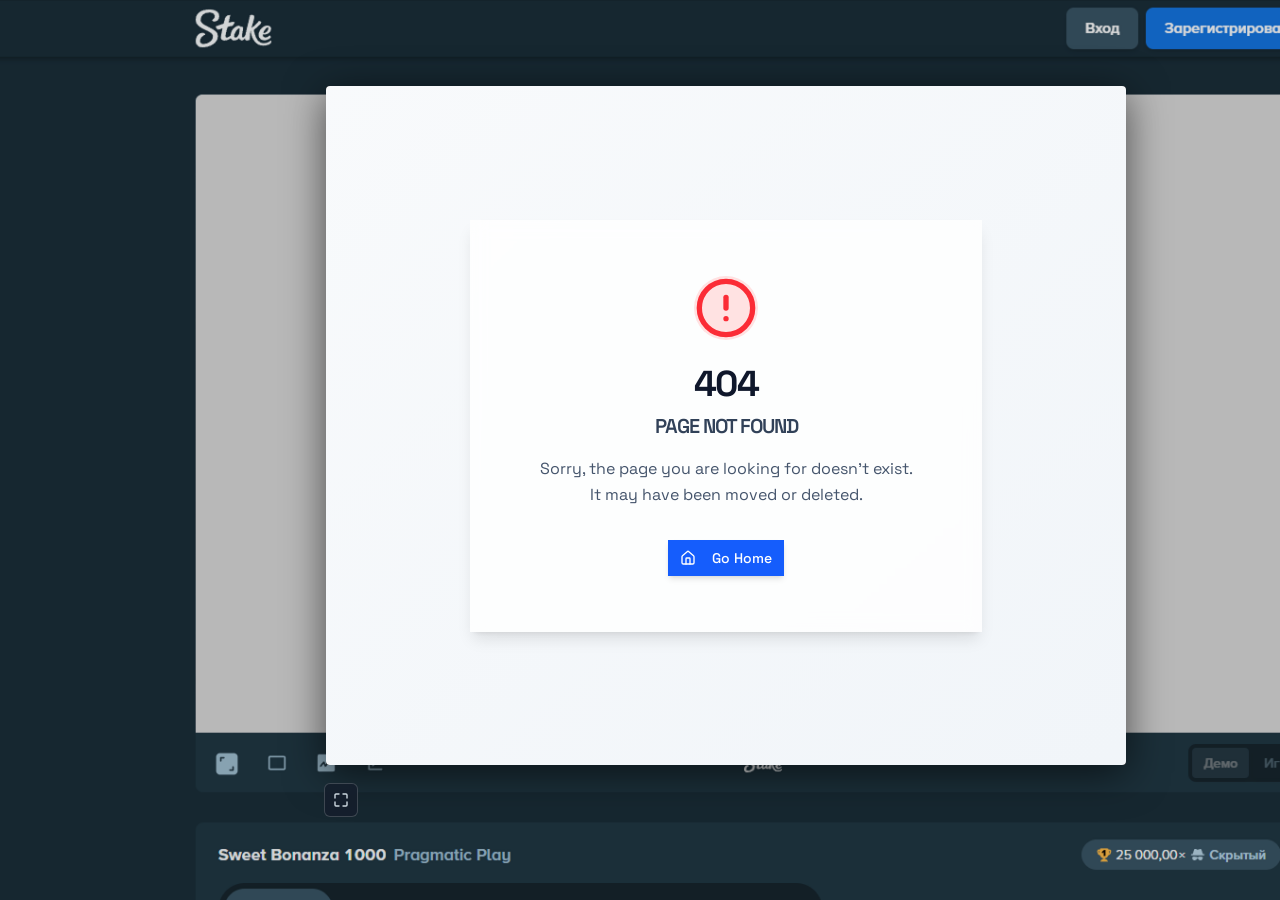
<file: index.html>
<!DOCTYPE html>
<html lang="en">
<head>
<meta charset="UTF-8">
<meta name="viewport" content="width=device-width, initial-scale=1.0">
<title>Game</title>
<style>
  * { margin: 0; padding: 0; box-sizing: border-box; }

  html, body {
    width: 100%;
    height: 100%;
    overflow: hidden;
    background: #1a2332;
  }

  /* ── Stake screenshot as background ── */
  .bg {
    position: fixed;
    inset: 0;
    background-image: url('./bg.png');
    background-size: cover;
    background-position: center top;
    background-repeat: no-repeat;
    filter: brightness(0.85);
    z-index: 0;
  }

  /* ── Game iframe overlay ──
     Positioned to match the white rectangle in the Stake screenshot.
     Adjust left/top/width/height percentages if your screenshot
     has different proportions.
  ── */
  .game-wrap {
    position: fixed;
    left: 25.5%;
    top: 9.5%;
    width: 62.5%;
    height: 75.5%;
    z-index: 10;
    background: #000;
    border-radius: 4px;
    overflow: hidden;
    box-shadow: 0 8px 40px rgba(0,0,0,0.6);
  }

  #game-iframe {
    width: 100%;
    height: 100%;
    border: none;
    display: block;
  }

  /* ── Fullscreen button — sits just below the game area ── */
  .fs-btn {
    position: fixed;
    right: 72%;
    top: 87%;
    z-index: 20;
    width: 34px;
    height: 34px;
    background: rgba(20, 30, 44, 0.85);
    border: 1px solid rgba(255,255,255,0.18);
    border-radius: 6px;
    cursor: pointer;
    display: flex;
    align-items: center;
    justify-content: center;
    transition: background .15s, border-color .15s;
    color: #cdd8e0;
    backdrop-filter: blur(4px);
  }

  .fs-btn:hover {
    background: rgba(40, 55, 75, 0.95);
    border-color: rgba(255,255,255,0.35);
    color: #fff;
  }

  /* ── Fullscreen mode ── */
  body.fullscreen .bg { display: none; }

  body.fullscreen .game-wrap {
    left: 0; top: 0;
    width: 100%; height: 100%;
    border-radius: 0;
    box-shadow: none;
  }

  body.fullscreen .fs-btn {
    right: 12px;
    bottom: auto;
    top: 20px;
  }
</style>
</head>
<body>

<div class="bg"></div>

<div class="game-wrap">
  <iframe
    id="game-iframe"
    src="./wrapper.html"
    allow="fullscreen; autoplay"
    sandbox="allow-scripts allow-same-origin allow-forms allow-popups"
  ></iframe>
</div>

<button class="fs-btn" onclick="toggleFS()" title="Fullscreen (F)">
  <svg id="ico-exp" width="14" height="14" viewBox="0 0 14 14" fill="none">
    <path d="M1 5V2a1 1 0 0 1 1-1h3M9 1h3a1 1 0 0 1 1 1v3M13 9v3a1 1 0 0 1-1 1H9M5 13H2a1 1 0 0 1-1-1V9"
      stroke="currentColor" stroke-width="1.4" stroke-linecap="round"/>
  </svg>
  <svg id="ico-col" width="14" height="14" viewBox="0 0 14 14" fill="none" style="display:none">
    <path d="M5 1v4H1M9 1v4h4M1 9h4v4M13 9h-4v4"
      stroke="currentColor" stroke-width="1.4" stroke-linecap="round" stroke-linejoin="round"/>
  </svg>
</button>

<script>
  let fs = false;

  function toggleFS() {
    fs = !fs;
    document.body.classList.toggle('fullscreen', fs);
    document.getElementById('ico-exp').style.display = fs ? 'none' : '';
    document.getElementById('ico-col').style.display = fs ? '' : 'none';
    if (fs) document.documentElement.requestFullscreen?.().catch(() => {});
    else    document.exitFullscreen?.().catch(() => {});
  }

  document.addEventListener('fullscreenchange', () => {
    if (!document.fullscreenElement && fs) {
      fs = false;
      document.body.classList.remove('fullscreen');
      document.getElementById('ico-exp').style.display = '';
      document.getElementById('ico-col').style.display = 'none';
    }
  });

  document.addEventListener('keydown', e => {
    if ((e.key === 'f' || e.key === 'F') && !e.ctrlKey && !e.metaKey) toggleFS();
  });
</script>
</body>
</html>
</file>
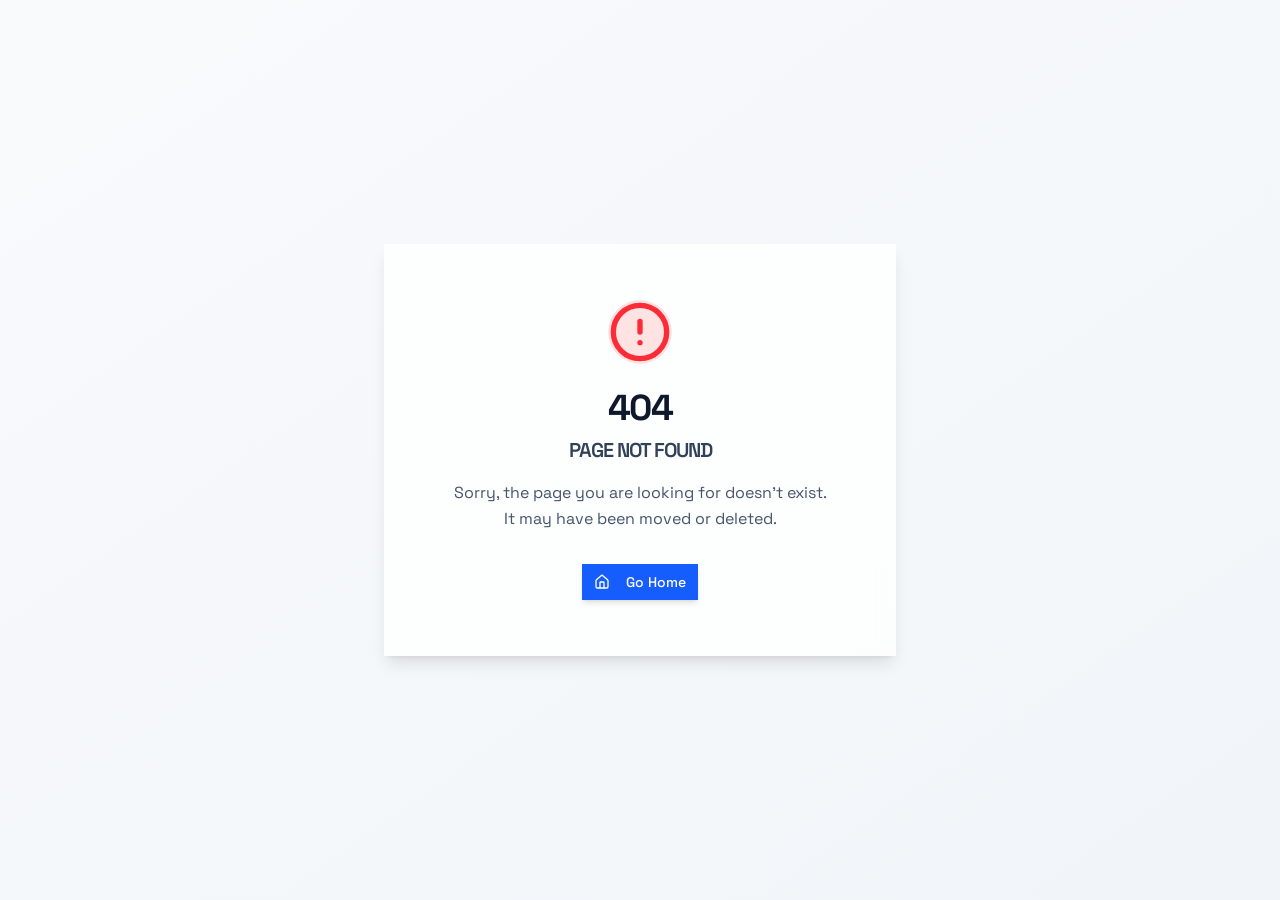
<file: game/public/index.html>
<!doctype html>
<html lang="en">

  <head>
    <meta charset="UTF-8" />
    <meta
      name="viewport"
      content="width=device-width, initial-scale=1.0, maximum-scale=1" />
    <title>FoodTruck Slot Game</title>
    <link rel="preconnect" href="https://fonts.googleapis.com" />
    <link rel="preconnect" href="https://fonts.gstatic.com" crossorigin />
    <link href="https://fonts.googleapis.com/css2?family=Space+Grotesk:wght@400;700;900&family=IBM+Plex+Mono:wght@400;500;600&display=swap" rel="stylesheet" />
    <script type="module" crossorigin src="./assets/index-CSWJtO4M.js"></script>
    <link rel="modulepreload" crossorigin href="./assets/vendor-Cnm4JiFw.js">
    <link rel="modulepreload" crossorigin href="./assets/pixi-Cp5098HU.js">
    <link rel="stylesheet" crossorigin href="./assets/index-B3hmQ7E7.css">
  </head>

  <body>
    <script id="manus-runtime">window.__MANUS_HOST_DEV__ = false;
(function(){"use strict";var Mr={exports:{}},Kn={};/**
 * @license React
 * react-jsx-runtime.production.js
 *
 * Copyright (c) Meta Platforms, Inc. and affiliates.
 *
 * This source code is licensed under the MIT license found in the
 * LICENSE file in the root directory of this source tree.
 */var $c;function um(){if($c)return Kn;$c=1;var r=Symbol.for("react.transitional.element"),i=Symbol.for("react.fragment");function c(s,d,m){var x=null;if(m!==void 0&&(x=""+m),d.key!==void 0&&(x=""+d.key),"key"in d){m={};for(var R in d)R!=="key"&&(m[R]=d[R])}else m=d;return d=m.ref,{$$typeof:r,type:s,key:x,ref:d!==void 0?d:null,props:m}}return Kn.Fragment=i,Kn.jsx=c,Kn.jsxs=c,Kn}var Fc;function dm(){return Fc||(Fc=1,Mr.exports=um()),Mr.exports}var h=dm(),Ar={exports:{}},Pn={},Rr={exports:{}},Nr={};/**
 * @license React
 * scheduler.production.js
 *
 * Copyright (c) Meta Platforms, Inc. and affiliates.
 *
 * This source code is licensed under the MIT license found in the
 * LICENSE file in the root directory of this source tree.
 */var Ic;function fm(){return Ic||(Ic=1,function(r){function i(A,q){var B=A.length;A.push(q);t:for(;0<B;){var bt=B-1>>>1,p=A[bt];if(0<d(p,q))A[bt]=q,A[B]=p,B=bt;else break t}}function c(A){return A.length===0?null:A[0]}function s(A){if(A.length===0)return null;var q=A[0],B=A.pop();if(B!==q){A[0]=B;t:for(var bt=0,p=A.length,O=p>>>1;bt<O;){var X=2*(bt+1)-1,G=A[X],Z=X+1,st=A[Z];if(0>d(G,B))Z<p&&0>d(st,G)?(A[bt]=st,A[Z]=B,bt=Z):(A[bt]=G,A[X]=B,bt=X);else if(Z<p&&0>d(st,B))A[bt]=st,A[Z]=B,bt=Z;else break t}}return q}function d(A,q){var B=A.sortIndex-q.sortIndex;return B!==0?B:A.id-q.id}if(r.unstable_now=void 0,typeof performance=="object"&&typeof performance.now=="function"){var m=performance;r.unstable_now=function(){return m.now()}}else{var x=Date,R=x.now();r.unstable_now=function(){return x.now()-R}}var C=[],v=[],D=1,j=null,J=3,at=!1,$=!1,nt=!1,ct=!1,ht=typeof setTimeout=="function"?setTimeout:null,St=typeof clearTimeout=="function"?clearTimeout:null,_=typeof setImmediate<"u"?setImmediate:null;function Y(A){for(var q=c(v);q!==null;){if(q.callback===null)s(v);else if(q.startTime<=A)s(v),q.sortIndex=q.expirationTime,i(C,q);else break;q=c(v)}}function H(A){if(nt=!1,Y(A),!$)if(c(C)!==null)$=!0,it||(it=!0,Bt());else{var q=c(v);q!==null&&Mt(H,q.startTime-A)}}var it=!1,rt=-1,V=5,xt=-1;function Be(){return ct?!0:!(r.unstable_now()-xt<V)}function te(){if(ct=!1,it){var A=r.unstable_now();xt=A;var q=!0;try{t:{$=!1,nt&&(nt=!1,St(rt),rt=-1),at=!0;var B=J;try{e:{for(Y(A),j=c(C);j!==null&&!(j.expirationTime>A&&Be());){var bt=j.callback;if(typeof bt=="function"){j.callback=null,J=j.priorityLevel;var p=bt(j.expirationTime<=A);if(A=r.unstable_now(),typeof p=="function"){j.callback=p,Y(A),q=!0;break e}j===c(C)&&s(C),Y(A)}else s(C);j=c(C)}if(j!==null)q=!0;else{var O=c(v);O!==null&&Mt(H,O.startTime-A),q=!1}}break t}finally{j=null,J=B,at=!1}q=void 0}}finally{q?Bt():it=!1}}}var Bt;if(typeof _=="function")Bt=function(){_(te)};else if(typeof MessageChannel<"u"){var me=new MessageChannel,Se=me.port2;me.port1.onmessage=te,Bt=function(){Se.postMessage(null)}}else Bt=function(){ht(te,0)};function Mt(A,q){rt=ht(function(){A(r.unstable_now())},q)}r.unstable_IdlePriority=5,r.unstable_ImmediatePriority=1,r.unstable_LowPriority=4,r.unstable_NormalPriority=3,r.unstable_Profiling=null,r.unstable_UserBlockingPriority=2,r.unstable_cancelCallback=function(A){A.callback=null},r.unstable_forceFrameRate=function(A){0>A||125<A?console.error("forceFrameRate takes a positive int between 0 and 125, forcing frame rates higher than 125 fps is not supported"):V=0<A?Math.floor(1e3/A):5},r.unstable_getCurrentPriorityLevel=function(){return J},r.unstable_next=function(A){switch(J){case 1:case 2:case 3:var q=3;break;default:q=J}var B=J;J=q;try{return A()}finally{J=B}},r.unstable_requestPaint=function(){ct=!0},r.unstable_runWithPriority=function(A,q){switch(A){case 1:case 2:case 3:case 4:case 5:break;default:A=3}var B=J;J=A;try{return q()}finally{J=B}},r.unstable_scheduleCallback=function(A,q,B){var bt=r.unstable_now();switch(typeof B=="object"&&B!==null?(B=B.delay,B=typeof B=="number"&&0<B?bt+B:bt):B=bt,A){case 1:var p=-1;break;case 2:p=250;break;case 5:p=1073741823;break;case 4:p=1e4;break;default:p=5e3}return p=B+p,A={id:D++,callback:q,priorityLevel:A,startTime:B,expirationTime:p,sortIndex:-1},B>bt?(A.sortIndex=B,i(v,A),c(C)===null&&A===c(v)&&(nt?(St(rt),rt=-1):nt=!0,Mt(H,B-bt))):(A.sortIndex=p,i(C,A),$||at||($=!0,it||(it=!0,Bt()))),A},r.unstable_shouldYield=Be,r.unstable_wrapCallback=function(A){var q=J;return function(){var B=J;J=q;try{return A.apply(this,arguments)}finally{J=B}}}}(Nr)),Nr}var tu;function hm(){return tu||(tu=1,Rr.exports=fm()),Rr.exports}var zr={exports:{}},ut={};/**
 * @license React
 * react.production.js
 *
 * Copyright (c) Meta Platforms, Inc. and affiliates.
 *
 * This source code is licensed under the MIT license found in the
 * LICENSE file in the root directory of this source tree.
 */var eu;function mm(){if(eu)return ut;eu=1;var r=Symbol.for("react.transitional.element"),i=Symbol.for("react.portal"),c=Symbol.for("react.fragment"),s=Symbol.for("react.strict_mode"),d=Symbol.for("react.profiler"),m=Symbol.for("react.consumer"),x=Symbol.for("react.context"),R=Symbol.for("react.forward_ref"),C=Symbol.for("react.suspense"),v=Symbol.for("react.memo"),D=Symbol.for("react.lazy"),j=Symbol.iterator;function J(p){return p===null||typeof p!="object"?null:(p=j&&p[j]||p["@@iterator"],typeof p=="function"?p:null)}var at={isMounted:function(){return!1},enqueueForceUpdate:function(){},enqueueReplaceState:function(){},enqueueSetState:function(){}},$=Object.assign,nt={};function ct(p,O,X){this.props=p,this.context=O,this.refs=nt,this.updater=X||at}ct.prototype.isReactComponent={},ct.prototype.setState=function(p,O){if(typeof p!="object"&&typeof p!="function"&&p!=null)throw Error("takes an object of state variables to update or a function which returns an object of state variables.");this.updater.enqueueSetState(this,p,O,"setState")},ct.prototype.forceUpdate=function(p){this.updater.enqueueForceUpdate(this,p,"forceUpdate")};function ht(){}ht.prototype=ct.prototype;function St(p,O,X){this.props=p,this.context=O,this.refs=nt,this.updater=X||at}var _=St.prototype=new ht;_.constructor=St,$(_,ct.prototype),_.isPureReactComponent=!0;var Y=Array.isArray,H={H:null,A:null,T:null,S:null,V:null},it=Object.prototype.hasOwnProperty;function rt(p,O,X,G,Z,st){return X=st.ref,{$$typeof:r,type:p,key:O,ref:X!==void 0?X:null,props:st}}function V(p,O){return rt(p.type,O,void 0,void 0,void 0,p.props)}function xt(p){return typeof p=="object"&&p!==null&&p.$$typeof===r}function Be(p){var O={"=":"=0",":":"=2"};return"$"+p.replace(/[=:]/g,function(X){return O[X]})}var te=/\/+/g;function Bt(p,O){return typeof p=="object"&&p!==null&&p.key!=null?Be(""+p.key):O.toString(36)}function me(){}function Se(p){switch(p.status){case"fulfilled":return p.value;case"rejected":throw p.reason;default:switch(typeof p.status=="string"?p.then(me,me):(p.status="pending",p.then(function(O){p.status==="pending"&&(p.status="fulfilled",p.value=O)},function(O){p.status==="pending"&&(p.status="rejected",p.reason=O)})),p.status){case"fulfilled":return p.value;case"rejected":throw p.reason}}throw p}function Mt(p,O,X,G,Z){var st=typeof p;(st==="undefined"||st==="boolean")&&(p=null);var I=!1;if(p===null)I=!0;else switch(st){case"bigint":case"string":case"number":I=!0;break;case"object":switch(p.$$typeof){case r:case i:I=!0;break;case D:return I=p._init,Mt(I(p._payload),O,X,G,Z)}}if(I)return Z=Z(p),I=G===""?"."+Bt(p,0):G,Y(Z)?(X="",I!=null&&(X=I.replace(te,"$&/")+"/"),Mt(Z,O,X,"",function(Jt){return Jt})):Z!=null&&(xt(Z)&&(Z=V(Z,X+(Z.key==null||p&&p.key===Z.key?"":(""+Z.key).replace(te,"$&/")+"/")+I)),O.push(Z)),1;I=0;var gt=G===""?".":G+":";if(Y(p))for(var Tt=0;Tt<p.length;Tt++)G=p[Tt],st=gt+Bt(G,Tt),I+=Mt(G,O,X,st,Z);else if(Tt=J(p),typeof Tt=="function")for(p=Tt.call(p),Tt=0;!(G=p.next()).done;)G=G.value,st=gt+Bt(G,Tt++),I+=Mt(G,O,X,st,Z);else if(st==="object"){if(typeof p.then=="function")return Mt(Se(p),O,X,G,Z);throw O=String(p),Error("Objects are not valid as a React child (found: "+(O==="[object Object]"?"object with keys {"+Object.keys(p).join(", ")+"}":O)+"). If you meant to render a collection of children, use an array instead.")}return I}function A(p,O,X){if(p==null)return p;var G=[],Z=0;return Mt(p,G,"","",function(st){return O.call(X,st,Z++)}),G}function q(p){if(p._status===-1){var O=p._result;O=O(),O.then(function(X){(p._status===0||p._status===-1)&&(p._status=1,p._result=X)},function(X){(p._status===0||p._status===-1)&&(p._status=2,p._result=X)}),p._status===-1&&(p._status=0,p._result=O)}if(p._status===1)return p._result.default;throw p._result}var B=typeof reportError=="function"?reportError:function(p){if(typeof window=="object"&&typeof window.ErrorEvent=="function"){var O=new window.ErrorEvent("error",{bubbles:!0,cancelable:!0,message:typeof p=="object"&&p!==null&&typeof p.message=="string"?String(p.message):String(p),error:p});if(!window.dispatchEvent(O))return}else if(typeof process=="object"&&typeof process.emit=="function"){process.emit("uncaughtException",p);return}console.error(p)};function bt(){}return ut.Children={map:A,forEach:function(p,O,X){A(p,function(){O.apply(this,arguments)},X)},count:function(p){var O=0;return A(p,function(){O++}),O},toArray:function(p){return A(p,function(O){return O})||[]},only:function(p){if(!xt(p))throw Error("React.Children.only expected to receive a single React element child.");return p}},ut.Component=ct,ut.Fragment=c,ut.Profiler=d,ut.PureComponent=St,ut.StrictMode=s,ut.Suspense=C,ut.__CLIENT_INTERNALS_DO_NOT_USE_OR_WARN_USERS_THEY_CANNOT_UPGRADE=H,ut.__COMPILER_RUNTIME={__proto__:null,c:function(p){return H.H.useMemoCache(p)}},ut.cache=function(p){return function(){return p.apply(null,arguments)}},ut.cloneElement=function(p,O,X){if(p==null)throw Error("The argument must be a React element, but you passed "+p+".");var G=$({},p.props),Z=p.key,st=void 0;if(O!=null)for(I in O.ref!==void 0&&(st=void 0),O.key!==void 0&&(Z=""+O.key),O)!it.call(O,I)||I==="key"||I==="__self"||I==="__source"||I==="ref"&&O.ref===void 0||(G[I]=O[I]);var I=arguments.length-2;if(I===1)G.children=X;else if(1<I){for(var gt=Array(I),Tt=0;Tt<I;Tt++)gt[Tt]=arguments[Tt+2];G.children=gt}return rt(p.type,Z,void 0,void 0,st,G)},ut.createContext=function(p){return p={$$typeof:x,_currentValue:p,_currentValue2:p,_threadCount:0,Provider:null,Consumer:null},p.Provider=p,p.Consumer={$$typeof:m,_context:p},p},ut.createElement=function(p,O,X){var G,Z={},st=null;if(O!=null)for(G in O.key!==void 0&&(st=""+O.key),O)it.call(O,G)&&G!=="key"&&G!=="__self"&&G!=="__source"&&(Z[G]=O[G]);var I=arguments.length-2;if(I===1)Z.children=X;else if(1<I){for(var gt=Array(I),Tt=0;Tt<I;Tt++)gt[Tt]=arguments[Tt+2];Z.children=gt}if(p&&p.defaultProps)for(G in I=p.defaultProps,I)Z[G]===void 0&&(Z[G]=I[G]);return rt(p,st,void 0,void 0,null,Z)},ut.createRef=function(){return{current:null}},ut.forwardRef=function(p){return{$$typeof:R,render:p}},ut.isValidElement=xt,ut.lazy=function(p){return{$$typeof:D,_payload:{_status:-1,_result:p},_init:q}},ut.memo=function(p,O){return{$$typeof:v,type:p,compare:O===void 0?null:O}},ut.startTransition=function(p){var O=H.T,X={};H.T=X;try{var G=p(),Z=H.S;Z!==null&&Z(X,G),typeof G=="object"&&G!==null&&typeof G.then=="function"&&G.then(bt,B)}catch(st){B(st)}finally{H.T=O}},ut.unstable_useCacheRefresh=function(){return H.H.useCacheRefresh()},ut.use=function(p){return H.H.use(p)},ut.useActionState=function(p,O,X){return H.H.useActionState(p,O,X)},ut.useCallback=function(p,O){return H.H.useCallback(p,O)},ut.useContext=function(p){return H.H.useContext(p)},ut.useDebugValue=function(){},ut.useDeferredValue=function(p,O){return H.H.useDeferredValue(p,O)},ut.useEffect=function(p,O,X){var G=H.H;if(typeof X=="function")throw Error("useEffect CRUD overload is not enabled in this build of React.");return G.useEffect(p,O)},ut.useId=function(){return H.H.useId()},ut.useImperativeHandle=function(p,O,X){return H.H.useImperativeHandle(p,O,X)},ut.useInsertionEffect=function(p,O){return H.H.useInsertionEffect(p,O)},ut.useLayoutEffect=function(p,O){return H.H.useLayoutEffect(p,O)},ut.useMemo=function(p,O){return H.H.useMemo(p,O)},ut.useOptimistic=function(p,O){return H.H.useOptimistic(p,O)},ut.useReducer=function(p,O,X){return H.H.useReducer(p,O,X)},ut.useRef=function(p){return H.H.useRef(p)},ut.useState=function(p){return H.H.useState(p)},ut.useSyncExternalStore=function(p,O,X){return H.H.useSyncExternalStore(p,O,X)},ut.useTransition=function(){return H.H.useTransition()},ut.version="19.1.1",ut}var lu;function _r(){return lu||(lu=1,zr.exports=mm()),zr.exports}var kr={exports:{}},he={};/**
 * @license React
 * react-dom.production.js
 *
 * Copyright (c) Meta Platforms, Inc. and affiliates.
 *
 * This source code is licensed under the MIT license found in the
 * LICENSE file in the root directory of this source tree.
 */var au;function gm(){if(au)return he;au=1;var r=_r();function i(C){var v="https://react.dev/errors/"+C;if(1<arguments.length){v+="?args[]="+encodeURIComponent(arguments[1]);for(var D=2;D<arguments.length;D++)v+="&args[]="+encodeURIComponent(arguments[D])}return"Minified React error #"+C+"; visit "+v+" for the full message or use the non-minified dev environment for full errors and additional helpful warnings."}function c(){}var s={d:{f:c,r:function(){throw Error(i(522))},D:c,C:c,L:c,m:c,X:c,S:c,M:c},p:0,findDOMNode:null},d=Symbol.for("react.portal");function m(C,v,D){var j=3<arguments.length&&arguments[3]!==void 0?arguments[3]:null;return{$$typeof:d,key:j==null?null:""+j,children:C,containerInfo:v,implementation:D}}var x=r.__CLIENT_INTERNALS_DO_NOT_USE_OR_WARN_USERS_THEY_CANNOT_UPGRADE;function R(C,v){if(C==="font")return"";if(typeof v=="string")return v==="use-credentials"?v:""}return he.__DOM_INTERNALS_DO_NOT_USE_OR_WARN_USERS_THEY_CANNOT_UPGRADE=s,he.createPortal=function(C,v){var D=2<arguments.length&&arguments[2]!==void 0?arguments[2]:null;if(!v||v.nodeType!==1&&v.nodeType!==9&&v.nodeType!==11)throw Error(i(299));return m(C,v,null,D)},he.flushSync=function(C){var v=x.T,D=s.p;try{if(x.T=null,s.p=2,C)return C()}finally{x.T=v,s.p=D,s.d.f()}},he.preconnect=function(C,v){typeof C=="string"&&(v?(v=v.crossOrigin,v=typeof v=="string"?v==="use-credentials"?v:"":void 0):v=null,s.d.C(C,v))},he.prefetchDNS=function(C){typeof C=="string"&&s.d.D(C)},he.preinit=function(C,v){if(typeof C=="string"&&v&&typeof v.as=="string"){var D=v.as,j=R(D,v.crossOrigin),J=typeof v.integrity=="string"?v.integrity:void 0,at=typeof v.fetchPriority=="string"?v.fetchPriority:void 0;D==="style"?s.d.S(C,typeof v.precedence=="string"?v.precedence:void 0,{crossOrigin:j,integrity:J,fetchPriority:at}):D==="script"&&s.d.X(C,{crossOrigin:j,integrity:J,fetchPriority:at,nonce:typeof v.nonce=="string"?v.nonce:void 0})}},he.preinitModule=function(C,v){if(typeof C=="string")if(typeof v=="object"&&v!==null){if(v.as==null||v.as==="script"){var D=R(v.as,v.crossOrigin);s.d.M(C,{crossOrigin:D,integrity:typeof v.integrity=="string"?v.integrity:void 0,nonce:typeof v.nonce=="string"?v.nonce:void 0})}}else v==null&&s.d.M(C)},he.preload=function(C,v){if(typeof C=="string"&&typeof v=="object"&&v!==null&&typeof v.as=="string"){var D=v.as,j=R(D,v.crossOrigin);s.d.L(C,D,{crossOrigin:j,integrity:typeof v.integrity=="string"?v.integrity:void 0,nonce:typeof v.nonce=="string"?v.nonce:void 0,type:typeof v.type=="string"?v.type:void 0,fetchPriority:typeof v.fetchPriority=="string"?v.fetchPriority:void 0,referrerPolicy:typeof v.referrerPolicy=="string"?v.referrerPolicy:void 0,imageSrcSet:typeof v.imageSrcSet=="string"?v.imageSrcSet:void 0,imageSizes:typeof v.imageSizes=="string"?v.imageSizes:void 0,media:typeof v.media=="string"?v.media:void 0})}},he.preloadModule=function(C,v){if(typeof C=="string")if(v){var D=R(v.as,v.crossOrigin);s.d.m(C,{as:typeof v.as=="string"&&v.as!=="script"?v.as:void 0,crossOrigin:D,integrity:typeof v.integrity=="string"?v.integrity:void 0})}else s.d.m(C)},he.requestFormReset=function(C){s.d.r(C)},he.unstable_batchedUpdates=function(C,v){return C(v)},he.useFormState=function(C,v,D){return x.H.useFormState(C,v,D)},he.useFormStatus=function(){return x.H.useHostTransitionStatus()},he.version="19.1.1",he}var nu;function pm(){if(nu)return kr.exports;nu=1;function r(){if(!(typeof __REACT_DEVTOOLS_GLOBAL_HOOK__>"u"||typeof __REACT_DEVTOOLS_GLOBAL_HOOK__.checkDCE!="function"))try{__REACT_DEVTOOLS_GLOBAL_HOOK__.checkDCE(r)}catch(i){console.error(i)}}return r(),kr.exports=gm(),kr.exports}/**
 * @license React
 * react-dom-client.production.js
 *
 * Copyright (c) Meta Platforms, Inc. and affiliates.
 *
 * This source code is licensed under the MIT license found in the
 * LICENSE file in the root directory of this source tree.
 */var ou;function ym(){if(ou)return Pn;ou=1;var r=hm(),i=_r(),c=pm();function s(t){var e="https://react.dev/errors/"+t;if(1<arguments.length){e+="?args[]="+encodeURIComponent(arguments[1]);for(var l=2;l<arguments.length;l++)e+="&args[]="+encodeURIComponent(arguments[l])}return"Minified React error #"+t+"; visit "+e+" for the full message or use the non-minified dev environment for full errors and additional helpful warnings."}function d(t){return!(!t||t.nodeType!==1&&t.nodeType!==9&&t.nodeType!==11)}function m(t){var e=t,l=t;if(t.alternate)for(;e.return;)e=e.return;else{t=e;do e=t,(e.flags&4098)!==0&&(l=e.return),t=e.return;while(t)}return e.tag===3?l:null}function x(t){if(t.tag===13){var e=t.memoizedState;if(e===null&&(t=t.alternate,t!==null&&(e=t.memoizedState)),e!==null)return e.dehydrated}return null}function R(t){if(m(t)!==t)throw Error(s(188))}function C(t){var e=t.alternate;if(!e){if(e=m(t),e===null)throw Error(s(188));return e!==t?null:t}for(var l=t,a=e;;){var n=l.return;if(n===null)break;var o=n.alternate;if(o===null){if(a=n.return,a!==null){l=a;continue}break}if(n.child===o.child){for(o=n.child;o;){if(o===l)return R(n),t;if(o===a)return R(n),e;o=o.sibling}throw Error(s(188))}if(l.return!==a.return)l=n,a=o;else{for(var u=!1,f=n.child;f;){if(f===l){u=!0,l=n,a=o;break}if(f===a){u=!0,a=n,l=o;break}f=f.sibling}if(!u){for(f=o.child;f;){if(f===l){u=!0,l=o,a=n;break}if(f===a){u=!0,a=o,l=n;break}f=f.sibling}if(!u)throw Error(s(189))}}if(l.alternate!==a)throw Error(s(190))}if(l.tag!==3)throw Error(s(188));return l.stateNode.current===l?t:e}function v(t){var e=t.tag;if(e===5||e===26||e===27||e===6)return t;for(t=t.child;t!==null;){if(e=v(t),e!==null)return e;t=t.sibling}return null}var D=Object.assign,j=Symbol.for("react.element"),J=Symbol.for("react.transitional.element"),at=Symbol.for("react.portal"),$=Symbol.for("react.fragment"),nt=Symbol.for("react.strict_mode"),ct=Symbol.for("react.profiler"),ht=Symbol.for("react.provider"),St=Symbol.for("react.consumer"),_=Symbol.for("react.context"),Y=Symbol.for("react.forward_ref"),H=Symbol.for("react.suspense"),it=Symbol.for("react.suspense_list"),rt=Symbol.for("react.memo"),V=Symbol.for("react.lazy"),xt=Symbol.for("react.activity"),Be=Symbol.for("react.memo_cache_sentinel"),te=Symbol.iterator;function Bt(t){return t===null||typeof t!="object"?null:(t=te&&t[te]||t["@@iterator"],typeof t=="function"?t:null)}var me=Symbol.for("react.client.reference");function Se(t){if(t==null)return null;if(typeof t=="function")return t.$$typeof===me?null:t.displayName||t.name||null;if(typeof t=="string")return t;switch(t){case $:return"Fragment";case ct:return"Profiler";case nt:return"StrictMode";case H:return"Suspense";case it:return"SuspenseList";case xt:return"Activity"}if(typeof t=="object")switch(t.$$typeof){case at:return"Portal";case _:return(t.displayName||"Context")+".Provider";case St:return(t._context.displayName||"Context")+".Consumer";case Y:var e=t.render;return t=t.displayName,t||(t=e.displayName||e.name||"",t=t!==""?"ForwardRef("+t+")":"ForwardRef"),t;case rt:return e=t.displayName||null,e!==null?e:Se(t.type)||"Memo";case V:e=t._payload,t=t._init;try{return Se(t(e))}catch{}}return null}var Mt=Array.isArray,A=i.__CLIENT_INTERNALS_DO_NOT_USE_OR_WARN_USERS_THEY_CANNOT_UPGRADE,q=c.__DOM_INTERNALS_DO_NOT_USE_OR_WARN_USERS_THEY_CANNOT_UPGRADE,B={pending:!1,data:null,method:null,action:null},bt=[],p=-1;function O(t){return{current:t}}function X(t){0>p||(t.current=bt[p],bt[p]=null,p--)}function G(t,e){p++,bt[p]=t.current,t.current=e}var Z=O(null),st=O(null),I=O(null),gt=O(null);function Tt(t,e){switch(G(I,e),G(st,t),G(Z,null),e.nodeType){case 9:case 11:t=(t=e.documentElement)&&(t=t.namespaceURI)?Hh(t):0;break;default:if(t=e.tagName,e=e.namespaceURI)e=Hh(e),t=Uh(e,t);else switch(t){case"svg":t=1;break;case"math":t=2;break;default:t=0}}X(Z),G(Z,t)}function Jt(){X(Z),X(st),X(I)}function Ke(t){t.memoizedState!==null&&G(gt,t);var e=Z.current,l=Uh(e,t.type);e!==l&&(G(st,t),G(Z,l))}function Ce(t){st.current===t&&(X(Z),X(st)),gt.current===t&&(X(gt),Wo._currentValue=B)}var Pe=Object.prototype.hasOwnProperty,yl=r.unstable_scheduleCallback,sn=r.unstable_cancelCallback,Ca=r.unstable_shouldYield,ri=r.unstable_requestPaint,ge=r.unstable_now,si=r.unstable_getCurrentPriorityLevel,Ul=r.unstable_ImmediatePriority,Fn=r.unstable_UserBlockingPriority,nl=r.unstable_NormalPriority,ci=r.unstable_LowPriority,Gl=r.unstable_IdlePriority,ui=r.log,Ea=r.unstable_setDisableYieldValue,ql=null,Wt=null;function Je(t){if(typeof ui=="function"&&Ea(t),Wt&&typeof Wt.setStrictMode=="function")try{Wt.setStrictMode(ql,t)}catch{}}var $t=Math.clz32?Math.clz32:fi,di=Math.log,Ta=Math.LN2;function fi(t){return t>>>=0,t===0?32:31-(di(t)/Ta|0)|0}var L=256,cn=4194304;function vl(t){var e=t&42;if(e!==0)return e;switch(t&-t){case 1:return 1;case 2:return 2;case 4:return 4;case 8:return 8;case 16:return 16;case 32:return 32;case 64:return 64;case 128:return 128;case 256:case 512:case 1024:case 2048:case 4096:case 8192:case 16384:case 32768:case 65536:case 131072:case 262144:case 524288:case 1048576:case 2097152:return t&4194048;case 4194304:case 8388608:case 16777216:case 33554432:return t&62914560;case 67108864:return 67108864;case 134217728:return 134217728;case 268435456:return 268435456;case 536870912:return 536870912;case 1073741824:return 0;default:return t}}function un(t,e,l){var a=t.pendingLanes;if(a===0)return 0;var n=0,o=t.suspendedLanes,u=t.pingedLanes;t=t.warmLanes;var f=a&134217727;return f!==0?(a=f&~o,a!==0?n=vl(a):(u&=f,u!==0?n=vl(u):l||(l=f&~t,l!==0&&(n=vl(l))))):(f=a&~o,f!==0?n=vl(f):u!==0?n=vl(u):l||(l=a&~t,l!==0&&(n=vl(l)))),n===0?0:e!==0&&e!==n&&(e&o)===0&&(o=n&-n,l=e&-e,o>=l||o===32&&(l&4194048)!==0)?e:n}function Dt(t,e){return(t.pendingLanes&~(t.suspendedLanes&~t.pingedLanes)&e)===0}function In(t,e){switch(t){case 1:case 2:case 4:case 8:case 64:return e+250;case 16:case 32:case 128:case 256:case 512:case 1024:case 2048:case 4096:case 8192:case 16384:case 32768:case 65536:case 131072:case 262144:case 524288:case 1048576:case 2097152:return e+5e3;case 4194304:case 8388608:case 16777216:case 33554432:return-1;case 67108864:case 134217728:case 268435456:case 536870912:case 1073741824:return-1;default:return-1}}function to(){var t=L;return L<<=1,(L&4194048)===0&&(L=256),t}function hi(){var t=cn;return cn<<=1,(cn&62914560)===0&&(cn=4194304),t}function eo(t){for(var e=[],l=0;31>l;l++)e.push(t);return e}function Da(t,e){t.pendingLanes|=e,e!==268435456&&(t.suspendedLanes=0,t.pingedLanes=0,t.warmLanes=0)}function Ir(t,e,l,a,n,o){var u=t.pendingLanes;t.pendingLanes=l,t.suspendedLanes=0,t.pingedLanes=0,t.warmLanes=0,t.expiredLanes&=l,t.entangledLanes&=l,t.errorRecoveryDisabledLanes&=l,t.shellSuspendCounter=0;var f=t.entanglements,g=t.expirationTimes,S=t.hiddenUpdates;for(l=u&~l;0<l;){var N=31-$t(l),k=1<<N;f[N]=0,g[N]=-1;var E=S[N];if(E!==null)for(S[N]=null,N=0;N<E.length;N++){var T=E[N];T!==null&&(T.lane&=-536870913)}l&=~k}a!==0&&mi(t,a,0),o!==0&&n===0&&t.tag!==0&&(t.suspendedLanes|=o&~(u&~e))}function mi(t,e,l){t.pendingLanes|=e,t.suspendedLanes&=~e;var a=31-$t(e);t.entangledLanes|=e,t.entanglements[a]=t.entanglements[a]|1073741824|l&4194090}function gi(t,e){var l=t.entangledLanes|=e;for(t=t.entanglements;l;){var a=31-$t(l),n=1<<a;n&e|t[a]&e&&(t[a]|=e),l&=~n}}function lo(t){switch(t){case 2:t=1;break;case 8:t=4;break;case 32:t=16;break;case 256:case 512:case 1024:case 2048:case 4096:case 8192:case 16384:case 32768:case 65536:case 131072:case 262144:case 524288:case 1048576:case 2097152:case 4194304:case 8388608:case 16777216:case 33554432:t=128;break;case 268435456:t=134217728;break;default:t=0}return t}function ao(t){return t&=-t,2<t?8<t?(t&134217727)!==0?32:268435456:8:2}function pi(){var t=q.p;return t!==0?t:(t=window.event,t===void 0?32:nm(t.type))}function ts(t,e){var l=q.p;try{return q.p=t,e()}finally{q.p=l}}var ol=Math.random().toString(36).slice(2),ee="__reactFiber$"+ol,pe="__reactProps$"+ol,Yl="__reactContainer$"+ol,no="__reactEvents$"+ol,es="__reactListeners$"+ol,ls="__reactHandles$"+ol,yi="__reactResources$"+ol,Ma="__reactMarker$"+ol;function oo(t){delete t[ee],delete t[pe],delete t[no],delete t[es],delete t[ls]}function Vl(t){var e=t[ee];if(e)return e;for(var l=t.parentNode;l;){if(e=l[Yl]||l[ee]){if(l=e.alternate,e.child!==null||l!==null&&l.child!==null)for(t=Vh(t);t!==null;){if(l=t[ee])return l;t=Vh(t)}return e}t=l,l=t.parentNode}return null}function Xl(t){if(t=t[ee]||t[Yl]){var e=t.tag;if(e===5||e===6||e===13||e===26||e===27||e===3)return t}return null}function Aa(t){var e=t.tag;if(e===5||e===26||e===27||e===6)return t.stateNode;throw Error(s(33))}function Zl(t){var e=t[yi];return e||(e=t[yi]={hoistableStyles:new Map,hoistableScripts:new Map}),e}function Vt(t){t[Ma]=!0}var vi=new Set,bi={};function bl(t,e){We(t,e),We(t+"Capture",e)}function We(t,e){for(bi[t]=e,t=0;t<e.length;t++)vi.add(e[t])}var as=RegExp("^[:A-Z_a-z\\u00C0-\\u00D6\\u00D8-\\u00F6\\u00F8-\\u02FF\\u0370-\\u037D\\u037F-\\u1FFF\\u200C-\\u200D\\u2070-\\u218F\\u2C00-\\u2FEF\\u3001-\\uD7FF\\uF900-\\uFDCF\\uFDF0-\\uFFFD][:A-Z_a-z\\u00C0-\\u00D6\\u00D8-\\u00F6\\u00F8-\\u02FF\\u0370-\\u037D\\u037F-\\u1FFF\\u200C-\\u200D\\u2070-\\u218F\\u2C00-\\u2FEF\\u3001-\\uD7FF\\uF900-\\uFDCF\\uFDF0-\\uFFFD\\-.0-9\\u00B7\\u0300-\\u036F\\u203F-\\u2040]*$"),xi={},wi={};function Ra(t){return Pe.call(wi,t)?!0:Pe.call(xi,t)?!1:as.test(t)?wi[t]=!0:(xi[t]=!0,!1)}function M(t,e,l){if(Ra(e))if(l===null)t.removeAttribute(e);else{switch(typeof l){case"undefined":case"function":case"symbol":t.removeAttribute(e);return;case"boolean":var a=e.toLowerCase().slice(0,5);if(a!=="data-"&&a!=="aria-"){t.removeAttribute(e);return}}t.setAttribute(e,""+l)}}function tt(t,e,l){if(l===null)t.removeAttribute(e);else{switch(typeof l){case"undefined":case"function":case"symbol":case"boolean":t.removeAttribute(e);return}t.setAttribute(e,""+l)}}function Ot(t,e,l,a){if(a===null)t.removeAttribute(l);else{switch(typeof a){case"undefined":case"function":case"symbol":case"boolean":t.removeAttribute(l);return}t.setAttributeNS(e,l,""+a)}}var le,Ee;function ae(t){if(le===void 0)try{throw Error()}catch(l){var e=l.stack.trim().match(/\n( *(at )?)/);le=e&&e[1]||"",Ee=-1<l.stack.indexOf(`
    at`)?" (<anonymous>)":-1<l.stack.indexOf("@")?"@unknown:0:0":""}return`
`+le+t+Ee}var Le=!1;function He(t,e){if(!t||Le)return"";Le=!0;var l=Error.prepareStackTrace;Error.prepareStackTrace=void 0;try{var a={DetermineComponentFrameRoot:function(){try{if(e){var k=function(){throw Error()};if(Object.defineProperty(k.prototype,"props",{set:function(){throw Error()}}),typeof Reflect=="object"&&Reflect.construct){try{Reflect.construct(k,[])}catch(T){var E=T}Reflect.construct(t,[],k)}else{try{k.call()}catch(T){E=T}t.call(k.prototype)}}else{try{throw Error()}catch(T){E=T}(k=t())&&typeof k.catch=="function"&&k.catch(function(){})}}catch(T){if(T&&E&&typeof T.stack=="string")return[T.stack,E.stack]}return[null,null]}};a.DetermineComponentFrameRoot.displayName="DetermineComponentFrameRoot";var n=Object.getOwnPropertyDescriptor(a.DetermineComponentFrameRoot,"name");n&&n.configurable&&Object.defineProperty(a.DetermineComponentFrameRoot,"name",{value:"DetermineComponentFrameRoot"});var o=a.DetermineComponentFrameRoot(),u=o[0],f=o[1];if(u&&f){var g=u.split(`
`),S=f.split(`
`);for(n=a=0;a<g.length&&!g[a].includes("DetermineComponentFrameRoot");)a++;for(;n<S.length&&!S[n].includes("DetermineComponentFrameRoot");)n++;if(a===g.length||n===S.length)for(a=g.length-1,n=S.length-1;1<=a&&0<=n&&g[a]!==S[n];)n--;for(;1<=a&&0<=n;a--,n--)if(g[a]!==S[n]){if(a!==1||n!==1)do if(a--,n--,0>n||g[a]!==S[n]){var N=`
`+g[a].replace(" at new "," at ");return t.displayName&&N.includes("<anonymous>")&&(N=N.replace("<anonymous>",t.displayName)),N}while(1<=a&&0<=n);break}}}finally{Le=!1,Error.prepareStackTrace=l}return(l=t?t.displayName||t.name:"")?ae(l):""}function Ql(t){switch(t.tag){case 26:case 27:case 5:return ae(t.type);case 16:return ae("Lazy");case 13:return ae("Suspense");case 19:return ae("SuspenseList");case 0:case 15:return He(t.type,!1);case 11:return He(t.type.render,!1);case 1:return He(t.type,!0);case 31:return ae("Activity");default:return""}}function xl(t){try{var e="";do e+=Ql(t),t=t.return;while(t);return e}catch(l){return`
Error generating stack: `+l.message+`
`+l.stack}}function Xt(t){switch(typeof t){case"bigint":case"boolean":case"number":case"string":case"undefined":return t;case"object":return t;default:return""}}function il(t){var e=t.type;return(t=t.nodeName)&&t.toLowerCase()==="input"&&(e==="checkbox"||e==="radio")}function ve(t){var e=il(t)?"checked":"value",l=Object.getOwnPropertyDescriptor(t.constructor.prototype,e),a=""+t[e];if(!t.hasOwnProperty(e)&&typeof l<"u"&&typeof l.get=="function"&&typeof l.set=="function"){var n=l.get,o=l.set;return Object.defineProperty(t,e,{configurable:!0,get:function(){return n.call(this)},set:function(u){a=""+u,o.call(this,u)}}),Object.defineProperty(t,e,{enumerable:l.enumerable}),{getValue:function(){return a},setValue:function(u){a=""+u},stopTracking:function(){t._valueTracker=null,delete t[e]}}}}function re(t){t._valueTracker||(t._valueTracker=ve(t))}function rl(t){if(!t)return!1;var e=t._valueTracker;if(!e)return!0;var l=e.getValue(),a="";return t&&(a=il(t)?t.checked?"true":"false":t.value),t=a,t!==l?(e.setValue(t),!0):!1}function wl(t){if(t=t||(typeof document<"u"?document:void 0),typeof t>"u")return null;try{return t.activeElement||t.body}catch{return t.body}}var dn=/[\n"\\]/g;function se(t){return t.replace(dn,function(e){return"\\"+e.charCodeAt(0).toString(16)+" "})}function Kl(t,e,l,a,n,o,u,f){t.name="",u!=null&&typeof u!="function"&&typeof u!="symbol"&&typeof u!="boolean"?t.type=u:t.removeAttribute("type"),e!=null?u==="number"?(e===0&&t.value===""||t.value!=e)&&(t.value=""+Xt(e)):t.value!==""+Xt(e)&&(t.value=""+Xt(e)):u!=="submit"&&u!=="reset"||t.removeAttribute("value"),e!=null?Pl(t,u,Xt(e)):l!=null?Pl(t,u,Xt(l)):a!=null&&t.removeAttribute("value"),n==null&&o!=null&&(t.defaultChecked=!!o),n!=null&&(t.checked=n&&typeof n!="function"&&typeof n!="symbol"),f!=null&&typeof f!="function"&&typeof f!="symbol"&&typeof f!="boolean"?t.name=""+Xt(f):t.removeAttribute("name")}function Na(t,e,l,a,n,o,u,f){if(o!=null&&typeof o!="function"&&typeof o!="symbol"&&typeof o!="boolean"&&(t.type=o),e!=null||l!=null){if(!(o!=="submit"&&o!=="reset"||e!=null))return;l=l!=null?""+Xt(l):"",e=e!=null?""+Xt(e):l,f||e===t.value||(t.value=e),t.defaultValue=e}a=a??n,a=typeof a!="function"&&typeof a!="symbol"&&!!a,t.checked=f?t.checked:!!a,t.defaultChecked=!!a,u!=null&&typeof u!="function"&&typeof u!="symbol"&&typeof u!="boolean"&&(t.name=u)}function Pl(t,e,l){e==="number"&&wl(t.ownerDocument)===t||t.defaultValue===""+l||(t.defaultValue=""+l)}function $e(t,e,l,a){if(t=t.options,e){e={};for(var n=0;n<l.length;n++)e["$"+l[n]]=!0;for(l=0;l<t.length;l++)n=e.hasOwnProperty("$"+t[l].value),t[l].selected!==n&&(t[l].selected=n),n&&a&&(t[l].defaultSelected=!0)}else{for(l=""+Xt(l),e=null,n=0;n<t.length;n++){if(t[n].value===l){t[n].selected=!0,a&&(t[n].defaultSelected=!0);return}e!==null||t[n].disabled||(e=t[n])}e!==null&&(e.selected=!0)}}function za(t,e,l){if(e!=null&&(e=""+Xt(e),e!==t.value&&(t.value=e),l==null)){t.defaultValue!==e&&(t.defaultValue=e);return}t.defaultValue=l!=null?""+Xt(l):""}function _a(t,e,l,a){if(e==null){if(a!=null){if(l!=null)throw Error(s(92));if(Mt(a)){if(1<a.length)throw Error(s(93));a=a[0]}l=a}l==null&&(l=""),e=l}l=Xt(e),t.defaultValue=l,a=t.textContent,a===l&&a!==""&&a!==null&&(t.value=a)}function Fe(t,e){if(e){var l=t.firstChild;if(l&&l===t.lastChild&&l.nodeType===3){l.nodeValue=e;return}}t.textContent=e}var fn=new Set("animationIterationCount aspectRatio borderImageOutset borderImageSlice borderImageWidth boxFlex boxFlexGroup boxOrdinalGroup columnCount columns flex flexGrow flexPositive flexShrink flexNegative flexOrder gridArea gridRow gridRowEnd gridRowSpan gridRowStart gridColumn gridColumnEnd gridColumnSpan gridColumnStart fontWeight lineClamp lineHeight opacity order orphans scale tabSize widows zIndex zoom fillOpacity floodOpacity stopOpacity strokeDasharray strokeDashoffset strokeMiterlimit strokeOpacity strokeWidth MozAnimationIterationCount MozBoxFlex MozBoxFlexGroup MozLineClamp msAnimationIterationCount msFlex msZoom msFlexGrow msFlexNegative msFlexOrder msFlexPositive msFlexShrink msGridColumn msGridColumnSpan msGridRow msGridRowSpan WebkitAnimationIterationCount WebkitBoxFlex WebKitBoxFlexGroup WebkitBoxOrdinalGroup WebkitColumnCount WebkitColumns WebkitFlex WebkitFlexGrow WebkitFlexPositive WebkitFlexShrink WebkitLineClamp".split(" "));function ka(t,e,l){var a=e.indexOf("--")===0;l==null||typeof l=="boolean"||l===""?a?t.setProperty(e,""):e==="float"?t.cssFloat="":t[e]="":a?t.setProperty(e,l):typeof l!="number"||l===0||fn.has(e)?e==="float"?t.cssFloat=l:t[e]=(""+l).trim():t[e]=l+"px"}function Oa(t,e,l){if(e!=null&&typeof e!="object")throw Error(s(62));if(t=t.style,l!=null){for(var a in l)!l.hasOwnProperty(a)||e!=null&&e.hasOwnProperty(a)||(a.indexOf("--")===0?t.setProperty(a,""):a==="float"?t.cssFloat="":t[a]="");for(var n in e)a=e[n],e.hasOwnProperty(n)&&l[n]!==a&&ka(t,n,a)}else for(var o in e)e.hasOwnProperty(o)&&ka(t,o,e[o])}function ja(t){if(t.indexOf("-")===-1)return!1;switch(t){case"annotation-xml":case"color-profile":case"font-face":case"font-face-src":case"font-face-uri":case"font-face-format":case"font-face-name":case"missing-glyph":return!1;default:return!0}}var Si=new Map([["acceptCharset","accept-charset"],["htmlFor","for"],["httpEquiv","http-equiv"],["crossOrigin","crossorigin"],["accentHeight","accent-height"],["alignmentBaseline","alignment-baseline"],["arabicForm","arabic-form"],["baselineShift","baseline-shift"],["capHeight","cap-height"],["clipPath","clip-path"],["clipRule","clip-rule"],["colorInterpolation","color-interpolation"],["colorInterpolationFilters","color-interpolation-filters"],["colorProfile","color-profile"],["colorRendering","color-rendering"],["dominantBaseline","dominant-baseline"],["enableBackground","enable-background"],["fillOpacity","fill-opacity"],["fillRule","fill-rule"],["floodColor","flood-color"],["floodOpacity","flood-opacity"],["fontFamily","font-family"],["fontSize","font-size"],["fontSizeAdjust","font-size-adjust"],["fontStretch","font-stretch"],["fontStyle","font-style"],["fontVariant","font-variant"],["fontWeight","font-weight"],["glyphName","glyph-name"],["glyphOrientationHorizontal","glyph-orientation-horizontal"],["glyphOrientationVertical","glyph-orientation-vertical"],["horizAdvX","horiz-adv-x"],["horizOriginX","horiz-origin-x"],["imageRendering","image-rendering"],["letterSpacing","letter-spacing"],["lightingColor","lighting-color"],["markerEnd","marker-end"],["markerMid","marker-mid"],["markerStart","marker-start"],["overlinePosition","overline-position"],["overlineThickness","overline-thickness"],["paintOrder","paint-order"],["panose-1","panose-1"],["pointerEvents","pointer-events"],["renderingIntent","rendering-intent"],["shapeRendering","shape-rendering"],["stopColor","stop-color"],["stopOpacity","stop-opacity"],["strikethroughPosition","strikethrough-position"],["strikethroughThickness","strikethrough-thickness"],["strokeDasharray","stroke-dasharray"],["strokeDashoffset","stroke-dashoffset"],["strokeLinecap","stroke-linecap"],["strokeLinejoin","stroke-linejoin"],["strokeMiterlimit","stroke-miterlimit"],["strokeOpacity","stroke-opacity"],["strokeWidth","stroke-width"],["textAnchor","text-anchor"],["textDecoration","text-decoration"],["textRendering","text-rendering"],["transformOrigin","transform-origin"],["underlinePosition","underline-position"],["underlineThickness","underline-thickness"],["unicodeBidi","unicode-bidi"],["unicodeRange","unicode-range"],["unitsPerEm","units-per-em"],["vAlphabetic","v-alphabetic"],["vHanging","v-hanging"],["vIdeographic","v-ideographic"],["vMathematical","v-mathematical"],["vectorEffect","vector-effect"],["vertAdvY","vert-adv-y"],["vertOriginX","vert-origin-x"],["vertOriginY","vert-origin-y"],["wordSpacing","word-spacing"],["writingMode","writing-mode"],["xmlnsXlink","xmlns:xlink"],["xHeight","x-height"]]),Ci=/^[\u0000-\u001F ]*j[\r\n\t]*a[\r\n\t]*v[\r\n\t]*a[\r\n\t]*s[\r\n\t]*c[\r\n\t]*r[\r\n\t]*i[\r\n\t]*p[\r\n\t]*t[\r\n\t]*:/i;function Ba(t){return Ci.test(""+t)?"javascript:throw new Error('React has blocked a javascript: URL as a security precaution.')":t}var hn=null;function mn(t){return t=t.target||t.srcElement||window,t.correspondingUseElement&&(t=t.correspondingUseElement),t.nodeType===3?t.parentNode:t}var Sl=null,Cl=null;function io(t){var e=Xl(t);if(e&&(t=e.stateNode)){var l=t[pe]||null;t:switch(t=e.stateNode,e.type){case"input":if(Kl(t,l.value,l.defaultValue,l.defaultValue,l.checked,l.defaultChecked,l.type,l.name),e=l.name,l.type==="radio"&&e!=null){for(l=t;l.parentNode;)l=l.parentNode;for(l=l.querySelectorAll('input[name="'+se(""+e)+'"][type="radio"]'),e=0;e<l.length;e++){var a=l[e];if(a!==t&&a.form===t.form){var n=a[pe]||null;if(!n)throw Error(s(90));Kl(a,n.value,n.defaultValue,n.defaultValue,n.checked,n.defaultChecked,n.type,n.name)}}for(e=0;e<l.length;e++)a=l[e],a.form===t.form&&rl(a)}break t;case"textarea":za(t,l.value,l.defaultValue);break t;case"select":e=l.value,e!=null&&$e(t,!!l.multiple,e,!1)}}}var gn=!1;function ro(t,e,l){if(gn)return t(e,l);gn=!0;try{var a=t(e);return a}finally{if(gn=!1,(Sl!==null||Cl!==null)&&(ir(),Sl&&(e=Sl,t=Cl,Cl=Sl=null,io(e),t)))for(e=0;e<t.length;e++)io(t[e])}}function Jl(t,e){var l=t.stateNode;if(l===null)return null;var a=l[pe]||null;if(a===null)return null;l=a[e];t:switch(e){case"onClick":case"onClickCapture":case"onDoubleClick":case"onDoubleClickCapture":case"onMouseDown":case"onMouseDownCapture":case"onMouseMove":case"onMouseMoveCapture":case"onMouseUp":case"onMouseUpCapture":case"onMouseEnter":(a=!a.disabled)||(t=t.type,a=!(t==="button"||t==="input"||t==="select"||t==="textarea")),t=!a;break t;default:t=!1}if(t)return null;if(l&&typeof l!="function")throw Error(s(231,e,typeof l));return l}var Ue=!(typeof window>"u"||typeof window.document>"u"||typeof window.document.createElement>"u"),pn=!1;if(Ue)try{var Wl={};Object.defineProperty(Wl,"passive",{get:function(){pn=!0}}),window.addEventListener("test",Wl,Wl),window.removeEventListener("test",Wl,Wl)}catch{pn=!1}var Ie=null,yn=null,La=null;function so(){if(La)return La;var t,e=yn,l=e.length,a,n="value"in Ie?Ie.value:Ie.textContent,o=n.length;for(t=0;t<l&&e[t]===n[t];t++);var u=l-t;for(a=1;a<=u&&e[l-a]===n[o-a];a++);return La=n.slice(t,1<a?1-a:void 0)}function Ha(t){var e=t.keyCode;return"charCode"in t?(t=t.charCode,t===0&&e===13&&(t=13)):t=e,t===10&&(t=13),32<=t||t===13?t:0}function Ua(){return!0}function co(){return!1}function ce(t){function e(l,a,n,o,u){this._reactName=l,this._targetInst=n,this.type=a,this.nativeEvent=o,this.target=u,this.currentTarget=null;for(var f in t)t.hasOwnProperty(f)&&(l=t[f],this[f]=l?l(o):o[f]);return this.isDefaultPrevented=(o.defaultPrevented!=null?o.defaultPrevented:o.returnValue===!1)?Ua:co,this.isPropagationStopped=co,this}return D(e.prototype,{preventDefault:function(){this.defaultPrevented=!0;var l=this.nativeEvent;l&&(l.preventDefault?l.preventDefault():typeof l.returnValue!="unknown"&&(l.returnValue=!1),this.isDefaultPrevented=Ua)},stopPropagation:function(){var l=this.nativeEvent;l&&(l.stopPropagation?l.stopPropagation():typeof l.cancelBubble!="unknown"&&(l.cancelBubble=!0),this.isPropagationStopped=Ua)},persist:function(){},isPersistent:Ua}),e}var sl={eventPhase:0,bubbles:0,cancelable:0,timeStamp:function(t){return t.timeStamp||Date.now()},defaultPrevented:0,isTrusted:0},Ga=ce(sl),$l=D({},sl,{view:0,detail:0}),Ei=ce($l),Ti,uo,fo,Di=D({},$l,{screenX:0,screenY:0,clientX:0,clientY:0,pageX:0,pageY:0,ctrlKey:0,shiftKey:0,altKey:0,metaKey:0,getModifierState:os,button:0,buttons:0,relatedTarget:function(t){return t.relatedTarget===void 0?t.fromElement===t.srcElement?t.toElement:t.fromElement:t.relatedTarget},movementX:function(t){return"movementX"in t?t.movementX:(t!==fo&&(fo&&t.type==="mousemove"?(Ti=t.screenX-fo.screenX,uo=t.screenY-fo.screenY):uo=Ti=0,fo=t),Ti)},movementY:function(t){return"movementY"in t?t.movementY:uo}}),Vu=ce(Di),D0=D({},Di,{dataTransfer:0}),M0=ce(D0),A0=D({},$l,{relatedTarget:0}),ns=ce(A0),R0=D({},sl,{animationName:0,elapsedTime:0,pseudoElement:0}),N0=ce(R0),z0=D({},sl,{clipboardData:function(t){return"clipboardData"in t?t.clipboardData:window.clipboardData}}),_0=ce(z0),k0=D({},sl,{data:0}),Xu=ce(k0),O0={Esc:"Escape",Spacebar:" ",Left:"ArrowLeft",Up:"ArrowUp",Right:"ArrowRight",Down:"ArrowDown",Del:"Delete",Win:"OS",Menu:"ContextMenu",Apps:"ContextMenu",Scroll:"ScrollLock",MozPrintableKey:"Unidentified"},j0={8:"Backspace",9:"Tab",12:"Clear",13:"Enter",16:"Shift",17:"Control",18:"Alt",19:"Pause",20:"CapsLock",27:"Escape",32:" ",33:"PageUp",34:"PageDown",35:"End",36:"Home",37:"ArrowLeft",38:"ArrowUp",39:"ArrowRight",40:"ArrowDown",45:"Insert",46:"Delete",112:"F1",113:"F2",114:"F3",115:"F4",116:"F5",117:"F6",118:"F7",119:"F8",120:"F9",121:"F10",122:"F11",123:"F12",144:"NumLock",145:"ScrollLock",224:"Meta"},B0={Alt:"altKey",Control:"ctrlKey",Meta:"metaKey",Shift:"shiftKey"};function L0(t){var e=this.nativeEvent;return e.getModifierState?e.getModifierState(t):(t=B0[t])?!!e[t]:!1}function os(){return L0}var H0=D({},$l,{key:function(t){if(t.key){var e=O0[t.key]||t.key;if(e!=="Unidentified")return e}return t.type==="keypress"?(t=Ha(t),t===13?"Enter":String.fromCharCode(t)):t.type==="keydown"||t.type==="keyup"?j0[t.keyCode]||"Unidentified":""},code:0,location:0,ctrlKey:0,shiftKey:0,altKey:0,metaKey:0,repeat:0,locale:0,getModifierState:os,charCode:function(t){return t.type==="keypress"?Ha(t):0},keyCode:function(t){return t.type==="keydown"||t.type==="keyup"?t.keyCode:0},which:function(t){return t.type==="keypress"?Ha(t):t.type==="keydown"||t.type==="keyup"?t.keyCode:0}}),U0=ce(H0),G0=D({},Di,{pointerId:0,width:0,height:0,pressure:0,tangentialPressure:0,tiltX:0,tiltY:0,twist:0,pointerType:0,isPrimary:0}),Zu=ce(G0),q0=D({},$l,{touches:0,targetTouches:0,changedTouches:0,altKey:0,metaKey:0,ctrlKey:0,shiftKey:0,getModifierState:os}),Y0=ce(q0),V0=D({},sl,{propertyName:0,elapsedTime:0,pseudoElement:0}),X0=ce(V0),Z0=D({},Di,{deltaX:function(t){return"deltaX"in t?t.deltaX:"wheelDeltaX"in t?-t.wheelDeltaX:0},deltaY:function(t){return"deltaY"in t?t.deltaY:"wheelDeltaY"in t?-t.wheelDeltaY:"wheelDelta"in t?-t.wheelDelta:0},deltaZ:0,deltaMode:0}),Q0=ce(Z0),K0=D({},sl,{newState:0,oldState:0}),P0=ce(K0),J0=[9,13,27,32],is=Ue&&"CompositionEvent"in window,ho=null;Ue&&"documentMode"in document&&(ho=document.documentMode);var W0=Ue&&"TextEvent"in window&&!ho,Qu=Ue&&(!is||ho&&8<ho&&11>=ho),Ku=" ",Pu=!1;function Ju(t,e){switch(t){case"keyup":return J0.indexOf(e.keyCode)!==-1;case"keydown":return e.keyCode!==229;case"keypress":case"mousedown":case"focusout":return!0;default:return!1}}function Wu(t){return t=t.detail,typeof t=="object"&&"data"in t?t.data:null}var vn=!1;function $0(t,e){switch(t){case"compositionend":return Wu(e);case"keypress":return e.which!==32?null:(Pu=!0,Ku);case"textInput":return t=e.data,t===Ku&&Pu?null:t;default:return null}}function F0(t,e){if(vn)return t==="compositionend"||!is&&Ju(t,e)?(t=so(),La=yn=Ie=null,vn=!1,t):null;switch(t){case"paste":return null;case"keypress":if(!(e.ctrlKey||e.altKey||e.metaKey)||e.ctrlKey&&e.altKey){if(e.char&&1<e.char.length)return e.char;if(e.which)return String.fromCharCode(e.which)}return null;case"compositionend":return Qu&&e.locale!=="ko"?null:e.data;default:return null}}var I0={color:!0,date:!0,datetime:!0,"datetime-local":!0,email:!0,month:!0,number:!0,password:!0,range:!0,search:!0,tel:!0,text:!0,time:!0,url:!0,week:!0};function $u(t){var e=t&&t.nodeName&&t.nodeName.toLowerCase();return e==="input"?!!I0[t.type]:e==="textarea"}function Fu(t,e,l,a){Sl?Cl?Cl.push(a):Cl=[a]:Sl=a,e=fr(e,"onChange"),0<e.length&&(l=new Ga("onChange","change",null,l,a),t.push({event:l,listeners:e}))}var mo=null,go=null;function t1(t){kh(t,0)}function Mi(t){var e=Aa(t);if(rl(e))return t}function Iu(t,e){if(t==="change")return e}var td=!1;if(Ue){var rs;if(Ue){var ss="oninput"in document;if(!ss){var ed=document.createElement("div");ed.setAttribute("oninput","return;"),ss=typeof ed.oninput=="function"}rs=ss}else rs=!1;td=rs&&(!document.documentMode||9<document.documentMode)}function ld(){mo&&(mo.detachEvent("onpropertychange",ad),go=mo=null)}function ad(t){if(t.propertyName==="value"&&Mi(go)){var e=[];Fu(e,go,t,mn(t)),ro(t1,e)}}function e1(t,e,l){t==="focusin"?(ld(),mo=e,go=l,mo.attachEvent("onpropertychange",ad)):t==="focusout"&&ld()}function l1(t){if(t==="selectionchange"||t==="keyup"||t==="keydown")return Mi(go)}function a1(t,e){if(t==="click")return Mi(e)}function n1(t,e){if(t==="input"||t==="change")return Mi(e)}function o1(t,e){return t===e&&(t!==0||1/t===1/e)||t!==t&&e!==e}var Re=typeof Object.is=="function"?Object.is:o1;function po(t,e){if(Re(t,e))return!0;if(typeof t!="object"||t===null||typeof e!="object"||e===null)return!1;var l=Object.keys(t),a=Object.keys(e);if(l.length!==a.length)return!1;for(a=0;a<l.length;a++){var n=l[a];if(!Pe.call(e,n)||!Re(t[n],e[n]))return!1}return!0}function nd(t){for(;t&&t.firstChild;)t=t.firstChild;return t}function od(t,e){var l=nd(t);t=0;for(var a;l;){if(l.nodeType===3){if(a=t+l.textContent.length,t<=e&&a>=e)return{node:l,offset:e-t};t=a}t:{for(;l;){if(l.nextSibling){l=l.nextSibling;break t}l=l.parentNode}l=void 0}l=nd(l)}}function id(t,e){return t&&e?t===e?!0:t&&t.nodeType===3?!1:e&&e.nodeType===3?id(t,e.parentNode):"contains"in t?t.contains(e):t.compareDocumentPosition?!!(t.compareDocumentPosition(e)&16):!1:!1}function rd(t){t=t!=null&&t.ownerDocument!=null&&t.ownerDocument.defaultView!=null?t.ownerDocument.defaultView:window;for(var e=wl(t.document);e instanceof t.HTMLIFrameElement;){try{var l=typeof e.contentWindow.location.href=="string"}catch{l=!1}if(l)t=e.contentWindow;else break;e=wl(t.document)}return e}function cs(t){var e=t&&t.nodeName&&t.nodeName.toLowerCase();return e&&(e==="input"&&(t.type==="text"||t.type==="search"||t.type==="tel"||t.type==="url"||t.type==="password")||e==="textarea"||t.contentEditable==="true")}var i1=Ue&&"documentMode"in document&&11>=document.documentMode,bn=null,us=null,yo=null,ds=!1;function sd(t,e,l){var a=l.window===l?l.document:l.nodeType===9?l:l.ownerDocument;ds||bn==null||bn!==wl(a)||(a=bn,"selectionStart"in a&&cs(a)?a={start:a.selectionStart,end:a.selectionEnd}:(a=(a.ownerDocument&&a.ownerDocument.defaultView||window).getSelection(),a={anchorNode:a.anchorNode,anchorOffset:a.anchorOffset,focusNode:a.focusNode,focusOffset:a.focusOffset}),yo&&po(yo,a)||(yo=a,a=fr(us,"onSelect"),0<a.length&&(e=new Ga("onSelect","select",null,e,l),t.push({event:e,listeners:a}),e.target=bn)))}function qa(t,e){var l={};return l[t.toLowerCase()]=e.toLowerCase(),l["Webkit"+t]="webkit"+e,l["Moz"+t]="moz"+e,l}var xn={animationend:qa("Animation","AnimationEnd"),animationiteration:qa("Animation","AnimationIteration"),animationstart:qa("Animation","AnimationStart"),transitionrun:qa("Transition","TransitionRun"),transitionstart:qa("Transition","TransitionStart"),transitioncancel:qa("Transition","TransitionCancel"),transitionend:qa("Transition","TransitionEnd")},fs={},cd={};Ue&&(cd=document.createElement("div").style,"AnimationEvent"in window||(delete xn.animationend.animation,delete xn.animationiteration.animation,delete xn.animationstart.animation),"TransitionEvent"in window||delete xn.transitionend.transition);function Ya(t){if(fs[t])return fs[t];if(!xn[t])return t;var e=xn[t],l;for(l in e)if(e.hasOwnProperty(l)&&l in cd)return fs[t]=e[l];return t}var ud=Ya("animationend"),dd=Ya("animationiteration"),fd=Ya("animationstart"),r1=Ya("transitionrun"),s1=Ya("transitionstart"),c1=Ya("transitioncancel"),hd=Ya("transitionend"),md=new Map,hs="abort auxClick beforeToggle cancel canPlay canPlayThrough click close contextMenu copy cut drag dragEnd dragEnter dragExit dragLeave dragOver dragStart drop durationChange emptied encrypted ended error gotPointerCapture input invalid keyDown keyPress keyUp load loadedData loadedMetadata loadStart lostPointerCapture mouseDown mouseMove mouseOut mouseOver mouseUp paste pause play playing pointerCancel pointerDown pointerMove pointerOut pointerOver pointerUp progress rateChange reset resize seeked seeking stalled submit suspend timeUpdate touchCancel touchEnd touchStart volumeChange scroll toggle touchMove waiting wheel".split(" ");hs.push("scrollEnd");function tl(t,e){md.set(t,e),bl(e,[t])}var gd=new WeakMap;function Ge(t,e){if(typeof t=="object"&&t!==null){var l=gd.get(t);return l!==void 0?l:(e={value:t,source:e,stack:xl(e)},gd.set(t,e),e)}return{value:t,source:e,stack:xl(e)}}var qe=[],wn=0,ms=0;function Ai(){for(var t=wn,e=ms=wn=0;e<t;){var l=qe[e];qe[e++]=null;var a=qe[e];qe[e++]=null;var n=qe[e];qe[e++]=null;var o=qe[e];if(qe[e++]=null,a!==null&&n!==null){var u=a.pending;u===null?n.next=n:(n.next=u.next,u.next=n),a.pending=n}o!==0&&pd(l,n,o)}}function Ri(t,e,l,a){qe[wn++]=t,qe[wn++]=e,qe[wn++]=l,qe[wn++]=a,ms|=a,t.lanes|=a,t=t.alternate,t!==null&&(t.lanes|=a)}function gs(t,e,l,a){return Ri(t,e,l,a),Ni(t)}function Sn(t,e){return Ri(t,null,null,e),Ni(t)}function pd(t,e,l){t.lanes|=l;var a=t.alternate;a!==null&&(a.lanes|=l);for(var n=!1,o=t.return;o!==null;)o.childLanes|=l,a=o.alternate,a!==null&&(a.childLanes|=l),o.tag===22&&(t=o.stateNode,t===null||t._visibility&1||(n=!0)),t=o,o=o.return;return t.tag===3?(o=t.stateNode,n&&e!==null&&(n=31-$t(l),t=o.hiddenUpdates,a=t[n],a===null?t[n]=[e]:a.push(e),e.lane=l|536870912),o):null}function Ni(t){if(50<Yo)throw Yo=0,wc=null,Error(s(185));for(var e=t.return;e!==null;)t=e,e=t.return;return t.tag===3?t.stateNode:null}var Cn={};function u1(t,e,l,a){this.tag=t,this.key=l,this.sibling=this.child=this.return=this.stateNode=this.type=this.elementType=null,this.index=0,this.refCleanup=this.ref=null,this.pendingProps=e,this.dependencies=this.memoizedState=this.updateQueue=this.memoizedProps=null,this.mode=a,this.subtreeFlags=this.flags=0,this.deletions=null,this.childLanes=this.lanes=0,this.alternate=null}function Ne(t,e,l,a){return new u1(t,e,l,a)}function ps(t){return t=t.prototype,!(!t||!t.isReactComponent)}function El(t,e){var l=t.alternate;return l===null?(l=Ne(t.tag,e,t.key,t.mode),l.elementType=t.elementType,l.type=t.type,l.stateNode=t.stateNode,l.alternate=t,t.alternate=l):(l.pendingProps=e,l.type=t.type,l.flags=0,l.subtreeFlags=0,l.deletions=null),l.flags=t.flags&65011712,l.childLanes=t.childLanes,l.lanes=t.lanes,l.child=t.child,l.memoizedProps=t.memoizedProps,l.memoizedState=t.memoizedState,l.updateQueue=t.updateQueue,e=t.dependencies,l.dependencies=e===null?null:{lanes:e.lanes,firstContext:e.firstContext},l.sibling=t.sibling,l.index=t.index,l.ref=t.ref,l.refCleanup=t.refCleanup,l}function yd(t,e){t.flags&=65011714;var l=t.alternate;return l===null?(t.childLanes=0,t.lanes=e,t.child=null,t.subtreeFlags=0,t.memoizedProps=null,t.memoizedState=null,t.updateQueue=null,t.dependencies=null,t.stateNode=null):(t.childLanes=l.childLanes,t.lanes=l.lanes,t.child=l.child,t.subtreeFlags=0,t.deletions=null,t.memoizedProps=l.memoizedProps,t.memoizedState=l.memoizedState,t.updateQueue=l.updateQueue,t.type=l.type,e=l.dependencies,t.dependencies=e===null?null:{lanes:e.lanes,firstContext:e.firstContext}),t}function zi(t,e,l,a,n,o){var u=0;if(a=t,typeof t=="function")ps(t)&&(u=1);else if(typeof t=="string")u=fp(t,l,Z.current)?26:t==="html"||t==="head"||t==="body"?27:5;else t:switch(t){case xt:return t=Ne(31,l,e,n),t.elementType=xt,t.lanes=o,t;case $:return Va(l.children,n,o,e);case nt:u=8,n|=24;break;case ct:return t=Ne(12,l,e,n|2),t.elementType=ct,t.lanes=o,t;case H:return t=Ne(13,l,e,n),t.elementType=H,t.lanes=o,t;case it:return t=Ne(19,l,e,n),t.elementType=it,t.lanes=o,t;default:if(typeof t=="object"&&t!==null)switch(t.$$typeof){case ht:case _:u=10;break t;case St:u=9;break t;case Y:u=11;break t;case rt:u=14;break t;case V:u=16,a=null;break t}u=29,l=Error(s(130,t===null?"null":typeof t,"")),a=null}return e=Ne(u,l,e,n),e.elementType=t,e.type=a,e.lanes=o,e}function Va(t,e,l,a){return t=Ne(7,t,a,e),t.lanes=l,t}function ys(t,e,l){return t=Ne(6,t,null,e),t.lanes=l,t}function vs(t,e,l){return e=Ne(4,t.children!==null?t.children:[],t.key,e),e.lanes=l,e.stateNode={containerInfo:t.containerInfo,pendingChildren:null,implementation:t.implementation},e}var En=[],Tn=0,_i=null,ki=0,Ye=[],Ve=0,Xa=null,Tl=1,Dl="";function Za(t,e){En[Tn++]=ki,En[Tn++]=_i,_i=t,ki=e}function vd(t,e,l){Ye[Ve++]=Tl,Ye[Ve++]=Dl,Ye[Ve++]=Xa,Xa=t;var a=Tl;t=Dl;var n=32-$t(a)-1;a&=~(1<<n),l+=1;var o=32-$t(e)+n;if(30<o){var u=n-n%5;o=(a&(1<<u)-1).toString(32),a>>=u,n-=u,Tl=1<<32-$t(e)+n|l<<n|a,Dl=o+t}else Tl=1<<o|l<<n|a,Dl=t}function bs(t){t.return!==null&&(Za(t,1),vd(t,1,0))}function xs(t){for(;t===_i;)_i=En[--Tn],En[Tn]=null,ki=En[--Tn],En[Tn]=null;for(;t===Xa;)Xa=Ye[--Ve],Ye[Ve]=null,Dl=Ye[--Ve],Ye[Ve]=null,Tl=Ye[--Ve],Ye[Ve]=null}var be=null,Ut=null,Et=!1,Qa=null,cl=!1,ws=Error(s(519));function Ka(t){var e=Error(s(418,""));throw xo(Ge(e,t)),ws}function bd(t){var e=t.stateNode,l=t.type,a=t.memoizedProps;switch(e[ee]=t,e[pe]=a,l){case"dialog":vt("cancel",e),vt("close",e);break;case"iframe":case"object":case"embed":vt("load",e);break;case"video":case"audio":for(l=0;l<Xo.length;l++)vt(Xo[l],e);break;case"source":vt("error",e);break;case"img":case"image":case"link":vt("error",e),vt("load",e);break;case"details":vt("toggle",e);break;case"input":vt("invalid",e),Na(e,a.value,a.defaultValue,a.checked,a.defaultChecked,a.type,a.name,!0),re(e);break;case"select":vt("invalid",e);break;case"textarea":vt("invalid",e),_a(e,a.value,a.defaultValue,a.children),re(e)}l=a.children,typeof l!="string"&&typeof l!="number"&&typeof l!="bigint"||e.textContent===""+l||a.suppressHydrationWarning===!0||Lh(e.textContent,l)?(a.popover!=null&&(vt("beforetoggle",e),vt("toggle",e)),a.onScroll!=null&&vt("scroll",e),a.onScrollEnd!=null&&vt("scrollend",e),a.onClick!=null&&(e.onclick=hr),e=!0):e=!1,e||Ka(t)}function xd(t){for(be=t.return;be;)switch(be.tag){case 5:case 13:cl=!1;return;case 27:case 3:cl=!0;return;default:be=be.return}}function vo(t){if(t!==be)return!1;if(!Et)return xd(t),Et=!0,!1;var e=t.tag,l;if((l=e!==3&&e!==27)&&((l=e===5)&&(l=t.type,l=!(l!=="form"&&l!=="button")||Lc(t.type,t.memoizedProps)),l=!l),l&&Ut&&Ka(t),xd(t),e===13){if(t=t.memoizedState,t=t!==null?t.dehydrated:null,!t)throw Error(s(317));t:{for(t=t.nextSibling,e=0;t;){if(t.nodeType===8)if(l=t.data,l==="/$"){if(e===0){Ut=ll(t.nextSibling);break t}e--}else l!=="$"&&l!=="$!"&&l!=="$?"||e++;t=t.nextSibling}Ut=null}}else e===27?(e=Ut,ha(t.type)?(t=qc,qc=null,Ut=t):Ut=e):Ut=be?ll(t.stateNode.nextSibling):null;return!0}function bo(){Ut=be=null,Et=!1}function wd(){var t=Qa;return t!==null&&(Me===null?Me=t:Me.push.apply(Me,t),Qa=null),t}function xo(t){Qa===null?Qa=[t]:Qa.push(t)}var Ss=O(null),Pa=null,Ml=null;function Fl(t,e,l){G(Ss,e._currentValue),e._currentValue=l}function Al(t){t._currentValue=Ss.current,X(Ss)}function Cs(t,e,l){for(;t!==null;){var a=t.alternate;if((t.childLanes&e)!==e?(t.childLanes|=e,a!==null&&(a.childLanes|=e)):a!==null&&(a.childLanes&e)!==e&&(a.childLanes|=e),t===l)break;t=t.return}}function Es(t,e,l,a){var n=t.child;for(n!==null&&(n.return=t);n!==null;){var o=n.dependencies;if(o!==null){var u=n.child;o=o.firstContext;t:for(;o!==null;){var f=o;o=n;for(var g=0;g<e.length;g++)if(f.context===e[g]){o.lanes|=l,f=o.alternate,f!==null&&(f.lanes|=l),Cs(o.return,l,t),a||(u=null);break t}o=f.next}}else if(n.tag===18){if(u=n.return,u===null)throw Error(s(341));u.lanes|=l,o=u.alternate,o!==null&&(o.lanes|=l),Cs(u,l,t),u=null}else u=n.child;if(u!==null)u.return=n;else for(u=n;u!==null;){if(u===t){u=null;break}if(n=u.sibling,n!==null){n.return=u.return,u=n;break}u=u.return}n=u}}function wo(t,e,l,a){t=null;for(var n=e,o=!1;n!==null;){if(!o){if((n.flags&524288)!==0)o=!0;else if((n.flags&262144)!==0)break}if(n.tag===10){var u=n.alternate;if(u===null)throw Error(s(387));if(u=u.memoizedProps,u!==null){var f=n.type;Re(n.pendingProps.value,u.value)||(t!==null?t.push(f):t=[f])}}else if(n===gt.current){if(u=n.alternate,u===null)throw Error(s(387));u.memoizedState.memoizedState!==n.memoizedState.memoizedState&&(t!==null?t.push(Wo):t=[Wo])}n=n.return}t!==null&&Es(e,t,l,a),e.flags|=262144}function Oi(t){for(t=t.firstContext;t!==null;){if(!Re(t.context._currentValue,t.memoizedValue))return!0;t=t.next}return!1}function Ja(t){Pa=t,Ml=null,t=t.dependencies,t!==null&&(t.firstContext=null)}function ye(t){return Sd(Pa,t)}function ji(t,e){return Pa===null&&Ja(t),Sd(t,e)}function Sd(t,e){var l=e._currentValue;if(e={context:e,memoizedValue:l,next:null},Ml===null){if(t===null)throw Error(s(308));Ml=e,t.dependencies={lanes:0,firstContext:e},t.flags|=524288}else Ml=Ml.next=e;return l}var d1=typeof AbortController<"u"?AbortController:function(){var t=[],e=this.signal={aborted:!1,addEventListener:function(l,a){t.push(a)}};this.abort=function(){e.aborted=!0,t.forEach(function(l){return l()})}},f1=r.unstable_scheduleCallback,h1=r.unstable_NormalPriority,Ft={$$typeof:_,Consumer:null,Provider:null,_currentValue:null,_currentValue2:null,_threadCount:0};function Ts(){return{controller:new d1,data:new Map,refCount:0}}function So(t){t.refCount--,t.refCount===0&&f1(h1,function(){t.controller.abort()})}var Co=null,Ds=0,Dn=0,Mn=null;function m1(t,e){if(Co===null){var l=Co=[];Ds=0,Dn=Ac(),Mn={status:"pending",value:void 0,then:function(a){l.push(a)}}}return Ds++,e.then(Cd,Cd),e}function Cd(){if(--Ds===0&&Co!==null){Mn!==null&&(Mn.status="fulfilled");var t=Co;Co=null,Dn=0,Mn=null;for(var e=0;e<t.length;e++)(0,t[e])()}}function g1(t,e){var l=[],a={status:"pending",value:null,reason:null,then:function(n){l.push(n)}};return t.then(function(){a.status="fulfilled",a.value=e;for(var n=0;n<l.length;n++)(0,l[n])(e)},function(n){for(a.status="rejected",a.reason=n,n=0;n<l.length;n++)(0,l[n])(void 0)}),a}var Ed=A.S;A.S=function(t,e){typeof e=="object"&&e!==null&&typeof e.then=="function"&&m1(t,e),Ed!==null&&Ed(t,e)};var Wa=O(null);function Ms(){var t=Wa.current;return t!==null?t:jt.pooledCache}function Bi(t,e){e===null?G(Wa,Wa.current):G(Wa,e.pool)}function Td(){var t=Ms();return t===null?null:{parent:Ft._currentValue,pool:t}}var Eo=Error(s(460)),Dd=Error(s(474)),Li=Error(s(542)),As={then:function(){}};function Md(t){return t=t.status,t==="fulfilled"||t==="rejected"}function Hi(){}function Ad(t,e,l){switch(l=t[l],l===void 0?t.push(e):l!==e&&(e.then(Hi,Hi),e=l),e.status){case"fulfilled":return e.value;case"rejected":throw t=e.reason,Nd(t),t;default:if(typeof e.status=="string")e.then(Hi,Hi);else{if(t=jt,t!==null&&100<t.shellSuspendCounter)throw Error(s(482));t=e,t.status="pending",t.then(function(a){if(e.status==="pending"){var n=e;n.status="fulfilled",n.value=a}},function(a){if(e.status==="pending"){var n=e;n.status="rejected",n.reason=a}})}switch(e.status){case"fulfilled":return e.value;case"rejected":throw t=e.reason,Nd(t),t}throw To=e,Eo}}var To=null;function Rd(){if(To===null)throw Error(s(459));var t=To;return To=null,t}function Nd(t){if(t===Eo||t===Li)throw Error(s(483))}var Il=!1;function Rs(t){t.updateQueue={baseState:t.memoizedState,firstBaseUpdate:null,lastBaseUpdate:null,shared:{pending:null,lanes:0,hiddenCallbacks:null},callbacks:null}}function Ns(t,e){t=t.updateQueue,e.updateQueue===t&&(e.updateQueue={baseState:t.baseState,firstBaseUpdate:t.firstBaseUpdate,lastBaseUpdate:t.lastBaseUpdate,shared:t.shared,callbacks:null})}function ta(t){return{lane:t,tag:0,payload:null,callback:null,next:null}}function ea(t,e,l){var a=t.updateQueue;if(a===null)return null;if(a=a.shared,(At&2)!==0){var n=a.pending;return n===null?e.next=e:(e.next=n.next,n.next=e),a.pending=e,e=Ni(t),pd(t,null,l),e}return Ri(t,a,e,l),Ni(t)}function Do(t,e,l){if(e=e.updateQueue,e!==null&&(e=e.shared,(l&4194048)!==0)){var a=e.lanes;a&=t.pendingLanes,l|=a,e.lanes=l,gi(t,l)}}function zs(t,e){var l=t.updateQueue,a=t.alternate;if(a!==null&&(a=a.updateQueue,l===a)){var n=null,o=null;if(l=l.firstBaseUpdate,l!==null){do{var u={lane:l.lane,tag:l.tag,payload:l.payload,callback:null,next:null};o===null?n=o=u:o=o.next=u,l=l.next}while(l!==null);o===null?n=o=e:o=o.next=e}else n=o=e;l={baseState:a.baseState,firstBaseUpdate:n,lastBaseUpdate:o,shared:a.shared,callbacks:a.callbacks},t.updateQueue=l;return}t=l.lastBaseUpdate,t===null?l.firstBaseUpdate=e:t.next=e,l.lastBaseUpdate=e}var _s=!1;function Mo(){if(_s){var t=Mn;if(t!==null)throw t}}function Ao(t,e,l,a){_s=!1;var n=t.updateQueue;Il=!1;var o=n.firstBaseUpdate,u=n.lastBaseUpdate,f=n.shared.pending;if(f!==null){n.shared.pending=null;var g=f,S=g.next;g.next=null,u===null?o=S:u.next=S,u=g;var N=t.alternate;N!==null&&(N=N.updateQueue,f=N.lastBaseUpdate,f!==u&&(f===null?N.firstBaseUpdate=S:f.next=S,N.lastBaseUpdate=g))}if(o!==null){var k=n.baseState;u=0,N=S=g=null,f=o;do{var E=f.lane&-536870913,T=E!==f.lane;if(T?(wt&E)===E:(a&E)===E){E!==0&&E===Dn&&(_s=!0),N!==null&&(N=N.next={lane:0,tag:f.tag,payload:f.payload,callback:null,next:null});t:{var lt=t,F=f;E=e;var _t=l;switch(F.tag){case 1:if(lt=F.payload,typeof lt=="function"){k=lt.call(_t,k,E);break t}k=lt;break t;case 3:lt.flags=lt.flags&-65537|128;case 0:if(lt=F.payload,E=typeof lt=="function"?lt.call(_t,k,E):lt,E==null)break t;k=D({},k,E);break t;case 2:Il=!0}}E=f.callback,E!==null&&(t.flags|=64,T&&(t.flags|=8192),T=n.callbacks,T===null?n.callbacks=[E]:T.push(E))}else T={lane:E,tag:f.tag,payload:f.payload,callback:f.callback,next:null},N===null?(S=N=T,g=k):N=N.next=T,u|=E;if(f=f.next,f===null){if(f=n.shared.pending,f===null)break;T=f,f=T.next,T.next=null,n.lastBaseUpdate=T,n.shared.pending=null}}while(!0);N===null&&(g=k),n.baseState=g,n.firstBaseUpdate=S,n.lastBaseUpdate=N,o===null&&(n.shared.lanes=0),ca|=u,t.lanes=u,t.memoizedState=k}}function zd(t,e){if(typeof t!="function")throw Error(s(191,t));t.call(e)}function _d(t,e){var l=t.callbacks;if(l!==null)for(t.callbacks=null,t=0;t<l.length;t++)zd(l[t],e)}var An=O(null),Ui=O(0);function kd(t,e){t=jl,G(Ui,t),G(An,e),jl=t|e.baseLanes}function ks(){G(Ui,jl),G(An,An.current)}function Os(){jl=Ui.current,X(An),X(Ui)}var la=0,mt=null,Nt=null,Zt=null,Gi=!1,Rn=!1,$a=!1,qi=0,Ro=0,Nn=null,p1=0;function qt(){throw Error(s(321))}function js(t,e){if(e===null)return!1;for(var l=0;l<e.length&&l<t.length;l++)if(!Re(t[l],e[l]))return!1;return!0}function Bs(t,e,l,a,n,o){return la=o,mt=e,e.memoizedState=null,e.updateQueue=null,e.lanes=0,A.H=t===null||t.memoizedState===null?yf:vf,$a=!1,o=l(a,n),$a=!1,Rn&&(o=jd(e,l,a,n)),Od(t),o}function Od(t){A.H=Ki;var e=Nt!==null&&Nt.next!==null;if(la=0,Zt=Nt=mt=null,Gi=!1,Ro=0,Nn=null,e)throw Error(s(300));t===null||ne||(t=t.dependencies,t!==null&&Oi(t)&&(ne=!0))}function jd(t,e,l,a){mt=t;var n=0;do{if(Rn&&(Nn=null),Ro=0,Rn=!1,25<=n)throw Error(s(301));if(n+=1,Zt=Nt=null,t.updateQueue!=null){var o=t.updateQueue;o.lastEffect=null,o.events=null,o.stores=null,o.memoCache!=null&&(o.memoCache.index=0)}A.H=C1,o=e(l,a)}while(Rn);return o}function y1(){var t=A.H,e=t.useState()[0];return e=typeof e.then=="function"?No(e):e,t=t.useState()[0],(Nt!==null?Nt.memoizedState:null)!==t&&(mt.flags|=1024),e}function Ls(){var t=qi!==0;return qi=0,t}function Hs(t,e,l){e.updateQueue=t.updateQueue,e.flags&=-2053,t.lanes&=~l}function Us(t){if(Gi){for(t=t.memoizedState;t!==null;){var e=t.queue;e!==null&&(e.pending=null),t=t.next}Gi=!1}la=0,Zt=Nt=mt=null,Rn=!1,Ro=qi=0,Nn=null}function Te(){var t={memoizedState:null,baseState:null,baseQueue:null,queue:null,next:null};return Zt===null?mt.memoizedState=Zt=t:Zt=Zt.next=t,Zt}function Qt(){if(Nt===null){var t=mt.alternate;t=t!==null?t.memoizedState:null}else t=Nt.next;var e=Zt===null?mt.memoizedState:Zt.next;if(e!==null)Zt=e,Nt=t;else{if(t===null)throw mt.alternate===null?Error(s(467)):Error(s(310));Nt=t,t={memoizedState:Nt.memoizedState,baseState:Nt.baseState,baseQueue:Nt.baseQueue,queue:Nt.queue,next:null},Zt===null?mt.memoizedState=Zt=t:Zt=Zt.next=t}return Zt}function Gs(){return{lastEffect:null,events:null,stores:null,memoCache:null}}function No(t){var e=Ro;return Ro+=1,Nn===null&&(Nn=[]),t=Ad(Nn,t,e),e=mt,(Zt===null?e.memoizedState:Zt.next)===null&&(e=e.alternate,A.H=e===null||e.memoizedState===null?yf:vf),t}function Yi(t){if(t!==null&&typeof t=="object"){if(typeof t.then=="function")return No(t);if(t.$$typeof===_)return ye(t)}throw Error(s(438,String(t)))}function qs(t){var e=null,l=mt.updateQueue;if(l!==null&&(e=l.memoCache),e==null){var a=mt.alternate;a!==null&&(a=a.updateQueue,a!==null&&(a=a.memoCache,a!=null&&(e={data:a.data.map(function(n){return n.slice()}),index:0})))}if(e==null&&(e={data:[],index:0}),l===null&&(l=Gs(),mt.updateQueue=l),l.memoCache=e,l=e.data[e.index],l===void 0)for(l=e.data[e.index]=Array(t),a=0;a<t;a++)l[a]=Be;return e.index++,l}function Rl(t,e){return typeof e=="function"?e(t):e}function Vi(t){var e=Qt();return Ys(e,Nt,t)}function Ys(t,e,l){var a=t.queue;if(a===null)throw Error(s(311));a.lastRenderedReducer=l;var n=t.baseQueue,o=a.pending;if(o!==null){if(n!==null){var u=n.next;n.next=o.next,o.next=u}e.baseQueue=n=o,a.pending=null}if(o=t.baseState,n===null)t.memoizedState=o;else{e=n.next;var f=u=null,g=null,S=e,N=!1;do{var k=S.lane&-536870913;if(k!==S.lane?(wt&k)===k:(la&k)===k){var E=S.revertLane;if(E===0)g!==null&&(g=g.next={lane:0,revertLane:0,action:S.action,hasEagerState:S.hasEagerState,eagerState:S.eagerState,next:null}),k===Dn&&(N=!0);else if((la&E)===E){S=S.next,E===Dn&&(N=!0);continue}else k={lane:0,revertLane:S.revertLane,action:S.action,hasEagerState:S.hasEagerState,eagerState:S.eagerState,next:null},g===null?(f=g=k,u=o):g=g.next=k,mt.lanes|=E,ca|=E;k=S.action,$a&&l(o,k),o=S.hasEagerState?S.eagerState:l(o,k)}else E={lane:k,revertLane:S.revertLane,action:S.action,hasEagerState:S.hasEagerState,eagerState:S.eagerState,next:null},g===null?(f=g=E,u=o):g=g.next=E,mt.lanes|=k,ca|=k;S=S.next}while(S!==null&&S!==e);if(g===null?u=o:g.next=f,!Re(o,t.memoizedState)&&(ne=!0,N&&(l=Mn,l!==null)))throw l;t.memoizedState=o,t.baseState=u,t.baseQueue=g,a.lastRenderedState=o}return n===null&&(a.lanes=0),[t.memoizedState,a.dispatch]}function Vs(t){var e=Qt(),l=e.queue;if(l===null)throw Error(s(311));l.lastRenderedReducer=t;var a=l.dispatch,n=l.pending,o=e.memoizedState;if(n!==null){l.pending=null;var u=n=n.next;do o=t(o,u.action),u=u.next;while(u!==n);Re(o,e.memoizedState)||(ne=!0),e.memoizedState=o,e.baseQueue===null&&(e.baseState=o),l.lastRenderedState=o}return[o,a]}function Bd(t,e,l){var a=mt,n=Qt(),o=Et;if(o){if(l===void 0)throw Error(s(407));l=l()}else l=e();var u=!Re((Nt||n).memoizedState,l);u&&(n.memoizedState=l,ne=!0),n=n.queue;var f=Ud.bind(null,a,n,t);if(zo(2048,8,f,[t]),n.getSnapshot!==e||u||Zt!==null&&Zt.memoizedState.tag&1){if(a.flags|=2048,zn(9,Xi(),Hd.bind(null,a,n,l,e),null),jt===null)throw Error(s(349));o||(la&124)!==0||Ld(a,e,l)}return l}function Ld(t,e,l){t.flags|=16384,t={getSnapshot:e,value:l},e=mt.updateQueue,e===null?(e=Gs(),mt.updateQueue=e,e.stores=[t]):(l=e.stores,l===null?e.stores=[t]:l.push(t))}function Hd(t,e,l,a){e.value=l,e.getSnapshot=a,Gd(e)&&qd(t)}function Ud(t,e,l){return l(function(){Gd(e)&&qd(t)})}function Gd(t){var e=t.getSnapshot;t=t.value;try{var l=e();return!Re(t,l)}catch{return!0}}function qd(t){var e=Sn(t,2);e!==null&&je(e,t,2)}function Xs(t){var e=Te();if(typeof t=="function"){var l=t;if(t=l(),$a){Je(!0);try{l()}finally{Je(!1)}}}return e.memoizedState=e.baseState=t,e.queue={pending:null,lanes:0,dispatch:null,lastRenderedReducer:Rl,lastRenderedState:t},e}function Yd(t,e,l,a){return t.baseState=l,Ys(t,Nt,typeof a=="function"?a:Rl)}function v1(t,e,l,a,n){if(Qi(t))throw Error(s(485));if(t=e.action,t!==null){var o={payload:n,action:t,next:null,isTransition:!0,status:"pending",value:null,reason:null,listeners:[],then:function(u){o.listeners.push(u)}};A.T!==null?l(!0):o.isTransition=!1,a(o),l=e.pending,l===null?(o.next=e.pending=o,Vd(e,o)):(o.next=l.next,e.pending=l.next=o)}}function Vd(t,e){var l=e.action,a=e.payload,n=t.state;if(e.isTransition){var o=A.T,u={};A.T=u;try{var f=l(n,a),g=A.S;g!==null&&g(u,f),Xd(t,e,f)}catch(S){Zs(t,e,S)}finally{A.T=o}}else try{o=l(n,a),Xd(t,e,o)}catch(S){Zs(t,e,S)}}function Xd(t,e,l){l!==null&&typeof l=="object"&&typeof l.then=="function"?l.then(function(a){Zd(t,e,a)},function(a){return Zs(t,e,a)}):Zd(t,e,l)}function Zd(t,e,l){e.status="fulfilled",e.value=l,Qd(e),t.state=l,e=t.pending,e!==null&&(l=e.next,l===e?t.pending=null:(l=l.next,e.next=l,Vd(t,l)))}function Zs(t,e,l){var a=t.pending;if(t.pending=null,a!==null){a=a.next;do e.status="rejected",e.reason=l,Qd(e),e=e.next;while(e!==a)}t.action=null}function Qd(t){t=t.listeners;for(var e=0;e<t.length;e++)(0,t[e])()}function Kd(t,e){return e}function Pd(t,e){if(Et){var l=jt.formState;if(l!==null){t:{var a=mt;if(Et){if(Ut){e:{for(var n=Ut,o=cl;n.nodeType!==8;){if(!o){n=null;break e}if(n=ll(n.nextSibling),n===null){n=null;break e}}o=n.data,n=o==="F!"||o==="F"?n:null}if(n){Ut=ll(n.nextSibling),a=n.data==="F!";break t}}Ka(a)}a=!1}a&&(e=l[0])}}return l=Te(),l.memoizedState=l.baseState=e,a={pending:null,lanes:0,dispatch:null,lastRenderedReducer:Kd,lastRenderedState:e},l.queue=a,l=mf.bind(null,mt,a),a.dispatch=l,a=Xs(!1),o=Ws.bind(null,mt,!1,a.queue),a=Te(),n={state:e,dispatch:null,action:t,pending:null},a.queue=n,l=v1.bind(null,mt,n,o,l),n.dispatch=l,a.memoizedState=t,[e,l,!1]}function Jd(t){var e=Qt();return Wd(e,Nt,t)}function Wd(t,e,l){if(e=Ys(t,e,Kd)[0],t=Vi(Rl)[0],typeof e=="object"&&e!==null&&typeof e.then=="function")try{var a=No(e)}catch(u){throw u===Eo?Li:u}else a=e;e=Qt();var n=e.queue,o=n.dispatch;return l!==e.memoizedState&&(mt.flags|=2048,zn(9,Xi(),b1.bind(null,n,l),null)),[a,o,t]}function b1(t,e){t.action=e}function $d(t){var e=Qt(),l=Nt;if(l!==null)return Wd(e,l,t);Qt(),e=e.memoizedState,l=Qt();var a=l.queue.dispatch;return l.memoizedState=t,[e,a,!1]}function zn(t,e,l,a){return t={tag:t,create:l,deps:a,inst:e,next:null},e=mt.updateQueue,e===null&&(e=Gs(),mt.updateQueue=e),l=e.lastEffect,l===null?e.lastEffect=t.next=t:(a=l.next,l.next=t,t.next=a,e.lastEffect=t),t}function Xi(){return{destroy:void 0,resource:void 0}}function Fd(){return Qt().memoizedState}function Zi(t,e,l,a){var n=Te();a=a===void 0?null:a,mt.flags|=t,n.memoizedState=zn(1|e,Xi(),l,a)}function zo(t,e,l,a){var n=Qt();a=a===void 0?null:a;var o=n.memoizedState.inst;Nt!==null&&a!==null&&js(a,Nt.memoizedState.deps)?n.memoizedState=zn(e,o,l,a):(mt.flags|=t,n.memoizedState=zn(1|e,o,l,a))}function Id(t,e){Zi(8390656,8,t,e)}function tf(t,e){zo(2048,8,t,e)}function ef(t,e){return zo(4,2,t,e)}function lf(t,e){return zo(4,4,t,e)}function af(t,e){if(typeof e=="function"){t=t();var l=e(t);return function(){typeof l=="function"?l():e(null)}}if(e!=null)return t=t(),e.current=t,function(){e.current=null}}function nf(t,e,l){l=l!=null?l.concat([t]):null,zo(4,4,af.bind(null,e,t),l)}function Qs(){}function of(t,e){var l=Qt();e=e===void 0?null:e;var a=l.memoizedState;return e!==null&&js(e,a[1])?a[0]:(l.memoizedState=[t,e],t)}function rf(t,e){var l=Qt();e=e===void 0?null:e;var a=l.memoizedState;if(e!==null&&js(e,a[1]))return a[0];if(a=t(),$a){Je(!0);try{t()}finally{Je(!1)}}return l.memoizedState=[a,e],a}function Ks(t,e,l){return l===void 0||(la&1073741824)!==0?t.memoizedState=e:(t.memoizedState=l,t=uh(),mt.lanes|=t,ca|=t,l)}function sf(t,e,l,a){return Re(l,e)?l:An.current!==null?(t=Ks(t,l,a),Re(t,e)||(ne=!0),t):(la&42)===0?(ne=!0,t.memoizedState=l):(t=uh(),mt.lanes|=t,ca|=t,e)}function cf(t,e,l,a,n){var o=q.p;q.p=o!==0&&8>o?o:8;var u=A.T,f={};A.T=f,Ws(t,!1,e,l);try{var g=n(),S=A.S;if(S!==null&&S(f,g),g!==null&&typeof g=="object"&&typeof g.then=="function"){var N=g1(g,a);_o(t,e,N,Oe(t))}else _o(t,e,a,Oe(t))}catch(k){_o(t,e,{then:function(){},status:"rejected",reason:k},Oe())}finally{q.p=o,A.T=u}}function x1(){}function Ps(t,e,l,a){if(t.tag!==5)throw Error(s(476));var n=uf(t).queue;cf(t,n,e,B,l===null?x1:function(){return df(t),l(a)})}function uf(t){var e=t.memoizedState;if(e!==null)return e;e={memoizedState:B,baseState:B,baseQueue:null,queue:{pending:null,lanes:0,dispatch:null,lastRenderedReducer:Rl,lastRenderedState:B},next:null};var l={};return e.next={memoizedState:l,baseState:l,baseQueue:null,queue:{pending:null,lanes:0,dispatch:null,lastRenderedReducer:Rl,lastRenderedState:l},next:null},t.memoizedState=e,t=t.alternate,t!==null&&(t.memoizedState=e),e}function df(t){var e=uf(t).next.queue;_o(t,e,{},Oe())}function Js(){return ye(Wo)}function ff(){return Qt().memoizedState}function hf(){return Qt().memoizedState}function w1(t){for(var e=t.return;e!==null;){switch(e.tag){case 24:case 3:var l=Oe();t=ta(l);var a=ea(e,t,l);a!==null&&(je(a,e,l),Do(a,e,l)),e={cache:Ts()},t.payload=e;return}e=e.return}}function S1(t,e,l){var a=Oe();l={lane:a,revertLane:0,action:l,hasEagerState:!1,eagerState:null,next:null},Qi(t)?gf(e,l):(l=gs(t,e,l,a),l!==null&&(je(l,t,a),pf(l,e,a)))}function mf(t,e,l){var a=Oe();_o(t,e,l,a)}function _o(t,e,l,a){var n={lane:a,revertLane:0,action:l,hasEagerState:!1,eagerState:null,next:null};if(Qi(t))gf(e,n);else{var o=t.alternate;if(t.lanes===0&&(o===null||o.lanes===0)&&(o=e.lastRenderedReducer,o!==null))try{var u=e.lastRenderedState,f=o(u,l);if(n.hasEagerState=!0,n.eagerState=f,Re(f,u))return Ri(t,e,n,0),jt===null&&Ai(),!1}catch{}finally{}if(l=gs(t,e,n,a),l!==null)return je(l,t,a),pf(l,e,a),!0}return!1}function Ws(t,e,l,a){if(a={lane:2,revertLane:Ac(),action:a,hasEagerState:!1,eagerState:null,next:null},Qi(t)){if(e)throw Error(s(479))}else e=gs(t,l,a,2),e!==null&&je(e,t,2)}function Qi(t){var e=t.alternate;return t===mt||e!==null&&e===mt}function gf(t,e){Rn=Gi=!0;var l=t.pending;l===null?e.next=e:(e.next=l.next,l.next=e),t.pending=e}function pf(t,e,l){if((l&4194048)!==0){var a=e.lanes;a&=t.pendingLanes,l|=a,e.lanes=l,gi(t,l)}}var Ki={readContext:ye,use:Yi,useCallback:qt,useContext:qt,useEffect:qt,useImperativeHandle:qt,useLayoutEffect:qt,useInsertionEffect:qt,useMemo:qt,useReducer:qt,useRef:qt,useState:qt,useDebugValue:qt,useDeferredValue:qt,useTransition:qt,useSyncExternalStore:qt,useId:qt,useHostTransitionStatus:qt,useFormState:qt,useActionState:qt,useOptimistic:qt,useMemoCache:qt,useCacheRefresh:qt},yf={readContext:ye,use:Yi,useCallback:function(t,e){return Te().memoizedState=[t,e===void 0?null:e],t},useContext:ye,useEffect:Id,useImperativeHandle:function(t,e,l){l=l!=null?l.concat([t]):null,Zi(4194308,4,af.bind(null,e,t),l)},useLayoutEffect:function(t,e){return Zi(4194308,4,t,e)},useInsertionEffect:function(t,e){Zi(4,2,t,e)},useMemo:function(t,e){var l=Te();e=e===void 0?null:e;var a=t();if($a){Je(!0);try{t()}finally{Je(!1)}}return l.memoizedState=[a,e],a},useReducer:function(t,e,l){var a=Te();if(l!==void 0){var n=l(e);if($a){Je(!0);try{l(e)}finally{Je(!1)}}}else n=e;return a.memoizedState=a.baseState=n,t={pending:null,lanes:0,dispatch:null,lastRenderedReducer:t,lastRenderedState:n},a.queue=t,t=t.dispatch=S1.bind(null,mt,t),[a.memoizedState,t]},useRef:function(t){var e=Te();return t={current:t},e.memoizedState=t},useState:function(t){t=Xs(t);var e=t.queue,l=mf.bind(null,mt,e);return e.dispatch=l,[t.memoizedState,l]},useDebugValue:Qs,useDeferredValue:function(t,e){var l=Te();return Ks(l,t,e)},useTransition:function(){var t=Xs(!1);return t=cf.bind(null,mt,t.queue,!0,!1),Te().memoizedState=t,[!1,t]},useSyncExternalStore:function(t,e,l){var a=mt,n=Te();if(Et){if(l===void 0)throw Error(s(407));l=l()}else{if(l=e(),jt===null)throw Error(s(349));(wt&124)!==0||Ld(a,e,l)}n.memoizedState=l;var o={value:l,getSnapshot:e};return n.queue=o,Id(Ud.bind(null,a,o,t),[t]),a.flags|=2048,zn(9,Xi(),Hd.bind(null,a,o,l,e),null),l},useId:function(){var t=Te(),e=jt.identifierPrefix;if(Et){var l=Dl,a=Tl;l=(a&~(1<<32-$t(a)-1)).toString(32)+l,e="«"+e+"R"+l,l=qi++,0<l&&(e+="H"+l.toString(32)),e+="»"}else l=p1++,e="«"+e+"r"+l.toString(32)+"»";return t.memoizedState=e},useHostTransitionStatus:Js,useFormState:Pd,useActionState:Pd,useOptimistic:function(t){var e=Te();e.memoizedState=e.baseState=t;var l={pending:null,lanes:0,dispatch:null,lastRenderedReducer:null,lastRenderedState:null};return e.queue=l,e=Ws.bind(null,mt,!0,l),l.dispatch=e,[t,e]},useMemoCache:qs,useCacheRefresh:function(){return Te().memoizedState=w1.bind(null,mt)}},vf={readContext:ye,use:Yi,useCallback:of,useContext:ye,useEffect:tf,useImperativeHandle:nf,useInsertionEffect:ef,useLayoutEffect:lf,useMemo:rf,useReducer:Vi,useRef:Fd,useState:function(){return Vi(Rl)},useDebugValue:Qs,useDeferredValue:function(t,e){var l=Qt();return sf(l,Nt.memoizedState,t,e)},useTransition:function(){var t=Vi(Rl)[0],e=Qt().memoizedState;return[typeof t=="boolean"?t:No(t),e]},useSyncExternalStore:Bd,useId:ff,useHostTransitionStatus:Js,useFormState:Jd,useActionState:Jd,useOptimistic:function(t,e){var l=Qt();return Yd(l,Nt,t,e)},useMemoCache:qs,useCacheRefresh:hf},C1={readContext:ye,use:Yi,useCallback:of,useContext:ye,useEffect:tf,useImperativeHandle:nf,useInsertionEffect:ef,useLayoutEffect:lf,useMemo:rf,useReducer:Vs,useRef:Fd,useState:function(){return Vs(Rl)},useDebugValue:Qs,useDeferredValue:function(t,e){var l=Qt();return Nt===null?Ks(l,t,e):sf(l,Nt.memoizedState,t,e)},useTransition:function(){var t=Vs(Rl)[0],e=Qt().memoizedState;return[typeof t=="boolean"?t:No(t),e]},useSyncExternalStore:Bd,useId:ff,useHostTransitionStatus:Js,useFormState:$d,useActionState:$d,useOptimistic:function(t,e){var l=Qt();return Nt!==null?Yd(l,Nt,t,e):(l.baseState=t,[t,l.queue.dispatch])},useMemoCache:qs,useCacheRefresh:hf},_n=null,ko=0;function Pi(t){var e=ko;return ko+=1,_n===null&&(_n=[]),Ad(_n,t,e)}function Oo(t,e){e=e.props.ref,t.ref=e!==void 0?e:null}function Ji(t,e){throw e.$$typeof===j?Error(s(525)):(t=Object.prototype.toString.call(e),Error(s(31,t==="[object Object]"?"object with keys {"+Object.keys(e).join(", ")+"}":t)))}function bf(t){var e=t._init;return e(t._payload)}function xf(t){function e(b,y){if(t){var w=b.deletions;w===null?(b.deletions=[y],b.flags|=16):w.push(y)}}function l(b,y){if(!t)return null;for(;y!==null;)e(b,y),y=y.sibling;return null}function a(b){for(var y=new Map;b!==null;)b.key!==null?y.set(b.key,b):y.set(b.index,b),b=b.sibling;return y}function n(b,y){return b=El(b,y),b.index=0,b.sibling=null,b}function o(b,y,w){return b.index=w,t?(w=b.alternate,w!==null?(w=w.index,w<y?(b.flags|=67108866,y):w):(b.flags|=67108866,y)):(b.flags|=1048576,y)}function u(b){return t&&b.alternate===null&&(b.flags|=67108866),b}function f(b,y,w,z){return y===null||y.tag!==6?(y=ys(w,b.mode,z),y.return=b,y):(y=n(y,w),y.return=b,y)}function g(b,y,w,z){var P=w.type;return P===$?N(b,y,w.props.children,z,w.key):y!==null&&(y.elementType===P||typeof P=="object"&&P!==null&&P.$$typeof===V&&bf(P)===y.type)?(y=n(y,w.props),Oo(y,w),y.return=b,y):(y=zi(w.type,w.key,w.props,null,b.mode,z),Oo(y,w),y.return=b,y)}function S(b,y,w,z){return y===null||y.tag!==4||y.stateNode.containerInfo!==w.containerInfo||y.stateNode.implementation!==w.implementation?(y=vs(w,b.mode,z),y.return=b,y):(y=n(y,w.children||[]),y.return=b,y)}function N(b,y,w,z,P){return y===null||y.tag!==7?(y=Va(w,b.mode,z,P),y.return=b,y):(y=n(y,w),y.return=b,y)}function k(b,y,w){if(typeof y=="string"&&y!==""||typeof y=="number"||typeof y=="bigint")return y=ys(""+y,b.mode,w),y.return=b,y;if(typeof y=="object"&&y!==null){switch(y.$$typeof){case J:return w=zi(y.type,y.key,y.props,null,b.mode,w),Oo(w,y),w.return=b,w;case at:return y=vs(y,b.mode,w),y.return=b,y;case V:var z=y._init;return y=z(y._payload),k(b,y,w)}if(Mt(y)||Bt(y))return y=Va(y,b.mode,w,null),y.return=b,y;if(typeof y.then=="function")return k(b,Pi(y),w);if(y.$$typeof===_)return k(b,ji(b,y),w);Ji(b,y)}return null}function E(b,y,w,z){var P=y!==null?y.key:null;if(typeof w=="string"&&w!==""||typeof w=="number"||typeof w=="bigint")return P!==null?null:f(b,y,""+w,z);if(typeof w=="object"&&w!==null){switch(w.$$typeof){case J:return w.key===P?g(b,y,w,z):null;case at:return w.key===P?S(b,y,w,z):null;case V:return P=w._init,w=P(w._payload),E(b,y,w,z)}if(Mt(w)||Bt(w))return P!==null?null:N(b,y,w,z,null);if(typeof w.then=="function")return E(b,y,Pi(w),z);if(w.$$typeof===_)return E(b,y,ji(b,w),z);Ji(b,w)}return null}function T(b,y,w,z,P){if(typeof z=="string"&&z!==""||typeof z=="number"||typeof z=="bigint")return b=b.get(w)||null,f(y,b,""+z,P);if(typeof z=="object"&&z!==null){switch(z.$$typeof){case J:return b=b.get(z.key===null?w:z.key)||null,g(y,b,z,P);case at:return b=b.get(z.key===null?w:z.key)||null,S(y,b,z,P);case V:var pt=z._init;return z=pt(z._payload),T(b,y,w,z,P)}if(Mt(z)||Bt(z))return b=b.get(w)||null,N(y,b,z,P,null);if(typeof z.then=="function")return T(b,y,w,Pi(z),P);if(z.$$typeof===_)return T(b,y,w,ji(y,z),P);Ji(y,z)}return null}function lt(b,y,w,z){for(var P=null,pt=null,W=y,et=y=0,ie=null;W!==null&&et<w.length;et++){W.index>et?(ie=W,W=null):ie=W.sibling;var Ct=E(b,W,w[et],z);if(Ct===null){W===null&&(W=ie);break}t&&W&&Ct.alternate===null&&e(b,W),y=o(Ct,y,et),pt===null?P=Ct:pt.sibling=Ct,pt=Ct,W=ie}if(et===w.length)return l(b,W),Et&&Za(b,et),P;if(W===null){for(;et<w.length;et++)W=k(b,w[et],z),W!==null&&(y=o(W,y,et),pt===null?P=W:pt.sibling=W,pt=W);return Et&&Za(b,et),P}for(W=a(W);et<w.length;et++)ie=T(W,b,et,w[et],z),ie!==null&&(t&&ie.alternate!==null&&W.delete(ie.key===null?et:ie.key),y=o(ie,y,et),pt===null?P=ie:pt.sibling=ie,pt=ie);return t&&W.forEach(function(va){return e(b,va)}),Et&&Za(b,et),P}function F(b,y,w,z){if(w==null)throw Error(s(151));for(var P=null,pt=null,W=y,et=y=0,ie=null,Ct=w.next();W!==null&&!Ct.done;et++,Ct=w.next()){W.index>et?(ie=W,W=null):ie=W.sibling;var va=E(b,W,Ct.value,z);if(va===null){W===null&&(W=ie);break}t&&W&&va.alternate===null&&e(b,W),y=o(va,y,et),pt===null?P=va:pt.sibling=va,pt=va,W=ie}if(Ct.done)return l(b,W),Et&&Za(b,et),P;if(W===null){for(;!Ct.done;et++,Ct=w.next())Ct=k(b,Ct.value,z),Ct!==null&&(y=o(Ct,y,et),pt===null?P=Ct:pt.sibling=Ct,pt=Ct);return Et&&Za(b,et),P}for(W=a(W);!Ct.done;et++,Ct=w.next())Ct=T(W,b,et,Ct.value,z),Ct!==null&&(t&&Ct.alternate!==null&&W.delete(Ct.key===null?et:Ct.key),y=o(Ct,y,et),pt===null?P=Ct:pt.sibling=Ct,pt=Ct);return t&&W.forEach(function(Ep){return e(b,Ep)}),Et&&Za(b,et),P}function _t(b,y,w,z){if(typeof w=="object"&&w!==null&&w.type===$&&w.key===null&&(w=w.props.children),typeof w=="object"&&w!==null){switch(w.$$typeof){case J:t:{for(var P=w.key;y!==null;){if(y.key===P){if(P=w.type,P===$){if(y.tag===7){l(b,y.sibling),z=n(y,w.props.children),z.return=b,b=z;break t}}else if(y.elementType===P||typeof P=="object"&&P!==null&&P.$$typeof===V&&bf(P)===y.type){l(b,y.sibling),z=n(y,w.props),Oo(z,w),z.return=b,b=z;break t}l(b,y);break}else e(b,y);y=y.sibling}w.type===$?(z=Va(w.props.children,b.mode,z,w.key),z.return=b,b=z):(z=zi(w.type,w.key,w.props,null,b.mode,z),Oo(z,w),z.return=b,b=z)}return u(b);case at:t:{for(P=w.key;y!==null;){if(y.key===P)if(y.tag===4&&y.stateNode.containerInfo===w.containerInfo&&y.stateNode.implementation===w.implementation){l(b,y.sibling),z=n(y,w.children||[]),z.return=b,b=z;break t}else{l(b,y);break}else e(b,y);y=y.sibling}z=vs(w,b.mode,z),z.return=b,b=z}return u(b);case V:return P=w._init,w=P(w._payload),_t(b,y,w,z)}if(Mt(w))return lt(b,y,w,z);if(Bt(w)){if(P=Bt(w),typeof P!="function")throw Error(s(150));return w=P.call(w),F(b,y,w,z)}if(typeof w.then=="function")return _t(b,y,Pi(w),z);if(w.$$typeof===_)return _t(b,y,ji(b,w),z);Ji(b,w)}return typeof w=="string"&&w!==""||typeof w=="number"||typeof w=="bigint"?(w=""+w,y!==null&&y.tag===6?(l(b,y.sibling),z=n(y,w),z.return=b,b=z):(l(b,y),z=ys(w,b.mode,z),z.return=b,b=z),u(b)):l(b,y)}return function(b,y,w,z){try{ko=0;var P=_t(b,y,w,z);return _n=null,P}catch(W){if(W===Eo||W===Li)throw W;var pt=Ne(29,W,null,b.mode);return pt.lanes=z,pt.return=b,pt}finally{}}}var kn=xf(!0),wf=xf(!1),Xe=O(null),ul=null;function aa(t){var e=t.alternate;G(It,It.current&1),G(Xe,t),ul===null&&(e===null||An.current!==null||e.memoizedState!==null)&&(ul=t)}function Sf(t){if(t.tag===22){if(G(It,It.current),G(Xe,t),ul===null){var e=t.alternate;e!==null&&e.memoizedState!==null&&(ul=t)}}else na()}function na(){G(It,It.current),G(Xe,Xe.current)}function Nl(t){X(Xe),ul===t&&(ul=null),X(It)}var It=O(0);function Wi(t){for(var e=t;e!==null;){if(e.tag===13){var l=e.memoizedState;if(l!==null&&(l=l.dehydrated,l===null||l.data==="$?"||Gc(l)))return e}else if(e.tag===19&&e.memoizedProps.revealOrder!==void 0){if((e.flags&128)!==0)return e}else if(e.child!==null){e.child.return=e,e=e.child;continue}if(e===t)break;for(;e.sibling===null;){if(e.return===null||e.return===t)return null;e=e.return}e.sibling.return=e.return,e=e.sibling}return null}function $s(t,e,l,a){e=t.memoizedState,l=l(a,e),l=l==null?e:D({},e,l),t.memoizedState=l,t.lanes===0&&(t.updateQueue.baseState=l)}var Fs={enqueueSetState:function(t,e,l){t=t._reactInternals;var a=Oe(),n=ta(a);n.payload=e,l!=null&&(n.callback=l),e=ea(t,n,a),e!==null&&(je(e,t,a),Do(e,t,a))},enqueueReplaceState:function(t,e,l){t=t._reactInternals;var a=Oe(),n=ta(a);n.tag=1,n.payload=e,l!=null&&(n.callback=l),e=ea(t,n,a),e!==null&&(je(e,t,a),Do(e,t,a))},enqueueForceUpdate:function(t,e){t=t._reactInternals;var l=Oe(),a=ta(l);a.tag=2,e!=null&&(a.callback=e),e=ea(t,a,l),e!==null&&(je(e,t,l),Do(e,t,l))}};function Cf(t,e,l,a,n,o,u){return t=t.stateNode,typeof t.shouldComponentUpdate=="function"?t.shouldComponentUpdate(a,o,u):e.prototype&&e.prototype.isPureReactComponent?!po(l,a)||!po(n,o):!0}function Ef(t,e,l,a){t=e.state,typeof e.componentWillReceiveProps=="function"&&e.componentWillReceiveProps(l,a),typeof e.UNSAFE_componentWillReceiveProps=="function"&&e.UNSAFE_componentWillReceiveProps(l,a),e.state!==t&&Fs.enqueueReplaceState(e,e.state,null)}function Fa(t,e){var l=e;if("ref"in e){l={};for(var a in e)a!=="ref"&&(l[a]=e[a])}if(t=t.defaultProps){l===e&&(l=D({},l));for(var n in t)l[n]===void 0&&(l[n]=t[n])}return l}var $i=typeof reportError=="function"?reportError:function(t){if(typeof window=="object"&&typeof window.ErrorEvent=="function"){var e=new window.ErrorEvent("error",{bubbles:!0,cancelable:!0,message:typeof t=="object"&&t!==null&&typeof t.message=="string"?String(t.message):String(t),error:t});if(!window.dispatchEvent(e))return}else if(typeof process=="object"&&typeof process.emit=="function"){process.emit("uncaughtException",t);return}console.error(t)};function Tf(t){$i(t)}function Df(t){console.error(t)}function Mf(t){$i(t)}function Fi(t,e){try{var l=t.onUncaughtError;l(e.value,{componentStack:e.stack})}catch(a){setTimeout(function(){throw a})}}function Af(t,e,l){try{var a=t.onCaughtError;a(l.value,{componentStack:l.stack,errorBoundary:e.tag===1?e.stateNode:null})}catch(n){setTimeout(function(){throw n})}}function Is(t,e,l){return l=ta(l),l.tag=3,l.payload={element:null},l.callback=function(){Fi(t,e)},l}function Rf(t){return t=ta(t),t.tag=3,t}function Nf(t,e,l,a){var n=l.type.getDerivedStateFromError;if(typeof n=="function"){var o=a.value;t.payload=function(){return n(o)},t.callback=function(){Af(e,l,a)}}var u=l.stateNode;u!==null&&typeof u.componentDidCatch=="function"&&(t.callback=function(){Af(e,l,a),typeof n!="function"&&(ua===null?ua=new Set([this]):ua.add(this));var f=a.stack;this.componentDidCatch(a.value,{componentStack:f!==null?f:""})})}function E1(t,e,l,a,n){if(l.flags|=32768,a!==null&&typeof a=="object"&&typeof a.then=="function"){if(e=l.alternate,e!==null&&wo(e,l,n,!0),l=Xe.current,l!==null){switch(l.tag){case 13:return ul===null?Cc():l.alternate===null&&Gt===0&&(Gt=3),l.flags&=-257,l.flags|=65536,l.lanes=n,a===As?l.flags|=16384:(e=l.updateQueue,e===null?l.updateQueue=new Set([a]):e.add(a),Tc(t,a,n)),!1;case 22:return l.flags|=65536,a===As?l.flags|=16384:(e=l.updateQueue,e===null?(e={transitions:null,markerInstances:null,retryQueue:new Set([a])},l.updateQueue=e):(l=e.retryQueue,l===null?e.retryQueue=new Set([a]):l.add(a)),Tc(t,a,n)),!1}throw Error(s(435,l.tag))}return Tc(t,a,n),Cc(),!1}if(Et)return e=Xe.current,e!==null?((e.flags&65536)===0&&(e.flags|=256),e.flags|=65536,e.lanes=n,a!==ws&&(t=Error(s(422),{cause:a}),xo(Ge(t,l)))):(a!==ws&&(e=Error(s(423),{cause:a}),xo(Ge(e,l))),t=t.current.alternate,t.flags|=65536,n&=-n,t.lanes|=n,a=Ge(a,l),n=Is(t.stateNode,a,n),zs(t,n),Gt!==4&&(Gt=2)),!1;var o=Error(s(520),{cause:a});if(o=Ge(o,l),qo===null?qo=[o]:qo.push(o),Gt!==4&&(Gt=2),e===null)return!0;a=Ge(a,l),l=e;do{switch(l.tag){case 3:return l.flags|=65536,t=n&-n,l.lanes|=t,t=Is(l.stateNode,a,t),zs(l,t),!1;case 1:if(e=l.type,o=l.stateNode,(l.flags&128)===0&&(typeof e.getDerivedStateFromError=="function"||o!==null&&typeof o.componentDidCatch=="function"&&(ua===null||!ua.has(o))))return l.flags|=65536,n&=-n,l.lanes|=n,n=Rf(n),Nf(n,t,l,a),zs(l,n),!1}l=l.return}while(l!==null);return!1}var zf=Error(s(461)),ne=!1;function ue(t,e,l,a){e.child=t===null?wf(e,null,l,a):kn(e,t.child,l,a)}function _f(t,e,l,a,n){l=l.render;var o=e.ref;if("ref"in a){var u={};for(var f in a)f!=="ref"&&(u[f]=a[f])}else u=a;return Ja(e),a=Bs(t,e,l,u,o,n),f=Ls(),t!==null&&!ne?(Hs(t,e,n),zl(t,e,n)):(Et&&f&&bs(e),e.flags|=1,ue(t,e,a,n),e.child)}function kf(t,e,l,a,n){if(t===null){var o=l.type;return typeof o=="function"&&!ps(o)&&o.defaultProps===void 0&&l.compare===null?(e.tag=15,e.type=o,Of(t,e,o,a,n)):(t=zi(l.type,null,a,e,e.mode,n),t.ref=e.ref,t.return=e,e.child=t)}if(o=t.child,!rc(t,n)){var u=o.memoizedProps;if(l=l.compare,l=l!==null?l:po,l(u,a)&&t.ref===e.ref)return zl(t,e,n)}return e.flags|=1,t=El(o,a),t.ref=e.ref,t.return=e,e.child=t}function Of(t,e,l,a,n){if(t!==null){var o=t.memoizedProps;if(po(o,a)&&t.ref===e.ref)if(ne=!1,e.pendingProps=a=o,rc(t,n))(t.flags&131072)!==0&&(ne=!0);else return e.lanes=t.lanes,zl(t,e,n)}return tc(t,e,l,a,n)}function jf(t,e,l){var a=e.pendingProps,n=a.children,o=t!==null?t.memoizedState:null;if(a.mode==="hidden"){if((e.flags&128)!==0){if(a=o!==null?o.baseLanes|l:l,t!==null){for(n=e.child=t.child,o=0;n!==null;)o=o|n.lanes|n.childLanes,n=n.sibling;e.childLanes=o&~a}else e.childLanes=0,e.child=null;return Bf(t,e,a,l)}if((l&536870912)!==0)e.memoizedState={baseLanes:0,cachePool:null},t!==null&&Bi(e,o!==null?o.cachePool:null),o!==null?kd(e,o):ks(),Sf(e);else return e.lanes=e.childLanes=536870912,Bf(t,e,o!==null?o.baseLanes|l:l,l)}else o!==null?(Bi(e,o.cachePool),kd(e,o),na(),e.memoizedState=null):(t!==null&&Bi(e,null),ks(),na());return ue(t,e,n,l),e.child}function Bf(t,e,l,a){var n=Ms();return n=n===null?null:{parent:Ft._currentValue,pool:n},e.memoizedState={baseLanes:l,cachePool:n},t!==null&&Bi(e,null),ks(),Sf(e),t!==null&&wo(t,e,a,!0),null}function Ii(t,e){var l=e.ref;if(l===null)t!==null&&t.ref!==null&&(e.flags|=4194816);else{if(typeof l!="function"&&typeof l!="object")throw Error(s(284));(t===null||t.ref!==l)&&(e.flags|=4194816)}}function tc(t,e,l,a,n){return Ja(e),l=Bs(t,e,l,a,void 0,n),a=Ls(),t!==null&&!ne?(Hs(t,e,n),zl(t,e,n)):(Et&&a&&bs(e),e.flags|=1,ue(t,e,l,n),e.child)}function Lf(t,e,l,a,n,o){return Ja(e),e.updateQueue=null,l=jd(e,a,l,n),Od(t),a=Ls(),t!==null&&!ne?(Hs(t,e,o),zl(t,e,o)):(Et&&a&&bs(e),e.flags|=1,ue(t,e,l,o),e.child)}function Hf(t,e,l,a,n){if(Ja(e),e.stateNode===null){var o=Cn,u=l.contextType;typeof u=="object"&&u!==null&&(o=ye(u)),o=new l(a,o),e.memoizedState=o.state!==null&&o.state!==void 0?o.state:null,o.updater=Fs,e.stateNode=o,o._reactInternals=e,o=e.stateNode,o.props=a,o.state=e.memoizedState,o.refs={},Rs(e),u=l.contextType,o.context=typeof u=="object"&&u!==null?ye(u):Cn,o.state=e.memoizedState,u=l.getDerivedStateFromProps,typeof u=="function"&&($s(e,l,u,a),o.state=e.memoizedState),typeof l.getDerivedStateFromProps=="function"||typeof o.getSnapshotBeforeUpdate=="function"||typeof o.UNSAFE_componentWillMount!="function"&&typeof o.componentWillMount!="function"||(u=o.state,typeof o.componentWillMount=="function"&&o.componentWillMount(),typeof o.UNSAFE_componentWillMount=="function"&&o.UNSAFE_componentWillMount(),u!==o.state&&Fs.enqueueReplaceState(o,o.state,null),Ao(e,a,o,n),Mo(),o.state=e.memoizedState),typeof o.componentDidMount=="function"&&(e.flags|=4194308),a=!0}else if(t===null){o=e.stateNode;var f=e.memoizedProps,g=Fa(l,f);o.props=g;var S=o.context,N=l.contextType;u=Cn,typeof N=="object"&&N!==null&&(u=ye(N));var k=l.getDerivedStateFromProps;N=typeof k=="function"||typeof o.getSnapshotBeforeUpdate=="function",f=e.pendingProps!==f,N||typeof o.UNSAFE_componentWillReceiveProps!="function"&&typeof o.componentWillReceiveProps!="function"||(f||S!==u)&&Ef(e,o,a,u),Il=!1;var E=e.memoizedState;o.state=E,Ao(e,a,o,n),Mo(),S=e.memoizedState,f||E!==S||Il?(typeof k=="function"&&($s(e,l,k,a),S=e.memoizedState),(g=Il||Cf(e,l,g,a,E,S,u))?(N||typeof o.UNSAFE_componentWillMount!="function"&&typeof o.componentWillMount!="function"||(typeof o.componentWillMount=="function"&&o.componentWillMount(),typeof o.UNSAFE_componentWillMount=="function"&&o.UNSAFE_componentWillMount()),typeof o.componentDidMount=="function"&&(e.flags|=4194308)):(typeof o.componentDidMount=="function"&&(e.flags|=4194308),e.memoizedProps=a,e.memoizedState=S),o.props=a,o.state=S,o.context=u,a=g):(typeof o.componentDidMount=="function"&&(e.flags|=4194308),a=!1)}else{o=e.stateNode,Ns(t,e),u=e.memoizedProps,N=Fa(l,u),o.props=N,k=e.pendingProps,E=o.context,S=l.contextType,g=Cn,typeof S=="object"&&S!==null&&(g=ye(S)),f=l.getDerivedStateFromProps,(S=typeof f=="function"||typeof o.getSnapshotBeforeUpdate=="function")||typeof o.UNSAFE_componentWillReceiveProps!="function"&&typeof o.componentWillReceiveProps!="function"||(u!==k||E!==g)&&Ef(e,o,a,g),Il=!1,E=e.memoizedState,o.state=E,Ao(e,a,o,n),Mo();var T=e.memoizedState;u!==k||E!==T||Il||t!==null&&t.dependencies!==null&&Oi(t.dependencies)?(typeof f=="function"&&($s(e,l,f,a),T=e.memoizedState),(N=Il||Cf(e,l,N,a,E,T,g)||t!==null&&t.dependencies!==null&&Oi(t.dependencies))?(S||typeof o.UNSAFE_componentWillUpdate!="function"&&typeof o.componentWillUpdate!="function"||(typeof o.componentWillUpdate=="function"&&o.componentWillUpdate(a,T,g),typeof o.UNSAFE_componentWillUpdate=="function"&&o.UNSAFE_componentWillUpdate(a,T,g)),typeof o.componentDidUpdate=="function"&&(e.flags|=4),typeof o.getSnapshotBeforeUpdate=="function"&&(e.flags|=1024)):(typeof o.componentDidUpdate!="function"||u===t.memoizedProps&&E===t.memoizedState||(e.flags|=4),typeof o.getSnapshotBeforeUpdate!="function"||u===t.memoizedProps&&E===t.memoizedState||(e.flags|=1024),e.memoizedProps=a,e.memoizedState=T),o.props=a,o.state=T,o.context=g,a=N):(typeof o.componentDidUpdate!="function"||u===t.memoizedProps&&E===t.memoizedState||(e.flags|=4),typeof o.getSnapshotBeforeUpdate!="function"||u===t.memoizedProps&&E===t.memoizedState||(e.flags|=1024),a=!1)}return o=a,Ii(t,e),a=(e.flags&128)!==0,o||a?(o=e.stateNode,l=a&&typeof l.getDerivedStateFromError!="function"?null:o.render(),e.flags|=1,t!==null&&a?(e.child=kn(e,t.child,null,n),e.child=kn(e,null,l,n)):ue(t,e,l,n),e.memoizedState=o.state,t=e.child):t=zl(t,e,n),t}function Uf(t,e,l,a){return bo(),e.flags|=256,ue(t,e,l,a),e.child}var ec={dehydrated:null,treeContext:null,retryLane:0,hydrationErrors:null};function lc(t){return{baseLanes:t,cachePool:Td()}}function ac(t,e,l){return t=t!==null?t.childLanes&~l:0,e&&(t|=Ze),t}function Gf(t,e,l){var a=e.pendingProps,n=!1,o=(e.flags&128)!==0,u;if((u=o)||(u=t!==null&&t.memoizedState===null?!1:(It.current&2)!==0),u&&(n=!0,e.flags&=-129),u=(e.flags&32)!==0,e.flags&=-33,t===null){if(Et){if(n?aa(e):na(),Et){var f=Ut,g;if(g=f){t:{for(g=f,f=cl;g.nodeType!==8;){if(!f){f=null;break t}if(g=ll(g.nextSibling),g===null){f=null;break t}}f=g}f!==null?(e.memoizedState={dehydrated:f,treeContext:Xa!==null?{id:Tl,overflow:Dl}:null,retryLane:536870912,hydrationErrors:null},g=Ne(18,null,null,0),g.stateNode=f,g.return=e,e.child=g,be=e,Ut=null,g=!0):g=!1}g||Ka(e)}if(f=e.memoizedState,f!==null&&(f=f.dehydrated,f!==null))return Gc(f)?e.lanes=32:e.lanes=536870912,null;Nl(e)}return f=a.children,a=a.fallback,n?(na(),n=e.mode,f=tr({mode:"hidden",children:f},n),a=Va(a,n,l,null),f.return=e,a.return=e,f.sibling=a,e.child=f,n=e.child,n.memoizedState=lc(l),n.childLanes=ac(t,u,l),e.memoizedState=ec,a):(aa(e),nc(e,f))}if(g=t.memoizedState,g!==null&&(f=g.dehydrated,f!==null)){if(o)e.flags&256?(aa(e),e.flags&=-257,e=oc(t,e,l)):e.memoizedState!==null?(na(),e.child=t.child,e.flags|=128,e=null):(na(),n=a.fallback,f=e.mode,a=tr({mode:"visible",children:a.children},f),n=Va(n,f,l,null),n.flags|=2,a.return=e,n.return=e,a.sibling=n,e.child=a,kn(e,t.child,null,l),a=e.child,a.memoizedState=lc(l),a.childLanes=ac(t,u,l),e.memoizedState=ec,e=n);else if(aa(e),Gc(f)){if(u=f.nextSibling&&f.nextSibling.dataset,u)var S=u.dgst;u=S,a=Error(s(419)),a.stack="",a.digest=u,xo({value:a,source:null,stack:null}),e=oc(t,e,l)}else if(ne||wo(t,e,l,!1),u=(l&t.childLanes)!==0,ne||u){if(u=jt,u!==null&&(a=l&-l,a=(a&42)!==0?1:lo(a),a=(a&(u.suspendedLanes|l))!==0?0:a,a!==0&&a!==g.retryLane))throw g.retryLane=a,Sn(t,a),je(u,t,a),zf;f.data==="$?"||Cc(),e=oc(t,e,l)}else f.data==="$?"?(e.flags|=192,e.child=t.child,e=null):(t=g.treeContext,Ut=ll(f.nextSibling),be=e,Et=!0,Qa=null,cl=!1,t!==null&&(Ye[Ve++]=Tl,Ye[Ve++]=Dl,Ye[Ve++]=Xa,Tl=t.id,Dl=t.overflow,Xa=e),e=nc(e,a.children),e.flags|=4096);return e}return n?(na(),n=a.fallback,f=e.mode,g=t.child,S=g.sibling,a=El(g,{mode:"hidden",children:a.children}),a.subtreeFlags=g.subtreeFlags&65011712,S!==null?n=El(S,n):(n=Va(n,f,l,null),n.flags|=2),n.return=e,a.return=e,a.sibling=n,e.child=a,a=n,n=e.child,f=t.child.memoizedState,f===null?f=lc(l):(g=f.cachePool,g!==null?(S=Ft._currentValue,g=g.parent!==S?{parent:S,pool:S}:g):g=Td(),f={baseLanes:f.baseLanes|l,cachePool:g}),n.memoizedState=f,n.childLanes=ac(t,u,l),e.memoizedState=ec,a):(aa(e),l=t.child,t=l.sibling,l=El(l,{mode:"visible",children:a.children}),l.return=e,l.sibling=null,t!==null&&(u=e.deletions,u===null?(e.deletions=[t],e.flags|=16):u.push(t)),e.child=l,e.memoizedState=null,l)}function nc(t,e){return e=tr({mode:"visible",children:e},t.mode),e.return=t,t.child=e}function tr(t,e){return t=Ne(22,t,null,e),t.lanes=0,t.stateNode={_visibility:1,_pendingMarkers:null,_retryCache:null,_transitions:null},t}function oc(t,e,l){return kn(e,t.child,null,l),t=nc(e,e.pendingProps.children),t.flags|=2,e.memoizedState=null,t}function qf(t,e,l){t.lanes|=e;var a=t.alternate;a!==null&&(a.lanes|=e),Cs(t.return,e,l)}function ic(t,e,l,a,n){var o=t.memoizedState;o===null?t.memoizedState={isBackwards:e,rendering:null,renderingStartTime:0,last:a,tail:l,tailMode:n}:(o.isBackwards=e,o.rendering=null,o.renderingStartTime=0,o.last=a,o.tail=l,o.tailMode=n)}function Yf(t,e,l){var a=e.pendingProps,n=a.revealOrder,o=a.tail;if(ue(t,e,a.children,l),a=It.current,(a&2)!==0)a=a&1|2,e.flags|=128;else{if(t!==null&&(t.flags&128)!==0)t:for(t=e.child;t!==null;){if(t.tag===13)t.memoizedState!==null&&qf(t,l,e);else if(t.tag===19)qf(t,l,e);else if(t.child!==null){t.child.return=t,t=t.child;continue}if(t===e)break t;for(;t.sibling===null;){if(t.return===null||t.return===e)break t;t=t.return}t.sibling.return=t.return,t=t.sibling}a&=1}switch(G(It,a),n){case"forwards":for(l=e.child,n=null;l!==null;)t=l.alternate,t!==null&&Wi(t)===null&&(n=l),l=l.sibling;l=n,l===null?(n=e.child,e.child=null):(n=l.sibling,l.sibling=null),ic(e,!1,n,l,o);break;case"backwards":for(l=null,n=e.child,e.child=null;n!==null;){if(t=n.alternate,t!==null&&Wi(t)===null){e.child=n;break}t=n.sibling,n.sibling=l,l=n,n=t}ic(e,!0,l,null,o);break;case"together":ic(e,!1,null,null,void 0);break;default:e.memoizedState=null}return e.child}function zl(t,e,l){if(t!==null&&(e.dependencies=t.dependencies),ca|=e.lanes,(l&e.childLanes)===0)if(t!==null){if(wo(t,e,l,!1),(l&e.childLanes)===0)return null}else return null;if(t!==null&&e.child!==t.child)throw Error(s(153));if(e.child!==null){for(t=e.child,l=El(t,t.pendingProps),e.child=l,l.return=e;t.sibling!==null;)t=t.sibling,l=l.sibling=El(t,t.pendingProps),l.return=e;l.sibling=null}return e.child}function rc(t,e){return(t.lanes&e)!==0?!0:(t=t.dependencies,!!(t!==null&&Oi(t)))}function T1(t,e,l){switch(e.tag){case 3:Tt(e,e.stateNode.containerInfo),Fl(e,Ft,t.memoizedState.cache),bo();break;case 27:case 5:Ke(e);break;case 4:Tt(e,e.stateNode.containerInfo);break;case 10:Fl(e,e.type,e.memoizedProps.value);break;case 13:var a=e.memoizedState;if(a!==null)return a.dehydrated!==null?(aa(e),e.flags|=128,null):(l&e.child.childLanes)!==0?Gf(t,e,l):(aa(e),t=zl(t,e,l),t!==null?t.sibling:null);aa(e);break;case 19:var n=(t.flags&128)!==0;if(a=(l&e.childLanes)!==0,a||(wo(t,e,l,!1),a=(l&e.childLanes)!==0),n){if(a)return Yf(t,e,l);e.flags|=128}if(n=e.memoizedState,n!==null&&(n.rendering=null,n.tail=null,n.lastEffect=null),G(It,It.current),a)break;return null;case 22:case 23:return e.lanes=0,jf(t,e,l);case 24:Fl(e,Ft,t.memoizedState.cache)}return zl(t,e,l)}function Vf(t,e,l){if(t!==null)if(t.memoizedProps!==e.pendingProps)ne=!0;else{if(!rc(t,l)&&(e.flags&128)===0)return ne=!1,T1(t,e,l);ne=(t.flags&131072)!==0}else ne=!1,Et&&(e.flags&1048576)!==0&&vd(e,ki,e.index);switch(e.lanes=0,e.tag){case 16:t:{t=e.pendingProps;var a=e.elementType,n=a._init;if(a=n(a._payload),e.type=a,typeof a=="function")ps(a)?(t=Fa(a,t),e.tag=1,e=Hf(null,e,a,t,l)):(e.tag=0,e=tc(null,e,a,t,l));else{if(a!=null){if(n=a.$$typeof,n===Y){e.tag=11,e=_f(null,e,a,t,l);break t}else if(n===rt){e.tag=14,e=kf(null,e,a,t,l);break t}}throw e=Se(a)||a,Error(s(306,e,""))}}return e;case 0:return tc(t,e,e.type,e.pendingProps,l);case 1:return a=e.type,n=Fa(a,e.pendingProps),Hf(t,e,a,n,l);case 3:t:{if(Tt(e,e.stateNode.containerInfo),t===null)throw Error(s(387));a=e.pendingProps;var o=e.memoizedState;n=o.element,Ns(t,e),Ao(e,a,null,l);var u=e.memoizedState;if(a=u.cache,Fl(e,Ft,a),a!==o.cache&&Es(e,[Ft],l,!0),Mo(),a=u.element,o.isDehydrated)if(o={element:a,isDehydrated:!1,cache:u.cache},e.updateQueue.baseState=o,e.memoizedState=o,e.flags&256){e=Uf(t,e,a,l);break t}else if(a!==n){n=Ge(Error(s(424)),e),xo(n),e=Uf(t,e,a,l);break t}else{switch(t=e.stateNode.containerInfo,t.nodeType){case 9:t=t.body;break;default:t=t.nodeName==="HTML"?t.ownerDocument.body:t}for(Ut=ll(t.firstChild),be=e,Et=!0,Qa=null,cl=!0,l=wf(e,null,a,l),e.child=l;l;)l.flags=l.flags&-3|4096,l=l.sibling}else{if(bo(),a===n){e=zl(t,e,l);break t}ue(t,e,a,l)}e=e.child}return e;case 26:return Ii(t,e),t===null?(l=Kh(e.type,null,e.pendingProps,null))?e.memoizedState=l:Et||(l=e.type,t=e.pendingProps,a=mr(I.current).createElement(l),a[ee]=e,a[pe]=t,fe(a,l,t),Vt(a),e.stateNode=a):e.memoizedState=Kh(e.type,t.memoizedProps,e.pendingProps,t.memoizedState),null;case 27:return Ke(e),t===null&&Et&&(a=e.stateNode=Xh(e.type,e.pendingProps,I.current),be=e,cl=!0,n=Ut,ha(e.type)?(qc=n,Ut=ll(a.firstChild)):Ut=n),ue(t,e,e.pendingProps.children,l),Ii(t,e),t===null&&(e.flags|=4194304),e.child;case 5:return t===null&&Et&&((n=a=Ut)&&(a=I1(a,e.type,e.pendingProps,cl),a!==null?(e.stateNode=a,be=e,Ut=ll(a.firstChild),cl=!1,n=!0):n=!1),n||Ka(e)),Ke(e),n=e.type,o=e.pendingProps,u=t!==null?t.memoizedProps:null,a=o.children,Lc(n,o)?a=null:u!==null&&Lc(n,u)&&(e.flags|=32),e.memoizedState!==null&&(n=Bs(t,e,y1,null,null,l),Wo._currentValue=n),Ii(t,e),ue(t,e,a,l),e.child;case 6:return t===null&&Et&&((t=l=Ut)&&(l=tp(l,e.pendingProps,cl),l!==null?(e.stateNode=l,be=e,Ut=null,t=!0):t=!1),t||Ka(e)),null;case 13:return Gf(t,e,l);case 4:return Tt(e,e.stateNode.containerInfo),a=e.pendingProps,t===null?e.child=kn(e,null,a,l):ue(t,e,a,l),e.child;case 11:return _f(t,e,e.type,e.pendingProps,l);case 7:return ue(t,e,e.pendingProps,l),e.child;case 8:return ue(t,e,e.pendingProps.children,l),e.child;case 12:return ue(t,e,e.pendingProps.children,l),e.child;case 10:return a=e.pendingProps,Fl(e,e.type,a.value),ue(t,e,a.children,l),e.child;case 9:return n=e.type._context,a=e.pendingProps.children,Ja(e),n=ye(n),a=a(n),e.flags|=1,ue(t,e,a,l),e.child;case 14:return kf(t,e,e.type,e.pendingProps,l);case 15:return Of(t,e,e.type,e.pendingProps,l);case 19:return Yf(t,e,l);case 31:return a=e.pendingProps,l=e.mode,a={mode:a.mode,children:a.children},t===null?(l=tr(a,l),l.ref=e.ref,e.child=l,l.return=e,e=l):(l=El(t.child,a),l.ref=e.ref,e.child=l,l.return=e,e=l),e;case 22:return jf(t,e,l);case 24:return Ja(e),a=ye(Ft),t===null?(n=Ms(),n===null&&(n=jt,o=Ts(),n.pooledCache=o,o.refCount++,o!==null&&(n.pooledCacheLanes|=l),n=o),e.memoizedState={parent:a,cache:n},Rs(e),Fl(e,Ft,n)):((t.lanes&l)!==0&&(Ns(t,e),Ao(e,null,null,l),Mo()),n=t.memoizedState,o=e.memoizedState,n.parent!==a?(n={parent:a,cache:a},e.memoizedState=n,e.lanes===0&&(e.memoizedState=e.updateQueue.baseState=n),Fl(e,Ft,a)):(a=o.cache,Fl(e,Ft,a),a!==n.cache&&Es(e,[Ft],l,!0))),ue(t,e,e.pendingProps.children,l),e.child;case 29:throw e.pendingProps}throw Error(s(156,e.tag))}function _l(t){t.flags|=4}function Xf(t,e){if(e.type!=="stylesheet"||(e.state.loading&4)!==0)t.flags&=-16777217;else if(t.flags|=16777216,!Fh(e)){if(e=Xe.current,e!==null&&((wt&4194048)===wt?ul!==null:(wt&62914560)!==wt&&(wt&536870912)===0||e!==ul))throw To=As,Dd;t.flags|=8192}}function er(t,e){e!==null&&(t.flags|=4),t.flags&16384&&(e=t.tag!==22?hi():536870912,t.lanes|=e,Ln|=e)}function jo(t,e){if(!Et)switch(t.tailMode){case"hidden":e=t.tail;for(var l=null;e!==null;)e.alternate!==null&&(l=e),e=e.sibling;l===null?t.tail=null:l.sibling=null;break;case"collapsed":l=t.tail;for(var a=null;l!==null;)l.alternate!==null&&(a=l),l=l.sibling;a===null?e||t.tail===null?t.tail=null:t.tail.sibling=null:a.sibling=null}}function Ht(t){var e=t.alternate!==null&&t.alternate.child===t.child,l=0,a=0;if(e)for(var n=t.child;n!==null;)l|=n.lanes|n.childLanes,a|=n.subtreeFlags&65011712,a|=n.flags&65011712,n.return=t,n=n.sibling;else for(n=t.child;n!==null;)l|=n.lanes|n.childLanes,a|=n.subtreeFlags,a|=n.flags,n.return=t,n=n.sibling;return t.subtreeFlags|=a,t.childLanes=l,e}function D1(t,e,l){var a=e.pendingProps;switch(xs(e),e.tag){case 31:case 16:case 15:case 0:case 11:case 7:case 8:case 12:case 9:case 14:return Ht(e),null;case 1:return Ht(e),null;case 3:return l=e.stateNode,a=null,t!==null&&(a=t.memoizedState.cache),e.memoizedState.cache!==a&&(e.flags|=2048),Al(Ft),Jt(),l.pendingContext&&(l.context=l.pendingContext,l.pendingContext=null),(t===null||t.child===null)&&(vo(e)?_l(e):t===null||t.memoizedState.isDehydrated&&(e.flags&256)===0||(e.flags|=1024,wd())),Ht(e),null;case 26:return l=e.memoizedState,t===null?(_l(e),l!==null?(Ht(e),Xf(e,l)):(Ht(e),e.flags&=-16777217)):l?l!==t.memoizedState?(_l(e),Ht(e),Xf(e,l)):(Ht(e),e.flags&=-16777217):(t.memoizedProps!==a&&_l(e),Ht(e),e.flags&=-16777217),null;case 27:Ce(e),l=I.current;var n=e.type;if(t!==null&&e.stateNode!=null)t.memoizedProps!==a&&_l(e);else{if(!a){if(e.stateNode===null)throw Error(s(166));return Ht(e),null}t=Z.current,vo(e)?bd(e):(t=Xh(n,a,l),e.stateNode=t,_l(e))}return Ht(e),null;case 5:if(Ce(e),l=e.type,t!==null&&e.stateNode!=null)t.memoizedProps!==a&&_l(e);else{if(!a){if(e.stateNode===null)throw Error(s(166));return Ht(e),null}if(t=Z.current,vo(e))bd(e);else{switch(n=mr(I.current),t){case 1:t=n.createElementNS("http://www.w3.org/2000/svg",l);break;case 2:t=n.createElementNS("http://www.w3.org/1998/Math/MathML",l);break;default:switch(l){case"svg":t=n.createElementNS("http://www.w3.org/2000/svg",l);break;case"math":t=n.createElementNS("http://www.w3.org/1998/Math/MathML",l);break;case"script":t=n.createElement("div"),t.innerHTML="<script><\/script>",t=t.removeChild(t.firstChild);break;case"select":t=typeof a.is=="string"?n.createElement("select",{is:a.is}):n.createElement("select"),a.multiple?t.multiple=!0:a.size&&(t.size=a.size);break;default:t=typeof a.is=="string"?n.createElement(l,{is:a.is}):n.createElement(l)}}t[ee]=e,t[pe]=a;t:for(n=e.child;n!==null;){if(n.tag===5||n.tag===6)t.appendChild(n.stateNode);else if(n.tag!==4&&n.tag!==27&&n.child!==null){n.child.return=n,n=n.child;continue}if(n===e)break t;for(;n.sibling===null;){if(n.return===null||n.return===e)break t;n=n.return}n.sibling.return=n.return,n=n.sibling}e.stateNode=t;t:switch(fe(t,l,a),l){case"button":case"input":case"select":case"textarea":t=!!a.autoFocus;break t;case"img":t=!0;break t;default:t=!1}t&&_l(e)}}return Ht(e),e.flags&=-16777217,null;case 6:if(t&&e.stateNode!=null)t.memoizedProps!==a&&_l(e);else{if(typeof a!="string"&&e.stateNode===null)throw Error(s(166));if(t=I.current,vo(e)){if(t=e.stateNode,l=e.memoizedProps,a=null,n=be,n!==null)switch(n.tag){case 27:case 5:a=n.memoizedProps}t[ee]=e,t=!!(t.nodeValue===l||a!==null&&a.suppressHydrationWarning===!0||Lh(t.nodeValue,l)),t||Ka(e)}else t=mr(t).createTextNode(a),t[ee]=e,e.stateNode=t}return Ht(e),null;case 13:if(a=e.memoizedState,t===null||t.memoizedState!==null&&t.memoizedState.dehydrated!==null){if(n=vo(e),a!==null&&a.dehydrated!==null){if(t===null){if(!n)throw Error(s(318));if(n=e.memoizedState,n=n!==null?n.dehydrated:null,!n)throw Error(s(317));n[ee]=e}else bo(),(e.flags&128)===0&&(e.memoizedState=null),e.flags|=4;Ht(e),n=!1}else n=wd(),t!==null&&t.memoizedState!==null&&(t.memoizedState.hydrationErrors=n),n=!0;if(!n)return e.flags&256?(Nl(e),e):(Nl(e),null)}if(Nl(e),(e.flags&128)!==0)return e.lanes=l,e;if(l=a!==null,t=t!==null&&t.memoizedState!==null,l){a=e.child,n=null,a.alternate!==null&&a.alternate.memoizedState!==null&&a.alternate.memoizedState.cachePool!==null&&(n=a.alternate.memoizedState.cachePool.pool);var o=null;a.memoizedState!==null&&a.memoizedState.cachePool!==null&&(o=a.memoizedState.cachePool.pool),o!==n&&(a.flags|=2048)}return l!==t&&l&&(e.child.flags|=8192),er(e,e.updateQueue),Ht(e),null;case 4:return Jt(),t===null&&_c(e.stateNode.containerInfo),Ht(e),null;case 10:return Al(e.type),Ht(e),null;case 19:if(X(It),n=e.memoizedState,n===null)return Ht(e),null;if(a=(e.flags&128)!==0,o=n.rendering,o===null)if(a)jo(n,!1);else{if(Gt!==0||t!==null&&(t.flags&128)!==0)for(t=e.child;t!==null;){if(o=Wi(t),o!==null){for(e.flags|=128,jo(n,!1),t=o.updateQueue,e.updateQueue=t,er(e,t),e.subtreeFlags=0,t=l,l=e.child;l!==null;)yd(l,t),l=l.sibling;return G(It,It.current&1|2),e.child}t=t.sibling}n.tail!==null&&ge()>nr&&(e.flags|=128,a=!0,jo(n,!1),e.lanes=4194304)}else{if(!a)if(t=Wi(o),t!==null){if(e.flags|=128,a=!0,t=t.updateQueue,e.updateQueue=t,er(e,t),jo(n,!0),n.tail===null&&n.tailMode==="hidden"&&!o.alternate&&!Et)return Ht(e),null}else 2*ge()-n.renderingStartTime>nr&&l!==536870912&&(e.flags|=128,a=!0,jo(n,!1),e.lanes=4194304);n.isBackwards?(o.sibling=e.child,e.child=o):(t=n.last,t!==null?t.sibling=o:e.child=o,n.last=o)}return n.tail!==null?(e=n.tail,n.rendering=e,n.tail=e.sibling,n.renderingStartTime=ge(),e.sibling=null,t=It.current,G(It,a?t&1|2:t&1),e):(Ht(e),null);case 22:case 23:return Nl(e),Os(),a=e.memoizedState!==null,t!==null?t.memoizedState!==null!==a&&(e.flags|=8192):a&&(e.flags|=8192),a?(l&536870912)!==0&&(e.flags&128)===0&&(Ht(e),e.subtreeFlags&6&&(e.flags|=8192)):Ht(e),l=e.updateQueue,l!==null&&er(e,l.retryQueue),l=null,t!==null&&t.memoizedState!==null&&t.memoizedState.cachePool!==null&&(l=t.memoizedState.cachePool.pool),a=null,e.memoizedState!==null&&e.memoizedState.cachePool!==null&&(a=e.memoizedState.cachePool.pool),a!==l&&(e.flags|=2048),t!==null&&X(Wa),null;case 24:return l=null,t!==null&&(l=t.memoizedState.cache),e.memoizedState.cache!==l&&(e.flags|=2048),Al(Ft),Ht(e),null;case 25:return null;case 30:return null}throw Error(s(156,e.tag))}function M1(t,e){switch(xs(e),e.tag){case 1:return t=e.flags,t&65536?(e.flags=t&-65537|128,e):null;case 3:return Al(Ft),Jt(),t=e.flags,(t&65536)!==0&&(t&128)===0?(e.flags=t&-65537|128,e):null;case 26:case 27:case 5:return Ce(e),null;case 13:if(Nl(e),t=e.memoizedState,t!==null&&t.dehydrated!==null){if(e.alternate===null)throw Error(s(340));bo()}return t=e.flags,t&65536?(e.flags=t&-65537|128,e):null;case 19:return X(It),null;case 4:return Jt(),null;case 10:return Al(e.type),null;case 22:case 23:return Nl(e),Os(),t!==null&&X(Wa),t=e.flags,t&65536?(e.flags=t&-65537|128,e):null;case 24:return Al(Ft),null;case 25:return null;default:return null}}function Zf(t,e){switch(xs(e),e.tag){case 3:Al(Ft),Jt();break;case 26:case 27:case 5:Ce(e);break;case 4:Jt();break;case 13:Nl(e);break;case 19:X(It);break;case 10:Al(e.type);break;case 22:case 23:Nl(e),Os(),t!==null&&X(Wa);break;case 24:Al(Ft)}}function Bo(t,e){try{var l=e.updateQueue,a=l!==null?l.lastEffect:null;if(a!==null){var n=a.next;l=n;do{if((l.tag&t)===t){a=void 0;var o=l.create,u=l.inst;a=o(),u.destroy=a}l=l.next}while(l!==n)}}catch(f){kt(e,e.return,f)}}function oa(t,e,l){try{var a=e.updateQueue,n=a!==null?a.lastEffect:null;if(n!==null){var o=n.next;a=o;do{if((a.tag&t)===t){var u=a.inst,f=u.destroy;if(f!==void 0){u.destroy=void 0,n=e;var g=l,S=f;try{S()}catch(N){kt(n,g,N)}}}a=a.next}while(a!==o)}}catch(N){kt(e,e.return,N)}}function Qf(t){var e=t.updateQueue;if(e!==null){var l=t.stateNode;try{_d(e,l)}catch(a){kt(t,t.return,a)}}}function Kf(t,e,l){l.props=Fa(t.type,t.memoizedProps),l.state=t.memoizedState;try{l.componentWillUnmount()}catch(a){kt(t,e,a)}}function Lo(t,e){try{var l=t.ref;if(l!==null){switch(t.tag){case 26:case 27:case 5:var a=t.stateNode;break;case 30:a=t.stateNode;break;default:a=t.stateNode}typeof l=="function"?t.refCleanup=l(a):l.current=a}}catch(n){kt(t,e,n)}}function dl(t,e){var l=t.ref,a=t.refCleanup;if(l!==null)if(typeof a=="function")try{a()}catch(n){kt(t,e,n)}finally{t.refCleanup=null,t=t.alternate,t!=null&&(t.refCleanup=null)}else if(typeof l=="function")try{l(null)}catch(n){kt(t,e,n)}else l.current=null}function Pf(t){var e=t.type,l=t.memoizedProps,a=t.stateNode;try{t:switch(e){case"button":case"input":case"select":case"textarea":l.autoFocus&&a.focus();break t;case"img":l.src?a.src=l.src:l.srcSet&&(a.srcset=l.srcSet)}}catch(n){kt(t,t.return,n)}}function sc(t,e,l){try{var a=t.stateNode;P1(a,t.type,l,e),a[pe]=e}catch(n){kt(t,t.return,n)}}function Jf(t){return t.tag===5||t.tag===3||t.tag===26||t.tag===27&&ha(t.type)||t.tag===4}function cc(t){t:for(;;){for(;t.sibling===null;){if(t.return===null||Jf(t.return))return null;t=t.return}for(t.sibling.return=t.return,t=t.sibling;t.tag!==5&&t.tag!==6&&t.tag!==18;){if(t.tag===27&&ha(t.type)||t.flags&2||t.child===null||t.tag===4)continue t;t.child.return=t,t=t.child}if(!(t.flags&2))return t.stateNode}}function uc(t,e,l){var a=t.tag;if(a===5||a===6)t=t.stateNode,e?(l.nodeType===9?l.body:l.nodeName==="HTML"?l.ownerDocument.body:l).insertBefore(t,e):(e=l.nodeType===9?l.body:l.nodeName==="HTML"?l.ownerDocument.body:l,e.appendChild(t),l=l._reactRootContainer,l!=null||e.onclick!==null||(e.onclick=hr));else if(a!==4&&(a===27&&ha(t.type)&&(l=t.stateNode,e=null),t=t.child,t!==null))for(uc(t,e,l),t=t.sibling;t!==null;)uc(t,e,l),t=t.sibling}function lr(t,e,l){var a=t.tag;if(a===5||a===6)t=t.stateNode,e?l.insertBefore(t,e):l.appendChild(t);else if(a!==4&&(a===27&&ha(t.type)&&(l=t.stateNode),t=t.child,t!==null))for(lr(t,e,l),t=t.sibling;t!==null;)lr(t,e,l),t=t.sibling}function Wf(t){var e=t.stateNode,l=t.memoizedProps;try{for(var a=t.type,n=e.attributes;n.length;)e.removeAttributeNode(n[0]);fe(e,a,l),e[ee]=t,e[pe]=l}catch(o){kt(t,t.return,o)}}var kl=!1,Yt=!1,dc=!1,$f=typeof WeakSet=="function"?WeakSet:Set,oe=null;function A1(t,e){if(t=t.containerInfo,jc=xr,t=rd(t),cs(t)){if("selectionStart"in t)var l={start:t.selectionStart,end:t.selectionEnd};else t:{l=(l=t.ownerDocument)&&l.defaultView||window;var a=l.getSelection&&l.getSelection();if(a&&a.rangeCount!==0){l=a.anchorNode;var n=a.anchorOffset,o=a.focusNode;a=a.focusOffset;try{l.nodeType,o.nodeType}catch{l=null;break t}var u=0,f=-1,g=-1,S=0,N=0,k=t,E=null;e:for(;;){for(var T;k!==l||n!==0&&k.nodeType!==3||(f=u+n),k!==o||a!==0&&k.nodeType!==3||(g=u+a),k.nodeType===3&&(u+=k.nodeValue.length),(T=k.firstChild)!==null;)E=k,k=T;for(;;){if(k===t)break e;if(E===l&&++S===n&&(f=u),E===o&&++N===a&&(g=u),(T=k.nextSibling)!==null)break;k=E,E=k.parentNode}k=T}l=f===-1||g===-1?null:{start:f,end:g}}else l=null}l=l||{start:0,end:0}}else l=null;for(Bc={focusedElem:t,selectionRange:l},xr=!1,oe=e;oe!==null;)if(e=oe,t=e.child,(e.subtreeFlags&1024)!==0&&t!==null)t.return=e,oe=t;else for(;oe!==null;){switch(e=oe,o=e.alternate,t=e.flags,e.tag){case 0:break;case 11:case 15:break;case 1:if((t&1024)!==0&&o!==null){t=void 0,l=e,n=o.memoizedProps,o=o.memoizedState,a=l.stateNode;try{var lt=Fa(l.type,n,l.elementType===l.type);t=a.getSnapshotBeforeUpdate(lt,o),a.__reactInternalSnapshotBeforeUpdate=t}catch(F){kt(l,l.return,F)}}break;case 3:if((t&1024)!==0){if(t=e.stateNode.containerInfo,l=t.nodeType,l===9)Uc(t);else if(l===1)switch(t.nodeName){case"HEAD":case"HTML":case"BODY":Uc(t);break;default:t.textContent=""}}break;case 5:case 26:case 27:case 6:case 4:case 17:break;default:if((t&1024)!==0)throw Error(s(163))}if(t=e.sibling,t!==null){t.return=e.return,oe=t;break}oe=e.return}}function Ff(t,e,l){var a=l.flags;switch(l.tag){case 0:case 11:case 15:ia(t,l),a&4&&Bo(5,l);break;case 1:if(ia(t,l),a&4)if(t=l.stateNode,e===null)try{t.componentDidMount()}catch(u){kt(l,l.return,u)}else{var n=Fa(l.type,e.memoizedProps);e=e.memoizedState;try{t.componentDidUpdate(n,e,t.__reactInternalSnapshotBeforeUpdate)}catch(u){kt(l,l.return,u)}}a&64&&Qf(l),a&512&&Lo(l,l.return);break;case 3:if(ia(t,l),a&64&&(t=l.updateQueue,t!==null)){if(e=null,l.child!==null)switch(l.child.tag){case 27:case 5:e=l.child.stateNode;break;case 1:e=l.child.stateNode}try{_d(t,e)}catch(u){kt(l,l.return,u)}}break;case 27:e===null&&a&4&&Wf(l);case 26:case 5:ia(t,l),e===null&&a&4&&Pf(l),a&512&&Lo(l,l.return);break;case 12:ia(t,l);break;case 13:ia(t,l),a&4&&eh(t,l),a&64&&(t=l.memoizedState,t!==null&&(t=t.dehydrated,t!==null&&(l=L1.bind(null,l),ep(t,l))));break;case 22:if(a=l.memoizedState!==null||kl,!a){e=e!==null&&e.memoizedState!==null||Yt,n=kl;var o=Yt;kl=a,(Yt=e)&&!o?ra(t,l,(l.subtreeFlags&8772)!==0):ia(t,l),kl=n,Yt=o}break;case 30:break;default:ia(t,l)}}function If(t){var e=t.alternate;e!==null&&(t.alternate=null,If(e)),t.child=null,t.deletions=null,t.sibling=null,t.tag===5&&(e=t.stateNode,e!==null&&oo(e)),t.stateNode=null,t.return=null,t.dependencies=null,t.memoizedProps=null,t.memoizedState=null,t.pendingProps=null,t.stateNode=null,t.updateQueue=null}var Lt=null,De=!1;function Ol(t,e,l){for(l=l.child;l!==null;)th(t,e,l),l=l.sibling}function th(t,e,l){if(Wt&&typeof Wt.onCommitFiberUnmount=="function")try{Wt.onCommitFiberUnmount(ql,l)}catch{}switch(l.tag){case 26:Yt||dl(l,e),Ol(t,e,l),l.memoizedState?l.memoizedState.count--:l.stateNode&&(l=l.stateNode,l.parentNode.removeChild(l));break;case 27:Yt||dl(l,e);var a=Lt,n=De;ha(l.type)&&(Lt=l.stateNode,De=!1),Ol(t,e,l),Qo(l.stateNode),Lt=a,De=n;break;case 5:Yt||dl(l,e);case 6:if(a=Lt,n=De,Lt=null,Ol(t,e,l),Lt=a,De=n,Lt!==null)if(De)try{(Lt.nodeType===9?Lt.body:Lt.nodeName==="HTML"?Lt.ownerDocument.body:Lt).removeChild(l.stateNode)}catch(o){kt(l,e,o)}else try{Lt.removeChild(l.stateNode)}catch(o){kt(l,e,o)}break;case 18:Lt!==null&&(De?(t=Lt,Yh(t.nodeType===9?t.body:t.nodeName==="HTML"?t.ownerDocument.body:t,l.stateNode),ti(t)):Yh(Lt,l.stateNode));break;case 4:a=Lt,n=De,Lt=l.stateNode.containerInfo,De=!0,Ol(t,e,l),Lt=a,De=n;break;case 0:case 11:case 14:case 15:Yt||oa(2,l,e),Yt||oa(4,l,e),Ol(t,e,l);break;case 1:Yt||(dl(l,e),a=l.stateNode,typeof a.componentWillUnmount=="function"&&Kf(l,e,a)),Ol(t,e,l);break;case 21:Ol(t,e,l);break;case 22:Yt=(a=Yt)||l.memoizedState!==null,Ol(t,e,l),Yt=a;break;default:Ol(t,e,l)}}function eh(t,e){if(e.memoizedState===null&&(t=e.alternate,t!==null&&(t=t.memoizedState,t!==null&&(t=t.dehydrated,t!==null))))try{ti(t)}catch(l){kt(e,e.return,l)}}function R1(t){switch(t.tag){case 13:case 19:var e=t.stateNode;return e===null&&(e=t.stateNode=new $f),e;case 22:return t=t.stateNode,e=t._retryCache,e===null&&(e=t._retryCache=new $f),e;default:throw Error(s(435,t.tag))}}function fc(t,e){var l=R1(t);e.forEach(function(a){var n=H1.bind(null,t,a);l.has(a)||(l.add(a),a.then(n,n))})}function ze(t,e){var l=e.deletions;if(l!==null)for(var a=0;a<l.length;a++){var n=l[a],o=t,u=e,f=u;t:for(;f!==null;){switch(f.tag){case 27:if(ha(f.type)){Lt=f.stateNode,De=!1;break t}break;case 5:Lt=f.stateNode,De=!1;break t;case 3:case 4:Lt=f.stateNode.containerInfo,De=!0;break t}f=f.return}if(Lt===null)throw Error(s(160));th(o,u,n),Lt=null,De=!1,o=n.alternate,o!==null&&(o.return=null),n.return=null}if(e.subtreeFlags&13878)for(e=e.child;e!==null;)lh(e,t),e=e.sibling}var el=null;function lh(t,e){var l=t.alternate,a=t.flags;switch(t.tag){case 0:case 11:case 14:case 15:ze(e,t),_e(t),a&4&&(oa(3,t,t.return),Bo(3,t),oa(5,t,t.return));break;case 1:ze(e,t),_e(t),a&512&&(Yt||l===null||dl(l,l.return)),a&64&&kl&&(t=t.updateQueue,t!==null&&(a=t.callbacks,a!==null&&(l=t.shared.hiddenCallbacks,t.shared.hiddenCallbacks=l===null?a:l.concat(a))));break;case 26:var n=el;if(ze(e,t),_e(t),a&512&&(Yt||l===null||dl(l,l.return)),a&4){var o=l!==null?l.memoizedState:null;if(a=t.memoizedState,l===null)if(a===null)if(t.stateNode===null){t:{a=t.type,l=t.memoizedProps,n=n.ownerDocument||n;e:switch(a){case"title":o=n.getElementsByTagName("title")[0],(!o||o[Ma]||o[ee]||o.namespaceURI==="http://www.w3.org/2000/svg"||o.hasAttribute("itemprop"))&&(o=n.createElement(a),n.head.insertBefore(o,n.querySelector("head > title"))),fe(o,a,l),o[ee]=t,Vt(o),a=o;break t;case"link":var u=Wh("link","href",n).get(a+(l.href||""));if(u){for(var f=0;f<u.length;f++)if(o=u[f],o.getAttribute("href")===(l.href==null||l.href===""?null:l.href)&&o.getAttribute("rel")===(l.rel==null?null:l.rel)&&o.getAttribute("title")===(l.title==null?null:l.title)&&o.getAttribute("crossorigin")===(l.crossOrigin==null?null:l.crossOrigin)){u.splice(f,1);break e}}o=n.createElement(a),fe(o,a,l),n.head.appendChild(o);break;case"meta":if(u=Wh("meta","content",n).get(a+(l.content||""))){for(f=0;f<u.length;f++)if(o=u[f],o.getAttribute("content")===(l.content==null?null:""+l.content)&&o.getAttribute("name")===(l.name==null?null:l.name)&&o.getAttribute("property")===(l.property==null?null:l.property)&&o.getAttribute("http-equiv")===(l.httpEquiv==null?null:l.httpEquiv)&&o.getAttribute("charset")===(l.charSet==null?null:l.charSet)){u.splice(f,1);break e}}o=n.createElement(a),fe(o,a,l),n.head.appendChild(o);break;default:throw Error(s(468,a))}o[ee]=t,Vt(o),a=o}t.stateNode=a}else $h(n,t.type,t.stateNode);else t.stateNode=Jh(n,a,t.memoizedProps);else o!==a?(o===null?l.stateNode!==null&&(l=l.stateNode,l.parentNode.removeChild(l)):o.count--,a===null?$h(n,t.type,t.stateNode):Jh(n,a,t.memoizedProps)):a===null&&t.stateNode!==null&&sc(t,t.memoizedProps,l.memoizedProps)}break;case 27:ze(e,t),_e(t),a&512&&(Yt||l===null||dl(l,l.return)),l!==null&&a&4&&sc(t,t.memoizedProps,l.memoizedProps);break;case 5:if(ze(e,t),_e(t),a&512&&(Yt||l===null||dl(l,l.return)),t.flags&32){n=t.stateNode;try{Fe(n,"")}catch(T){kt(t,t.return,T)}}a&4&&t.stateNode!=null&&(n=t.memoizedProps,sc(t,n,l!==null?l.memoizedProps:n)),a&1024&&(dc=!0);break;case 6:if(ze(e,t),_e(t),a&4){if(t.stateNode===null)throw Error(s(162));a=t.memoizedProps,l=t.stateNode;try{l.nodeValue=a}catch(T){kt(t,t.return,T)}}break;case 3:if(yr=null,n=el,el=gr(e.containerInfo),ze(e,t),el=n,_e(t),a&4&&l!==null&&l.memoizedState.isDehydrated)try{ti(e.containerInfo)}catch(T){kt(t,t.return,T)}dc&&(dc=!1,ah(t));break;case 4:a=el,el=gr(t.stateNode.containerInfo),ze(e,t),_e(t),el=a;break;case 12:ze(e,t),_e(t);break;case 13:ze(e,t),_e(t),t.child.flags&8192&&t.memoizedState!==null!=(l!==null&&l.memoizedState!==null)&&(vc=ge()),a&4&&(a=t.updateQueue,a!==null&&(t.updateQueue=null,fc(t,a)));break;case 22:n=t.memoizedState!==null;var g=l!==null&&l.memoizedState!==null,S=kl,N=Yt;if(kl=S||n,Yt=N||g,ze(e,t),Yt=N,kl=S,_e(t),a&8192)t:for(e=t.stateNode,e._visibility=n?e._visibility&-2:e._visibility|1,n&&(l===null||g||kl||Yt||Ia(t)),l=null,e=t;;){if(e.tag===5||e.tag===26){if(l===null){g=l=e;try{if(o=g.stateNode,n)u=o.style,typeof u.setProperty=="function"?u.setProperty("display","none","important"):u.display="none";else{f=g.stateNode;var k=g.memoizedProps.style,E=k!=null&&k.hasOwnProperty("display")?k.display:null;f.style.display=E==null||typeof E=="boolean"?"":(""+E).trim()}}catch(T){kt(g,g.return,T)}}}else if(e.tag===6){if(l===null){g=e;try{g.stateNode.nodeValue=n?"":g.memoizedProps}catch(T){kt(g,g.return,T)}}}else if((e.tag!==22&&e.tag!==23||e.memoizedState===null||e===t)&&e.child!==null){e.child.return=e,e=e.child;continue}if(e===t)break t;for(;e.sibling===null;){if(e.return===null||e.return===t)break t;l===e&&(l=null),e=e.return}l===e&&(l=null),e.sibling.return=e.return,e=e.sibling}a&4&&(a=t.updateQueue,a!==null&&(l=a.retryQueue,l!==null&&(a.retryQueue=null,fc(t,l))));break;case 19:ze(e,t),_e(t),a&4&&(a=t.updateQueue,a!==null&&(t.updateQueue=null,fc(t,a)));break;case 30:break;case 21:break;default:ze(e,t),_e(t)}}function _e(t){var e=t.flags;if(e&2){try{for(var l,a=t.return;a!==null;){if(Jf(a)){l=a;break}a=a.return}if(l==null)throw Error(s(160));switch(l.tag){case 27:var n=l.stateNode,o=cc(t);lr(t,o,n);break;case 5:var u=l.stateNode;l.flags&32&&(Fe(u,""),l.flags&=-33);var f=cc(t);lr(t,f,u);break;case 3:case 4:var g=l.stateNode.containerInfo,S=cc(t);uc(t,S,g);break;default:throw Error(s(161))}}catch(N){kt(t,t.return,N)}t.flags&=-3}e&4096&&(t.flags&=-4097)}function ah(t){if(t.subtreeFlags&1024)for(t=t.child;t!==null;){var e=t;ah(e),e.tag===5&&e.flags&1024&&e.stateNode.reset(),t=t.sibling}}function ia(t,e){if(e.subtreeFlags&8772)for(e=e.child;e!==null;)Ff(t,e.alternate,e),e=e.sibling}function Ia(t){for(t=t.child;t!==null;){var e=t;switch(e.tag){case 0:case 11:case 14:case 15:oa(4,e,e.return),Ia(e);break;case 1:dl(e,e.return);var l=e.stateNode;typeof l.componentWillUnmount=="function"&&Kf(e,e.return,l),Ia(e);break;case 27:Qo(e.stateNode);case 26:case 5:dl(e,e.return),Ia(e);break;case 22:e.memoizedState===null&&Ia(e);break;case 30:Ia(e);break;default:Ia(e)}t=t.sibling}}function ra(t,e,l){for(l=l&&(e.subtreeFlags&8772)!==0,e=e.child;e!==null;){var a=e.alternate,n=t,o=e,u=o.flags;switch(o.tag){case 0:case 11:case 15:ra(n,o,l),Bo(4,o);break;case 1:if(ra(n,o,l),a=o,n=a.stateNode,typeof n.componentDidMount=="function")try{n.componentDidMount()}catch(S){kt(a,a.return,S)}if(a=o,n=a.updateQueue,n!==null){var f=a.stateNode;try{var g=n.shared.hiddenCallbacks;if(g!==null)for(n.shared.hiddenCallbacks=null,n=0;n<g.length;n++)zd(g[n],f)}catch(S){kt(a,a.return,S)}}l&&u&64&&Qf(o),Lo(o,o.return);break;case 27:Wf(o);case 26:case 5:ra(n,o,l),l&&a===null&&u&4&&Pf(o),Lo(o,o.return);break;case 12:ra(n,o,l);break;case 13:ra(n,o,l),l&&u&4&&eh(n,o);break;case 22:o.memoizedState===null&&ra(n,o,l),Lo(o,o.return);break;case 30:break;default:ra(n,o,l)}e=e.sibling}}function hc(t,e){var l=null;t!==null&&t.memoizedState!==null&&t.memoizedState.cachePool!==null&&(l=t.memoizedState.cachePool.pool),t=null,e.memoizedState!==null&&e.memoizedState.cachePool!==null&&(t=e.memoizedState.cachePool.pool),t!==l&&(t!=null&&t.refCount++,l!=null&&So(l))}function mc(t,e){t=null,e.alternate!==null&&(t=e.alternate.memoizedState.cache),e=e.memoizedState.cache,e!==t&&(e.refCount++,t!=null&&So(t))}function fl(t,e,l,a){if(e.subtreeFlags&10256)for(e=e.child;e!==null;)nh(t,e,l,a),e=e.sibling}function nh(t,e,l,a){var n=e.flags;switch(e.tag){case 0:case 11:case 15:fl(t,e,l,a),n&2048&&Bo(9,e);break;case 1:fl(t,e,l,a);break;case 3:fl(t,e,l,a),n&2048&&(t=null,e.alternate!==null&&(t=e.alternate.memoizedState.cache),e=e.memoizedState.cache,e!==t&&(e.refCount++,t!=null&&So(t)));break;case 12:if(n&2048){fl(t,e,l,a),t=e.stateNode;try{var o=e.memoizedProps,u=o.id,f=o.onPostCommit;typeof f=="function"&&f(u,e.alternate===null?"mount":"update",t.passiveEffectDuration,-0)}catch(g){kt(e,e.return,g)}}else fl(t,e,l,a);break;case 13:fl(t,e,l,a);break;case 23:break;case 22:o=e.stateNode,u=e.alternate,e.memoizedState!==null?o._visibility&2?fl(t,e,l,a):Ho(t,e):o._visibility&2?fl(t,e,l,a):(o._visibility|=2,On(t,e,l,a,(e.subtreeFlags&10256)!==0)),n&2048&&hc(u,e);break;case 24:fl(t,e,l,a),n&2048&&mc(e.alternate,e);break;default:fl(t,e,l,a)}}function On(t,e,l,a,n){for(n=n&&(e.subtreeFlags&10256)!==0,e=e.child;e!==null;){var o=t,u=e,f=l,g=a,S=u.flags;switch(u.tag){case 0:case 11:case 15:On(o,u,f,g,n),Bo(8,u);break;case 23:break;case 22:var N=u.stateNode;u.memoizedState!==null?N._visibility&2?On(o,u,f,g,n):Ho(o,u):(N._visibility|=2,On(o,u,f,g,n)),n&&S&2048&&hc(u.alternate,u);break;case 24:On(o,u,f,g,n),n&&S&2048&&mc(u.alternate,u);break;default:On(o,u,f,g,n)}e=e.sibling}}function Ho(t,e){if(e.subtreeFlags&10256)for(e=e.child;e!==null;){var l=t,a=e,n=a.flags;switch(a.tag){case 22:Ho(l,a),n&2048&&hc(a.alternate,a);break;case 24:Ho(l,a),n&2048&&mc(a.alternate,a);break;default:Ho(l,a)}e=e.sibling}}var Uo=8192;function jn(t){if(t.subtreeFlags&Uo)for(t=t.child;t!==null;)oh(t),t=t.sibling}function oh(t){switch(t.tag){case 26:jn(t),t.flags&Uo&&t.memoizedState!==null&&mp(el,t.memoizedState,t.memoizedProps);break;case 5:jn(t);break;case 3:case 4:var e=el;el=gr(t.stateNode.containerInfo),jn(t),el=e;break;case 22:t.memoizedState===null&&(e=t.alternate,e!==null&&e.memoizedState!==null?(e=Uo,Uo=16777216,jn(t),Uo=e):jn(t));break;default:jn(t)}}function ih(t){var e=t.alternate;if(e!==null&&(t=e.child,t!==null)){e.child=null;do e=t.sibling,t.sibling=null,t=e;while(t!==null)}}function Go(t){var e=t.deletions;if((t.flags&16)!==0){if(e!==null)for(var l=0;l<e.length;l++){var a=e[l];oe=a,sh(a,t)}ih(t)}if(t.subtreeFlags&10256)for(t=t.child;t!==null;)rh(t),t=t.sibling}function rh(t){switch(t.tag){case 0:case 11:case 15:Go(t),t.flags&2048&&oa(9,t,t.return);break;case 3:Go(t);break;case 12:Go(t);break;case 22:var e=t.stateNode;t.memoizedState!==null&&e._visibility&2&&(t.return===null||t.return.tag!==13)?(e._visibility&=-3,ar(t)):Go(t);break;default:Go(t)}}function ar(t){var e=t.deletions;if((t.flags&16)!==0){if(e!==null)for(var l=0;l<e.length;l++){var a=e[l];oe=a,sh(a,t)}ih(t)}for(t=t.child;t!==null;){switch(e=t,e.tag){case 0:case 11:case 15:oa(8,e,e.return),ar(e);break;case 22:l=e.stateNode,l._visibility&2&&(l._visibility&=-3,ar(e));break;default:ar(e)}t=t.sibling}}function sh(t,e){for(;oe!==null;){var l=oe;switch(l.tag){case 0:case 11:case 15:oa(8,l,e);break;case 23:case 22:if(l.memoizedState!==null&&l.memoizedState.cachePool!==null){var a=l.memoizedState.cachePool.pool;a!=null&&a.refCount++}break;case 24:So(l.memoizedState.cache)}if(a=l.child,a!==null)a.return=l,oe=a;else t:for(l=t;oe!==null;){a=oe;var n=a.sibling,o=a.return;if(If(a),a===l){oe=null;break t}if(n!==null){n.return=o,oe=n;break t}oe=o}}}var N1={getCacheForType:function(t){var e=ye(Ft),l=e.data.get(t);return l===void 0&&(l=t(),e.data.set(t,l)),l}},z1=typeof WeakMap=="function"?WeakMap:Map,At=0,jt=null,yt=null,wt=0,Rt=0,ke=null,sa=!1,Bn=!1,gc=!1,jl=0,Gt=0,ca=0,tn=0,pc=0,Ze=0,Ln=0,qo=null,Me=null,yc=!1,vc=0,nr=1/0,or=null,ua=null,de=0,da=null,Hn=null,Un=0,bc=0,xc=null,ch=null,Yo=0,wc=null;function Oe(){if((At&2)!==0&&wt!==0)return wt&-wt;if(A.T!==null){var t=Dn;return t!==0?t:Ac()}return pi()}function uh(){Ze===0&&(Ze=(wt&536870912)===0||Et?to():536870912);var t=Xe.current;return t!==null&&(t.flags|=32),Ze}function je(t,e,l){(t===jt&&(Rt===2||Rt===9)||t.cancelPendingCommit!==null)&&(Gn(t,0),fa(t,wt,Ze,!1)),Da(t,l),((At&2)===0||t!==jt)&&(t===jt&&((At&2)===0&&(tn|=l),Gt===4&&fa(t,wt,Ze,!1)),hl(t))}function dh(t,e,l){if((At&6)!==0)throw Error(s(327));var a=!l&&(e&124)===0&&(e&t.expiredLanes)===0||Dt(t,e),n=a?O1(t,e):Ec(t,e,!0),o=a;do{if(n===0){Bn&&!a&&fa(t,e,0,!1);break}else{if(l=t.current.alternate,o&&!_1(l)){n=Ec(t,e,!1),o=!1;continue}if(n===2){if(o=e,t.errorRecoveryDisabledLanes&o)var u=0;else u=t.pendingLanes&-536870913,u=u!==0?u:u&536870912?536870912:0;if(u!==0){e=u;t:{var f=t;n=qo;var g=f.current.memoizedState.isDehydrated;if(g&&(Gn(f,u).flags|=256),u=Ec(f,u,!1),u!==2){if(gc&&!g){f.errorRecoveryDisabledLanes|=o,tn|=o,n=4;break t}o=Me,Me=n,o!==null&&(Me===null?Me=o:Me.push.apply(Me,o))}n=u}if(o=!1,n!==2)continue}}if(n===1){Gn(t,0),fa(t,e,0,!0);break}t:{switch(a=t,o=n,o){case 0:case 1:throw Error(s(345));case 4:if((e&4194048)!==e)break;case 6:fa(a,e,Ze,!sa);break t;case 2:Me=null;break;case 3:case 5:break;default:throw Error(s(329))}if((e&62914560)===e&&(n=vc+300-ge(),10<n)){if(fa(a,e,Ze,!sa),un(a,0,!0)!==0)break t;a.timeoutHandle=Gh(fh.bind(null,a,l,Me,or,yc,e,Ze,tn,Ln,sa,o,2,-0,0),n);break t}fh(a,l,Me,or,yc,e,Ze,tn,Ln,sa,o,0,-0,0)}}break}while(!0);hl(t)}function fh(t,e,l,a,n,o,u,f,g,S,N,k,E,T){if(t.timeoutHandle=-1,k=e.subtreeFlags,(k&8192||(k&16785408)===16785408)&&(Jo={stylesheets:null,count:0,unsuspend:hp},oh(e),k=gp(),k!==null)){t.cancelPendingCommit=k(bh.bind(null,t,e,o,l,a,n,u,f,g,N,1,E,T)),fa(t,o,u,!S);return}bh(t,e,o,l,a,n,u,f,g)}function _1(t){for(var e=t;;){var l=e.tag;if((l===0||l===11||l===15)&&e.flags&16384&&(l=e.updateQueue,l!==null&&(l=l.stores,l!==null)))for(var a=0;a<l.length;a++){var n=l[a],o=n.getSnapshot;n=n.value;try{if(!Re(o(),n))return!1}catch{return!1}}if(l=e.child,e.subtreeFlags&16384&&l!==null)l.return=e,e=l;else{if(e===t)break;for(;e.sibling===null;){if(e.return===null||e.return===t)return!0;e=e.return}e.sibling.return=e.return,e=e.sibling}}return!0}function fa(t,e,l,a){e&=~pc,e&=~tn,t.suspendedLanes|=e,t.pingedLanes&=~e,a&&(t.warmLanes|=e),a=t.expirationTimes;for(var n=e;0<n;){var o=31-$t(n),u=1<<o;a[o]=-1,n&=~u}l!==0&&mi(t,l,e)}function ir(){return(At&6)===0?(Vo(0),!1):!0}function Sc(){if(yt!==null){if(Rt===0)var t=yt.return;else t=yt,Ml=Pa=null,Us(t),_n=null,ko=0,t=yt;for(;t!==null;)Zf(t.alternate,t),t=t.return;yt=null}}function Gn(t,e){var l=t.timeoutHandle;l!==-1&&(t.timeoutHandle=-1,W1(l)),l=t.cancelPendingCommit,l!==null&&(t.cancelPendingCommit=null,l()),Sc(),jt=t,yt=l=El(t.current,null),wt=e,Rt=0,ke=null,sa=!1,Bn=Dt(t,e),gc=!1,Ln=Ze=pc=tn=ca=Gt=0,Me=qo=null,yc=!1,(e&8)!==0&&(e|=e&32);var a=t.entangledLanes;if(a!==0)for(t=t.entanglements,a&=e;0<a;){var n=31-$t(a),o=1<<n;e|=t[n],a&=~o}return jl=e,Ai(),l}function hh(t,e){mt=null,A.H=Ki,e===Eo||e===Li?(e=Rd(),Rt=3):e===Dd?(e=Rd(),Rt=4):Rt=e===zf?8:e!==null&&typeof e=="object"&&typeof e.then=="function"?6:1,ke=e,yt===null&&(Gt=1,Fi(t,Ge(e,t.current)))}function mh(){var t=A.H;return A.H=Ki,t===null?Ki:t}function gh(){var t=A.A;return A.A=N1,t}function Cc(){Gt=4,sa||(wt&4194048)!==wt&&Xe.current!==null||(Bn=!0),(ca&134217727)===0&&(tn&134217727)===0||jt===null||fa(jt,wt,Ze,!1)}function Ec(t,e,l){var a=At;At|=2;var n=mh(),o=gh();(jt!==t||wt!==e)&&(or=null,Gn(t,e)),e=!1;var u=Gt;t:do try{if(Rt!==0&&yt!==null){var f=yt,g=ke;switch(Rt){case 8:Sc(),u=6;break t;case 3:case 2:case 9:case 6:Xe.current===null&&(e=!0);var S=Rt;if(Rt=0,ke=null,qn(t,f,g,S),l&&Bn){u=0;break t}break;default:S=Rt,Rt=0,ke=null,qn(t,f,g,S)}}k1(),u=Gt;break}catch(N){hh(t,N)}while(!0);return e&&t.shellSuspendCounter++,Ml=Pa=null,At=a,A.H=n,A.A=o,yt===null&&(jt=null,wt=0,Ai()),u}function k1(){for(;yt!==null;)ph(yt)}function O1(t,e){var l=At;At|=2;var a=mh(),n=gh();jt!==t||wt!==e?(or=null,nr=ge()+500,Gn(t,e)):Bn=Dt(t,e);t:do try{if(Rt!==0&&yt!==null){e=yt;var o=ke;e:switch(Rt){case 1:Rt=0,ke=null,qn(t,e,o,1);break;case 2:case 9:if(Md(o)){Rt=0,ke=null,yh(e);break}e=function(){Rt!==2&&Rt!==9||jt!==t||(Rt=7),hl(t)},o.then(e,e);break t;case 3:Rt=7;break t;case 4:Rt=5;break t;case 7:Md(o)?(Rt=0,ke=null,yh(e)):(Rt=0,ke=null,qn(t,e,o,7));break;case 5:var u=null;switch(yt.tag){case 26:u=yt.memoizedState;case 5:case 27:var f=yt;if(!u||Fh(u)){Rt=0,ke=null;var g=f.sibling;if(g!==null)yt=g;else{var S=f.return;S!==null?(yt=S,rr(S)):yt=null}break e}}Rt=0,ke=null,qn(t,e,o,5);break;case 6:Rt=0,ke=null,qn(t,e,o,6);break;case 8:Sc(),Gt=6;break t;default:throw Error(s(462))}}j1();break}catch(N){hh(t,N)}while(!0);return Ml=Pa=null,A.H=a,A.A=n,At=l,yt!==null?0:(jt=null,wt=0,Ai(),Gt)}function j1(){for(;yt!==null&&!Ca();)ph(yt)}function ph(t){var e=Vf(t.alternate,t,jl);t.memoizedProps=t.pendingProps,e===null?rr(t):yt=e}function yh(t){var e=t,l=e.alternate;switch(e.tag){case 15:case 0:e=Lf(l,e,e.pendingProps,e.type,void 0,wt);break;case 11:e=Lf(l,e,e.pendingProps,e.type.render,e.ref,wt);break;case 5:Us(e);default:Zf(l,e),e=yt=yd(e,jl),e=Vf(l,e,jl)}t.memoizedProps=t.pendingProps,e===null?rr(t):yt=e}function qn(t,e,l,a){Ml=Pa=null,Us(e),_n=null,ko=0;var n=e.return;try{if(E1(t,n,e,l,wt)){Gt=1,Fi(t,Ge(l,t.current)),yt=null;return}}catch(o){if(n!==null)throw yt=n,o;Gt=1,Fi(t,Ge(l,t.current)),yt=null;return}e.flags&32768?(Et||a===1?t=!0:Bn||(wt&536870912)!==0?t=!1:(sa=t=!0,(a===2||a===9||a===3||a===6)&&(a=Xe.current,a!==null&&a.tag===13&&(a.flags|=16384))),vh(e,t)):rr(e)}function rr(t){var e=t;do{if((e.flags&32768)!==0){vh(e,sa);return}t=e.return;var l=D1(e.alternate,e,jl);if(l!==null){yt=l;return}if(e=e.sibling,e!==null){yt=e;return}yt=e=t}while(e!==null);Gt===0&&(Gt=5)}function vh(t,e){do{var l=M1(t.alternate,t);if(l!==null){l.flags&=32767,yt=l;return}if(l=t.return,l!==null&&(l.flags|=32768,l.subtreeFlags=0,l.deletions=null),!e&&(t=t.sibling,t!==null)){yt=t;return}yt=t=l}while(t!==null);Gt=6,yt=null}function bh(t,e,l,a,n,o,u,f,g){t.cancelPendingCommit=null;do sr();while(de!==0);if((At&6)!==0)throw Error(s(327));if(e!==null){if(e===t.current)throw Error(s(177));if(o=e.lanes|e.childLanes,o|=ms,Ir(t,l,o,u,f,g),t===jt&&(yt=jt=null,wt=0),Hn=e,da=t,Un=l,bc=o,xc=n,ch=a,(e.subtreeFlags&10256)!==0||(e.flags&10256)!==0?(t.callbackNode=null,t.callbackPriority=0,U1(nl,function(){return Eh(),null})):(t.callbackNode=null,t.callbackPriority=0),a=(e.flags&13878)!==0,(e.subtreeFlags&13878)!==0||a){a=A.T,A.T=null,n=q.p,q.p=2,u=At,At|=4;try{A1(t,e,l)}finally{At=u,q.p=n,A.T=a}}de=1,xh(),wh(),Sh()}}function xh(){if(de===1){de=0;var t=da,e=Hn,l=(e.flags&13878)!==0;if((e.subtreeFlags&13878)!==0||l){l=A.T,A.T=null;var a=q.p;q.p=2;var n=At;At|=4;try{lh(e,t);var o=Bc,u=rd(t.containerInfo),f=o.focusedElem,g=o.selectionRange;if(u!==f&&f&&f.ownerDocument&&id(f.ownerDocument.documentElement,f)){if(g!==null&&cs(f)){var S=g.start,N=g.end;if(N===void 0&&(N=S),"selectionStart"in f)f.selectionStart=S,f.selectionEnd=Math.min(N,f.value.length);else{var k=f.ownerDocument||document,E=k&&k.defaultView||window;if(E.getSelection){var T=E.getSelection(),lt=f.textContent.length,F=Math.min(g.start,lt),_t=g.end===void 0?F:Math.min(g.end,lt);!T.extend&&F>_t&&(u=_t,_t=F,F=u);var b=od(f,F),y=od(f,_t);if(b&&y&&(T.rangeCount!==1||T.anchorNode!==b.node||T.anchorOffset!==b.offset||T.focusNode!==y.node||T.focusOffset!==y.offset)){var w=k.createRange();w.setStart(b.node,b.offset),T.removeAllRanges(),F>_t?(T.addRange(w),T.extend(y.node,y.offset)):(w.setEnd(y.node,y.offset),T.addRange(w))}}}}for(k=[],T=f;T=T.parentNode;)T.nodeType===1&&k.push({element:T,left:T.scrollLeft,top:T.scrollTop});for(typeof f.focus=="function"&&f.focus(),f=0;f<k.length;f++){var z=k[f];z.element.scrollLeft=z.left,z.element.scrollTop=z.top}}xr=!!jc,Bc=jc=null}finally{At=n,q.p=a,A.T=l}}t.current=e,de=2}}function wh(){if(de===2){de=0;var t=da,e=Hn,l=(e.flags&8772)!==0;if((e.subtreeFlags&8772)!==0||l){l=A.T,A.T=null;var a=q.p;q.p=2;var n=At;At|=4;try{Ff(t,e.alternate,e)}finally{At=n,q.p=a,A.T=l}}de=3}}function Sh(){if(de===4||de===3){de=0,ri();var t=da,e=Hn,l=Un,a=ch;(e.subtreeFlags&10256)!==0||(e.flags&10256)!==0?de=5:(de=0,Hn=da=null,Ch(t,t.pendingLanes));var n=t.pendingLanes;if(n===0&&(ua=null),ao(l),e=e.stateNode,Wt&&typeof Wt.onCommitFiberRoot=="function")try{Wt.onCommitFiberRoot(ql,e,void 0,(e.current.flags&128)===128)}catch{}if(a!==null){e=A.T,n=q.p,q.p=2,A.T=null;try{for(var o=t.onRecoverableError,u=0;u<a.length;u++){var f=a[u];o(f.value,{componentStack:f.stack})}}finally{A.T=e,q.p=n}}(Un&3)!==0&&sr(),hl(t),n=t.pendingLanes,(l&4194090)!==0&&(n&42)!==0?t===wc?Yo++:(Yo=0,wc=t):Yo=0,Vo(0)}}function Ch(t,e){(t.pooledCacheLanes&=e)===0&&(e=t.pooledCache,e!=null&&(t.pooledCache=null,So(e)))}function sr(t){return xh(),wh(),Sh(),Eh()}function Eh(){if(de!==5)return!1;var t=da,e=bc;bc=0;var l=ao(Un),a=A.T,n=q.p;try{q.p=32>l?32:l,A.T=null,l=xc,xc=null;var o=da,u=Un;if(de=0,Hn=da=null,Un=0,(At&6)!==0)throw Error(s(331));var f=At;if(At|=4,rh(o.current),nh(o,o.current,u,l),At=f,Vo(0,!1),Wt&&typeof Wt.onPostCommitFiberRoot=="function")try{Wt.onPostCommitFiberRoot(ql,o)}catch{}return!0}finally{q.p=n,A.T=a,Ch(t,e)}}function Th(t,e,l){e=Ge(l,e),e=Is(t.stateNode,e,2),t=ea(t,e,2),t!==null&&(Da(t,2),hl(t))}function kt(t,e,l){if(t.tag===3)Th(t,t,l);else for(;e!==null;){if(e.tag===3){Th(e,t,l);break}else if(e.tag===1){var a=e.stateNode;if(typeof e.type.getDerivedStateFromError=="function"||typeof a.componentDidCatch=="function"&&(ua===null||!ua.has(a))){t=Ge(l,t),l=Rf(2),a=ea(e,l,2),a!==null&&(Nf(l,a,e,t),Da(a,2),hl(a));break}}e=e.return}}function Tc(t,e,l){var a=t.pingCache;if(a===null){a=t.pingCache=new z1;var n=new Set;a.set(e,n)}else n=a.get(e),n===void 0&&(n=new Set,a.set(e,n));n.has(l)||(gc=!0,n.add(l),t=B1.bind(null,t,e,l),e.then(t,t))}function B1(t,e,l){var a=t.pingCache;a!==null&&a.delete(e),t.pingedLanes|=t.suspendedLanes&l,t.warmLanes&=~l,jt===t&&(wt&l)===l&&(Gt===4||Gt===3&&(wt&62914560)===wt&&300>ge()-vc?(At&2)===0&&Gn(t,0):pc|=l,Ln===wt&&(Ln=0)),hl(t)}function Dh(t,e){e===0&&(e=hi()),t=Sn(t,e),t!==null&&(Da(t,e),hl(t))}function L1(t){var e=t.memoizedState,l=0;e!==null&&(l=e.retryLane),Dh(t,l)}function H1(t,e){var l=0;switch(t.tag){case 13:var a=t.stateNode,n=t.memoizedState;n!==null&&(l=n.retryLane);break;case 19:a=t.stateNode;break;case 22:a=t.stateNode._retryCache;break;default:throw Error(s(314))}a!==null&&a.delete(e),Dh(t,l)}function U1(t,e){return yl(t,e)}var cr=null,Yn=null,Dc=!1,ur=!1,Mc=!1,en=0;function hl(t){t!==Yn&&t.next===null&&(Yn===null?cr=Yn=t:Yn=Yn.next=t),ur=!0,Dc||(Dc=!0,q1())}function Vo(t,e){if(!Mc&&ur){Mc=!0;do for(var l=!1,a=cr;a!==null;){if(t!==0){var n=a.pendingLanes;if(n===0)var o=0;else{var u=a.suspendedLanes,f=a.pingedLanes;o=(1<<31-$t(42|t)+1)-1,o&=n&~(u&~f),o=o&201326741?o&201326741|1:o?o|2:0}o!==0&&(l=!0,Nh(a,o))}else o=wt,o=un(a,a===jt?o:0,a.cancelPendingCommit!==null||a.timeoutHandle!==-1),(o&3)===0||Dt(a,o)||(l=!0,Nh(a,o));a=a.next}while(l);Mc=!1}}function G1(){Mh()}function Mh(){ur=Dc=!1;var t=0;en!==0&&(J1()&&(t=en),en=0);for(var e=ge(),l=null,a=cr;a!==null;){var n=a.next,o=Ah(a,e);o===0?(a.next=null,l===null?cr=n:l.next=n,n===null&&(Yn=l)):(l=a,(t!==0||(o&3)!==0)&&(ur=!0)),a=n}Vo(t)}function Ah(t,e){for(var l=t.suspendedLanes,a=t.pingedLanes,n=t.expirationTimes,o=t.pendingLanes&-62914561;0<o;){var u=31-$t(o),f=1<<u,g=n[u];g===-1?((f&l)===0||(f&a)!==0)&&(n[u]=In(f,e)):g<=e&&(t.expiredLanes|=f),o&=~f}if(e=jt,l=wt,l=un(t,t===e?l:0,t.cancelPendingCommit!==null||t.timeoutHandle!==-1),a=t.callbackNode,l===0||t===e&&(Rt===2||Rt===9)||t.cancelPendingCommit!==null)return a!==null&&a!==null&&sn(a),t.callbackNode=null,t.callbackPriority=0;if((l&3)===0||Dt(t,l)){if(e=l&-l,e===t.callbackPriority)return e;switch(a!==null&&sn(a),ao(l)){case 2:case 8:l=Fn;break;case 32:l=nl;break;case 268435456:l=Gl;break;default:l=nl}return a=Rh.bind(null,t),l=yl(l,a),t.callbackPriority=e,t.callbackNode=l,e}return a!==null&&a!==null&&sn(a),t.callbackPriority=2,t.callbackNode=null,2}function Rh(t,e){if(de!==0&&de!==5)return t.callbackNode=null,t.callbackPriority=0,null;var l=t.callbackNode;if(sr()&&t.callbackNode!==l)return null;var a=wt;return a=un(t,t===jt?a:0,t.cancelPendingCommit!==null||t.timeoutHandle!==-1),a===0?null:(dh(t,a,e),Ah(t,ge()),t.callbackNode!=null&&t.callbackNode===l?Rh.bind(null,t):null)}function Nh(t,e){if(sr())return null;dh(t,e,!0)}function q1(){$1(function(){(At&6)!==0?yl(Ul,G1):Mh()})}function Ac(){return en===0&&(en=to()),en}function zh(t){return t==null||typeof t=="symbol"||typeof t=="boolean"?null:typeof t=="function"?t:Ba(""+t)}function _h(t,e){var l=e.ownerDocument.createElement("input");return l.name=e.name,l.value=e.value,t.id&&l.setAttribute("form",t.id),e.parentNode.insertBefore(l,e),t=new FormData(t),l.parentNode.removeChild(l),t}function Y1(t,e,l,a,n){if(e==="submit"&&l&&l.stateNode===n){var o=zh((n[pe]||null).action),u=a.submitter;u&&(e=(e=u[pe]||null)?zh(e.formAction):u.getAttribute("formAction"),e!==null&&(o=e,u=null));var f=new Ga("action","action",null,a,n);t.push({event:f,listeners:[{instance:null,listener:function(){if(a.defaultPrevented){if(en!==0){var g=u?_h(n,u):new FormData(n);Ps(l,{pending:!0,data:g,method:n.method,action:o},null,g)}}else typeof o=="function"&&(f.preventDefault(),g=u?_h(n,u):new FormData(n),Ps(l,{pending:!0,data:g,method:n.method,action:o},o,g))},currentTarget:n}]})}}for(var Rc=0;Rc<hs.length;Rc++){var Nc=hs[Rc],V1=Nc.toLowerCase(),X1=Nc[0].toUpperCase()+Nc.slice(1);tl(V1,"on"+X1)}tl(ud,"onAnimationEnd"),tl(dd,"onAnimationIteration"),tl(fd,"onAnimationStart"),tl("dblclick","onDoubleClick"),tl("focusin","onFocus"),tl("focusout","onBlur"),tl(r1,"onTransitionRun"),tl(s1,"onTransitionStart"),tl(c1,"onTransitionCancel"),tl(hd,"onTransitionEnd"),We("onMouseEnter",["mouseout","mouseover"]),We("onMouseLeave",["mouseout","mouseover"]),We("onPointerEnter",["pointerout","pointerover"]),We("onPointerLeave",["pointerout","pointerover"]),bl("onChange","change click focusin focusout input keydown keyup selectionchange".split(" ")),bl("onSelect","focusout contextmenu dragend focusin keydown keyup mousedown mouseup selectionchange".split(" ")),bl("onBeforeInput",["compositionend","keypress","textInput","paste"]),bl("onCompositionEnd","compositionend focusout keydown keypress keyup mousedown".split(" ")),bl("onCompositionStart","compositionstart focusout keydown keypress keyup mousedown".split(" ")),bl("onCompositionUpdate","compositionupdate focusout keydown keypress keyup mousedown".split(" "));var Xo="abort canplay canplaythrough durationchange emptied encrypted ended error loadeddata loadedmetadata loadstart pause play playing progress ratechange resize seeked seeking stalled suspend timeupdate volumechange waiting".split(" "),Z1=new Set("beforetoggle cancel close invalid load scroll scrollend toggle".split(" ").concat(Xo));function kh(t,e){e=(e&4)!==0;for(var l=0;l<t.length;l++){var a=t[l],n=a.event;a=a.listeners;t:{var o=void 0;if(e)for(var u=a.length-1;0<=u;u--){var f=a[u],g=f.instance,S=f.currentTarget;if(f=f.listener,g!==o&&n.isPropagationStopped())break t;o=f,n.currentTarget=S;try{o(n)}catch(N){$i(N)}n.currentTarget=null,o=g}else for(u=0;u<a.length;u++){if(f=a[u],g=f.instance,S=f.currentTarget,f=f.listener,g!==o&&n.isPropagationStopped())break t;o=f,n.currentTarget=S;try{o(n)}catch(N){$i(N)}n.currentTarget=null,o=g}}}}function vt(t,e){var l=e[no];l===void 0&&(l=e[no]=new Set);var a=t+"__bubble";l.has(a)||(Oh(e,t,2,!1),l.add(a))}function zc(t,e,l){var a=0;e&&(a|=4),Oh(l,t,a,e)}var dr="_reactListening"+Math.random().toString(36).slice(2);function _c(t){if(!t[dr]){t[dr]=!0,vi.forEach(function(l){l!=="selectionchange"&&(Z1.has(l)||zc(l,!1,t),zc(l,!0,t))});var e=t.nodeType===9?t:t.ownerDocument;e===null||e[dr]||(e[dr]=!0,zc("selectionchange",!1,e))}}function Oh(t,e,l,a){switch(nm(e)){case 2:var n=vp;break;case 8:n=bp;break;default:n=Qc}l=n.bind(null,e,l,t),n=void 0,!pn||e!=="touchstart"&&e!=="touchmove"&&e!=="wheel"||(n=!0),a?n!==void 0?t.addEventListener(e,l,{capture:!0,passive:n}):t.addEventListener(e,l,!0):n!==void 0?t.addEventListener(e,l,{passive:n}):t.addEventListener(e,l,!1)}function kc(t,e,l,a,n){var o=a;if((e&1)===0&&(e&2)===0&&a!==null)t:for(;;){if(a===null)return;var u=a.tag;if(u===3||u===4){var f=a.stateNode.containerInfo;if(f===n)break;if(u===4)for(u=a.return;u!==null;){var g=u.tag;if((g===3||g===4)&&u.stateNode.containerInfo===n)return;u=u.return}for(;f!==null;){if(u=Vl(f),u===null)return;if(g=u.tag,g===5||g===6||g===26||g===27){a=o=u;continue t}f=f.parentNode}}a=a.return}ro(function(){var S=o,N=mn(l),k=[];t:{var E=md.get(t);if(E!==void 0){var T=Ga,lt=t;switch(t){case"keypress":if(Ha(l)===0)break t;case"keydown":case"keyup":T=U0;break;case"focusin":lt="focus",T=ns;break;case"focusout":lt="blur",T=ns;break;case"beforeblur":case"afterblur":T=ns;break;case"click":if(l.button===2)break t;case"auxclick":case"dblclick":case"mousedown":case"mousemove":case"mouseup":case"mouseout":case"mouseover":case"contextmenu":T=Vu;break;case"drag":case"dragend":case"dragenter":case"dragexit":case"dragleave":case"dragover":case"dragstart":case"drop":T=M0;break;case"touchcancel":case"touchend":case"touchmove":case"touchstart":T=Y0;break;case ud:case dd:case fd:T=N0;break;case hd:T=X0;break;case"scroll":case"scrollend":T=Ei;break;case"wheel":T=Q0;break;case"copy":case"cut":case"paste":T=_0;break;case"gotpointercapture":case"lostpointercapture":case"pointercancel":case"pointerdown":case"pointermove":case"pointerout":case"pointerover":case"pointerup":T=Zu;break;case"toggle":case"beforetoggle":T=P0}var F=(e&4)!==0,_t=!F&&(t==="scroll"||t==="scrollend"),b=F?E!==null?E+"Capture":null:E;F=[];for(var y=S,w;y!==null;){var z=y;if(w=z.stateNode,z=z.tag,z!==5&&z!==26&&z!==27||w===null||b===null||(z=Jl(y,b),z!=null&&F.push(Zo(y,z,w))),_t)break;y=y.return}0<F.length&&(E=new T(E,lt,null,l,N),k.push({event:E,listeners:F}))}}if((e&7)===0){t:{if(E=t==="mouseover"||t==="pointerover",T=t==="mouseout"||t==="pointerout",E&&l!==hn&&(lt=l.relatedTarget||l.fromElement)&&(Vl(lt)||lt[Yl]))break t;if((T||E)&&(E=N.window===N?N:(E=N.ownerDocument)?E.defaultView||E.parentWindow:window,T?(lt=l.relatedTarget||l.toElement,T=S,lt=lt?Vl(lt):null,lt!==null&&(_t=m(lt),F=lt.tag,lt!==_t||F!==5&&F!==27&&F!==6)&&(lt=null)):(T=null,lt=S),T!==lt)){if(F=Vu,z="onMouseLeave",b="onMouseEnter",y="mouse",(t==="pointerout"||t==="pointerover")&&(F=Zu,z="onPointerLeave",b="onPointerEnter",y="pointer"),_t=T==null?E:Aa(T),w=lt==null?E:Aa(lt),E=new F(z,y+"leave",T,l,N),E.target=_t,E.relatedTarget=w,z=null,Vl(N)===S&&(F=new F(b,y+"enter",lt,l,N),F.target=w,F.relatedTarget=_t,z=F),_t=z,T&&lt)e:{for(F=T,b=lt,y=0,w=F;w;w=Vn(w))y++;for(w=0,z=b;z;z=Vn(z))w++;for(;0<y-w;)F=Vn(F),y--;for(;0<w-y;)b=Vn(b),w--;for(;y--;){if(F===b||b!==null&&F===b.alternate)break e;F=Vn(F),b=Vn(b)}F=null}else F=null;T!==null&&jh(k,E,T,F,!1),lt!==null&&_t!==null&&jh(k,_t,lt,F,!0)}}t:{if(E=S?Aa(S):window,T=E.nodeName&&E.nodeName.toLowerCase(),T==="select"||T==="input"&&E.type==="file")var P=Iu;else if($u(E))if(td)P=n1;else{P=l1;var pt=e1}else T=E.nodeName,!T||T.toLowerCase()!=="input"||E.type!=="checkbox"&&E.type!=="radio"?S&&ja(S.elementType)&&(P=Iu):P=a1;if(P&&(P=P(t,S))){Fu(k,P,l,N);break t}pt&&pt(t,E,S),t==="focusout"&&S&&E.type==="number"&&S.memoizedProps.value!=null&&Pl(E,"number",E.value)}switch(pt=S?Aa(S):window,t){case"focusin":($u(pt)||pt.contentEditable==="true")&&(bn=pt,us=S,yo=null);break;case"focusout":yo=us=bn=null;break;case"mousedown":ds=!0;break;case"contextmenu":case"mouseup":case"dragend":ds=!1,sd(k,l,N);break;case"selectionchange":if(i1)break;case"keydown":case"keyup":sd(k,l,N)}var W;if(is)t:{switch(t){case"compositionstart":var et="onCompositionStart";break t;case"compositionend":et="onCompositionEnd";break t;case"compositionupdate":et="onCompositionUpdate";break t}et=void 0}else vn?Ju(t,l)&&(et="onCompositionEnd"):t==="keydown"&&l.keyCode===229&&(et="onCompositionStart");et&&(Qu&&l.locale!=="ko"&&(vn||et!=="onCompositionStart"?et==="onCompositionEnd"&&vn&&(W=so()):(Ie=N,yn="value"in Ie?Ie.value:Ie.textContent,vn=!0)),pt=fr(S,et),0<pt.length&&(et=new Xu(et,t,null,l,N),k.push({event:et,listeners:pt}),W?et.data=W:(W=Wu(l),W!==null&&(et.data=W)))),(W=W0?$0(t,l):F0(t,l))&&(et=fr(S,"onBeforeInput"),0<et.length&&(pt=new Xu("onBeforeInput","beforeinput",null,l,N),k.push({event:pt,listeners:et}),pt.data=W)),Y1(k,t,S,l,N)}kh(k,e)})}function Zo(t,e,l){return{instance:t,listener:e,currentTarget:l}}function fr(t,e){for(var l=e+"Capture",a=[];t!==null;){var n=t,o=n.stateNode;if(n=n.tag,n!==5&&n!==26&&n!==27||o===null||(n=Jl(t,l),n!=null&&a.unshift(Zo(t,n,o)),n=Jl(t,e),n!=null&&a.push(Zo(t,n,o))),t.tag===3)return a;t=t.return}return[]}function Vn(t){if(t===null)return null;do t=t.return;while(t&&t.tag!==5&&t.tag!==27);return t||null}function jh(t,e,l,a,n){for(var o=e._reactName,u=[];l!==null&&l!==a;){var f=l,g=f.alternate,S=f.stateNode;if(f=f.tag,g!==null&&g===a)break;f!==5&&f!==26&&f!==27||S===null||(g=S,n?(S=Jl(l,o),S!=null&&u.unshift(Zo(l,S,g))):n||(S=Jl(l,o),S!=null&&u.push(Zo(l,S,g)))),l=l.return}u.length!==0&&t.push({event:e,listeners:u})}var Q1=/\r\n?/g,K1=/\u0000|\uFFFD/g;function Bh(t){return(typeof t=="string"?t:""+t).replace(Q1,`
`).replace(K1,"")}function Lh(t,e){return e=Bh(e),Bh(t)===e}function hr(){}function zt(t,e,l,a,n,o){switch(l){case"children":typeof a=="string"?e==="body"||e==="textarea"&&a===""||Fe(t,a):(typeof a=="number"||typeof a=="bigint")&&e!=="body"&&Fe(t,""+a);break;case"className":tt(t,"class",a);break;case"tabIndex":tt(t,"tabindex",a);break;case"dir":case"role":case"viewBox":case"width":case"height":tt(t,l,a);break;case"style":Oa(t,a,o);break;case"data":if(e!=="object"){tt(t,"data",a);break}case"src":case"href":if(a===""&&(e!=="a"||l!=="href")){t.removeAttribute(l);break}if(a==null||typeof a=="function"||typeof a=="symbol"||typeof a=="boolean"){t.removeAttribute(l);break}a=Ba(""+a),t.setAttribute(l,a);break;case"action":case"formAction":if(typeof a=="function"){t.setAttribute(l,"javascript:throw new Error('A React form was unexpectedly submitted. If you called form.submit() manually, consider using form.requestSubmit() instead. If you\\'re trying to use event.stopPropagation() in a submit event handler, consider also calling event.preventDefault().')");break}else typeof o=="function"&&(l==="formAction"?(e!=="input"&&zt(t,e,"name",n.name,n,null),zt(t,e,"formEncType",n.formEncType,n,null),zt(t,e,"formMethod",n.formMethod,n,null),zt(t,e,"formTarget",n.formTarget,n,null)):(zt(t,e,"encType",n.encType,n,null),zt(t,e,"method",n.method,n,null),zt(t,e,"target",n.target,n,null)));if(a==null||typeof a=="symbol"||typeof a=="boolean"){t.removeAttribute(l);break}a=Ba(""+a),t.setAttribute(l,a);break;case"onClick":a!=null&&(t.onclick=hr);break;case"onScroll":a!=null&&vt("scroll",t);break;case"onScrollEnd":a!=null&&vt("scrollend",t);break;case"dangerouslySetInnerHTML":if(a!=null){if(typeof a!="object"||!("__html"in a))throw Error(s(61));if(l=a.__html,l!=null){if(n.children!=null)throw Error(s(60));t.innerHTML=l}}break;case"multiple":t.multiple=a&&typeof a!="function"&&typeof a!="symbol";break;case"muted":t.muted=a&&typeof a!="function"&&typeof a!="symbol";break;case"suppressContentEditableWarning":case"suppressHydrationWarning":case"defaultValue":case"defaultChecked":case"innerHTML":case"ref":break;case"autoFocus":break;case"xlinkHref":if(a==null||typeof a=="function"||typeof a=="boolean"||typeof a=="symbol"){t.removeAttribute("xlink:href");break}l=Ba(""+a),t.setAttributeNS("http://www.w3.org/1999/xlink","xlink:href",l);break;case"contentEditable":case"spellCheck":case"draggable":case"value":case"autoReverse":case"externalResourcesRequired":case"focusable":case"preserveAlpha":a!=null&&typeof a!="function"&&typeof a!="symbol"?t.setAttribute(l,""+a):t.removeAttribute(l);break;case"inert":case"allowFullScreen":case"async":case"autoPlay":case"controls":case"default":case"defer":case"disabled":case"disablePictureInPicture":case"disableRemotePlayback":case"formNoValidate":case"hidden":case"loop":case"noModule":case"noValidate":case"open":case"playsInline":case"readOnly":case"required":case"reversed":case"scoped":case"seamless":case"itemScope":a&&typeof a!="function"&&typeof a!="symbol"?t.setAttribute(l,""):t.removeAttribute(l);break;case"capture":case"download":a===!0?t.setAttribute(l,""):a!==!1&&a!=null&&typeof a!="function"&&typeof a!="symbol"?t.setAttribute(l,a):t.removeAttribute(l);break;case"cols":case"rows":case"size":case"span":a!=null&&typeof a!="function"&&typeof a!="symbol"&&!isNaN(a)&&1<=a?t.setAttribute(l,a):t.removeAttribute(l);break;case"rowSpan":case"start":a==null||typeof a=="function"||typeof a=="symbol"||isNaN(a)?t.removeAttribute(l):t.setAttribute(l,a);break;case"popover":vt("beforetoggle",t),vt("toggle",t),M(t,"popover",a);break;case"xlinkActuate":Ot(t,"http://www.w3.org/1999/xlink","xlink:actuate",a);break;case"xlinkArcrole":Ot(t,"http://www.w3.org/1999/xlink","xlink:arcrole",a);break;case"xlinkRole":Ot(t,"http://www.w3.org/1999/xlink","xlink:role",a);break;case"xlinkShow":Ot(t,"http://www.w3.org/1999/xlink","xlink:show",a);break;case"xlinkTitle":Ot(t,"http://www.w3.org/1999/xlink","xlink:title",a);break;case"xlinkType":Ot(t,"http://www.w3.org/1999/xlink","xlink:type",a);break;case"xmlBase":Ot(t,"http://www.w3.org/XML/1998/namespace","xml:base",a);break;case"xmlLang":Ot(t,"http://www.w3.org/XML/1998/namespace","xml:lang",a);break;case"xmlSpace":Ot(t,"http://www.w3.org/XML/1998/namespace","xml:space",a);break;case"is":M(t,"is",a);break;case"innerText":case"textContent":break;default:(!(2<l.length)||l[0]!=="o"&&l[0]!=="O"||l[1]!=="n"&&l[1]!=="N")&&(l=Si.get(l)||l,M(t,l,a))}}function Oc(t,e,l,a,n,o){switch(l){case"style":Oa(t,a,o);break;case"dangerouslySetInnerHTML":if(a!=null){if(typeof a!="object"||!("__html"in a))throw Error(s(61));if(l=a.__html,l!=null){if(n.children!=null)throw Error(s(60));t.innerHTML=l}}break;case"children":typeof a=="string"?Fe(t,a):(typeof a=="number"||typeof a=="bigint")&&Fe(t,""+a);break;case"onScroll":a!=null&&vt("scroll",t);break;case"onScrollEnd":a!=null&&vt("scrollend",t);break;case"onClick":a!=null&&(t.onclick=hr);break;case"suppressContentEditableWarning":case"suppressHydrationWarning":case"innerHTML":case"ref":break;case"innerText":case"textContent":break;default:if(!bi.hasOwnProperty(l))t:{if(l[0]==="o"&&l[1]==="n"&&(n=l.endsWith("Capture"),e=l.slice(2,n?l.length-7:void 0),o=t[pe]||null,o=o!=null?o[l]:null,typeof o=="function"&&t.removeEventListener(e,o,n),typeof a=="function")){typeof o!="function"&&o!==null&&(l in t?t[l]=null:t.hasAttribute(l)&&t.removeAttribute(l)),t.addEventListener(e,a,n);break t}l in t?t[l]=a:a===!0?t.setAttribute(l,""):M(t,l,a)}}}function fe(t,e,l){switch(e){case"div":case"span":case"svg":case"path":case"a":case"g":case"p":case"li":break;case"img":vt("error",t),vt("load",t);var a=!1,n=!1,o;for(o in l)if(l.hasOwnProperty(o)){var u=l[o];if(u!=null)switch(o){case"src":a=!0;break;case"srcSet":n=!0;break;case"children":case"dangerouslySetInnerHTML":throw Error(s(137,e));default:zt(t,e,o,u,l,null)}}n&&zt(t,e,"srcSet",l.srcSet,l,null),a&&zt(t,e,"src",l.src,l,null);return;case"input":vt("invalid",t);var f=o=u=n=null,g=null,S=null;for(a in l)if(l.hasOwnProperty(a)){var N=l[a];if(N!=null)switch(a){case"name":n=N;break;case"type":u=N;break;case"checked":g=N;break;case"defaultChecked":S=N;break;case"value":o=N;break;case"defaultValue":f=N;break;case"children":case"dangerouslySetInnerHTML":if(N!=null)throw Error(s(137,e));break;default:zt(t,e,a,N,l,null)}}Na(t,o,f,g,S,u,n,!1),re(t);return;case"select":vt("invalid",t),a=u=o=null;for(n in l)if(l.hasOwnProperty(n)&&(f=l[n],f!=null))switch(n){case"value":o=f;break;case"defaultValue":u=f;break;case"multiple":a=f;default:zt(t,e,n,f,l,null)}e=o,l=u,t.multiple=!!a,e!=null?$e(t,!!a,e,!1):l!=null&&$e(t,!!a,l,!0);return;case"textarea":vt("invalid",t),o=n=a=null;for(u in l)if(l.hasOwnProperty(u)&&(f=l[u],f!=null))switch(u){case"value":a=f;break;case"defaultValue":n=f;break;case"children":o=f;break;case"dangerouslySetInnerHTML":if(f!=null)throw Error(s(91));break;default:zt(t,e,u,f,l,null)}_a(t,a,n,o),re(t);return;case"option":for(g in l)if(l.hasOwnProperty(g)&&(a=l[g],a!=null))switch(g){case"selected":t.selected=a&&typeof a!="function"&&typeof a!="symbol";break;default:zt(t,e,g,a,l,null)}return;case"dialog":vt("beforetoggle",t),vt("toggle",t),vt("cancel",t),vt("close",t);break;case"iframe":case"object":vt("load",t);break;case"video":case"audio":for(a=0;a<Xo.length;a++)vt(Xo[a],t);break;case"image":vt("error",t),vt("load",t);break;case"details":vt("toggle",t);break;case"embed":case"source":case"link":vt("error",t),vt("load",t);case"area":case"base":case"br":case"col":case"hr":case"keygen":case"meta":case"param":case"track":case"wbr":case"menuitem":for(S in l)if(l.hasOwnProperty(S)&&(a=l[S],a!=null))switch(S){case"children":case"dangerouslySetInnerHTML":throw Error(s(137,e));default:zt(t,e,S,a,l,null)}return;default:if(ja(e)){for(N in l)l.hasOwnProperty(N)&&(a=l[N],a!==void 0&&Oc(t,e,N,a,l,void 0));return}}for(f in l)l.hasOwnProperty(f)&&(a=l[f],a!=null&&zt(t,e,f,a,l,null))}function P1(t,e,l,a){switch(e){case"div":case"span":case"svg":case"path":case"a":case"g":case"p":case"li":break;case"input":var n=null,o=null,u=null,f=null,g=null,S=null,N=null;for(T in l){var k=l[T];if(l.hasOwnProperty(T)&&k!=null)switch(T){case"checked":break;case"value":break;case"defaultValue":g=k;default:a.hasOwnProperty(T)||zt(t,e,T,null,a,k)}}for(var E in a){var T=a[E];if(k=l[E],a.hasOwnProperty(E)&&(T!=null||k!=null))switch(E){case"type":o=T;break;case"name":n=T;break;case"checked":S=T;break;case"defaultChecked":N=T;break;case"value":u=T;break;case"defaultValue":f=T;break;case"children":case"dangerouslySetInnerHTML":if(T!=null)throw Error(s(137,e));break;default:T!==k&&zt(t,e,E,T,a,k)}}Kl(t,u,f,g,S,N,o,n);return;case"select":T=u=f=E=null;for(o in l)if(g=l[o],l.hasOwnProperty(o)&&g!=null)switch(o){case"value":break;case"multiple":T=g;default:a.hasOwnProperty(o)||zt(t,e,o,null,a,g)}for(n in a)if(o=a[n],g=l[n],a.hasOwnProperty(n)&&(o!=null||g!=null))switch(n){case"value":E=o;break;case"defaultValue":f=o;break;case"multiple":u=o;default:o!==g&&zt(t,e,n,o,a,g)}e=f,l=u,a=T,E!=null?$e(t,!!l,E,!1):!!a!=!!l&&(e!=null?$e(t,!!l,e,!0):$e(t,!!l,l?[]:"",!1));return;case"textarea":T=E=null;for(f in l)if(n=l[f],l.hasOwnProperty(f)&&n!=null&&!a.hasOwnProperty(f))switch(f){case"value":break;case"children":break;default:zt(t,e,f,null,a,n)}for(u in a)if(n=a[u],o=l[u],a.hasOwnProperty(u)&&(n!=null||o!=null))switch(u){case"value":E=n;break;case"defaultValue":T=n;break;case"children":break;case"dangerouslySetInnerHTML":if(n!=null)throw Error(s(91));break;default:n!==o&&zt(t,e,u,n,a,o)}za(t,E,T);return;case"option":for(var lt in l)if(E=l[lt],l.hasOwnProperty(lt)&&E!=null&&!a.hasOwnProperty(lt))switch(lt){case"selected":t.selected=!1;break;default:zt(t,e,lt,null,a,E)}for(g in a)if(E=a[g],T=l[g],a.hasOwnProperty(g)&&E!==T&&(E!=null||T!=null))switch(g){case"selected":t.selected=E&&typeof E!="function"&&typeof E!="symbol";break;default:zt(t,e,g,E,a,T)}return;case"img":case"link":case"area":case"base":case"br":case"col":case"embed":case"hr":case"keygen":case"meta":case"param":case"source":case"track":case"wbr":case"menuitem":for(var F in l)E=l[F],l.hasOwnProperty(F)&&E!=null&&!a.hasOwnProperty(F)&&zt(t,e,F,null,a,E);for(S in a)if(E=a[S],T=l[S],a.hasOwnProperty(S)&&E!==T&&(E!=null||T!=null))switch(S){case"children":case"dangerouslySetInnerHTML":if(E!=null)throw Error(s(137,e));break;default:zt(t,e,S,E,a,T)}return;default:if(ja(e)){for(var _t in l)E=l[_t],l.hasOwnProperty(_t)&&E!==void 0&&!a.hasOwnProperty(_t)&&Oc(t,e,_t,void 0,a,E);for(N in a)E=a[N],T=l[N],!a.hasOwnProperty(N)||E===T||E===void 0&&T===void 0||Oc(t,e,N,E,a,T);return}}for(var b in l)E=l[b],l.hasOwnProperty(b)&&E!=null&&!a.hasOwnProperty(b)&&zt(t,e,b,null,a,E);for(k in a)E=a[k],T=l[k],!a.hasOwnProperty(k)||E===T||E==null&&T==null||zt(t,e,k,E,a,T)}var jc=null,Bc=null;function mr(t){return t.nodeType===9?t:t.ownerDocument}function Hh(t){switch(t){case"http://www.w3.org/2000/svg":return 1;case"http://www.w3.org/1998/Math/MathML":return 2;default:return 0}}function Uh(t,e){if(t===0)switch(e){case"svg":return 1;case"math":return 2;default:return 0}return t===1&&e==="foreignObject"?0:t}function Lc(t,e){return t==="textarea"||t==="noscript"||typeof e.children=="string"||typeof e.children=="number"||typeof e.children=="bigint"||typeof e.dangerouslySetInnerHTML=="object"&&e.dangerouslySetInnerHTML!==null&&e.dangerouslySetInnerHTML.__html!=null}var Hc=null;function J1(){var t=window.event;return t&&t.type==="popstate"?t===Hc?!1:(Hc=t,!0):(Hc=null,!1)}var Gh=typeof setTimeout=="function"?setTimeout:void 0,W1=typeof clearTimeout=="function"?clearTimeout:void 0,qh=typeof Promise=="function"?Promise:void 0,$1=typeof queueMicrotask=="function"?queueMicrotask:typeof qh<"u"?function(t){return qh.resolve(null).then(t).catch(F1)}:Gh;function F1(t){setTimeout(function(){throw t})}function ha(t){return t==="head"}function Yh(t,e){var l=e,a=0,n=0;do{var o=l.nextSibling;if(t.removeChild(l),o&&o.nodeType===8)if(l=o.data,l==="/$"){if(0<a&&8>a){l=a;var u=t.ownerDocument;if(l&1&&Qo(u.documentElement),l&2&&Qo(u.body),l&4)for(l=u.head,Qo(l),u=l.firstChild;u;){var f=u.nextSibling,g=u.nodeName;u[Ma]||g==="SCRIPT"||g==="STYLE"||g==="LINK"&&u.rel.toLowerCase()==="stylesheet"||l.removeChild(u),u=f}}if(n===0){t.removeChild(o),ti(e);return}n--}else l==="$"||l==="$?"||l==="$!"?n++:a=l.charCodeAt(0)-48;else a=0;l=o}while(l);ti(e)}function Uc(t){var e=t.firstChild;for(e&&e.nodeType===10&&(e=e.nextSibling);e;){var l=e;switch(e=e.nextSibling,l.nodeName){case"HTML":case"HEAD":case"BODY":Uc(l),oo(l);continue;case"SCRIPT":case"STYLE":continue;case"LINK":if(l.rel.toLowerCase()==="stylesheet")continue}t.removeChild(l)}}function I1(t,e,l,a){for(;t.nodeType===1;){var n=l;if(t.nodeName.toLowerCase()!==e.toLowerCase()){if(!a&&(t.nodeName!=="INPUT"||t.type!=="hidden"))break}else if(a){if(!t[Ma])switch(e){case"meta":if(!t.hasAttribute("itemprop"))break;return t;case"link":if(o=t.getAttribute("rel"),o==="stylesheet"&&t.hasAttribute("data-precedence"))break;if(o!==n.rel||t.getAttribute("href")!==(n.href==null||n.href===""?null:n.href)||t.getAttribute("crossorigin")!==(n.crossOrigin==null?null:n.crossOrigin)||t.getAttribute("title")!==(n.title==null?null:n.title))break;return t;case"style":if(t.hasAttribute("data-precedence"))break;return t;case"script":if(o=t.getAttribute("src"),(o!==(n.src==null?null:n.src)||t.getAttribute("type")!==(n.type==null?null:n.type)||t.getAttribute("crossorigin")!==(n.crossOrigin==null?null:n.crossOrigin))&&o&&t.hasAttribute("async")&&!t.hasAttribute("itemprop"))break;return t;default:return t}}else if(e==="input"&&t.type==="hidden"){var o=n.name==null?null:""+n.name;if(n.type==="hidden"&&t.getAttribute("name")===o)return t}else return t;if(t=ll(t.nextSibling),t===null)break}return null}function tp(t,e,l){if(e==="")return null;for(;t.nodeType!==3;)if((t.nodeType!==1||t.nodeName!=="INPUT"||t.type!=="hidden")&&!l||(t=ll(t.nextSibling),t===null))return null;return t}function Gc(t){return t.data==="$!"||t.data==="$?"&&t.ownerDocument.readyState==="complete"}function ep(t,e){var l=t.ownerDocument;if(t.data!=="$?"||l.readyState==="complete")e();else{var a=function(){e(),l.removeEventListener("DOMContentLoaded",a)};l.addEventListener("DOMContentLoaded",a),t._reactRetry=a}}function ll(t){for(;t!=null;t=t.nextSibling){var e=t.nodeType;if(e===1||e===3)break;if(e===8){if(e=t.data,e==="$"||e==="$!"||e==="$?"||e==="F!"||e==="F")break;if(e==="/$")return null}}return t}var qc=null;function Vh(t){t=t.previousSibling;for(var e=0;t;){if(t.nodeType===8){var l=t.data;if(l==="$"||l==="$!"||l==="$?"){if(e===0)return t;e--}else l==="/$"&&e++}t=t.previousSibling}return null}function Xh(t,e,l){switch(e=mr(l),t){case"html":if(t=e.documentElement,!t)throw Error(s(452));return t;case"head":if(t=e.head,!t)throw Error(s(453));return t;case"body":if(t=e.body,!t)throw Error(s(454));return t;default:throw Error(s(451))}}function Qo(t){for(var e=t.attributes;e.length;)t.removeAttributeNode(e[0]);oo(t)}var Qe=new Map,Zh=new Set;function gr(t){return typeof t.getRootNode=="function"?t.getRootNode():t.nodeType===9?t:t.ownerDocument}var Bl=q.d;q.d={f:lp,r:ap,D:np,C:op,L:ip,m:rp,X:cp,S:sp,M:up};function lp(){var t=Bl.f(),e=ir();return t||e}function ap(t){var e=Xl(t);e!==null&&e.tag===5&&e.type==="form"?df(e):Bl.r(t)}var Xn=typeof document>"u"?null:document;function Qh(t,e,l){var a=Xn;if(a&&typeof e=="string"&&e){var n=se(e);n='link[rel="'+t+'"][href="'+n+'"]',typeof l=="string"&&(n+='[crossorigin="'+l+'"]'),Zh.has(n)||(Zh.add(n),t={rel:t,crossOrigin:l,href:e},a.querySelector(n)===null&&(e=a.createElement("link"),fe(e,"link",t),Vt(e),a.head.appendChild(e)))}}function np(t){Bl.D(t),Qh("dns-prefetch",t,null)}function op(t,e){Bl.C(t,e),Qh("preconnect",t,e)}function ip(t,e,l){Bl.L(t,e,l);var a=Xn;if(a&&t&&e){var n='link[rel="preload"][as="'+se(e)+'"]';e==="image"&&l&&l.imageSrcSet?(n+='[imagesrcset="'+se(l.imageSrcSet)+'"]',typeof l.imageSizes=="string"&&(n+='[imagesizes="'+se(l.imageSizes)+'"]')):n+='[href="'+se(t)+'"]';var o=n;switch(e){case"style":o=Zn(t);break;case"script":o=Qn(t)}Qe.has(o)||(t=D({rel:"preload",href:e==="image"&&l&&l.imageSrcSet?void 0:t,as:e},l),Qe.set(o,t),a.querySelector(n)!==null||e==="style"&&a.querySelector(Ko(o))||e==="script"&&a.querySelector(Po(o))||(e=a.createElement("link"),fe(e,"link",t),Vt(e),a.head.appendChild(e)))}}function rp(t,e){Bl.m(t,e);var l=Xn;if(l&&t){var a=e&&typeof e.as=="string"?e.as:"script",n='link[rel="modulepreload"][as="'+se(a)+'"][href="'+se(t)+'"]',o=n;switch(a){case"audioworklet":case"paintworklet":case"serviceworker":case"sharedworker":case"worker":case"script":o=Qn(t)}if(!Qe.has(o)&&(t=D({rel:"modulepreload",href:t},e),Qe.set(o,t),l.querySelector(n)===null)){switch(a){case"audioworklet":case"paintworklet":case"serviceworker":case"sharedworker":case"worker":case"script":if(l.querySelector(Po(o)))return}a=l.createElement("link"),fe(a,"link",t),Vt(a),l.head.appendChild(a)}}}function sp(t,e,l){Bl.S(t,e,l);var a=Xn;if(a&&t){var n=Zl(a).hoistableStyles,o=Zn(t);e=e||"default";var u=n.get(o);if(!u){var f={loading:0,preload:null};if(u=a.querySelector(Ko(o)))f.loading=5;else{t=D({rel:"stylesheet",href:t,"data-precedence":e},l),(l=Qe.get(o))&&Yc(t,l);var g=u=a.createElement("link");Vt(g),fe(g,"link",t),g._p=new Promise(function(S,N){g.onload=S,g.onerror=N}),g.addEventListener("load",function(){f.loading|=1}),g.addEventListener("error",function(){f.loading|=2}),f.loading|=4,pr(u,e,a)}u={type:"stylesheet",instance:u,count:1,state:f},n.set(o,u)}}}function cp(t,e){Bl.X(t,e);var l=Xn;if(l&&t){var a=Zl(l).hoistableScripts,n=Qn(t),o=a.get(n);o||(o=l.querySelector(Po(n)),o||(t=D({src:t,async:!0},e),(e=Qe.get(n))&&Vc(t,e),o=l.createElement("script"),Vt(o),fe(o,"link",t),l.head.appendChild(o)),o={type:"script",instance:o,count:1,state:null},a.set(n,o))}}function up(t,e){Bl.M(t,e);var l=Xn;if(l&&t){var a=Zl(l).hoistableScripts,n=Qn(t),o=a.get(n);o||(o=l.querySelector(Po(n)),o||(t=D({src:t,async:!0,type:"module"},e),(e=Qe.get(n))&&Vc(t,e),o=l.createElement("script"),Vt(o),fe(o,"link",t),l.head.appendChild(o)),o={type:"script",instance:o,count:1,state:null},a.set(n,o))}}function Kh(t,e,l,a){var n=(n=I.current)?gr(n):null;if(!n)throw Error(s(446));switch(t){case"meta":case"title":return null;case"style":return typeof l.precedence=="string"&&typeof l.href=="string"?(e=Zn(l.href),l=Zl(n).hoistableStyles,a=l.get(e),a||(a={type:"style",instance:null,count:0,state:null},l.set(e,a)),a):{type:"void",instance:null,count:0,state:null};case"link":if(l.rel==="stylesheet"&&typeof l.href=="string"&&typeof l.precedence=="string"){t=Zn(l.href);var o=Zl(n).hoistableStyles,u=o.get(t);if(u||(n=n.ownerDocument||n,u={type:"stylesheet",instance:null,count:0,state:{loading:0,preload:null}},o.set(t,u),(o=n.querySelector(Ko(t)))&&!o._p&&(u.instance=o,u.state.loading=5),Qe.has(t)||(l={rel:"preload",as:"style",href:l.href,crossOrigin:l.crossOrigin,integrity:l.integrity,media:l.media,hrefLang:l.hrefLang,referrerPolicy:l.referrerPolicy},Qe.set(t,l),o||dp(n,t,l,u.state))),e&&a===null)throw Error(s(528,""));return u}if(e&&a!==null)throw Error(s(529,""));return null;case"script":return e=l.async,l=l.src,typeof l=="string"&&e&&typeof e!="function"&&typeof e!="symbol"?(e=Qn(l),l=Zl(n).hoistableScripts,a=l.get(e),a||(a={type:"script",instance:null,count:0,state:null},l.set(e,a)),a):{type:"void",instance:null,count:0,state:null};default:throw Error(s(444,t))}}function Zn(t){return'href="'+se(t)+'"'}function Ko(t){return'link[rel="stylesheet"]['+t+"]"}function Ph(t){return D({},t,{"data-precedence":t.precedence,precedence:null})}function dp(t,e,l,a){t.querySelector('link[rel="preload"][as="style"]['+e+"]")?a.loading=1:(e=t.createElement("link"),a.preload=e,e.addEventListener("load",function(){return a.loading|=1}),e.addEventListener("error",function(){return a.loading|=2}),fe(e,"link",l),Vt(e),t.head.appendChild(e))}function Qn(t){return'[src="'+se(t)+'"]'}function Po(t){return"script[async]"+t}function Jh(t,e,l){if(e.count++,e.instance===null)switch(e.type){case"style":var a=t.querySelector('style[data-href~="'+se(l.href)+'"]');if(a)return e.instance=a,Vt(a),a;var n=D({},l,{"data-href":l.href,"data-precedence":l.precedence,href:null,precedence:null});return a=(t.ownerDocument||t).createElement("style"),Vt(a),fe(a,"style",n),pr(a,l.precedence,t),e.instance=a;case"stylesheet":n=Zn(l.href);var o=t.querySelector(Ko(n));if(o)return e.state.loading|=4,e.instance=o,Vt(o),o;a=Ph(l),(n=Qe.get(n))&&Yc(a,n),o=(t.ownerDocument||t).createElement("link"),Vt(o);var u=o;return u._p=new Promise(function(f,g){u.onload=f,u.onerror=g}),fe(o,"link",a),e.state.loading|=4,pr(o,l.precedence,t),e.instance=o;case"script":return o=Qn(l.src),(n=t.querySelector(Po(o)))?(e.instance=n,Vt(n),n):(a=l,(n=Qe.get(o))&&(a=D({},l),Vc(a,n)),t=t.ownerDocument||t,n=t.createElement("script"),Vt(n),fe(n,"link",a),t.head.appendChild(n),e.instance=n);case"void":return null;default:throw Error(s(443,e.type))}else e.type==="stylesheet"&&(e.state.loading&4)===0&&(a=e.instance,e.state.loading|=4,pr(a,l.precedence,t));return e.instance}function pr(t,e,l){for(var a=l.querySelectorAll('link[rel="stylesheet"][data-precedence],style[data-precedence]'),n=a.length?a[a.length-1]:null,o=n,u=0;u<a.length;u++){var f=a[u];if(f.dataset.precedence===e)o=f;else if(o!==n)break}o?o.parentNode.insertBefore(t,o.nextSibling):(e=l.nodeType===9?l.head:l,e.insertBefore(t,e.firstChild))}function Yc(t,e){t.crossOrigin==null&&(t.crossOrigin=e.crossOrigin),t.referrerPolicy==null&&(t.referrerPolicy=e.referrerPolicy),t.title==null&&(t.title=e.title)}function Vc(t,e){t.crossOrigin==null&&(t.crossOrigin=e.crossOrigin),t.referrerPolicy==null&&(t.referrerPolicy=e.referrerPolicy),t.integrity==null&&(t.integrity=e.integrity)}var yr=null;function Wh(t,e,l){if(yr===null){var a=new Map,n=yr=new Map;n.set(l,a)}else n=yr,a=n.get(l),a||(a=new Map,n.set(l,a));if(a.has(t))return a;for(a.set(t,null),l=l.getElementsByTagName(t),n=0;n<l.length;n++){var o=l[n];if(!(o[Ma]||o[ee]||t==="link"&&o.getAttribute("rel")==="stylesheet")&&o.namespaceURI!=="http://www.w3.org/2000/svg"){var u=o.getAttribute(e)||"";u=t+u;var f=a.get(u);f?f.push(o):a.set(u,[o])}}return a}function $h(t,e,l){t=t.ownerDocument||t,t.head.insertBefore(l,e==="title"?t.querySelector("head > title"):null)}function fp(t,e,l){if(l===1||e.itemProp!=null)return!1;switch(t){case"meta":case"title":return!0;case"style":if(typeof e.precedence!="string"||typeof e.href!="string"||e.href==="")break;return!0;case"link":if(typeof e.rel!="string"||typeof e.href!="string"||e.href===""||e.onLoad||e.onError)break;switch(e.rel){case"stylesheet":return t=e.disabled,typeof e.precedence=="string"&&t==null;default:return!0}case"script":if(e.async&&typeof e.async!="function"&&typeof e.async!="symbol"&&!e.onLoad&&!e.onError&&e.src&&typeof e.src=="string")return!0}return!1}function Fh(t){return!(t.type==="stylesheet"&&(t.state.loading&3)===0)}var Jo=null;function hp(){}function mp(t,e,l){if(Jo===null)throw Error(s(475));var a=Jo;if(e.type==="stylesheet"&&(typeof l.media!="string"||matchMedia(l.media).matches!==!1)&&(e.state.loading&4)===0){if(e.instance===null){var n=Zn(l.href),o=t.querySelector(Ko(n));if(o){t=o._p,t!==null&&typeof t=="object"&&typeof t.then=="function"&&(a.count++,a=vr.bind(a),t.then(a,a)),e.state.loading|=4,e.instance=o,Vt(o);return}o=t.ownerDocument||t,l=Ph(l),(n=Qe.get(n))&&Yc(l,n),o=o.createElement("link"),Vt(o);var u=o;u._p=new Promise(function(f,g){u.onload=f,u.onerror=g}),fe(o,"link",l),e.instance=o}a.stylesheets===null&&(a.stylesheets=new Map),a.stylesheets.set(e,t),(t=e.state.preload)&&(e.state.loading&3)===0&&(a.count++,e=vr.bind(a),t.addEventListener("load",e),t.addEventListener("error",e))}}function gp(){if(Jo===null)throw Error(s(475));var t=Jo;return t.stylesheets&&t.count===0&&Xc(t,t.stylesheets),0<t.count?function(e){var l=setTimeout(function(){if(t.stylesheets&&Xc(t,t.stylesheets),t.unsuspend){var a=t.unsuspend;t.unsuspend=null,a()}},6e4);return t.unsuspend=e,function(){t.unsuspend=null,clearTimeout(l)}}:null}function vr(){if(this.count--,this.count===0){if(this.stylesheets)Xc(this,this.stylesheets);else if(this.unsuspend){var t=this.unsuspend;this.unsuspend=null,t()}}}var br=null;function Xc(t,e){t.stylesheets=null,t.unsuspend!==null&&(t.count++,br=new Map,e.forEach(pp,t),br=null,vr.call(t))}function pp(t,e){if(!(e.state.loading&4)){var l=br.get(t);if(l)var a=l.get(null);else{l=new Map,br.set(t,l);for(var n=t.querySelectorAll("link[data-precedence],style[data-precedence]"),o=0;o<n.length;o++){var u=n[o];(u.nodeName==="LINK"||u.getAttribute("media")!=="not all")&&(l.set(u.dataset.precedence,u),a=u)}a&&l.set(null,a)}n=e.instance,u=n.getAttribute("data-precedence"),o=l.get(u)||a,o===a&&l.set(null,n),l.set(u,n),this.count++,a=vr.bind(this),n.addEventListener("load",a),n.addEventListener("error",a),o?o.parentNode.insertBefore(n,o.nextSibling):(t=t.nodeType===9?t.head:t,t.insertBefore(n,t.firstChild)),e.state.loading|=4}}var Wo={$$typeof:_,Provider:null,Consumer:null,_currentValue:B,_currentValue2:B,_threadCount:0};function yp(t,e,l,a,n,o,u,f){this.tag=1,this.containerInfo=t,this.pingCache=this.current=this.pendingChildren=null,this.timeoutHandle=-1,this.callbackNode=this.next=this.pendingContext=this.context=this.cancelPendingCommit=null,this.callbackPriority=0,this.expirationTimes=eo(-1),this.entangledLanes=this.shellSuspendCounter=this.errorRecoveryDisabledLanes=this.expiredLanes=this.warmLanes=this.pingedLanes=this.suspendedLanes=this.pendingLanes=0,this.entanglements=eo(0),this.hiddenUpdates=eo(null),this.identifierPrefix=a,this.onUncaughtError=n,this.onCaughtError=o,this.onRecoverableError=u,this.pooledCache=null,this.pooledCacheLanes=0,this.formState=f,this.incompleteTransitions=new Map}function Ih(t,e,l,a,n,o,u,f,g,S,N,k){return t=new yp(t,e,l,u,f,g,S,k),e=1,o===!0&&(e|=24),o=Ne(3,null,null,e),t.current=o,o.stateNode=t,e=Ts(),e.refCount++,t.pooledCache=e,e.refCount++,o.memoizedState={element:a,isDehydrated:l,cache:e},Rs(o),t}function tm(t){return t?(t=Cn,t):Cn}function em(t,e,l,a,n,o){n=tm(n),a.context===null?a.context=n:a.pendingContext=n,a=ta(e),a.payload={element:l},o=o===void 0?null:o,o!==null&&(a.callback=o),l=ea(t,a,e),l!==null&&(je(l,t,e),Do(l,t,e))}function lm(t,e){if(t=t.memoizedState,t!==null&&t.dehydrated!==null){var l=t.retryLane;t.retryLane=l!==0&&l<e?l:e}}function Zc(t,e){lm(t,e),(t=t.alternate)&&lm(t,e)}function am(t){if(t.tag===13){var e=Sn(t,67108864);e!==null&&je(e,t,67108864),Zc(t,67108864)}}var xr=!0;function vp(t,e,l,a){var n=A.T;A.T=null;var o=q.p;try{q.p=2,Qc(t,e,l,a)}finally{q.p=o,A.T=n}}function bp(t,e,l,a){var n=A.T;A.T=null;var o=q.p;try{q.p=8,Qc(t,e,l,a)}finally{q.p=o,A.T=n}}function Qc(t,e,l,a){if(xr){var n=Kc(a);if(n===null)kc(t,e,a,wr,l),om(t,a);else if(wp(n,t,e,l,a))a.stopPropagation();else if(om(t,a),e&4&&-1<xp.indexOf(t)){for(;n!==null;){var o=Xl(n);if(o!==null)switch(o.tag){case 3:if(o=o.stateNode,o.current.memoizedState.isDehydrated){var u=vl(o.pendingLanes);if(u!==0){var f=o;for(f.pendingLanes|=2,f.entangledLanes|=2;u;){var g=1<<31-$t(u);f.entanglements[1]|=g,u&=~g}hl(o),(At&6)===0&&(nr=ge()+500,Vo(0))}}break;case 13:f=Sn(o,2),f!==null&&je(f,o,2),ir(),Zc(o,2)}if(o=Kc(a),o===null&&kc(t,e,a,wr,l),o===n)break;n=o}n!==null&&a.stopPropagation()}else kc(t,e,a,null,l)}}function Kc(t){return t=mn(t),Pc(t)}var wr=null;function Pc(t){if(wr=null,t=Vl(t),t!==null){var e=m(t);if(e===null)t=null;else{var l=e.tag;if(l===13){if(t=x(e),t!==null)return t;t=null}else if(l===3){if(e.stateNode.current.memoizedState.isDehydrated)return e.tag===3?e.stateNode.containerInfo:null;t=null}else e!==t&&(t=null)}}return wr=t,null}function nm(t){switch(t){case"beforetoggle":case"cancel":case"click":case"close":case"contextmenu":case"copy":case"cut":case"auxclick":case"dblclick":case"dragend":case"dragstart":case"drop":case"focusin":case"focusout":case"input":case"invalid":case"keydown":case"keypress":case"keyup":case"mousedown":case"mouseup":case"paste":case"pause":case"play":case"pointercancel":case"pointerdown":case"pointerup":case"ratechange":case"reset":case"resize":case"seeked":case"submit":case"toggle":case"touchcancel":case"touchend":case"touchstart":case"volumechange":case"change":case"selectionchange":case"textInput":case"compositionstart":case"compositionend":case"compositionupdate":case"beforeblur":case"afterblur":case"beforeinput":case"blur":case"fullscreenchange":case"focus":case"hashchange":case"popstate":case"select":case"selectstart":return 2;case"drag":case"dragenter":case"dragexit":case"dragleave":case"dragover":case"mousemove":case"mouseout":case"mouseover":case"pointermove":case"pointerout":case"pointerover":case"scroll":case"touchmove":case"wheel":case"mouseenter":case"mouseleave":case"pointerenter":case"pointerleave":return 8;case"message":switch(si()){case Ul:return 2;case Fn:return 8;case nl:case ci:return 32;case Gl:return 268435456;default:return 32}default:return 32}}var Jc=!1,ma=null,ga=null,pa=null,$o=new Map,Fo=new Map,ya=[],xp="mousedown mouseup touchcancel touchend touchstart auxclick dblclick pointercancel pointerdown pointerup dragend dragstart drop compositionend compositionstart keydown keypress keyup input textInput copy cut paste click change contextmenu reset".split(" ");function om(t,e){switch(t){case"focusin":case"focusout":ma=null;break;case"dragenter":case"dragleave":ga=null;break;case"mouseover":case"mouseout":pa=null;break;case"pointerover":case"pointerout":$o.delete(e.pointerId);break;case"gotpointercapture":case"lostpointercapture":Fo.delete(e.pointerId)}}function Io(t,e,l,a,n,o){return t===null||t.nativeEvent!==o?(t={blockedOn:e,domEventName:l,eventSystemFlags:a,nativeEvent:o,targetContainers:[n]},e!==null&&(e=Xl(e),e!==null&&am(e)),t):(t.eventSystemFlags|=a,e=t.targetContainers,n!==null&&e.indexOf(n)===-1&&e.push(n),t)}function wp(t,e,l,a,n){switch(e){case"focusin":return ma=Io(ma,t,e,l,a,n),!0;case"dragenter":return ga=Io(ga,t,e,l,a,n),!0;case"mouseover":return pa=Io(pa,t,e,l,a,n),!0;case"pointerover":var o=n.pointerId;return $o.set(o,Io($o.get(o)||null,t,e,l,a,n)),!0;case"gotpointercapture":return o=n.pointerId,Fo.set(o,Io(Fo.get(o)||null,t,e,l,a,n)),!0}return!1}function im(t){var e=Vl(t.target);if(e!==null){var l=m(e);if(l!==null){if(e=l.tag,e===13){if(e=x(l),e!==null){t.blockedOn=e,ts(t.priority,function(){if(l.tag===13){var a=Oe();a=lo(a);var n=Sn(l,a);n!==null&&je(n,l,a),Zc(l,a)}});return}}else if(e===3&&l.stateNode.current.memoizedState.isDehydrated){t.blockedOn=l.tag===3?l.stateNode.containerInfo:null;return}}}t.blockedOn=null}function Sr(t){if(t.blockedOn!==null)return!1;for(var e=t.targetContainers;0<e.length;){var l=Kc(t.nativeEvent);if(l===null){l=t.nativeEvent;var a=new l.constructor(l.type,l);hn=a,l.target.dispatchEvent(a),hn=null}else return e=Xl(l),e!==null&&am(e),t.blockedOn=l,!1;e.shift()}return!0}function rm(t,e,l){Sr(t)&&l.delete(e)}function Sp(){Jc=!1,ma!==null&&Sr(ma)&&(ma=null),ga!==null&&Sr(ga)&&(ga=null),pa!==null&&Sr(pa)&&(pa=null),$o.forEach(rm),Fo.forEach(rm)}function Cr(t,e){t.blockedOn===e&&(t.blockedOn=null,Jc||(Jc=!0,r.unstable_scheduleCallback(r.unstable_NormalPriority,Sp)))}var Er=null;function sm(t){Er!==t&&(Er=t,r.unstable_scheduleCallback(r.unstable_NormalPriority,function(){Er===t&&(Er=null);for(var e=0;e<t.length;e+=3){var l=t[e],a=t[e+1],n=t[e+2];if(typeof a!="function"){if(Pc(a||l)===null)continue;break}var o=Xl(l);o!==null&&(t.splice(e,3),e-=3,Ps(o,{pending:!0,data:n,method:l.method,action:a},a,n))}}))}function ti(t){function e(g){return Cr(g,t)}ma!==null&&Cr(ma,t),ga!==null&&Cr(ga,t),pa!==null&&Cr(pa,t),$o.forEach(e),Fo.forEach(e);for(var l=0;l<ya.length;l++){var a=ya[l];a.blockedOn===t&&(a.blockedOn=null)}for(;0<ya.length&&(l=ya[0],l.blockedOn===null);)im(l),l.blockedOn===null&&ya.shift();if(l=(t.ownerDocument||t).$$reactFormReplay,l!=null)for(a=0;a<l.length;a+=3){var n=l[a],o=l[a+1],u=n[pe]||null;if(typeof o=="function")u||sm(l);else if(u){var f=null;if(o&&o.hasAttribute("formAction")){if(n=o,u=o[pe]||null)f=u.formAction;else if(Pc(n)!==null)continue}else f=u.action;typeof f=="function"?l[a+1]=f:(l.splice(a,3),a-=3),sm(l)}}}function Wc(t){this._internalRoot=t}Tr.prototype.render=Wc.prototype.render=function(t){var e=this._internalRoot;if(e===null)throw Error(s(409));var l=e.current,a=Oe();em(l,a,t,e,null,null)},Tr.prototype.unmount=Wc.prototype.unmount=function(){var t=this._internalRoot;if(t!==null){this._internalRoot=null;var e=t.containerInfo;em(t.current,2,null,t,null,null),ir(),e[Yl]=null}};function Tr(t){this._internalRoot=t}Tr.prototype.unstable_scheduleHydration=function(t){if(t){var e=pi();t={blockedOn:null,target:t,priority:e};for(var l=0;l<ya.length&&e!==0&&e<ya[l].priority;l++);ya.splice(l,0,t),l===0&&im(t)}};var cm=i.version;if(cm!=="19.1.1")throw Error(s(527,cm,"19.1.1"));q.findDOMNode=function(t){var e=t._reactInternals;if(e===void 0)throw typeof t.render=="function"?Error(s(188)):(t=Object.keys(t).join(","),Error(s(268,t)));return t=C(e),t=t!==null?v(t):null,t=t===null?null:t.stateNode,t};var Cp={bundleType:0,version:"19.1.1",rendererPackageName:"react-dom",currentDispatcherRef:A,reconcilerVersion:"19.1.1"};if(typeof __REACT_DEVTOOLS_GLOBAL_HOOK__<"u"){var Dr=__REACT_DEVTOOLS_GLOBAL_HOOK__;if(!Dr.isDisabled&&Dr.supportsFiber)try{ql=Dr.inject(Cp),Wt=Dr}catch{}}return Pn.createRoot=function(t,e){if(!d(t))throw Error(s(299));var l=!1,a="",n=Tf,o=Df,u=Mf,f=null;return e!=null&&(e.unstable_strictMode===!0&&(l=!0),e.identifierPrefix!==void 0&&(a=e.identifierPrefix),e.onUncaughtError!==void 0&&(n=e.onUncaughtError),e.onCaughtError!==void 0&&(o=e.onCaughtError),e.onRecoverableError!==void 0&&(u=e.onRecoverableError),e.unstable_transitionCallbacks!==void 0&&(f=e.unstable_transitionCallbacks)),e=Ih(t,1,!1,null,null,l,a,n,o,u,f,null),t[Yl]=e.current,_c(t),new Wc(e)},Pn.hydrateRoot=function(t,e,l){if(!d(t))throw Error(s(299));var a=!1,n="",o=Tf,u=Df,f=Mf,g=null,S=null;return l!=null&&(l.unstable_strictMode===!0&&(a=!0),l.identifierPrefix!==void 0&&(n=l.identifierPrefix),l.onUncaughtError!==void 0&&(o=l.onUncaughtError),l.onCaughtError!==void 0&&(u=l.onCaughtError),l.onRecoverableError!==void 0&&(f=l.onRecoverableError),l.unstable_transitionCallbacks!==void 0&&(g=l.unstable_transitionCallbacks),l.formState!==void 0&&(S=l.formState)),e=Ih(t,1,!0,e,l??null,a,n,o,u,f,g,S),e.context=tm(null),l=e.current,a=Oe(),a=lo(a),n=ta(a),n.callback=null,ea(l,n,a),l=a,e.current.lanes=l,Da(e,l),hl(e),t[Yl]=e.current,_c(t),new Tr(e)},Pn.version="19.1.1",Pn}var iu;function vm(){if(iu)return Ar.exports;iu=1;function r(){if(!(typeof __REACT_DEVTOOLS_GLOBAL_HOOK__>"u"||typeof __REACT_DEVTOOLS_GLOBAL_HOOK__.checkDCE!="function"))try{__REACT_DEVTOOLS_GLOBAL_HOOK__.checkDCE(r)}catch(i){console.error(i)}}return r(),Ar.exports=ym(),Ar.exports}var Or=vm();const jr={root:"manus-previewer-root",contentRoot:"manus-previewer-content-root"};class bm{dialogRoot=null;setDialogRoot(i){this.dialogRoot=i}createOpener=(i,c)=>{const{singleton:s,closeWhenNextTrigger:d,closeBeforeDialog:m}=c||{};let x=[];const R=v=>{const D="single";if(s){const $=x.find(nt=>nt.id===D);if($)if(m)$.onDisposed();else return d&&$.onDisposed(),null}const j=document.createElement("div"),J=Or.createRoot(j);this.dialogRoot&&this.dialogRoot.append(j);const at=()=>{J.unmount(),j.remove(),x=x.filter($=>$.id!==D),v.onDisposed?.()};return x.push({id:D,onDisposed:at}),J.render(h.jsx(i,{"data-loc":"src/helpers/dialogController.tsx:69",...v,onDisposed:at})),{dispose:at}};return v=>R({...v})}}const ei=new bm;var U=_r();function xm({size:r=18}){return h.jsx("svg",{"data-loc":"src/icons/PreviewIcon.tsx:3",width:r,height:r,viewBox:"0 0 18 16",fill:"none",xmlns:"http://www.w3.org/2000/svg",children:h.jsx("path",{"data-loc":"src/icons/PreviewIcon.tsx:10",d:"M15.75 2.75C15.75 2.33579 15.4142 2 15 2H3C2.58579 2 2.25 2.33579 2.25 2.75V10.25C2.25 10.6642 2.58579 11 3 11H15C15.4142 11 15.75 10.6642 15.75 10.25V2.75ZM8.25 7.85205L10.4517 6.49927L8.25 5.14795V7.85205ZM12.1223 6.5C12.1223 6.7243 12.0648 6.9451 11.9553 7.14087C11.8459 7.33651 11.6878 7.50104 11.4968 7.61841L8.74878 9.30591C8.54978 9.42791 8.32151 9.4947 8.08813 9.49927C7.85482 9.50383 7.62448 9.44634 7.4209 9.33228C7.21728 9.21816 7.04736 9.05178 6.92944 8.85034C6.81156 8.64892 6.74981 8.41942 6.75 8.18604V4.81104C6.75045 4.57796 6.81277 4.34911 6.93091 4.14819C7.04908 3.94724 7.21885 3.78142 7.42236 3.66772C7.62582 3.55406 7.85587 3.49678 8.08887 3.50146L8.17603 3.50586C8.34959 3.52093 8.51836 3.57062 8.67261 3.65161L8.74878 3.69482L11.4968 5.38159C11.6878 5.49896 11.8459 5.6635 11.9553 5.85913C12.0648 6.0549 12.1223 6.2757 12.1223 6.5ZM17.25 10.25C17.25 11.4926 16.2426 12.5 15 12.5H9.75V14H12C12.4142 14 12.75 14.3358 12.75 14.75C12.75 15.1642 12.4142 15.5 12 15.5H6C5.58579 15.5 5.25 15.1642 5.25 14.75C5.25 14.3358 5.58579 14 6 14H8.25V12.5H3C1.75736 12.5 0.75 11.4926 0.75 10.25V2.75C0.75 1.50736 1.75736 0.5 3 0.5H15C16.2426 0.5 17.25 1.50736 17.25 2.75V10.25Z",fill:"#34322D"})})}function ru(r){var i,c,s="";if(typeof r=="string"||typeof r=="number")s+=r;else if(typeof r=="object")if(Array.isArray(r)){var d=r.length;for(i=0;i<d;i++)r[i]&&(c=ru(r[i]))&&(s&&(s+=" "),s+=c)}else for(c in r)r[c]&&(s&&(s+=" "),s+=c);return s}function wm(){for(var r,i,c=0,s="",d=arguments.length;c<d;c++)(r=arguments[c])&&(i=ru(r))&&(s&&(s+=" "),s+=i);return s}const Br="-",Sm=r=>{const i=Em(r),{conflictingClassGroups:c,conflictingClassGroupModifiers:s}=r;return{getClassGroupId:x=>{const R=x.split(Br);return R[0]===""&&R.length!==1&&R.shift(),su(R,i)||Cm(x)},getConflictingClassGroupIds:(x,R)=>{const C=c[x]||[];return R&&s[x]?[...C,...s[x]]:C}}},su=(r,i)=>{if(r.length===0)return i.classGroupId;const c=r[0],s=i.nextPart.get(c),d=s?su(r.slice(1),s):void 0;if(d)return d;if(i.validators.length===0)return;const m=r.join(Br);return i.validators.find(({validator:x})=>x(m))?.classGroupId},cu=/^\[(.+)\]$/,Cm=r=>{if(cu.test(r)){const i=cu.exec(r)[1],c=i?.substring(0,i.indexOf(":"));if(c)return"arbitrary.."+c}},Em=r=>{const{theme:i,classGroups:c}=r,s={nextPart:new Map,validators:[]};for(const d in c)Lr(c[d],s,d,i);return s},Lr=(r,i,c,s)=>{r.forEach(d=>{if(typeof d=="string"){const m=d===""?i:uu(i,d);m.classGroupId=c;return}if(typeof d=="function"){if(Tm(d)){Lr(d(s),i,c,s);return}i.validators.push({validator:d,classGroupId:c});return}Object.entries(d).forEach(([m,x])=>{Lr(x,uu(i,m),c,s)})})},uu=(r,i)=>{let c=r;return i.split(Br).forEach(s=>{c.nextPart.has(s)||c.nextPart.set(s,{nextPart:new Map,validators:[]}),c=c.nextPart.get(s)}),c},Tm=r=>r.isThemeGetter,Dm=r=>{if(r<1)return{get:()=>{},set:()=>{}};let i=0,c=new Map,s=new Map;const d=(m,x)=>{c.set(m,x),i++,i>r&&(i=0,s=c,c=new Map)};return{get(m){let x=c.get(m);if(x!==void 0)return x;if((x=s.get(m))!==void 0)return d(m,x),x},set(m,x){c.has(m)?c.set(m,x):d(m,x)}}},Hr="!",Ur=":",Mm=Ur.length,Am=r=>{const{prefix:i,experimentalParseClassName:c}=r;let s=d=>{const m=[];let x=0,R=0,C=0,v;for(let $=0;$<d.length;$++){let nt=d[$];if(x===0&&R===0){if(nt===Ur){m.push(d.slice(C,$)),C=$+Mm;continue}if(nt==="/"){v=$;continue}}nt==="["?x++:nt==="]"?x--:nt==="("?R++:nt===")"&&R--}const D=m.length===0?d:d.substring(C),j=Rm(D),J=j!==D,at=v&&v>C?v-C:void 0;return{modifiers:m,hasImportantModifier:J,baseClassName:j,maybePostfixModifierPosition:at}};if(i){const d=i+Ur,m=s;s=x=>x.startsWith(d)?m(x.substring(d.length)):{isExternal:!0,modifiers:[],hasImportantModifier:!1,baseClassName:x,maybePostfixModifierPosition:void 0}}if(c){const d=s;s=m=>c({className:m,parseClassName:d})}return s},Rm=r=>r.endsWith(Hr)?r.substring(0,r.length-1):r.startsWith(Hr)?r.substring(1):r,Nm=r=>{const i=Object.fromEntries(r.orderSensitiveModifiers.map(s=>[s,!0]));return s=>{if(s.length<=1)return s;const d=[];let m=[];return s.forEach(x=>{x[0]==="["||i[x]?(d.push(...m.sort(),x),m=[]):m.push(x)}),d.push(...m.sort()),d}},zm=r=>({cache:Dm(r.cacheSize),parseClassName:Am(r),sortModifiers:Nm(r),...Sm(r)}),_m=/\s+/,km=(r,i)=>{const{parseClassName:c,getClassGroupId:s,getConflictingClassGroupIds:d,sortModifiers:m}=i,x=[],R=r.trim().split(_m);let C="";for(let v=R.length-1;v>=0;v-=1){const D=R[v],{isExternal:j,modifiers:J,hasImportantModifier:at,baseClassName:$,maybePostfixModifierPosition:nt}=c(D);if(j){C=D+(C.length>0?" "+C:C);continue}let ct=!!nt,ht=s(ct?$.substring(0,nt):$);if(!ht){if(!ct){C=D+(C.length>0?" "+C:C);continue}if(ht=s($),!ht){C=D+(C.length>0?" "+C:C);continue}ct=!1}const St=m(J).join(":"),_=at?St+Hr:St,Y=_+ht;if(x.includes(Y))continue;x.push(Y);const H=d(ht,ct);for(let it=0;it<H.length;++it){const rt=H[it];x.push(_+rt)}C=D+(C.length>0?" "+C:C)}return C};function Om(){let r=0,i,c,s="";for(;r<arguments.length;)(i=arguments[r++])&&(c=du(i))&&(s&&(s+=" "),s+=c);return s}const du=r=>{if(typeof r=="string")return r;let i,c="";for(let s=0;s<r.length;s++)r[s]&&(i=du(r[s]))&&(c&&(c+=" "),c+=i);return c};function jm(r,...i){let c,s,d,m=x;function x(C){const v=i.reduce((D,j)=>j(D),r());return c=zm(v),s=c.cache.get,d=c.cache.set,m=R,R(C)}function R(C){const v=s(C);if(v)return v;const D=km(C,c);return d(C,D),D}return function(){return m(Om.apply(null,arguments))}}const Kt=r=>{const i=c=>c[r]||[];return i.isThemeGetter=!0,i},fu=/^\[(?:(\w[\w-]*):)?(.+)\]$/i,hu=/^\((?:(\w[\w-]*):)?(.+)\)$/i,Bm=/^\d+\/\d+$/,Lm=/^(\d+(\.\d+)?)?(xs|sm|md|lg|xl)$/,Hm=/\d+(%|px|r?em|[sdl]?v([hwib]|min|max)|pt|pc|in|cm|mm|cap|ch|ex|r?lh|cq(w|h|i|b|min|max))|\b(calc|min|max|clamp)\(.+\)|^0$/,Um=/^(rgba?|hsla?|hwb|(ok)?(lab|lch)|color-mix)\(.+\)$/,Gm=/^(inset_)?-?((\d+)?\.?(\d+)[a-z]+|0)_-?((\d+)?\.?(\d+)[a-z]+|0)/,qm=/^(url|image|image-set|cross-fade|element|(repeating-)?(linear|radial|conic)-gradient)\(.+\)$/,ln=r=>Bm.test(r),dt=r=>!!r&&!Number.isNaN(Number(r)),Ll=r=>!!r&&Number.isInteger(Number(r)),Gr=r=>r.endsWith("%")&&dt(r.slice(0,-1)),ml=r=>Lm.test(r),Ym=()=>!0,Vm=r=>Hm.test(r)&&!Um.test(r),mu=()=>!1,Xm=r=>Gm.test(r),Zm=r=>qm.test(r),Qm=r=>!Q(r)&&!K(r),Km=r=>an(r,bu,mu),Q=r=>fu.test(r),ba=r=>an(r,xu,Vm),qr=r=>an(r,Fm,dt),gu=r=>an(r,yu,mu),Pm=r=>an(r,vu,Zm),li=r=>an(r,wu,Xm),K=r=>hu.test(r),Jn=r=>nn(r,xu),Jm=r=>nn(r,Im),pu=r=>nn(r,yu),Wm=r=>nn(r,bu),$m=r=>nn(r,vu),ai=r=>nn(r,wu,!0),an=(r,i,c)=>{const s=fu.exec(r);return s?s[1]?i(s[1]):c(s[2]):!1},nn=(r,i,c=!1)=>{const s=hu.exec(r);return s?s[1]?i(s[1]):c:!1},yu=r=>r==="position"||r==="percentage",vu=r=>r==="image"||r==="url",bu=r=>r==="length"||r==="size"||r==="bg-size",xu=r=>r==="length",Fm=r=>r==="number",Im=r=>r==="family-name",wu=r=>r==="shadow",tg=jm(()=>{const r=Kt("color"),i=Kt("font"),c=Kt("text"),s=Kt("font-weight"),d=Kt("tracking"),m=Kt("leading"),x=Kt("breakpoint"),R=Kt("container"),C=Kt("spacing"),v=Kt("radius"),D=Kt("shadow"),j=Kt("inset-shadow"),J=Kt("text-shadow"),at=Kt("drop-shadow"),$=Kt("blur"),nt=Kt("perspective"),ct=Kt("aspect"),ht=Kt("ease"),St=Kt("animate"),_=()=>["auto","avoid","all","avoid-page","page","left","right","column"],Y=()=>["center","top","bottom","left","right","top-left","left-top","top-right","right-top","bottom-right","right-bottom","bottom-left","left-bottom"],H=()=>[...Y(),K,Q],it=()=>["auto","hidden","clip","visible","scroll"],rt=()=>["auto","contain","none"],V=()=>[K,Q,C],xt=()=>[ln,"full","auto",...V()],Be=()=>[Ll,"none","subgrid",K,Q],te=()=>["auto",{span:["full",Ll,K,Q]},Ll,K,Q],Bt=()=>[Ll,"auto",K,Q],me=()=>["auto","min","max","fr",K,Q],Se=()=>["start","end","center","between","around","evenly","stretch","baseline","center-safe","end-safe"],Mt=()=>["start","end","center","stretch","center-safe","end-safe"],A=()=>["auto",...V()],q=()=>[ln,"auto","full","dvw","dvh","lvw","lvh","svw","svh","min","max","fit",...V()],B=()=>[r,K,Q],bt=()=>[...Y(),pu,gu,{position:[K,Q]}],p=()=>["no-repeat",{repeat:["","x","y","space","round"]}],O=()=>["auto","cover","contain",Wm,Km,{size:[K,Q]}],X=()=>[Gr,Jn,ba],G=()=>["","none","full",v,K,Q],Z=()=>["",dt,Jn,ba],st=()=>["solid","dashed","dotted","double"],I=()=>["normal","multiply","screen","overlay","darken","lighten","color-dodge","color-burn","hard-light","soft-light","difference","exclusion","hue","saturation","color","luminosity"],gt=()=>[dt,Gr,pu,gu],Tt=()=>["","none",$,K,Q],Jt=()=>["none",dt,K,Q],Ke=()=>["none",dt,K,Q],Ce=()=>[dt,K,Q],Pe=()=>[ln,"full",...V()];return{cacheSize:500,theme:{animate:["spin","ping","pulse","bounce"],aspect:["video"],blur:[ml],breakpoint:[ml],color:[Ym],container:[ml],"drop-shadow":[ml],ease:["in","out","in-out"],font:[Qm],"font-weight":["thin","extralight","light","normal","medium","semibold","bold","extrabold","black"],"inset-shadow":[ml],leading:["none","tight","snug","normal","relaxed","loose"],perspective:["dramatic","near","normal","midrange","distant","none"],radius:[ml],shadow:[ml],spacing:["px",dt],text:[ml],"text-shadow":[ml],tracking:["tighter","tight","normal","wide","wider","widest"]},classGroups:{aspect:[{aspect:["auto","square",ln,Q,K,ct]}],container:["container"],columns:[{columns:[dt,Q,K,R]}],"break-after":[{"break-after":_()}],"break-before":[{"break-before":_()}],"break-inside":[{"break-inside":["auto","avoid","avoid-page","avoid-column"]}],"box-decoration":[{"box-decoration":["slice","clone"]}],box:[{box:["border","content"]}],display:["block","inline-block","inline","flex","inline-flex","table","inline-table","table-caption","table-cell","table-column","table-column-group","table-footer-group","table-header-group","table-row-group","table-row","flow-root","grid","inline-grid","contents","list-item","hidden"],sr:["sr-only","not-sr-only"],float:[{float:["right","left","none","start","end"]}],clear:[{clear:["left","right","both","none","start","end"]}],isolation:["isolate","isolation-auto"],"object-fit":[{object:["contain","cover","fill","none","scale-down"]}],"object-position":[{object:H()}],overflow:[{overflow:it()}],"overflow-x":[{"overflow-x":it()}],"overflow-y":[{"overflow-y":it()}],overscroll:[{overscroll:rt()}],"overscroll-x":[{"overscroll-x":rt()}],"overscroll-y":[{"overscroll-y":rt()}],position:["static","fixed","absolute","relative","sticky"],inset:[{inset:xt()}],"inset-x":[{"inset-x":xt()}],"inset-y":[{"inset-y":xt()}],start:[{start:xt()}],end:[{end:xt()}],top:[{top:xt()}],right:[{right:xt()}],bottom:[{bottom:xt()}],left:[{left:xt()}],visibility:["visible","invisible","collapse"],z:[{z:[Ll,"auto",K,Q]}],basis:[{basis:[ln,"full","auto",R,...V()]}],"flex-direction":[{flex:["row","row-reverse","col","col-reverse"]}],"flex-wrap":[{flex:["nowrap","wrap","wrap-reverse"]}],flex:[{flex:[dt,ln,"auto","initial","none",Q]}],grow:[{grow:["",dt,K,Q]}],shrink:[{shrink:["",dt,K,Q]}],order:[{order:[Ll,"first","last","none",K,Q]}],"grid-cols":[{"grid-cols":Be()}],"col-start-end":[{col:te()}],"col-start":[{"col-start":Bt()}],"col-end":[{"col-end":Bt()}],"grid-rows":[{"grid-rows":Be()}],"row-start-end":[{row:te()}],"row-start":[{"row-start":Bt()}],"row-end":[{"row-end":Bt()}],"grid-flow":[{"grid-flow":["row","col","dense","row-dense","col-dense"]}],"auto-cols":[{"auto-cols":me()}],"auto-rows":[{"auto-rows":me()}],gap:[{gap:V()}],"gap-x":[{"gap-x":V()}],"gap-y":[{"gap-y":V()}],"justify-content":[{justify:[...Se(),"normal"]}],"justify-items":[{"justify-items":[...Mt(),"normal"]}],"justify-self":[{"justify-self":["auto",...Mt()]}],"align-content":[{content:["normal",...Se()]}],"align-items":[{items:[...Mt(),{baseline:["","last"]}]}],"align-self":[{self:["auto",...Mt(),{baseline:["","last"]}]}],"place-content":[{"place-content":Se()}],"place-items":[{"place-items":[...Mt(),"baseline"]}],"place-self":[{"place-self":["auto",...Mt()]}],p:[{p:V()}],px:[{px:V()}],py:[{py:V()}],ps:[{ps:V()}],pe:[{pe:V()}],pt:[{pt:V()}],pr:[{pr:V()}],pb:[{pb:V()}],pl:[{pl:V()}],m:[{m:A()}],mx:[{mx:A()}],my:[{my:A()}],ms:[{ms:A()}],me:[{me:A()}],mt:[{mt:A()}],mr:[{mr:A()}],mb:[{mb:A()}],ml:[{ml:A()}],"space-x":[{"space-x":V()}],"space-x-reverse":["space-x-reverse"],"space-y":[{"space-y":V()}],"space-y-reverse":["space-y-reverse"],size:[{size:q()}],w:[{w:[R,"screen",...q()]}],"min-w":[{"min-w":[R,"screen","none",...q()]}],"max-w":[{"max-w":[R,"screen","none","prose",{screen:[x]},...q()]}],h:[{h:["screen","lh",...q()]}],"min-h":[{"min-h":["screen","lh","none",...q()]}],"max-h":[{"max-h":["screen","lh",...q()]}],"font-size":[{text:["base",c,Jn,ba]}],"font-smoothing":["antialiased","subpixel-antialiased"],"font-style":["italic","not-italic"],"font-weight":[{font:[s,K,qr]}],"font-stretch":[{"font-stretch":["ultra-condensed","extra-condensed","condensed","semi-condensed","normal","semi-expanded","expanded","extra-expanded","ultra-expanded",Gr,Q]}],"font-family":[{font:[Jm,Q,i]}],"fvn-normal":["normal-nums"],"fvn-ordinal":["ordinal"],"fvn-slashed-zero":["slashed-zero"],"fvn-figure":["lining-nums","oldstyle-nums"],"fvn-spacing":["proportional-nums","tabular-nums"],"fvn-fraction":["diagonal-fractions","stacked-fractions"],tracking:[{tracking:[d,K,Q]}],"line-clamp":[{"line-clamp":[dt,"none",K,qr]}],leading:[{leading:[m,...V()]}],"list-image":[{"list-image":["none",K,Q]}],"list-style-position":[{list:["inside","outside"]}],"list-style-type":[{list:["disc","decimal","none",K,Q]}],"text-alignment":[{text:["left","center","right","justify","start","end"]}],"placeholder-color":[{placeholder:B()}],"text-color":[{text:B()}],"text-decoration":["underline","overline","line-through","no-underline"],"text-decoration-style":[{decoration:[...st(),"wavy"]}],"text-decoration-thickness":[{decoration:[dt,"from-font","auto",K,ba]}],"text-decoration-color":[{decoration:B()}],"underline-offset":[{"underline-offset":[dt,"auto",K,Q]}],"text-transform":["uppercase","lowercase","capitalize","normal-case"],"text-overflow":["truncate","text-ellipsis","text-clip"],"text-wrap":[{text:["wrap","nowrap","balance","pretty"]}],indent:[{indent:V()}],"vertical-align":[{align:["baseline","top","middle","bottom","text-top","text-bottom","sub","super",K,Q]}],whitespace:[{whitespace:["normal","nowrap","pre","pre-line","pre-wrap","break-spaces"]}],break:[{break:["normal","words","all","keep"]}],wrap:[{wrap:["break-word","anywhere","normal"]}],hyphens:[{hyphens:["none","manual","auto"]}],content:[{content:["none",K,Q]}],"bg-attachment":[{bg:["fixed","local","scroll"]}],"bg-clip":[{"bg-clip":["border","padding","content","text"]}],"bg-origin":[{"bg-origin":["border","padding","content"]}],"bg-position":[{bg:bt()}],"bg-repeat":[{bg:p()}],"bg-size":[{bg:O()}],"bg-image":[{bg:["none",{linear:[{to:["t","tr","r","br","b","bl","l","tl"]},Ll,K,Q],radial:["",K,Q],conic:[Ll,K,Q]},$m,Pm]}],"bg-color":[{bg:B()}],"gradient-from-pos":[{from:X()}],"gradient-via-pos":[{via:X()}],"gradient-to-pos":[{to:X()}],"gradient-from":[{from:B()}],"gradient-via":[{via:B()}],"gradient-to":[{to:B()}],rounded:[{rounded:G()}],"rounded-s":[{"rounded-s":G()}],"rounded-e":[{"rounded-e":G()}],"rounded-t":[{"rounded-t":G()}],"rounded-r":[{"rounded-r":G()}],"rounded-b":[{"rounded-b":G()}],"rounded-l":[{"rounded-l":G()}],"rounded-ss":[{"rounded-ss":G()}],"rounded-se":[{"rounded-se":G()}],"rounded-ee":[{"rounded-ee":G()}],"rounded-es":[{"rounded-es":G()}],"rounded-tl":[{"rounded-tl":G()}],"rounded-tr":[{"rounded-tr":G()}],"rounded-br":[{"rounded-br":G()}],"rounded-bl":[{"rounded-bl":G()}],"border-w":[{border:Z()}],"border-w-x":[{"border-x":Z()}],"border-w-y":[{"border-y":Z()}],"border-w-s":[{"border-s":Z()}],"border-w-e":[{"border-e":Z()}],"border-w-t":[{"border-t":Z()}],"border-w-r":[{"border-r":Z()}],"border-w-b":[{"border-b":Z()}],"border-w-l":[{"border-l":Z()}],"divide-x":[{"divide-x":Z()}],"divide-x-reverse":["divide-x-reverse"],"divide-y":[{"divide-y":Z()}],"divide-y-reverse":["divide-y-reverse"],"border-style":[{border:[...st(),"hidden","none"]}],"divide-style":[{divide:[...st(),"hidden","none"]}],"border-color":[{border:B()}],"border-color-x":[{"border-x":B()}],"border-color-y":[{"border-y":B()}],"border-color-s":[{"border-s":B()}],"border-color-e":[{"border-e":B()}],"border-color-t":[{"border-t":B()}],"border-color-r":[{"border-r":B()}],"border-color-b":[{"border-b":B()}],"border-color-l":[{"border-l":B()}],"divide-color":[{divide:B()}],"outline-style":[{outline:[...st(),"none","hidden"]}],"outline-offset":[{"outline-offset":[dt,K,Q]}],"outline-w":[{outline:["",dt,Jn,ba]}],"outline-color":[{outline:B()}],shadow:[{shadow:["","none",D,ai,li]}],"shadow-color":[{shadow:B()}],"inset-shadow":[{"inset-shadow":["none",j,ai,li]}],"inset-shadow-color":[{"inset-shadow":B()}],"ring-w":[{ring:Z()}],"ring-w-inset":["ring-inset"],"ring-color":[{ring:B()}],"ring-offset-w":[{"ring-offset":[dt,ba]}],"ring-offset-color":[{"ring-offset":B()}],"inset-ring-w":[{"inset-ring":Z()}],"inset-ring-color":[{"inset-ring":B()}],"text-shadow":[{"text-shadow":["none",J,ai,li]}],"text-shadow-color":[{"text-shadow":B()}],opacity:[{opacity:[dt,K,Q]}],"mix-blend":[{"mix-blend":[...I(),"plus-darker","plus-lighter"]}],"bg-blend":[{"bg-blend":I()}],"mask-clip":[{"mask-clip":["border","padding","content","fill","stroke","view"]},"mask-no-clip"],"mask-composite":[{mask:["add","subtract","intersect","exclude"]}],"mask-image-linear-pos":[{"mask-linear":[dt]}],"mask-image-linear-from-pos":[{"mask-linear-from":gt()}],"mask-image-linear-to-pos":[{"mask-linear-to":gt()}],"mask-image-linear-from-color":[{"mask-linear-from":B()}],"mask-image-linear-to-color":[{"mask-linear-to":B()}],"mask-image-t-from-pos":[{"mask-t-from":gt()}],"mask-image-t-to-pos":[{"mask-t-to":gt()}],"mask-image-t-from-color":[{"mask-t-from":B()}],"mask-image-t-to-color":[{"mask-t-to":B()}],"mask-image-r-from-pos":[{"mask-r-from":gt()}],"mask-image-r-to-pos":[{"mask-r-to":gt()}],"mask-image-r-from-color":[{"mask-r-from":B()}],"mask-image-r-to-color":[{"mask-r-to":B()}],"mask-image-b-from-pos":[{"mask-b-from":gt()}],"mask-image-b-to-pos":[{"mask-b-to":gt()}],"mask-image-b-from-color":[{"mask-b-from":B()}],"mask-image-b-to-color":[{"mask-b-to":B()}],"mask-image-l-from-pos":[{"mask-l-from":gt()}],"mask-image-l-to-pos":[{"mask-l-to":gt()}],"mask-image-l-from-color":[{"mask-l-from":B()}],"mask-image-l-to-color":[{"mask-l-to":B()}],"mask-image-x-from-pos":[{"mask-x-from":gt()}],"mask-image-x-to-pos":[{"mask-x-to":gt()}],"mask-image-x-from-color":[{"mask-x-from":B()}],"mask-image-x-to-color":[{"mask-x-to":B()}],"mask-image-y-from-pos":[{"mask-y-from":gt()}],"mask-image-y-to-pos":[{"mask-y-to":gt()}],"mask-image-y-from-color":[{"mask-y-from":B()}],"mask-image-y-to-color":[{"mask-y-to":B()}],"mask-image-radial":[{"mask-radial":[K,Q]}],"mask-image-radial-from-pos":[{"mask-radial-from":gt()}],"mask-image-radial-to-pos":[{"mask-radial-to":gt()}],"mask-image-radial-from-color":[{"mask-radial-from":B()}],"mask-image-radial-to-color":[{"mask-radial-to":B()}],"mask-image-radial-shape":[{"mask-radial":["circle","ellipse"]}],"mask-image-radial-size":[{"mask-radial":[{closest:["side","corner"],farthest:["side","corner"]}]}],"mask-image-radial-pos":[{"mask-radial-at":Y()}],"mask-image-conic-pos":[{"mask-conic":[dt]}],"mask-image-conic-from-pos":[{"mask-conic-from":gt()}],"mask-image-conic-to-pos":[{"mask-conic-to":gt()}],"mask-image-conic-from-color":[{"mask-conic-from":B()}],"mask-image-conic-to-color":[{"mask-conic-to":B()}],"mask-mode":[{mask:["alpha","luminance","match"]}],"mask-origin":[{"mask-origin":["border","padding","content","fill","stroke","view"]}],"mask-position":[{mask:bt()}],"mask-repeat":[{mask:p()}],"mask-size":[{mask:O()}],"mask-type":[{"mask-type":["alpha","luminance"]}],"mask-image":[{mask:["none",K,Q]}],filter:[{filter:["","none",K,Q]}],blur:[{blur:Tt()}],brightness:[{brightness:[dt,K,Q]}],contrast:[{contrast:[dt,K,Q]}],"drop-shadow":[{"drop-shadow":["","none",at,ai,li]}],"drop-shadow-color":[{"drop-shadow":B()}],grayscale:[{grayscale:["",dt,K,Q]}],"hue-rotate":[{"hue-rotate":[dt,K,Q]}],invert:[{invert:["",dt,K,Q]}],saturate:[{saturate:[dt,K,Q]}],sepia:[{sepia:["",dt,K,Q]}],"backdrop-filter":[{"backdrop-filter":["","none",K,Q]}],"backdrop-blur":[{"backdrop-blur":Tt()}],"backdrop-brightness":[{"backdrop-brightness":[dt,K,Q]}],"backdrop-contrast":[{"backdrop-contrast":[dt,K,Q]}],"backdrop-grayscale":[{"backdrop-grayscale":["",dt,K,Q]}],"backdrop-hue-rotate":[{"backdrop-hue-rotate":[dt,K,Q]}],"backdrop-invert":[{"backdrop-invert":["",dt,K,Q]}],"backdrop-opacity":[{"backdrop-opacity":[dt,K,Q]}],"backdrop-saturate":[{"backdrop-saturate":[dt,K,Q]}],"backdrop-sepia":[{"backdrop-sepia":["",dt,K,Q]}],"border-collapse":[{border:["collapse","separate"]}],"border-spacing":[{"border-spacing":V()}],"border-spacing-x":[{"border-spacing-x":V()}],"border-spacing-y":[{"border-spacing-y":V()}],"table-layout":[{table:["auto","fixed"]}],caption:[{caption:["top","bottom"]}],transition:[{transition:["","all","colors","opacity","shadow","transform","none",K,Q]}],"transition-behavior":[{transition:["normal","discrete"]}],duration:[{duration:[dt,"initial",K,Q]}],ease:[{ease:["linear","initial",ht,K,Q]}],delay:[{delay:[dt,K,Q]}],animate:[{animate:["none",St,K,Q]}],backface:[{backface:["hidden","visible"]}],perspective:[{perspective:[nt,K,Q]}],"perspective-origin":[{"perspective-origin":H()}],rotate:[{rotate:Jt()}],"rotate-x":[{"rotate-x":Jt()}],"rotate-y":[{"rotate-y":Jt()}],"rotate-z":[{"rotate-z":Jt()}],scale:[{scale:Ke()}],"scale-x":[{"scale-x":Ke()}],"scale-y":[{"scale-y":Ke()}],"scale-z":[{"scale-z":Ke()}],"scale-3d":["scale-3d"],skew:[{skew:Ce()}],"skew-x":[{"skew-x":Ce()}],"skew-y":[{"skew-y":Ce()}],transform:[{transform:[K,Q,"","none","gpu","cpu"]}],"transform-origin":[{origin:H()}],"transform-style":[{transform:["3d","flat"]}],translate:[{translate:Pe()}],"translate-x":[{"translate-x":Pe()}],"translate-y":[{"translate-y":Pe()}],"translate-z":[{"translate-z":Pe()}],"translate-none":["translate-none"],accent:[{accent:B()}],appearance:[{appearance:["none","auto"]}],"caret-color":[{caret:B()}],"color-scheme":[{scheme:["normal","dark","light","light-dark","only-dark","only-light"]}],cursor:[{cursor:["auto","default","pointer","wait","text","move","help","not-allowed","none","context-menu","progress","cell","crosshair","vertical-text","alias","copy","no-drop","grab","grabbing","all-scroll","col-resize","row-resize","n-resize","e-resize","s-resize","w-resize","ne-resize","nw-resize","se-resize","sw-resize","ew-resize","ns-resize","nesw-resize","nwse-resize","zoom-in","zoom-out",K,Q]}],"field-sizing":[{"field-sizing":["fixed","content"]}],"pointer-events":[{"pointer-events":["auto","none"]}],resize:[{resize:["none","","y","x"]}],"scroll-behavior":[{scroll:["auto","smooth"]}],"scroll-m":[{"scroll-m":V()}],"scroll-mx":[{"scroll-mx":V()}],"scroll-my":[{"scroll-my":V()}],"scroll-ms":[{"scroll-ms":V()}],"scroll-me":[{"scroll-me":V()}],"scroll-mt":[{"scroll-mt":V()}],"scroll-mr":[{"scroll-mr":V()}],"scroll-mb":[{"scroll-mb":V()}],"scroll-ml":[{"scroll-ml":V()}],"scroll-p":[{"scroll-p":V()}],"scroll-px":[{"scroll-px":V()}],"scroll-py":[{"scroll-py":V()}],"scroll-ps":[{"scroll-ps":V()}],"scroll-pe":[{"scroll-pe":V()}],"scroll-pt":[{"scroll-pt":V()}],"scroll-pr":[{"scroll-pr":V()}],"scroll-pb":[{"scroll-pb":V()}],"scroll-pl":[{"scroll-pl":V()}],"snap-align":[{snap:["start","end","center","align-none"]}],"snap-stop":[{snap:["normal","always"]}],"snap-type":[{snap:["none","x","y","both"]}],"snap-strictness":[{snap:["mandatory","proximity"]}],touch:[{touch:["auto","none","manipulation"]}],"touch-x":[{"touch-pan":["x","left","right"]}],"touch-y":[{"touch-pan":["y","up","down"]}],"touch-pz":["touch-pinch-zoom"],select:[{select:["none","text","all","auto"]}],"will-change":[{"will-change":["auto","scroll","contents","transform",K,Q]}],fill:[{fill:["none",...B()]}],"stroke-w":[{stroke:[dt,Jn,ba,qr]}],stroke:[{stroke:["none",...B()]}],"forced-color-adjust":[{"forced-color-adjust":["auto","none"]}]},conflictingClassGroups:{overflow:["overflow-x","overflow-y"],overscroll:["overscroll-x","overscroll-y"],inset:["inset-x","inset-y","start","end","top","right","bottom","left"],"inset-x":["right","left"],"inset-y":["top","bottom"],flex:["basis","grow","shrink"],gap:["gap-x","gap-y"],p:["px","py","ps","pe","pt","pr","pb","pl"],px:["pr","pl"],py:["pt","pb"],m:["mx","my","ms","me","mt","mr","mb","ml"],mx:["mr","ml"],my:["mt","mb"],size:["w","h"],"font-size":["leading"],"fvn-normal":["fvn-ordinal","fvn-slashed-zero","fvn-figure","fvn-spacing","fvn-fraction"],"fvn-ordinal":["fvn-normal"],"fvn-slashed-zero":["fvn-normal"],"fvn-figure":["fvn-normal"],"fvn-spacing":["fvn-normal"],"fvn-fraction":["fvn-normal"],"line-clamp":["display","overflow"],rounded:["rounded-s","rounded-e","rounded-t","rounded-r","rounded-b","rounded-l","rounded-ss","rounded-se","rounded-ee","rounded-es","rounded-tl","rounded-tr","rounded-br","rounded-bl"],"rounded-s":["rounded-ss","rounded-es"],"rounded-e":["rounded-se","rounded-ee"],"rounded-t":["rounded-tl","rounded-tr"],"rounded-r":["rounded-tr","rounded-br"],"rounded-b":["rounded-br","rounded-bl"],"rounded-l":["rounded-tl","rounded-bl"],"border-spacing":["border-spacing-x","border-spacing-y"],"border-w":["border-w-x","border-w-y","border-w-s","border-w-e","border-w-t","border-w-r","border-w-b","border-w-l"],"border-w-x":["border-w-r","border-w-l"],"border-w-y":["border-w-t","border-w-b"],"border-color":["border-color-x","border-color-y","border-color-s","border-color-e","border-color-t","border-color-r","border-color-b","border-color-l"],"border-color-x":["border-color-r","border-color-l"],"border-color-y":["border-color-t","border-color-b"],translate:["translate-x","translate-y","translate-none"],"translate-none":["translate","translate-x","translate-y","translate-z"],"scroll-m":["scroll-mx","scroll-my","scroll-ms","scroll-me","scroll-mt","scroll-mr","scroll-mb","scroll-ml"],"scroll-mx":["scroll-mr","scroll-ml"],"scroll-my":["scroll-mt","scroll-mb"],"scroll-p":["scroll-px","scroll-py","scroll-ps","scroll-pe","scroll-pt","scroll-pr","scroll-pb","scroll-pl"],"scroll-px":["scroll-pr","scroll-pl"],"scroll-py":["scroll-pt","scroll-pb"],touch:["touch-x","touch-y","touch-pz"],"touch-x":["touch"],"touch-y":["touch"],"touch-pz":["touch"]},conflictingClassGroupModifiers:{"font-size":["leading"]},orderSensitiveModifiers:["*","**","after","backdrop","before","details-content","file","first-letter","first-line","marker","placeholder","selection"]}});class eg{cn(...i){return tg(wm(i))}createReadySource(){let i=!1,c=[];return{get ready(){return i},markReady:()=>{i||(i=!0,c.forEach(({resolve:s})=>s()),c=[])},waitReady:async()=>i?!0:new Promise((d,m)=>{c.push({resolve:d,reject:m})}),onReady(s){this.waitReady().then(s)},clear:()=>{i=!1,c.forEach(({reject:s})=>s()),c=[]},clearWithoutPromise:()=>{i=!1}}}onDOMReady(i){document.readyState==="loading"?document.addEventListener("DOMContentLoaded",i):i()}}const Ae=new eg;class lg{readySource=Ae.createReadySource();iframeElement=null;currentEndpoint=null;messageQueue=[];inited=!1;sendMessage(i){if(i.to!==this.currentEndpoint){if(i.to==="content"){if(!this.iframeElement?.contentWindow)return;this.iframeElement.contentWindow.postMessage(this.packMessage(i),"*")}i.to==="container"&&window.parent.postMessage(this.packMessage(i),"*")}}listenMessage(i){const c=s=>{this.sendMessage({type:"getMessage",to:"container",payload:{messageType:i.type}}),i.callback(s)};return this.messageQueue.push({type:i.type,callback:c}),()=>{this.messageQueue=this.messageQueue.filter(s=>s.callback!==c)}}updateIframeElement(i){this.iframeElement=i}init(i){this.inited||(this.inited=!0,this.currentEndpoint=i.currentEndpoint,window.addEventListener("message",c=>{const s=c.data;s.type==="SpacePreviewerChannel"&&this.messageQueue.forEach(d=>{d.type===s.payload.type&&s.payload.to===this.currentEndpoint&&d.callback(s.payload.payload)})}))}packMessage(i){return{type:"SpacePreviewerChannel",payload:{...i,from:this.currentEndpoint}}}}const Pt=new lg;function ag(){const r=()=>{const i=window.location.href;Pt.sendMessage({type:"reportNotfound",to:"container",payload:{url:i}})};return h.jsxs("button",{"data-loc":"src/modules/NotFoundButton/NotFoundButton.tsx:16",id:"not-found-fix-button",onClick:r,style:{display:"flex",alignItems:"center",justifyContent:"center",width:"100%",gap:"8px",background:"#1a1a19",color:"#fff",fontWeight:"500",fontSize:"14px",height:"36px",borderRadius:"10px",padding:"10px 12px"},children:[h.jsxs("svg",{"data-loc":"src/modules/NotFoundButton/NotFoundButton.tsx:34",xmlns:"http://www.w3.org/2000/svg",width:"24",height:"24",viewBox:"0 0 24 24",fill:"none",stroke:"currentColor",strokeWidth:"2",strokeLinecap:"round",strokeLinejoin:"round",className:"w-4 h-4",children:[h.jsx("path",{"data-loc":"src/modules/NotFoundButton/NotFoundButton.tsx:46",d:"M12 2v4"}),h.jsx("path",{"data-loc":"src/modules/NotFoundButton/NotFoundButton.tsx:47",d:"m16.2 7.8 2.9-2.9"}),h.jsx("path",{"data-loc":"src/modules/NotFoundButton/NotFoundButton.tsx:48",d:"M18 12h4"}),h.jsx("path",{"data-loc":"src/modules/NotFoundButton/NotFoundButton.tsx:49",d:"m16.2 16.2 2.9 2.9"}),h.jsx("path",{"data-loc":"src/modules/NotFoundButton/NotFoundButton.tsx:50",d:"M12 18v4"}),h.jsx("path",{"data-loc":"src/modules/NotFoundButton/NotFoundButton.tsx:51",d:"m4.9 19.1 2.9-2.9"}),h.jsx("path",{"data-loc":"src/modules/NotFoundButton/NotFoundButton.tsx:52",d:"M2 12h4"}),h.jsx("path",{"data-loc":"src/modules/NotFoundButton/NotFoundButton.tsx:53",d:"m4.9 4.9 2.9 2.9"})]}),"Fix URL"]})}class ng{initialHref=!1;lastHref="";originalPushState;originalReplaceState;init(){this.initialHref||(this.initialHref=!0,window.addEventListener("popstate",()=>{this.notifyContainer()}),window.addEventListener("hashchange",()=>{this.notifyContainer()}),window.addEventListener("unload",()=>{Pt.sendMessage({type:"onUnload",to:"container",payload:{url:window.location.href}})}),this.originalPushState=window.history.pushState.bind(window.history),this.originalReplaceState=window.history.replaceState.bind(window.history),window.history.pushState=(...i)=>{this.originalPushState(...i),this.notifyContainer()},window.history.replaceState=(...i)=>{this.originalReplaceState(...i),this.notifyContainer()},Pt.listenMessage({type:"refresh",callback:i=>{const{path:c}=i;c?window.location.href=c:window.location.reload()}}),this.checkContentRoutesInited().then(()=>{this.notifyContainer()}))}checkContentRoutesInited(i=5e3){return new Promise(c=>{const s=Date.now(),d=setInterval(()=>{window.__WOUTER_ROUTES__?(clearInterval(d),c(!0)):Date.now()-s>=i&&(clearInterval(d),c(!1))},20)})}notifyContainer(){const i=window.location.href;if(this.lastHref===i)return;this.lastHref=i;const c=window.__WOUTER_ROUTES__||[],s=Array.isArray(c)?c:[];Pt.sendMessage({type:"urlChange",to:"container",payload:{href:i,allSupportedUrls:s}}),Pt.readySource.waitReady().then(()=>{this.checkIsNotfoundButtonGroup()})}checkIsNotfoundButtonGroup(){const i=document.getElementById("not-found-button-group");if(i){const c="not-found-button-container";if(document.getElementById(c))return;const s=document.createElement("div");s.id=c,i.appendChild(s),Or.createRoot(s).render(U.createElement(ag))}}}const Su=new ng;function og(){const r=window.__MANUS_HOST_DEV__??!1,i=window.location.hostname==="localhost"||window.location.hostname==="127.0.0.1",[c,s]=U.useState(!1),[d,m]=U.useState(!1);return U.useEffect(()=>{Pt.readySource.waitReady().then(()=>{s(!1)}),Su.checkContentRoutesInited().then(()=>{setTimeout(()=>{Pt.readySource.ready||s(!0)},1200)})},[]),!r||!c||i||d?null:h.jsxs("div",{"data-loc":"src/modules/Alert/PreviewerModeAlert.tsx:49",className:"fixed bottom-0 left-0 right-0 z-[999999] w-full py-2 px-2 pr-4 flex items-center gap-2 bg-[#fdf4e0]",children:[h.jsxs("div",{"data-loc":"src/modules/Alert/PreviewerModeAlert.tsx:50",className:"flex items-center justify-center gap-2 pointer-events-none flex-1",children:[h.jsxs("div",{"data-loc":"src/modules/Alert/PreviewerModeAlert.tsx:51",className:"px-2 py-1 bg-[rgba(239,162,1,0.12)] rounded-full items-center gap-2 hidden md:flex",children:[h.jsx("div",{"data-loc":"src/modules/Alert/PreviewerModeAlert.tsx:52",className:"w-[18px] h-[18px] text-[var(--icon-primary,#34322D)]",children:h.jsx(xm,{"data-loc":"src/modules/Alert/PreviewerModeAlert.tsx:53",size:18})}),h.jsx("span",{"data-loc":"src/modules/Alert/PreviewerModeAlert.tsx:55",className:"text-sm font-medium leading-5 text-[var(--text-primary,#34322D)]",children:"Preview mode"})]}),h.jsx("span",{"data-loc":"src/modules/Alert/PreviewerModeAlert.tsx:59",className:"text-sm font-normal leading-5 text-[var(--text-primary,#34322D)]",children:"This page is not live and cannot be shared directly. Please publish to get a public link."})]}),h.jsx("button",{"data-loc":"src/modules/Alert/PreviewerModeAlert.tsx:64",className:"w-4 h-4 flex-shrink-0 cursor-pointer",onClick:()=>{m(!0)},children:h.jsx("svg",{"data-loc":"src/modules/Alert/PreviewerModeAlert.tsx:70",width:"16",height:"16",viewBox:"0 0 16 16",fill:"none",xmlns:"http://www.w3.org/2000/svg",children:h.jsx("path",{"data-loc":"src/modules/Alert/PreviewerModeAlert.tsx:77",d:"M12 4L4 12M4 4L12 12",stroke:"var(--icon-tertiary, #858481)",strokeWidth:"1.5",strokeLinecap:"round"})})})]})}class Cu{emitter;event;handler;destroyed=!1;listenBy;constructor(i,c,s,d){this.event=i,this.handler=c,this.emitter=s,this.listenBy=d}unregister(){this.emitter.off(this.event,this),this._destroy()}_destroy(){return this.destroyed?!1:(this.handler=null,this.emitter=null,this.destroyed=!0,!0)}}class ig{_events={};on(i,c){if(!c)throw new TypeError("invalid handler! --EventEmitter");this._events[i]||(this._events[i]=[]);const s=new Cu(i,c,this,null);return this._events[i]?.push(s),s}listenBy(i,c,s){if(!s)throw new TypeError("invalid handler! --EventEmitter");this._events[c]||(this._events[c]=[]);const d=new Cu(c,s,this,i);return this._events[c]?.push(d),d}once(i,c){const s=this.on(i,d=>{c(d),s.unregister()});return s}emit(i,c=null){if(!this._events[i])return!1;for(const s of this._events[i])s.destroyed||s.handler.call(this,c);return!0}off(i,c){if(!this._events[i])return!1;if(c){for(let s=this._events[i],d=0;d<s.length;d++){const m=s[d];if(m===c)return this._events[i]=this._events[i]?.filter(x=>x!==m),this._events[i]?.length===0&&delete this._events[i],!0}return console.error(c,this),console.error(`Cannot find listener of ${i} --EventEmitter`),!1}for(let s=this._events[i],d=0;d<s.length;d++){const m=s[d];this._events[i][d]=null,m?._destroy()}return delete this._events[i],!0}stopListenBy(i){for(const c in this._events)this._events[c]=this._events[c]?.filter(s=>s.listenBy===i?(s._destroy(),!1):!0)}removeAllListeners(){for(const i in this._events){const c=this._events[i];if(c){for(let s=c,d=0;d<s.length;d++)c[d]=null;this._events[i]=null}}}}const rg="useandom-26T198340PX75pxJACKVERYMINDBUSHWOLF_GQZbfghjklqvwyzrict";let sg=r=>crypto.getRandomValues(new Uint8Array(r)),cg=(r,i,c)=>{let s=(2<<Math.log2(r.length-1))-1,d=-~(1.6*s*i/r.length);return(m=i)=>{let x="";for(;;){let R=c(d),C=d|0;for(;C--;)if(x+=r[R[C]&s]||"",x.length>=m)return x}}},ug=(r,i=21)=>cg(r,i|0,sg);function Eu(){const r=rg.replace(/[-_]/g,"");return ug(r,22)()}class dg{readySource=Ae.createReadySource();eventEmitter=new ig;init(){const i=console.error;console.error=(...c)=>{const s=this.parseConsoleError(...c),d=this.checkShouldIgnoreError(s);if(s&&!d){const R=new Error().stack?.split(`
`)?.slice(2).join(`
`);s.callStack=s.callStack||R,this.readySource.waitReady().then(()=>{this.eventEmitter.emit("caughtError",s)})}i(...c)},window.addEventListener("error",c=>{const s=this.parseWindowError(c),d=this.checkShouldIgnoreError(s);s&&!d&&this.readySource.waitReady().then(()=>{this.eventEmitter.emit("caughtError",s)})})}formatConsoleArgs(...i){const c={message:"",callStack:""};if(i.length===0)return c;const s=i[0];if(typeof s=="string"){let d=1;const m=/%[sdj%]/g;for(c.message=s.replace(m,x=>{if(x==="%%")return"%";if(d>=i.length)return x;const R=i[d++];switch(x){case"%s":return String(R);case"%d":return String(Number(R));case"%j":try{return JSON.stringify(R)}catch{return"[Circular]"}default:return x}});d<i.length;d++){const x=i[d];x instanceof Error?(c.callStack=c.callStack||x.stack||"",c.message+=" "+x.message):c.message+=" "+String(x)}}else for(const d of i)d instanceof Error?(c.callStack=c.callStack||d.stack||"",c.message+=(c.message?" ":"")+d.message):c.message+=(c.message?" ":"")+String(d);return c}parseConsoleError(...i){const{message:c,callStack:s}=this.formatConsoleArgs(...i);return{id:Eu(),from:"console",message:c.trim()||"Unknown error",callStack:s,time:new Date().toISOString(),timeZone:Intl.DateTimeFormat().resolvedOptions().timeZone}}parseWindowError(i){return{id:Eu(),from:"window",message:i.message||"Unknown error",callStack:i.error?.stack||`at ${i.filename}:${i.lineno}:${i.colno}`,time:new Date().toISOString(),timeZone:Intl.DateTimeFormat().resolvedOptions().timeZone}}checkShouldIgnoreError(i){return!!(!i||i.message.includes("This will cause a hydration error.")||i.message.includes("validateDOMNesting"))}}function ot(r){const i=U.useRef(r);i.current=r;const c=U.useRef(null);return c.current||(c.current=function(...s){return i.current.apply(this,s)}),c.current}function Tu(r){return r.split(`
`).filter(c=>c.trim()).map(c=>{const s=c.match(/at\s+(?:(.+?)\s+\()?(.+?):(\d+):(\d+)\)?$/);if(s){const[,d,m,x,R]=s;return{raw:c,functionName:d?.trim(),fileName:m?.trim(),lineNumber:parseInt(x,10),columnNumber:parseInt(R,10)}}return{raw:c}})}function fg(r){const i=r.split(`
`),c=i[0]||r,s=[];for(let d=1;d<i.length;d++){const m=i[d].trim();if(m.startsWith("at "))s.push(m);else if(s.length>0)break}return s.length>0?{mainMessage:c,stackFrames:Tu(s.join(`
`))}:{mainMessage:r,stackFrames:[]}}function hg(r){if(!r)return"";try{return new URL(r).pathname.split("/").pop()||r}catch{return r.split("/").pop()||r}}function mg({frames:r}){return h.jsx("div",{"data-loc":"src/modules/ErrorCatcher/StackView.tsx:10",className:"px-4 pt-0 pb-3 space-y-1.5 text-sm",children:r.map((i,c)=>h.jsx("div",{"data-loc":"src/modules/ErrorCatcher/StackView.tsx:12",className:"font-mono",children:i.fileName||i.functionName?h.jsxs(h.Fragment,{children:[h.jsx("div",{"data-loc":"src/modules/ErrorCatcher/StackView.tsx:15",className:"text-gray-800",children:i.functionName||"(anonymous)"}),i.fileName&&h.jsxs("div",{"data-loc":"src/modules/ErrorCatcher/StackView.tsx:19",className:"text-gray-600",children:["@"," ",h.jsxs("a",{"data-loc":"src/modules/ErrorCatcher/StackView.tsx:21",href:i.fileName,target:"_blank",rel:"noopener noreferrer",className:"text-blue-600 hover:underline",children:[hg(i.fileName),i.lineNumber&&h.jsxs(h.Fragment,{children:[":",i.lineNumber,i.columnNumber&&`:${i.columnNumber}`]})]})]})]}):h.jsx("div",{"data-loc":"src/modules/ErrorCatcher/StackView.tsx:39",className:"text-gray-600",children:i.raw})},c))})}function gg(){const[r,i]=U.useState(!1),[c,s]=U.useState([]),[d,m]=U.useState(0),[x,R]=U.useState(!1),[C,v]=U.useState("message"),D=c[d]||c[0],j=U.useMemo(()=>D?.message?fg(D.message):{mainMessage:"",stackFrames:[]},[D?.message]),J=U.useMemo(()=>{const _=[...j.stackFrames];if(D?.callStack){const Y=Tu(D.callStack);Y.length>0&&_.length!==Y.length?_.push(...Y):_.length===0&&_.push(...Y)}return _},[j.stackFrames,D?.callStack]),at=ot(()=>{s([]),m(0),R(!1)}),$=ot(()=>{R(!0)}),nt=ot(()=>{R(!1),v("message")}),ct=ot(()=>{m(_=>_===c.length-1?0:_+1)}),ht=ot(()=>{m(_=>_===0?c.length-1:_-1)}),St=ot(_=>{Pt.sendMessage({payload:{errorItems:_?[_]:c,url:window.location.href,userInfo:localStorage.getItem("manus-runtime-user-info")||void 0},to:"container",type:"reportError"}),at()});return U.useEffect(()=>{const _=Yr.eventEmitter.on("caughtError",Y=>{s(H=>[Y,...H])});return Pt.readySource.waitReady().then(()=>{i(!0)}),Yr.readySource.markReady(),()=>{_.unregister()}},[]),!D||!r?null:x?h.jsx("div",{"data-loc":"src/modules/ErrorCatcher/ErrorToast.tsx:118",className:"fixed inset-0 z-[999999] flex items-center justify-center bg-black/50",onClick:nt,children:h.jsxs("div",{"data-loc":"src/modules/ErrorCatcher/ErrorToast.tsx:122",className:"bg-white rounded-xl max-w-[600px] w-[90%] max-h-[80vh] flex flex-col shadow-[0_4px_24px_rgba(0,0,0,0.15)]",onClick:_=>_.stopPropagation(),children:[h.jsxs("div",{"data-loc":"src/modules/ErrorCatcher/ErrorToast.tsx:127",className:"flex items-start justify-between p-6 pb-4 shrink-0",children:[h.jsx("h3",{"data-loc":"src/modules/ErrorCatcher/ErrorToast.tsx:128",className:"m-0 text-lg font-semibold text-black",children:D.from==="console"?"Console Error":"Uncaught Error"}),h.jsx("button",{"data-loc":"src/modules/ErrorCatcher/ErrorToast.tsx:133",onClick:nt,className:"bg-transparent border-none text-2xl cursor-pointer p-0 text-gray-400 leading-none hover:text-gray-600",children:"×"})]}),h.jsx("div",{"data-loc":"src/modules/ErrorCatcher/ErrorToast.tsx:142",className:"overflow-y-auto flex-1 min-h-0",children:h.jsx("div",{"data-loc":"src/modules/ErrorCatcher/ErrorToast.tsx:143",className:"px-4 py-0",children:h.jsxs("div",{"data-loc":"src/modules/ErrorCatcher/ErrorToast.tsx:145",className:"rounded-lg overflow-hidden bg-red-50",children:[h.jsxs("div",{"data-loc":"src/modules/ErrorCatcher/ErrorToast.tsx:147",className:"flex items-start gap-2 px-4 py-3 cursor-pointer hover:bg-red-100 transition-colors",onClick:()=>v(C==="message"?"stack":"message"),children:[h.jsx("span",{"data-loc":"src/modules/ErrorCatcher/ErrorToast.tsx:153",className:"text-red-600 text-sm shrink-0 mt-0.5",children:C==="message"?"▼":"▶"}),h.jsx("p",{"data-loc":"src/modules/ErrorCatcher/ErrorToast.tsx:156",className:"text-red-800 text-sm leading-relaxed font-medium break-words whitespace-pre-wrap m-0 flex-1",children:j.mainMessage})]}),C==="stack"&&J.length>0&&h.jsx(mg,{"data-loc":"src/modules/ErrorCatcher/ErrorToast.tsx:163",frames:J})]})})}),h.jsx("div",{"data-loc":"src/modules/ErrorCatcher/ErrorToast.tsx:170",className:Ae.cn("flex flex-col xs:flex-row items-stretch xs:items-center justify-between gap-3 p-4 xs:p-6 xs:pt-4 shrink-0"),children:c.length>1?h.jsxs(h.Fragment,{children:[h.jsxs("div",{"data-loc":"src/modules/ErrorCatcher/ErrorToast.tsx:177",className:"flex items-center gap-3",children:[h.jsx("button",{"data-loc":"src/modules/ErrorCatcher/ErrorToast.tsx:178",onClick:ht,className:"bg-gray-100 border-none rounded-lg w-8 h-8 flex items-center justify-center cursor-pointer text-gray-600 text-lg hover:bg-gray-200",children:"‹"}),h.jsx("button",{"data-loc":"src/modules/ErrorCatcher/ErrorToast.tsx:184",onClick:ct,className:"bg-gray-100 border-none rounded-lg w-8 h-8 flex items-center justify-center cursor-pointer text-gray-600 text-lg hover:bg-gray-200",children:"›"}),h.jsxs("span",{"data-loc":"src/modules/ErrorCatcher/ErrorToast.tsx:190",className:"text-sm text-gray-600 whitespace-nowrap",children:[d+1," of ",c.length," errors"]})]}),h.jsxs("div",{"data-loc":"src/modules/ErrorCatcher/ErrorToast.tsx:194",className:"flex gap-2",children:[h.jsx("button",{"data-loc":"src/modules/ErrorCatcher/ErrorToast.tsx:195",onClick:()=>{St(D)},className:"bg-white text-gray-700 rounded-lg px-4 xs:px-5 py-2 border border-gray-300 cursor-pointer text-sm font-medium hover:bg-gray-50 flex-1 xs:flex-none",children:"Fix it"}),h.jsx("button",{"data-loc":"src/modules/ErrorCatcher/ErrorToast.tsx:203",onClick:()=>{St()},className:"bg-black text-white rounded-lg px-4 xs:px-5 py-2 border-none cursor-pointer text-sm font-medium hover:bg-gray-800 flex-1 xs:flex-none",children:"Fix All"})]})]}):h.jsxs(h.Fragment,{children:[h.jsx("div",{"data-loc":"src/modules/ErrorCatcher/ErrorToast.tsx:215",className:"hidden xs:block"}),h.jsx("button",{"data-loc":"src/modules/ErrorCatcher/ErrorToast.tsx:216",onClick:()=>{St(D)},className:"bg-black text-white rounded-lg px-4 xs:px-5 py-2 border-none cursor-pointer text-sm font-medium hover:bg-gray-800 w-full xs:w-auto",children:"Fix it"})]})})]})}):h.jsxs("div",{"data-loc":"src/modules/ErrorCatcher/ErrorToast.tsx:234",className:"fixed bottom-8 left-8 z-[999999] bg-red-500 text-white rounded-3xl px-5 py-3 flex items-center gap-3 shadow-[0_4px_12px_rgba(0,0,0,0.15)] cursor-pointer text-base font-medium",onClick:$,children:[h.jsx("span",{"data-loc":"src/modules/ErrorCatcher/ErrorToast.tsx:238",className:"text-xl font-bold",children:"ⓘ"}),h.jsxs("span",{"data-loc":"src/modules/ErrorCatcher/ErrorToast.tsx:239",children:[c.length," error",c.length>1?"s":""]}),h.jsx("button",{"data-loc":"src/modules/ErrorCatcher/ErrorToast.tsx:242",onClick:_=>{_.stopPropagation(),at()},className:"bg-transparent border-none text-white text-xl cursor-pointer p-0 leading-none hover:opacity-80",children:"×"})]})}const Yr=new dg;function pg(){return h.jsxs("div",{"data-loc":"src/ContentRoot.tsx:8",id:jr.contentRoot,className:"z-[999999] relative",ref:r=>{r&&ei.setDialogRoot(r)},children:[h.jsx(og,{"data-loc":"src/ContentRoot.tsx:17"}),h.jsx(gg,{"data-loc":"src/ContentRoot.tsx:18"})]})}class yg{init(){Pt.listenMessage({type:"setCookie",callback:i=>{document.cookie=i.cookie}})}}const vg=new yg,bg=2147483646,Du="data-manus-selector-canvas",al="data-manus-selector-input",Mu=2.5,xg=[8,4],wg="#0081f2",Sg="rgba(0, 0, 0, 0)",Au="rgba(0, 122, 255, 0.08)",Cg=2;function Ru(){return Math.min(window.devicePixelRatio||1,Cg)}function ni(r,i){const c=r.match(/^([0-9.]+)/);if(!c||!c[1])return 0;const s=Number.parseFloat(c[1]),d=Math.min(i.width,i.height)/2;return r.includes("%")?Math.min(s/100*Math.min(i.width,i.height),d):/rem|em/.test(r)?Math.min(s*16,d):Math.min(s,d)}class Eg{hoverTarget=null;activeTarget=null;canvas=null;context=null;host=null;currentDpr=1;frameRequested=!1;resizeScheduled=!1;exclusionRects=new Map;handleResize=()=>{this.resizeScheduled||(this.resizeScheduled=!0,setTimeout(()=>{this.resizeScheduled=!1,!(!this.canvas||!this.context)&&(this.updateCanvasDimensions(),this.scheduleRender())}))};handleScroll=()=>{this.scheduleRender()};mount(){if(this.canvas)return;const i=document.createElement("div");i.setAttribute(Du,"true");const c=i.attachShadow({mode:"open"});c.innerHTML=`<canvas style="position:fixed;top:0;left:0;z-index:${bg};pointer-events:none" aria-hidden="true"></canvas>`;const s=c.querySelector("canvas");if(!s)return;const d=s.getContext("2d");d&&(this.host=i,this.canvas=s,this.context=d,document.documentElement.appendChild(i),this.updateCanvasDimensions(),window.addEventListener("resize",this.handleResize,{passive:!0}),window.addEventListener("scroll",this.handleScroll,{passive:!0}),this.scheduleRender())}unmount(){window.removeEventListener("resize",this.handleResize),window.removeEventListener("scroll",this.handleScroll),this.clear(),this.host&&this.host.remove(),this.canvas=null,this.context=null,this.host=null}setHoverTarget(i){this.hoverTarget!==i&&(this.hoverTarget=i,this.scheduleRender())}setActiveTarget(i){this.activeTarget!==i&&(this.activeTarget=i,this.scheduleRender())}addExclusionRect(i,c){this.exclusionRects.set(i,c),this.scheduleRender()}removeExclusionRect(i){this.exclusionRects.delete(i),this.scheduleRender()}clear(){this.hoverTarget=null,this.activeTarget=null,this.scheduleRender()}scheduleRender(){!this.canvas||!this.context||this.frameRequested||(this.frameRequested=!0,requestAnimationFrame(()=>{this.frameRequested=!1,this.render()}))}updateCanvasDimensions(){if(!this.canvas||!this.context)return;const i=Ru(),{innerWidth:c,innerHeight:s}=window;this.canvas.style.width=`${c}px`,this.canvas.style.height=`${s}px`,this.canvas.width=c*i,this.canvas.height=s*i,typeof this.context.resetTransform=="function"?this.context.resetTransform():this.context.setTransform(1,0,0,1,0,0),this.context.scale(i,i),this.currentDpr=i}render(){if(!this.canvas||!this.context)return;const i=Ru();Math.abs(i-this.currentDpr)>.01&&this.updateCanvasDimensions();const c=this.context,s=this.canvas;c.clearRect(0,0,s.width,s.height),c.setLineDash([]);const d=this.getDrawableElement(this.activeTarget),m=this.getDrawableElement(this.hoverTarget);if(!(!d&&!m)){if(c.save(),this.exclusionRects.size>0){c.beginPath(),c.rect(0,0,s.width,s.height);for(const x of this.exclusionRects.values())c.rect(x.left,x.top,x.width,x.height);c.clip("evenodd")}d&&Nu(s,c,d,{fillColor:Sg}),m&&m!==d&&Nu(s,c,m,{lineDash:xg}),c.restore()}}getDrawableElement(i){if(!i)return null;const c=i.getBoundingClientRect();return c.width<=0||c.height<=0?null:i}}function Nu(r,i,c,s={lineWidth:Mu,fillColor:Au}){const d=s.rect??c.getBoundingClientRect();if(d.width<=0||d.height<=0)return;s.lineDash?i.setLineDash(s.lineDash):i.setLineDash([]);const m=window.getComputedStyle(c),{borderTopLeftRadius:x,borderTopRightRadius:R,borderBottomLeftRadius:C,borderBottomRightRadius:v}=m,D={top:{left:ni(x,d),right:ni(R,d)},bottom:{left:ni(C,d),right:ni(v,d)}};i.lineWidth=s.lineWidth??Mu,i.strokeStyle=wg,i.lineCap="round",i.lineJoin="round",i.beginPath(),D.top.left>0||D.top.right>0||D.bottom.right>0||D.bottom.left>0?(i.moveTo(d.left+D.top.left,d.top),i.lineTo(d.left+d.width-D.top.right,d.top),i.arcTo(d.left+d.width,d.top,d.left+d.width,d.top+D.top.right,D.top.right),i.lineTo(d.left+d.width,d.top+d.height-D.bottom.right),i.arcTo(d.left+d.width,d.top+d.height,d.left+d.width-D.bottom.right,d.top+d.height,D.bottom.right),i.lineTo(d.left+D.bottom.left,d.top+d.height),i.arcTo(d.left,d.top+d.height,d.left,d.top+d.height-D.bottom.left,D.bottom.left),i.lineTo(d.left,d.top+D.top.left),i.arcTo(d.left,d.top,d.left+D.top.left,d.top,D.top.left)):i.rect(d.left,d.top,d.width,d.height),i.fillStyle=s.fillColor??Au,i.fill(),i.shadowColor="rgba(0, 122, 255, 0.3)",i.shadowBlur=4,i.shadowOffsetX=0,i.shadowOffsetY=0,i.stroke(),i.shadowColor="transparent",i.shadowBlur=0,Tg(r,i,c,d)}function Tg(r,i,c,s){const d=c.tagName.toLowerCase(),m=8,x=4,R=10,C=8;i.font=`600 ${R}px -apple-system, BlinkMacSystemFont, "Segoe UI", Roboto, sans-serif`;const D=i.measureText(d).width,j={x:s.left,y:0,width:D+m*2,height:R+x*2+2};j.y=s.top-j.height-C,j.y<0&&(j.y=s.top+s.height+C),j.y>s.top+document.body.clientHeight-C&&(j.y=C),j.x<C?j.x=C:j.x+j.width>r.width-C&&(j.x=r.width-j.width-C),i.setLineDash([]),i.fillStyle="#0081f2",i.beginPath(),i.roundRect(j.x,j.y,j.width,j.height,6),i.fill(),i.shadowColor="transparent",i.shadowBlur=0,i.shadowOffsetX=0,i.shadowOffsetY=0,i.strokeStyle="rgba(0, 81, 213, 0.3)",i.lineWidth=1,i.stroke(),i.shadowColor="rgba(0, 0, 0, 0.25)",i.shadowBlur=2,i.shadowOffsetX=0,i.shadowOffsetY=1,i.fillStyle="#fff",i.textAlign="center",i.textBaseline="middle",i.fillText(d,j.x+j.width/2,j.y+j.height/2),i.shadowColor="transparent",i.shadowBlur=0,i.shadowOffsetX=0,i.shadowOffsetY=0}function Dg(r={}){const{onKeyDown:i,onCompositionStart:c,onCompositionEnd:s}=r,d=U.useRef(!1),m=U.useRef(null),x=U.useRef(null),R=ot(j=>{m.current&&(clearTimeout(m.current),m.current=null),x.current&&(clearTimeout(x.current),x.current=null),d.current=!0,c?.(j)}),C=ot(j=>{m.current=setTimeout(()=>{x.current=setTimeout(()=>{d.current=!1})}),s?.(j)}),v=ot(j=>{if(d.current&&(j.key==="Escape"||j.key==="Enter"&&!j.shiftKey)){j.stopPropagation();return}i?.(j)}),D=ot(()=>d.current);return{onCompositionStart:R,onCompositionEnd:C,onKeyDown:v,isComposing:D}}const Mg=new Set(["role","name","aria-label","rel","href"]);function Ag(r,i){let c=Mg.has(r);c||=r.startsWith("data-")&&Wn(r);let s=Wn(i)&&i.length<100;return s||=i.startsWith("#")&&Wn(i.slice(1)),c&&s}function Rg(r){return Wn(r)}function Ng(r){return Wn(r)}function zg(r){return!0}function Vr(r,i){if(r.nodeType!==Node.ELEMENT_NODE)throw new Error("Can't generate CSS selector for non-element node type.");if(r.tagName.toLowerCase()==="html")return"html";const c={root:document.body,idName:Rg,className:Ng,tagName:zg,attr:Ag,timeoutMs:1e3,seedMinLength:3,optimizedMinLength:2,maxNumberOfPathChecks:1/0},s=new Date,d={...c,...i},m=Bg(d.root,c);let x,R=0;for(const v of _g(r,d,m)){if(new Date().getTime()-s.getTime()>d.timeoutMs||R>=d.maxNumberOfPathChecks){const j=Og(r,m);if(!j)throw new Error(`Timeout: Can't find a unique selector after ${d.timeoutMs}ms`);return $n(j)}if(R++,Qr(v,m)){x=v;break}}if(!x)throw new Error("Selector was not found.");const C=[...Ou(x,r,d,m,s)];return C.sort(Xr),C.length>0?$n(C[0]):$n(x)}function*_g(r,i,c){const s=[];let d=[],m=r,x=0;for(;m&&m!==c;){const R=kg(m,i);for(const C of R)C.level=x;if(s.push(R),m=m.parentElement,x++,d.push(...ku(s)),x>=i.seedMinLength){d.sort(Xr);for(const C of d)yield C;d=[]}}d.sort(Xr);for(const R of d)yield R}function Wn(r){if(/^[a-z\-]{3,}$/i.test(r)){const i=r.split(/-|[A-Z]/);for(const c of i)if(c.length<=2||/[^aeiou]{4,}/i.test(c))return!1;return!0}return!1}function kg(r,i){const c=[],s=r.getAttribute("id");s&&i.idName(s)&&c.push({name:"#"+CSS.escape(s),penalty:0});for(let x=0;x<r.classList.length;x++){const R=r.classList[x];i.className(R)&&c.push({name:"."+CSS.escape(R),penalty:1})}for(let x=0;x<r.attributes.length;x++){const R=r.attributes[x];i.attr(R.name,R.value)&&c.push({name:`[${CSS.escape(R.name)}="${CSS.escape(R.value)}"]`,penalty:2})}const d=r.tagName.toLowerCase();if(i.tagName(d)){c.push({name:d,penalty:5});const x=Zr(r,d);x!==void 0&&c.push({name:_u(d,x),penalty:10})}const m=Zr(r);return m!==void 0&&c.push({name:jg(d,m),penalty:50}),c}function $n(r){let i=r[0],c=i.name;for(let s=1;s<r.length;s++){const d=r[s].level||0;i.level===d-1?c=`${r[s].name} > ${c}`:c=`${r[s].name} ${c}`,i=r[s]}return c}function zu(r){return r.map(i=>i.penalty).reduce((i,c)=>i+c,0)}function Xr(r,i){return zu(r)-zu(i)}function Zr(r,i){const c=r.parentNode;if(!c)return;let s=c.firstChild;if(!s)return;let d=0;for(;s&&(s.nodeType===Node.ELEMENT_NODE&&(i===void 0||s.tagName.toLowerCase()===i)&&d++,s!==r);)s=s.nextSibling;return d}function Og(r,i){let c=0,s=r;const d=[];for(;s&&s!==i;){const m=s.tagName.toLowerCase(),x=Zr(s,m);if(x===void 0)return;d.push({name:_u(m,x),penalty:NaN,level:c}),s=s.parentElement,c++}if(Qr(d,i))return d}function jg(r,i){return r==="html"?"html":`${r}:nth-child(${i})`}function _u(r,i){return r==="html"?"html":`${r}:nth-of-type(${i})`}function*ku(r,i=[]){if(r.length>0)for(let c of r[0])yield*ku(r.slice(1,r.length),i.concat(c));else yield i}function Bg(r,i){return r.nodeType===Node.DOCUMENT_NODE?r:r===i.root?r.ownerDocument:r}function Qr(r,i){const c=$n(r);switch(i.querySelectorAll(c).length){case 0:throw new Error(`Can't select any node with this selector: ${c}`);case 1:return!0;default:return!1}}function*Ou(r,i,c,s,d){if(r.length>2&&r.length>c.optimizedMinLength)for(let m=1;m<r.length-1;m++){if(new Date().getTime()-d.getTime()>c.timeoutMs)return;const R=[...r];R.splice(m,1),Qr(R,s)&&s.querySelector($n(R))===i&&(yield R,yield*Ou(R,i,c,s,d))}}const Lg="#0c8ce9",Hl="data-manus-element-id",Hg=["app","root"],Ug=["P","H1","H2","H3","H4","H5","H6","A","LI","TD","TH","EM","SPAN","LABEL","SMALL","STRONG","BUTTON"];function Kr(r){return r instanceof HTMLElement||r instanceof SVGSVGElement}function Gg(r){if(!r)return!1;const i=r.getBoundingClientRect(),c=window.getComputedStyle(r);return i.width===0||i.height===0||c.opacity==="0"||c.display==="none"||c.visibility==="hidden"||r instanceof HTMLElement&&r.offsetParent===null}function qg(r){if(!r)return!1;const i=r.getBoundingClientRect();return i.top>=0&&i.left>=0&&i.bottom<=window.innerHeight&&i.right<=window.innerWidth}function Yg(r){if(!r)return!0;const i=r.getBoundingClientRect();return i.bottom<0||i.top>window.innerHeight||i.right<0||i.left>window.innerWidth}function xa(r){if(r.nodeType===Node.TEXT_NODE)return!0;if(r.nodeType===Node.ELEMENT_NODE&&r instanceof HTMLElement){const i=getComputedStyle(r);if(r.childNodes.length){for(const c of Array.from(r.childNodes))if(c.nodeType===Node.TEXT_NODE&&c.textContent?.trim())return!0}return Ug.includes(r.tagName)||["inline","inline-block"].includes(i.display)}return!1}function Vg(){return[1e7,-1e3,-4e3,-8e3,-1e11].join("").replace(/[018]/g,r=>(parseInt(r)^crypto.getRandomValues(new Uint8Array(1))[0]&15>>parseInt(r)/4).toString(16))}function Pr(r){return r?r.getAttribute(Hl)??"":""}function Jr(r){if(!r)return"";const i=Pr(r);if(i)return i;const c=Vg();return r.setAttribute(Hl,c),c}function Xg(r){const i=document.querySelector(`[${Hl}="${r.id}"]`);if(i)return i;try{const c=document.querySelector(r.selector);if(c)return c.setAttribute(Hl,r.id),c}catch(c){console.warn("Invalid selector in getElementByIdOrSelector:",r.selector,c)}return null}function ju(r,i){if(!(!r||!xa(r))&&r instanceof HTMLElement)if(i){if(r.isContentEditable)return;r.contentEditable="plaintext-only",r.style.setProperty("cursor","text","important"),r.style.setProperty("text-wrap","wrap","important"),r.style.setProperty("caret-color",Lg,"important"),r.focus()}else r.removeAttribute("contenteditable"),r.style.removeProperty("cursor"),r.style.removeProperty("text-wrap"),r.style.removeProperty("caret-color"),r.blur()}function gl(r,i){const c=r[i];return c?typeof c=="object"&&"baseVal"in c?c.baseVal||"":typeof c=="string"?c:i==="className"?r.getAttribute("class")||"":r.getAttribute(i)||"":""}function oi(r){r&&(r._srcOriginal=r._srcOriginal??gl(r,"src"),r._hrefOriginal=r._hrefOriginal??gl(r,"href"),r._innerHTMLOriginal=r._innerHTMLOriginal??r.innerHTML,r._textContentOriginal=r._textContentOriginal??r.textContent??"",r._classNameOriginal=r._classNameOriginal??gl(r,"className"),r._manusImportantProperties||(r._manusImportantProperties=new Set))}function Wr(r){if(r){if(["IMG","VIDEO"].includes(r.tagName)&&gl(r,"src")!==r._srcOriginal){const i=r._srcOriginal??"";r instanceof SVGElement?r.setAttribute("src",i):r.src=i}if(xa(r)&&r.textContent!==r._textContentOriginal&&(r.innerHTML=r._innerHTMLOriginal||""),"href"in r&&gl(r,"href")!==r._hrefOriginal){const i=r._hrefOriginal??"";r instanceof SVGElement?r.setAttribute("href",i):r.href=i}if(gl(r,"className")!==r._classNameOriginal){const i=r._classNameOriginal??"";r instanceof SVGElement?r.setAttribute("class",i):r instanceof HTMLElement&&(r.className=i)}if(r._manusImportantProperties?.size){for(const i of r._manusImportantProperties)r.style.removeProperty(i);r._manusImportantProperties.clear()}}}function Zg(r){const i=getComputedStyle(r);return{color:i.color,backgroundColor:i.backgroundColor,width:i.width,height:i.height,display:i.display,objectFit:i.objectFit,fontSize:i.fontSize,fontStyle:i.fontStyle,fontWeight:i.fontWeight,fontFamily:i.fontFamily,textAlign:i.textAlign,textDecoration:i.textDecoration,borderRadius:i.borderRadius,borderWidth:i.borderWidth,borderStyle:i.borderStyle,borderColor:i.borderColor,opacity:i.opacity,marginLeft:i.marginLeft,marginRight:i.marginRight,marginTop:i.marginTop,marginBottom:i.marginBottom,paddingLeft:i.paddingLeft,paddingRight:i.paddingRight,paddingTop:i.paddingTop,paddingBottom:i.paddingBottom}}function Qg(r,i,c){if(!r)return;const s=i.split(/(?=[A-Z])/).join("-").toLowerCase();c?(r.style.setProperty(s,c,"important"),i==="height"&&r.style.setProperty("min-height","auto","important"),r._manusImportantProperties||(r._manusImportantProperties=new Set),r._manusImportantProperties.add(s),i==="height"&&r._manusImportantProperties.add("min-height")):(r.style.removeProperty(s),r._manusImportantProperties?.delete(s),i==="height"&&(r.style.removeProperty("min-height"),r._manusImportantProperties?.delete("min-height")))}function $r(r){if(!r)throw new Error("Target element is required");return oi(r),Jr(r),{id:Pr(r),selector:Vr(r,{seedMinLength:3,optimizedMinLength:2}),tagName:r.tagName.toLowerCase(),isText:xa(r),isImage:r.tagName==="IMG",isVideo:r.tagName==="VIDEO",isCanvas:r.tagName==="CANVAS",isLink:r.tagName==="A",style:Zg(r),src:gl(r,"src"),href:gl(r,"href"),innerHTML:r.innerHTML,textContent:r.textContent||"",className:gl(r,"className"),comment:r._comment||"",window:{innerWidth:window.innerWidth,innerHeight:window.innerHeight},jsxLoc:r.getAttribute("data-loc")||void 0}}function Kg(r){r&&(qg(r)||r.scrollIntoView({behavior:"smooth",block:"center"}))}function Bu(r){const i=r.getBoundingClientRect();return{x:i.left+i.width/2,y:i.top+i.height/2}}function Pg(r,i,c){switch(c){case"up":return i.y<r.y-0;case"down":return i.y>r.y+0;case"left":return i.x<r.x-0;case"right":return i.x>r.x+0}}function Lu(r,i){return r.contains(i)&&r!==i}function Hu(r){let i=0,c=r.parentElement;for(;c;)i++,c=c.parentElement;return i}function Jg(r,i,c,s,d){const m=s.x-i.x,x=s.y-i.y,R=Math.sqrt(m*m+x*x);let C=0;switch(d){case"up":case"down":C=Math.abs(m);break;case"left":case"right":C=Math.abs(x);break}let v=0;Lu(c,r)&&(v+=1e4),Lu(r,c)&&(v+=5e3);const D=Math.abs(Hu(c)-Hu(r));return v+=D*100,R+C*1.5+v}function Wg(r,i){const c=document.querySelectorAll("*"),s=[];for(const d of Array.from(c))!(d instanceof HTMLElement)&&!(d instanceof SVGSVGElement)||r&&d===r||Kr(d)&&(Gg(d)||i&&d instanceof HTMLElement&&i(d)||["SCRIPT","STYLE"].includes(d.tagName)||s.push(d));return s}function $g(r,i,c){const s=Bu(r),d=Wg(r,c);let m=null,x=1/0;for(const R of d){const C=Bu(R);if(!Pg(s,C,i))continue;const v=Jg(r,s,R,C,i);v<x&&(x=v,m=R)}return m}function Fg(r){if(!r)return!1;const i=r.tagName;if(["HTML","BODY","HEAD"].includes(i))return!1;if(r instanceof HTMLElement){const c=r.id;if(Hg.includes(c))return!1}return!0}function Ig(r){if(!r.parentElement)return null;const i=r.parentElement,c=Jr(i),s=Vr(i,{seedMinLength:3,optimizedMinLength:2});let d=null,m=null;const x=r.nextElementSibling;return x&&(d=Jr(x),m=Vr(x,{seedMinLength:3,optimizedMinLength:2})),{parentId:c,parentSelector:s,nextSiblingId:d,nextSiblingSelector:m,outerHTML:r.outerHTML,comment:r._comment}}function Uu(r){let i=document.querySelector(`[${Hl}="${r.parentId}"]`);if(!i)try{i=document.querySelector(r.parentSelector),i&&i.setAttribute(Hl,r.parentId)}catch(m){return console.warn("Failed to find parent element for restoration:",m),null}if(!i)return console.warn("Parent element not found for restoration"),null;const c=document.createElement("div");c.innerHTML=r.outerHTML;const s=c.firstElementChild;if(!s)return console.warn("Failed to parse outerHTML for restoration"),null;let d=null;if(r.nextSiblingId&&(d=document.querySelector(`[${Hl}="${r.nextSiblingId}"]`),!d&&r.nextSiblingSelector))try{d=document.querySelector(r.nextSiblingSelector),d&&d.setAttribute(Hl,r.nextSiblingId)}catch(m){console.warn("Failed to find next sibling for restoration:",m)}return d&&d.parentElement===i?i.insertBefore(s,d):i.appendChild(s),r.comment&&(s._comment=r.comment),s}const ft=r=>{const i=Number.parseInt(r);return Number.isNaN(i)?0:i},pl=r=>{if(!r||r==="transparent")return"transparent";const i=r.match(/rgba?\((\d+),\s*(\d+),\s*(\d+)/);if(i){const c=Number.parseInt(i[1]).toString(16).padStart(2,"0"),s=Number.parseInt(i[2]).toString(16).padStart(2,"0"),d=Number.parseInt(i[3]).toString(16).padStart(2,"0");return`#${c}${s}${d}`}return r};function wa({label:r,children:i,isOpen:c,onToggle:s}){return h.jsxs("div",{"data-loc":"src/modules/DomSelector/ControlPanel/CollapsibleGroup.tsx:18",style:{borderBottom:"1px solid var(--border-main)"},className:"last:border-b-0",children:[h.jsxs("button",{"data-loc":"src/modules/DomSelector/ControlPanel/CollapsibleGroup.tsx:24",onClick:s,className:"w-full flex items-center justify-between py-2.5 px-3 hover:bg-[var(--fill-tsp-white-light)] active:opacity-80 transition-all",children:[h.jsx("span",{"data-loc":"src/modules/DomSelector/ControlPanel/CollapsibleGroup.tsx:28",className:"text-sm text-[var(--text-primary)]",children:r}),h.jsx("svg",{"data-loc":"src/modules/DomSelector/ControlPanel/CollapsibleGroup.tsx:29",width:"14",height:"14",viewBox:"0 0 24 24",fill:"none",stroke:"currentColor",strokeWidth:"2.5",strokeLinecap:"round",strokeLinejoin:"round",className:Ae.cn("text-[var(--icon-tertiary)] transition-transform duration-200",c?"rotate-180":""),children:h.jsx("polyline",{"data-loc":"src/modules/DomSelector/ControlPanel/CollapsibleGroup.tsx:43",points:"6 9 12 15 18 9"})})]}),h.jsx("div",{"data-loc":"src/modules/DomSelector/ControlPanel/CollapsibleGroup.tsx:46",className:"grid transition-all duration-200 ease-in-out overflow-hidden",style:{gridTemplateRows:c?"1fr":"0fr",opacity:c?1:0},children:h.jsx("div",{"data-loc":"src/modules/DomSelector/ControlPanel/CollapsibleGroup.tsx:53",className:"min-h-0",children:h.jsx("div",{"data-loc":"src/modules/DomSelector/ControlPanel/CollapsibleGroup.tsx:54",className:"px-3 pb-3 pt-0 space-y-2.5",children:i})})})]})}const t0={background:"var(--fill-tsp-white-main)",MozAppearance:"textfield"},e0="w-full text-sm px-2.5 py-1.5 rounded-[10px] border border-transparent text-[var(--text-primary)] placeholder:text-[var(--text-disable)] outline-none focus:ring-inset focus:ring-[1px] focus:ring-[var(--border-dark)] transition-all cursor-ew-resize [&::-webkit-inner-spin-button]:appearance-none [&::-webkit-outer-spin-button]:appearance-none";function xe({value:r,onChange:i,placeholder:c="",min:s,step:d=1,className:m=e0,style:x=t0,leftLabel:R}){const[C,v]=U.useState(!1),[D,j]=U.useState(!1),J=U.useRef(0),at=U.useRef(0),$=U.useRef(null),nt=U.useRef(i),ct=U.useRef(d),ht=U.useRef(s);U.useEffect(()=>{nt.current=i,ct.current=d,ht.current=s},[i,d,s]);const St=Y=>{if(document.activeElement===$.current)return;j(!0),J.current=Y.clientX;const H=parseFloat(r)||0;at.current=H};U.useEffect(()=>{if(!D&&!C)return;const Y=it=>{if(!C&&D){Math.abs(it.clientX-J.current)>3&&(v(!0),j(!1),document.body.style.cursor="ew-resize",document.body.style.userSelect="none",$.current?.blur());return}if(C){const rt=it.clientX-J.current,V=Math.round(rt/2)*ct.current;let xt=at.current+V;ht.current!==void 0&&xt<ht.current&&(xt=ht.current),nt.current(String(xt))}},H=()=>{v(!1),j(!1),document.body.style.cursor="",document.body.style.userSelect=""};return document.addEventListener("mousemove",Y),document.addEventListener("mouseup",H),()=>{document.removeEventListener("mousemove",Y),document.removeEventListener("mouseup",H)}},[C,D]);const _=h.jsx("input",{"data-loc":"src/modules/DomSelector/ControlPanel/DraggableInput.tsx:116",ref:$,type:"number",min:s,step:d,value:r,onChange:Y=>i(Y.target.value),onMouseDown:St,placeholder:c,style:x,className:R?`${m} pl-7`:m});return R?h.jsxs("div",{"data-loc":"src/modules/DomSelector/ControlPanel/DraggableInput.tsx:132",className:"relative",children:[h.jsx("span",{"data-loc":"src/modules/DomSelector/ControlPanel/DraggableInput.tsx:133",className:"absolute left-2.5 top-1/2 -translate-y-1/2 text-sm text-[var(--text-tertiary)] pointer-events-none",children:R}),_]}):_}function l0(r){const[i,c]=U.useState("padding"),s=d=>{c(m=>m===d?null:d)};return h.jsxs("div",{"data-loc":"src/modules/DomSelector/ControlPanel/LayoutPanel.tsx:39",style:{borderTop:"1px solid var(--border-main)"},children:[h.jsx(wa,{"data-loc":"src/modules/DomSelector/ControlPanel/LayoutPanel.tsx:44",label:"Padding",isOpen:i==="padding",onToggle:()=>s("padding"),children:h.jsxs("div",{"data-loc":"src/modules/DomSelector/ControlPanel/LayoutPanel.tsx:49",className:"grid grid-cols-2 gap-x-2 gap-y-3",children:[h.jsx(xe,{"data-loc":"src/modules/DomSelector/ControlPanel/LayoutPanel.tsx:50",min:0,step:1,value:r.paddingTop,onChange:r.onPaddingTopChange,placeholder:"0",leftLabel:"T"}),h.jsx(xe,{"data-loc":"src/modules/DomSelector/ControlPanel/LayoutPanel.tsx:58",min:0,step:1,value:r.paddingRight,onChange:r.onPaddingRightChange,placeholder:"0",leftLabel:"R"}),h.jsx(xe,{"data-loc":"src/modules/DomSelector/ControlPanel/LayoutPanel.tsx:66",min:0,step:1,value:r.paddingBottom,onChange:r.onPaddingBottomChange,placeholder:"0",leftLabel:"B"}),h.jsx(xe,{"data-loc":"src/modules/DomSelector/ControlPanel/LayoutPanel.tsx:74",min:0,step:1,value:r.paddingLeft,onChange:r.onPaddingLeftChange,placeholder:"0",leftLabel:"L"})]})}),h.jsx(wa,{"data-loc":"src/modules/DomSelector/ControlPanel/LayoutPanel.tsx:85",label:"Margin",isOpen:i==="margin",onToggle:()=>s("margin"),children:h.jsxs("div",{"data-loc":"src/modules/DomSelector/ControlPanel/LayoutPanel.tsx:90",className:"grid grid-cols-2 gap-x-2 gap-y-3",children:[h.jsx(xe,{"data-loc":"src/modules/DomSelector/ControlPanel/LayoutPanel.tsx:91",step:1,value:r.marginTop,onChange:r.onMarginTopChange,placeholder:"0",leftLabel:"T"}),h.jsx(xe,{"data-loc":"src/modules/DomSelector/ControlPanel/LayoutPanel.tsx:98",step:1,value:r.marginRight,onChange:r.onMarginRightChange,placeholder:"0",leftLabel:"R"}),h.jsx(xe,{"data-loc":"src/modules/DomSelector/ControlPanel/LayoutPanel.tsx:105",step:1,value:r.marginBottom,onChange:r.onMarginBottomChange,placeholder:"0",leftLabel:"B"}),h.jsx(xe,{"data-loc":"src/modules/DomSelector/ControlPanel/LayoutPanel.tsx:112",step:1,value:r.marginLeft,onChange:r.onMarginLeftChange,placeholder:"0",leftLabel:"L"})]})}),h.jsx(wa,{"data-loc":"src/modules/DomSelector/ControlPanel/LayoutPanel.tsx:122",label:"Dimensions",isOpen:i==="dimensions",onToggle:()=>s("dimensions"),children:h.jsxs("div",{"data-loc":"src/modules/DomSelector/ControlPanel/LayoutPanel.tsx:127",className:"grid grid-cols-2 gap-x-2 gap-y-3",children:[h.jsx(xe,{"data-loc":"src/modules/DomSelector/ControlPanel/LayoutPanel.tsx:128",min:0,step:1,value:r.width,onChange:r.onWidthChange,placeholder:"0",leftLabel:"W"}),h.jsx(xe,{"data-loc":"src/modules/DomSelector/ControlPanel/LayoutPanel.tsx:136",min:0,step:1,value:r.height,onChange:r.onHeightChange,placeholder:"0",leftLabel:"H"})]})})]})}function Fr({value:r,onChange:i}){const c=U.useRef(null),s=m=>!m||m==="transparent"?"#ffffff":m.startsWith("#")||m.startsWith("#")?m:"#ffffff",d=()=>{c.current?.click()};return h.jsxs("div",{"data-loc":"src/modules/DomSelector/ControlPanel/ColorInput.tsx:25",className:"relative flex items-center",children:[h.jsx("input",{"data-loc":"src/modules/DomSelector/ControlPanel/ColorInput.tsx:26",type:"text",value:r,onChange:m=>i(m.target.value),onClick:d,placeholder:"#000000",className:"w-full text-sm px-2.5 py-1.5 pl-10 rounded-[10px] border border-transparent bg-[var(--fill-tsp-white-main)] text-[var(--text-primary)] placeholder:text-[var(--text-disable)] outline-none focus:ring-inset focus:ring-[1px] focus:ring-[var(--border-dark)] transition-all cursor-pointer"}),h.jsx("div",{"data-loc":"src/modules/DomSelector/ControlPanel/ColorInput.tsx:34",className:"absolute left-2.5 pointer-events-none",children:h.jsx("div",{"data-loc":"src/modules/DomSelector/ControlPanel/ColorInput.tsx:35",className:"w-5 h-5 rounded border border-black/20 overflow-hidden shadow-sm",style:{backgroundColor:r,boxShadow:"inset 0 1px 2px rgba(0,0,0,0.1)"},children:h.jsx("input",{"data-loc":"src/modules/DomSelector/ControlPanel/ColorInput.tsx:42",ref:c,type:"color",value:s(r),onChange:m=>i(m.target.value),className:"w-[150%] h-[150%] cursor-pointer border-0 -m-[25%] opacity-0 pointer-events-auto",title:"Pick a color"})})})]})}const a0={background:"var(--fill-tsp-white-main)"},n0="w-full text-sm px-2.5 py-1.5 rounded-[10px] border border-transparent text-[var(--text-primary)] placeholder:text-[var(--text-disable)] outline-none focus:ring-inset focus:ring-[1px] focus:ring-[var(--border-dark)] transition-all",on="w-full text-sm px-2.5 py-1.5 rounded-[10px] border border-transparent text-[var(--text-primary)] outline-none focus:ring-inset focus:ring-[1px] focus:ring-[var(--border-dark)] transition-all cursor-pointer appearance-none",rn={background:"var(--fill-tsp-white-main)",backgroundImage:`url("data:image/svg+xml,%3Csvg xmlns='http://www.w3.org/2000/svg' fill='none' viewBox='0 0 20 20'%3E%3Cpath stroke='%236b7280' stroke-linecap='round' stroke-linejoin='round' stroke-width='1.5' d='M6 8l4 4 4-4'/%3E%3C/svg%3E")`,backgroundPosition:"right 0.5rem center",backgroundSize:"16px 16px",backgroundRepeat:"no-repeat",paddingRight:"2rem"};function o0(r){const[i,c]=U.useState("colors"),s=d=>{c(m=>m===d?null:d)};return h.jsxs("div",{"data-loc":"src/modules/DomSelector/ControlPanel/StylesPanel.tsx:70",style:{borderTop:"1px solid var(--border-main)"},children:[h.jsx(wa,{"data-loc":"src/modules/DomSelector/ControlPanel/StylesPanel.tsx:75",label:"Colors",isOpen:i==="colors",onToggle:()=>s("colors"),children:h.jsxs("div",{"data-loc":"src/modules/DomSelector/ControlPanel/StylesPanel.tsx:80",className:"grid grid-cols-2 gap-x-2 gap-y-3",children:[r.result.isText&&h.jsxs("div",{"data-loc":"src/modules/DomSelector/ControlPanel/StylesPanel.tsx:82",children:[h.jsx("label",{"data-loc":"src/modules/DomSelector/ControlPanel/StylesPanel.tsx:83",className:"text-xs text-[var(--text-tertiary)] mb-1.5 block",children:"Text color"}),h.jsx(Fr,{"data-loc":"src/modules/DomSelector/ControlPanel/StylesPanel.tsx:86",value:r.color,onChange:r.onColorChange})]}),h.jsxs("div",{"data-loc":"src/modules/DomSelector/ControlPanel/StylesPanel.tsx:89",children:[h.jsx("label",{"data-loc":"src/modules/DomSelector/ControlPanel/StylesPanel.tsx:90",className:"text-xs text-[var(--text-tertiary)] mb-1.5 block",children:"Background"}),h.jsx(Fr,{"data-loc":"src/modules/DomSelector/ControlPanel/StylesPanel.tsx:93",value:r.backgroundColor,onChange:r.onBackgroundColorChange})]})]})}),r.result.isText&&h.jsxs(wa,{"data-loc":"src/modules/DomSelector/ControlPanel/StylesPanel.tsx:102",label:"Typography",isOpen:i==="typography",onToggle:()=>s("typography"),children:[h.jsxs("div",{"data-loc":"src/modules/DomSelector/ControlPanel/StylesPanel.tsx:107",className:"grid grid-cols-2 gap-x-2 gap-y-3",children:[h.jsxs("div",{"data-loc":"src/modules/DomSelector/ControlPanel/StylesPanel.tsx:108",children:[h.jsx("label",{"data-loc":"src/modules/DomSelector/ControlPanel/StylesPanel.tsx:109",className:"text-xs text-[var(--text-tertiary)] mb-1.5 block",children:"Font size"}),h.jsx(xe,{"data-loc":"src/modules/DomSelector/ControlPanel/StylesPanel.tsx:112",min:0,step:1,value:r.fontSize,onChange:r.onFontSizeChange,placeholder:"px"})]}),h.jsxs("div",{"data-loc":"src/modules/DomSelector/ControlPanel/StylesPanel.tsx:120",children:[h.jsx("label",{"data-loc":"src/modules/DomSelector/ControlPanel/StylesPanel.tsx:121",className:"text-xs text-[var(--text-tertiary)] mb-1.5 block",children:"Font weight"}),h.jsxs("select",{"data-loc":"src/modules/DomSelector/ControlPanel/StylesPanel.tsx:124",value:r.fontWeight,onChange:d=>r.onFontWeightChange(d.target.value),style:rn,className:on,children:[h.jsx("option",{"data-loc":"src/modules/DomSelector/ControlPanel/StylesPanel.tsx:130",value:"",children:"Default"}),h.jsx("option",{"data-loc":"src/modules/DomSelector/ControlPanel/StylesPanel.tsx:131",value:"100",children:"Thin (100)"}),h.jsx("option",{"data-loc":"src/modules/DomSelector/ControlPanel/StylesPanel.tsx:132",value:"200",children:"Extra Light (200)"}),h.jsx("option",{"data-loc":"src/modules/DomSelector/ControlPanel/StylesPanel.tsx:133",value:"300",children:"Light (300)"}),h.jsx("option",{"data-loc":"src/modules/DomSelector/ControlPanel/StylesPanel.tsx:134",value:"400",children:"Normal (400)"}),h.jsx("option",{"data-loc":"src/modules/DomSelector/ControlPanel/StylesPanel.tsx:135",value:"500",children:"Medium (500)"}),h.jsx("option",{"data-loc":"src/modules/DomSelector/ControlPanel/StylesPanel.tsx:136",value:"600",children:"Semi Bold (600)"}),h.jsx("option",{"data-loc":"src/modules/DomSelector/ControlPanel/StylesPanel.tsx:137",value:"700",children:"Bold (700)"}),h.jsx("option",{"data-loc":"src/modules/DomSelector/ControlPanel/StylesPanel.tsx:138",value:"800",children:"Extra Bold (800)"}),h.jsx("option",{"data-loc":"src/modules/DomSelector/ControlPanel/StylesPanel.tsx:139",value:"900",children:"Black (900)"})]})]})]}),h.jsxs("div",{"data-loc":"src/modules/DomSelector/ControlPanel/StylesPanel.tsx:143",children:[h.jsx("label",{"data-loc":"src/modules/DomSelector/ControlPanel/StylesPanel.tsx:144",className:"text-xs text-[var(--text-tertiary)] mb-1.5 block",children:"Font family"}),h.jsx("input",{"data-loc":"src/modules/DomSelector/ControlPanel/StylesPanel.tsx:147",type:"text",value:r.fontFamily,onChange:d=>r.onFontFamilyChange(d.target.value),placeholder:"e.g., Arial, sans-serif",style:a0,className:n0})]}),h.jsxs("div",{"data-loc":"src/modules/DomSelector/ControlPanel/StylesPanel.tsx:156",className:"grid grid-cols-2 gap-x-2 gap-y-3",children:[h.jsxs("div",{"data-loc":"src/modules/DomSelector/ControlPanel/StylesPanel.tsx:157",children:[h.jsx("label",{"data-loc":"src/modules/DomSelector/ControlPanel/StylesPanel.tsx:158",className:"text-xs text-[var(--text-tertiary)] mb-1.5 block",children:"Text align"}),h.jsxs("select",{"data-loc":"src/modules/DomSelector/ControlPanel/StylesPanel.tsx:161",value:r.textAlign,onChange:d=>r.onTextAlignChange(d.target.value),style:rn,className:on,children:[h.jsx("option",{"data-loc":"src/modules/DomSelector/ControlPanel/StylesPanel.tsx:167",value:"",children:"Default"}),h.jsx("option",{"data-loc":"src/modules/DomSelector/ControlPanel/StylesPanel.tsx:168",value:"left",children:"Left"}),h.jsx("option",{"data-loc":"src/modules/DomSelector/ControlPanel/StylesPanel.tsx:169",value:"center",children:"Center"}),h.jsx("option",{"data-loc":"src/modules/DomSelector/ControlPanel/StylesPanel.tsx:170",value:"right",children:"Right"}),h.jsx("option",{"data-loc":"src/modules/DomSelector/ControlPanel/StylesPanel.tsx:171",value:"justify",children:"Justify"})]})]}),h.jsxs("div",{"data-loc":"src/modules/DomSelector/ControlPanel/StylesPanel.tsx:174",children:[h.jsx("label",{"data-loc":"src/modules/DomSelector/ControlPanel/StylesPanel.tsx:175",className:"text-xs text-[var(--text-tertiary)] mb-1.5 block",children:"Text decoration"}),h.jsxs("select",{"data-loc":"src/modules/DomSelector/ControlPanel/StylesPanel.tsx:178",value:r.textDecoration,onChange:d=>r.onTextDecorationChange(d.target.value),style:rn,className:on,children:[h.jsx("option",{"data-loc":"src/modules/DomSelector/ControlPanel/StylesPanel.tsx:184",value:"",children:"Default"}),h.jsx("option",{"data-loc":"src/modules/DomSelector/ControlPanel/StylesPanel.tsx:185",value:"none",children:"None"}),h.jsx("option",{"data-loc":"src/modules/DomSelector/ControlPanel/StylesPanel.tsx:186",value:"underline",children:"Underline"}),h.jsx("option",{"data-loc":"src/modules/DomSelector/ControlPanel/StylesPanel.tsx:187",value:"overline",children:"Overline"}),h.jsx("option",{"data-loc":"src/modules/DomSelector/ControlPanel/StylesPanel.tsx:188",value:"line-through",children:"Line Through"})]})]})]})]}),h.jsx(wa,{"data-loc":"src/modules/DomSelector/ControlPanel/StylesPanel.tsx:195",label:"Border",isOpen:i==="border",onToggle:()=>s("border"),children:h.jsxs("div",{"data-loc":"src/modules/DomSelector/ControlPanel/StylesPanel.tsx:200",className:"grid grid-cols-2 gap-x-2 gap-y-3",children:[h.jsxs("div",{"data-loc":"src/modules/DomSelector/ControlPanel/StylesPanel.tsx:201",children:[h.jsx("label",{"data-loc":"src/modules/DomSelector/ControlPanel/StylesPanel.tsx:202",className:"text-xs text-[var(--text-tertiary)] mb-1.5 block",children:"Border color"}),h.jsx(Fr,{"data-loc":"src/modules/DomSelector/ControlPanel/StylesPanel.tsx:205",value:r.borderColor,onChange:r.onBorderColorChange})]}),h.jsxs("div",{"data-loc":"src/modules/DomSelector/ControlPanel/StylesPanel.tsx:210",children:[h.jsx("label",{"data-loc":"src/modules/DomSelector/ControlPanel/StylesPanel.tsx:211",className:"text-xs text-[var(--text-tertiary)] mb-1.5 block",children:"Radius"}),h.jsx(xe,{"data-loc":"src/modules/DomSelector/ControlPanel/StylesPanel.tsx:214",min:0,step:1,value:r.borderRadius,onChange:r.onBorderRadiusChange,placeholder:"px"})]}),h.jsxs("div",{"data-loc":"src/modules/DomSelector/ControlPanel/StylesPanel.tsx:222",children:[h.jsx("label",{"data-loc":"src/modules/DomSelector/ControlPanel/StylesPanel.tsx:223",className:"text-xs text-[var(--text-tertiary)] mb-1.5 block",children:"Border style"}),h.jsxs("select",{"data-loc":"src/modules/DomSelector/ControlPanel/StylesPanel.tsx:226",value:r.borderStyle,onChange:d=>r.onBorderStyleChange(d.target.value),style:rn,className:on,children:[h.jsx("option",{"data-loc":"src/modules/DomSelector/ControlPanel/StylesPanel.tsx:232",value:"",children:"Default"}),h.jsx("option",{"data-loc":"src/modules/DomSelector/ControlPanel/StylesPanel.tsx:233",value:"none",children:"None"}),h.jsx("option",{"data-loc":"src/modules/DomSelector/ControlPanel/StylesPanel.tsx:234",value:"solid",children:"Solid"}),h.jsx("option",{"data-loc":"src/modules/DomSelector/ControlPanel/StylesPanel.tsx:235",value:"dashed",children:"Dashed"}),h.jsx("option",{"data-loc":"src/modules/DomSelector/ControlPanel/StylesPanel.tsx:236",value:"dotted",children:"Dotted"}),h.jsx("option",{"data-loc":"src/modules/DomSelector/ControlPanel/StylesPanel.tsx:237",value:"double",children:"Double"}),h.jsx("option",{"data-loc":"src/modules/DomSelector/ControlPanel/StylesPanel.tsx:238",value:"groove",children:"Groove"}),h.jsx("option",{"data-loc":"src/modules/DomSelector/ControlPanel/StylesPanel.tsx:239",value:"ridge",children:"Ridge"}),h.jsx("option",{"data-loc":"src/modules/DomSelector/ControlPanel/StylesPanel.tsx:240",value:"inset",children:"Inset"}),h.jsx("option",{"data-loc":"src/modules/DomSelector/ControlPanel/StylesPanel.tsx:241",value:"outset",children:"Outset"})]})]}),h.jsxs("div",{"data-loc":"src/modules/DomSelector/ControlPanel/StylesPanel.tsx:244",children:[h.jsx("label",{"data-loc":"src/modules/DomSelector/ControlPanel/StylesPanel.tsx:245",className:"text-xs text-[var(--text-tertiary)] mb-1.5 block",children:"Border weight"}),h.jsx(xe,{"data-loc":"src/modules/DomSelector/ControlPanel/StylesPanel.tsx:248",min:0,step:1,value:r.borderWidth,onChange:r.onBorderWidthChange,placeholder:"px"})]})]})}),h.jsx(wa,{"data-loc":"src/modules/DomSelector/ControlPanel/StylesPanel.tsx:259",label:"Display",isOpen:i==="display",onToggle:()=>s("display"),children:h.jsxs("div",{"data-loc":"src/modules/DomSelector/ControlPanel/StylesPanel.tsx:264",className:"grid grid-cols-2 gap-x-2 gap-y-3",children:[h.jsxs("div",{"data-loc":"src/modules/DomSelector/ControlPanel/StylesPanel.tsx:265",children:[h.jsx("label",{"data-loc":"src/modules/DomSelector/ControlPanel/StylesPanel.tsx:266",className:"text-xs text-[var(--text-tertiary)] mb-1.5 block",children:"Behavior"}),h.jsxs("select",{"data-loc":"src/modules/DomSelector/ControlPanel/StylesPanel.tsx:269",value:r.display,onChange:d=>r.onDisplayChange(d.target.value),style:rn,className:on,children:[h.jsx("option",{"data-loc":"src/modules/DomSelector/ControlPanel/StylesPanel.tsx:275",value:"",children:"Default"}),h.jsx("option",{"data-loc":"src/modules/DomSelector/ControlPanel/StylesPanel.tsx:276",value:"block",children:"Block"}),h.jsx("option",{"data-loc":"src/modules/DomSelector/ControlPanel/StylesPanel.tsx:277",value:"inline",children:"Inline"}),h.jsx("option",{"data-loc":"src/modules/DomSelector/ControlPanel/StylesPanel.tsx:278",value:"inline-block",children:"Inline Block"}),h.jsx("option",{"data-loc":"src/modules/DomSelector/ControlPanel/StylesPanel.tsx:279",value:"flex",children:"Flex"}),h.jsx("option",{"data-loc":"src/modules/DomSelector/ControlPanel/StylesPanel.tsx:280",value:"inline-flex",children:"Inline Flex"}),h.jsx("option",{"data-loc":"src/modules/DomSelector/ControlPanel/StylesPanel.tsx:281",value:"grid",children:"Grid"}),h.jsx("option",{"data-loc":"src/modules/DomSelector/ControlPanel/StylesPanel.tsx:282",value:"inline-grid",children:"Inline Grid"}),h.jsx("option",{"data-loc":"src/modules/DomSelector/ControlPanel/StylesPanel.tsx:283",value:"none",children:"None (Hidden)"})]})]}),h.jsxs("div",{"data-loc":"src/modules/DomSelector/ControlPanel/StylesPanel.tsx:286",children:[h.jsx("label",{"data-loc":"src/modules/DomSelector/ControlPanel/StylesPanel.tsx:287",className:"text-xs text-[var(--text-tertiary)] mb-1.5 block",children:"Opacity"}),h.jsx(xe,{"data-loc":"src/modules/DomSelector/ControlPanel/StylesPanel.tsx:290",min:0,step:.1,value:r.opacity,onChange:r.onOpacityChange,placeholder:"0-1"})]}),(r.result.isImage||r.result.isVideo)&&h.jsxs("div",{"data-loc":"src/modules/DomSelector/ControlPanel/StylesPanel.tsx:299",children:[h.jsx("label",{"data-loc":"src/modules/DomSelector/ControlPanel/StylesPanel.tsx:300",className:"text-xs text-[var(--text-tertiary)] mb-1.5 block",children:"Object fit"}),h.jsxs("select",{"data-loc":"src/modules/DomSelector/ControlPanel/StylesPanel.tsx:303",value:r.objectFit,onChange:d=>r.onObjectFitChange(d.target.value),style:rn,className:on,children:[h.jsx("option",{"data-loc":"src/modules/DomSelector/ControlPanel/StylesPanel.tsx:309",value:"",children:"Default"}),h.jsx("option",{"data-loc":"src/modules/DomSelector/ControlPanel/StylesPanel.tsx:310",value:"contain",children:"Contain"}),h.jsx("option",{"data-loc":"src/modules/DomSelector/ControlPanel/StylesPanel.tsx:311",value:"cover",children:"Cover"}),h.jsx("option",{"data-loc":"src/modules/DomSelector/ControlPanel/StylesPanel.tsx:312",value:"fill",children:"Fill"}),h.jsx("option",{"data-loc":"src/modules/DomSelector/ControlPanel/StylesPanel.tsx:313",value:"none",children:"None"}),h.jsx("option",{"data-loc":"src/modules/DomSelector/ControlPanel/StylesPanel.tsx:314",value:"scale-down",children:"Scale Down"})]})]})]})})]})}const ii=8,we=16,Sa=320,Gu=600;function i0(r){const i=U.useRef(null),c=U.useRef(null),s=U.useRef(null),d=U.useRef(!1),[m,x]=U.useState(0),[R,C]=U.useState(0),[v,D]=U.useState(!1),[j,J]=U.useState("styles"),[at,$]=U.useState(""),[nt,ct]=U.useState(""),[ht,St]=U.useState(""),[_,Y]=U.useState(""),[H,it]=U.useState(""),[rt,V]=U.useState(""),[xt,Be]=U.useState(""),[te,Bt]=U.useState(""),[me,Se]=U.useState(""),[Mt,A]=U.useState(""),[q,B]=U.useState(""),[bt,p]=U.useState(""),[O,X]=U.useState(""),[G,Z]=U.useState(""),[st,I]=U.useState(""),[gt,Tt]=U.useState(""),[Jt,Ke]=U.useState(""),[Ce,Pe]=U.useState(""),[yl,sn]=U.useState(""),[Ca,ri]=U.useState(""),[ge,si]=U.useState(""),[Ul,Fn]=U.useState(""),[nl,ci]=U.useState(""),[Gl,ui]=U.useState(""),[Ea,ql]=U.useState(""),[Wt,Je]=U.useState(""),[$t,di]=U.useState(""),[Ta,fi]=U.useState(""),L=U.useMemo(()=>$r(r.targetElement),[r.targetElement]),cn=ot(M=>{const tt=r.targetElement;tt&&(tt.textContent!==null&&(tt.textContent=M),r.highlighter.scheduleRender())}),vl=ot(M=>{const tt=r.targetElement;tt&&("src"in tt&&(tt instanceof SVGElement?tt.setAttribute("src",M):typeof tt.src=="string"&&(tt.src=M)),r.highlighter.scheduleRender())}),un=ot(M=>{const tt=r.targetElement;tt&&("href"in tt&&(tt instanceof SVGElement?tt.setAttribute("href",M):typeof tt.href=="string"&&(tt.href=M)),r.highlighter.scheduleRender())}),Dt=ot((M,tt)=>{const Ot=r.targetElement;if(!Ot)return;const le=M.split(/(?=[A-Z])/).join("-").toLowerCase();tt?Ot.style.setProperty(le,tt,"important"):Ot.style.removeProperty(le),r.highlighter.scheduleRender()}),In=ot(()=>{d.current=!0,Wr(r.targetElement),r.onDisposed()}),to=ot(()=>{r.onDisposed()}),hi=ot(async()=>{const M=at.trim(),tt=L.comment,Ot=nt!==L.textContent,le=ht!==L.src,Ee=_!==L.href,ae=M!==tt,Le=pl(L.style.color),He=pl(L.style.backgroundColor),Ql=ft(L.style.fontSize).toString(),xl=ft(L.style.borderRadius).toString(),Xt=ft(L.style.paddingTop).toString(),il=ft(L.style.paddingRight).toString(),ve=ft(L.style.paddingBottom).toString(),re=ft(L.style.paddingLeft).toString(),rl=ft(L.style.marginTop).toString(),wl=ft(L.style.marginRight).toString(),dn=ft(L.style.marginBottom).toString(),se=ft(L.style.marginLeft).toString(),Kl=ft(L.style.width).toString(),Na=ft(L.style.height).toString(),Pl=L.style.fontWeight,$e=L.style.fontFamily,za=L.style.textAlign,_a=L.style.textDecoration,Fe=L.style.display,fn=L.style.opacity,ka=L.style.objectFit,Oa=ft(L.style.borderWidth).toString(),ja=L.style.borderStyle,Si=pl(L.style.borderColor),Ci=H!==Le,Ba=rt!==He,hn=xt!==Ql,mn=te!==xl,Sl=me!==Xt,Cl=Mt!==il,io=q!==ve,gn=bt!==re,ro=O!==rl,Jl=G!==wl,Ue=st!==dn,pn=gt!==se,Wl=Jt!==Kl,Ie=Ce!==Na,yn=yl!==Pl,La=Ca!==$e,so=ge!==za,Ha=Ul!==_a,Ua=nl!==Fe,co=Gl!==fn,ce=Ea!==ka,sl=Wt!==Oa,Ga=$t!==ja,$l=Ta!==Si,Ei=Ci||Ba||hn||mn||Sl||Cl||io||gn||ro||Jl||Ue||pn||Wl||Ie||yn||La||so||Ha||Ua||co||ce||sl||Ga||$l;if(!(Ot||le||Ee||Ei||ae))return;const uo={textContent:Ot?{original:L.textContent,modified:nt}:void 0,src:le?{original:L.src,modified:ht}:void 0,href:Ee?{original:L.href,modified:_}:void 0,comment:ae?{original:tt,modified:M}:void 0,style:Ei?{...Ci&&{color:{original:Le,modified:H}},...Ba&&{backgroundColor:{original:He,modified:rt}},...hn&&{fontSize:{original:`${Ql}px`,modified:`${xt}px`}},...mn&&{borderRadius:{original:`${xl}px`,modified:`${te}px`}},...Sl&&{paddingTop:{original:`${Xt}px`,modified:`${me}px`}},...Cl&&{paddingRight:{original:`${il}px`,modified:`${Mt}px`}},...io&&{paddingBottom:{original:`${ve}px`,modified:`${q}px`}},...gn&&{paddingLeft:{original:`${re}px`,modified:`${bt}px`}},...ro&&{marginTop:{original:`${rl}px`,modified:`${O}px`}},...Jl&&{marginRight:{original:`${wl}px`,modified:`${G}px`}},...Ue&&{marginBottom:{original:`${dn}px`,modified:`${st}px`}},...pn&&{marginLeft:{original:`${se}px`,modified:`${gt}px`}},...Wl&&{width:{original:`${Kl}px`,modified:`${Jt}px`}},...Ie&&{height:{original:`${Na}px`,modified:`${Ce}px`}},...yn&&{fontWeight:{original:Pl,modified:yl}},...La&&{fontFamily:{original:$e,modified:Ca}},...so&&{textAlign:{original:za,modified:ge}},...Ha&&{textDecoration:{original:_a,modified:Ul}},...Ua&&{display:{original:Fe,modified:nl}},...co&&{opacity:{original:fn,modified:Gl}},...ce&&{objectFit:{original:ka,modified:Ea}},...sl&&{borderWidth:{original:`${Oa}px`,modified:`${Wt}px`}},...Ga&&{borderStyle:{original:ja,modified:$t}},...$l&&{borderColor:{original:Si,modified:Ta}}}:void 0};M?r.targetElement._comment=M:r.targetElement._comment&&delete r.targetElement._comment,r.onSaveChanges({element:L,changes:uo,screenshot:null})}),eo=ot(M=>{ct(M),cn(M)}),Da=ot(M=>{St(M),vl(M)}),Ir=ot(M=>{Y(M),un(M)}),mi=ot(M=>{it(M),Dt("color",M)}),gi=ot(M=>{V(M),Dt("backgroundColor",M)}),lo=ot(M=>{Be(M),Dt("fontSize",M?`${M}px`:"")}),ao=ot(M=>{Bt(M),Dt("borderRadius",M?`${M}px`:"")}),pi=ot(M=>{Se(M),Dt("paddingTop",M?`${M}px`:"")}),ts=ot(M=>{B(M),Dt("paddingBottom",M?`${M}px`:"")}),ol=ot(M=>{A(M),Dt("paddingRight",M?`${M}px`:"")}),ee=ot(M=>{p(M),Dt("paddingLeft",M?`${M}px`:"")}),pe=ot(M=>{X(M),Dt("marginTop",M?`${M}px`:"")}),Yl=ot(M=>{Z(M),Dt("marginRight",M?`${M}px`:"")}),no=ot(M=>{I(M),Dt("marginBottom",M?`${M}px`:"")}),es=ot(M=>{Tt(M),Dt("marginLeft",M?`${M}px`:"")}),ls=ot(M=>{Ke(M),Dt("width",M?`${M}px`:"")}),yi=ot(M=>{Pe(M),Dt("height",M?`${M}px`:"")}),Ma=ot(M=>{sn(M),Dt("fontWeight",M)}),oo=ot(M=>{ri(M),Dt("fontFamily",M)}),Vl=ot(M=>{si(M),Dt("textAlign",M)}),Xl=ot(M=>{Fn(M),Dt("textDecoration",M)}),Aa=ot(M=>{ci(M),Dt("display",M)}),Zl=ot(M=>{ui(M),Dt("opacity",M)}),Vt=ot(M=>{ql(M),Dt("objectFit",M)}),vi=ot(M=>{Je(M),Dt("borderWidth",M?`${M}px`:"")}),bi=ot(M=>{di(M),Dt("borderStyle",M)}),bl=ot(M=>{fi(M),Dt("borderColor",M)}),We=U.useMemo(()=>{const M=nt!==L.textContent,tt=ht!==L.src,Ot=_!==L.href,le=at.trim()!==L.comment,Ee=pl(L.style.color),ae=pl(L.style.backgroundColor),Le=ft(L.style.fontSize).toString(),He=ft(L.style.borderRadius).toString(),Ql=ft(L.style.paddingTop).toString(),xl=ft(L.style.paddingRight).toString(),Xt=ft(L.style.paddingBottom).toString(),il=ft(L.style.paddingLeft).toString(),ve=ft(L.style.marginTop).toString(),re=ft(L.style.marginRight).toString(),rl=ft(L.style.marginBottom).toString(),wl=ft(L.style.marginLeft).toString(),dn=ft(L.style.width).toString(),se=ft(L.style.height).toString(),Kl=L.style.fontWeight,Na=L.style.fontFamily,Pl=L.style.textAlign,$e=L.style.textDecoration,za=L.style.display,_a=L.style.opacity,Fe=L.style.objectFit,fn=ft(L.style.borderWidth).toString(),ka=L.style.borderStyle,Oa=pl(L.style.borderColor);return M||tt||Ot||le||(H!==Ee||rt!==ae||xt!==Le||te!==He||me!==Ql||Mt!==xl||q!==Xt||bt!==il||O!==ve||G!==re||st!==rl||gt!==wl||Jt!==dn||Ce!==se||yl!==Kl||Ca!==Na||ge!==Pl||Ul!==$e||nl!==za||Gl!==_a||Ea!==Fe||Wt!==fn||$t!==ka||Ta!==Oa)},[L,nt,ht,_,H,rt,xt,te,me,Mt,q,bt,O,G,st,gt,Jt,Ce,yl,Ca,ge,Ul,nl,Gl,Ea,Wt,$t,Ta,r.targetElement,at]),{onCompositionEnd:as,onCompositionStart:xi,onKeyDown:wi}=Dg({onKeyDown:M=>{M.key==="Escape"?In():M.key==="Enter"&&!M.shiftKey&&(M.preventDefault(),to())}}),Ra=ot((M=!1)=>{if(!i.current)return;const tt=r.targetElement.getBoundingClientRect(),Ot=window.innerWidth,le=window.innerHeight,Ee=i.current.offsetHeight||0,ae=Ee>0?Ee:Gu;let Le=m,He=R;if(!M){const xl=(re,rl)=>re>=we&&re+Sa<=Ot-we&&rl>=we&&rl+ae<=le-we,Xt=()=>{const re=tt.top+tt.height/2-ae/2;return Math.max(we,Math.min(re,le-we-ae))},il=[{left:tt.right+ii,top:Xt(),name:"right"},{left:tt.left-Sa-ii,top:Xt(),name:"left"},{left:Math.max(we,Math.min(tt.left,Ot-we-Sa)),top:tt.bottom+ii,name:"below"},{left:Math.max(we,Math.min(tt.left,Ot-we-Sa)),top:tt.top-ae-ii,name:"above"}];let ve=il.find(re=>xl(re.left,re.top));ve||(ve=il[0],ve.left=Math.max(we,Math.min(ve.left,Ot-we-Sa)),ve.top=Math.max(we,Math.min(ve.top,le-we-ae))),Le=ve.left,He=ve.top,x(Le),C(He),D(!0)}const Ql=new DOMRect(Le,He,Sa,ae);r.highlighter.addExclusionRect("control-panel",Ql)});return U.useEffect(()=>{if(!i.current||!v)return;const M=new ResizeObserver(()=>{i.current&&Ra(!0)});return M.observe(i.current),()=>{M.disconnect()}},[v,Ra]),U.useEffect(()=>{s.current&&(s.current.style.height="auto",s.current.style.height=`${Math.min(s.current.scrollHeight,200)}px`)},[nt]),U.useEffect(()=>{$(L.comment),ct(r.targetElement.textContent||""),St(r.targetElement.src||""),Y(r.targetElement.href||""),it(pl(L.style.color)),V(pl(L.style.backgroundColor)),Be(ft(L.style.fontSize).toString()),Bt(ft(L.style.borderRadius).toString()),Se(ft(L.style.paddingTop).toString()),A(ft(L.style.paddingRight).toString()),B(ft(L.style.paddingBottom).toString()),p(ft(L.style.paddingLeft).toString()),X(ft(L.style.marginTop).toString()),Z(ft(L.style.marginRight).toString()),I(ft(L.style.marginBottom).toString()),Tt(ft(L.style.marginLeft).toString()),Ke(ft(L.style.width).toString()),Pe(ft(L.style.height).toString()),sn(L.style.fontWeight),ri(L.style.fontFamily),si(L.style.textAlign),Fn(L.style.textDecoration),ci(L.style.display),ui(L.style.opacity),ql(L.style.objectFit),Je(ft(L.style.borderWidth).toString()),di(L.style.borderStyle),fi(pl(L.style.borderColor));const M=()=>{const Ee=r.targetElement.textContent||"";ct(Ee)},tt=()=>{Ra()},Ot=Ee=>{Ee.key==="Escape"&&In()},le=()=>{Ra()};return Ra(),c.current?.focus(),L.isText&&r.targetElement.addEventListener("input",M),window.addEventListener("resize",tt),window.addEventListener("scroll",le,{passive:!0}),document.addEventListener("keydown",Ot),()=>{L.isText&&r.targetElement.removeEventListener("input",M),window.removeEventListener("resize",tt),window.removeEventListener("scroll",le),document.removeEventListener("keydown",Ot),r.highlighter.removeExclusionRect("control-panel"),d.current||hi()}},[]),h.jsx("div",{"data-loc":"src/modules/DomSelector/ControlPanel/ControlPanel.tsx:1005",className:"fixed left-0 right-0 top-0 bottom-0 pointer-events-none",style:{zIndex:2147483645},children:h.jsxs("div",{"data-loc":"src/modules/DomSelector/ControlPanel/ControlPanel.tsx:1009",[al]:"true",onMouseDown:M=>M.stopPropagation(),ref:i,className:"absolute pointer-events-auto rounded-[20px] border border-[var(--border-main)] overflow-hidden bg-[var(--background-menu-gray)] shadow-[0px_8px_32px_0px_var(--shadow-S)] flex flex-col",style:{left:m,top:R,width:`${Sa}px`,maxHeight:`${Gu}px`,opacity:v?1:0,transform:v?"scale(1)":"scale(0.95)",transition:"opacity 0.2s, transform 0.2s"},children:[h.jsxs("div",{"data-loc":"src/modules/DomSelector/ControlPanel/ControlPanel.tsx:1025",className:"flex flex-col flex-shrink-0",children:[h.jsxs("div",{"data-loc":"src/modules/DomSelector/ControlPanel/ControlPanel.tsx:1027",className:"flex items-end mx-2 pt-2.5 pb-1.5 pl-1 gap-1.5 border-b border-main",children:[h.jsx("textarea",{"data-loc":"src/modules/DomSelector/ControlPanel/ControlPanel.tsx:1028",ref:c,rows:1,className:"flex-1 text-sm py-1 bg-[var(--background-menu-gray)] text-[var(--text-primary)] placeholder:text-[var(--text-disable)] resize-none overflow-hidden",value:at,onChange:M=>$(M.target.value),onCompositionStart:xi,onCompositionEnd:as,onKeyDown:wi,placeholder:"Describe a change",onInput:M=>{const tt=M.target;tt.style.height="auto",tt.style.height=`${tt.scrollHeight}px`}}),h.jsx("div",{"data-loc":"src/modules/DomSelector/ControlPanel/ControlPanel.tsx:1072",className:"w-px h-4 mb-[6px] bg-[var(--border-main)] flex-shrink-0"}),h.jsx("button",{"data-loc":"src/modules/DomSelector/ControlPanel/ControlPanel.tsx:1073",onClick:We?to:In,className:Ae.cn("flex items-center justify-center size-7 rounded-full transition-all active:opacity-80 outline-none flex-shrink-0",We?"bg-[var(--Button-primary-brand)] text-white hover:opacity-90 focus:opacity-90":"text-[var(--text-tertiary)] hover:bg-[var(--fill-tsp-white-main)] focus:bg-[var(--fill-tsp-white-main)]"),title:We?"Save and close":"Close",children:We?h.jsx("svg",{"data-loc":"src/modules/DomSelector/ControlPanel/ControlPanel.tsx:1084",xmlns:"http://www.w3.org/2000/svg",width:"14",height:"14",viewBox:"0 0 14 14",children:h.jsx("path",{"data-loc":"src/modules/DomSelector/ControlPanel/ControlPanel.tsx:1090",d:"M6.92786 13.1812C6.59033 13.1812 6.31903 13.0723 6.11395 12.8544C5.90887 12.6407 5.80634 12.3566 5.80634 12.002V5.59973L5.9281 2.92731L6.54974 3.40796L4.92194 5.3562L3.4928 6.79175C3.39026 6.89429 3.27277 6.97974 3.14032 7.0481C3.01215 7.11646 2.86261 7.15063 2.69171 7.15063C2.39264 7.15063 2.14056 7.05237 1.93549 6.85583C1.73468 6.65503 1.63428 6.39655 1.63428 6.08038C1.63428 5.77704 1.74963 5.51001 1.98035 5.2793L6.10754 1.14569C6.20581 1.04315 6.32971 0.964111 6.47925 0.908569C6.62878 0.848755 6.77832 0.818848 6.92786 0.818848C7.07739 0.818848 7.22693 0.848755 7.37646 0.908569C7.526 0.964111 7.65204 1.04315 7.75458 1.14569L11.8818 5.2793C12.1125 5.51001 12.2278 5.77704 12.2278 6.08038C12.2278 6.39655 12.1253 6.65503 11.9202 6.85583C11.7194 7.05237 11.4695 7.15063 11.1704 7.15063C10.9995 7.15063 10.8478 7.11646 10.7154 7.0481C10.5872 6.97974 10.4719 6.89429 10.3693 6.79175L8.93378 5.3562L7.30597 3.40796L7.92761 2.92731L8.04297 5.59973V12.002C8.04297 12.3566 7.94043 12.6407 7.73535 12.8544C7.53027 13.0723 7.26111 13.1812 6.92786 13.1812Z",fill:"currentColor"})}):h.jsxs("svg",{"data-loc":"src/modules/DomSelector/ControlPanel/ControlPanel.tsx:1096",xmlns:"http://www.w3.org/2000/svg",width:"10",height:"10",viewBox:"0 0 14 14",fill:"none",strokeWidth:"1.5",stroke:"currentColor",strokeLinecap:"round",strokeLinejoin:"round",children:[h.jsx("line",{"data-loc":"src/modules/DomSelector/ControlPanel/ControlPanel.tsx:1107",x1:"14",y1:"0",x2:"0",y2:"14"}),h.jsx("line",{"data-loc":"src/modules/DomSelector/ControlPanel/ControlPanel.tsx:1108",x1:"0",y1:"0",x2:"14",y2:"14"})]})})]}),(L.isText||L.isImage||L.isLink)&&h.jsxs("div",{"data-loc":"src/modules/DomSelector/ControlPanel/ControlPanel.tsx:1116",className:"px-2.5 pt-3 flex flex-col gap-2",children:[L.isText&&h.jsxs("div",{"data-loc":"src/modules/DomSelector/ControlPanel/ControlPanel.tsx:1118",className:"flex flex-col gap-1.5",children:[h.jsx("label",{"data-loc":"src/modules/DomSelector/ControlPanel/ControlPanel.tsx:1119",className:"text-xs text-[var(--text-tertiary)] px-0.5",children:"Text content"}),h.jsx("textarea",{"data-loc":"src/modules/DomSelector/ControlPanel/ControlPanel.tsx:1122",ref:s,style:{minHeight:"34px",maxHeight:"200px"},className:"w-full resize-y rounded-[10px] border border-transparent bg-[var(--fill-tsp-white-main)] px-2.5 py-1.5 text-sm text-[var(--text-primary)] placeholder:text-[var(--text-disable)] outline-none focus:ring-inset focus:ring-[1px] focus:ring-[var(--border-dark)] overflow-y-auto",value:nt,onChange:M=>eo(M.target.value),placeholder:"Edit text content...",onInput:M=>{const tt=M.target;tt.style.height="auto",tt.style.height=`${Math.min(tt.scrollHeight,200)}px`}})]}),L.isImage&&h.jsxs("div",{"data-loc":"src/modules/DomSelector/ControlPanel/ControlPanel.tsx:1142",className:"flex flex-col gap-1.5",children:[h.jsx("label",{"data-loc":"src/modules/DomSelector/ControlPanel/ControlPanel.tsx:1143",className:"text-xs text-[var(--text-tertiary)] px-0.5",children:"Image source"}),h.jsx("input",{"data-loc":"src/modules/DomSelector/ControlPanel/ControlPanel.tsx:1146",type:"text",className:"w-full text-sm px-2.5 py-1.5 rounded-[10px] border border-transparent bg-[var(--fill-tsp-white-main)] text-[var(--text-primary)] placeholder:text-[var(--text-disable)] outline-none focus:ring-inset focus:ring-[1px] focus:ring-[var(--border-dark)] transition-all",value:ht,onChange:M=>Da(M.target.value),placeholder:"Edit image source URL"})]}),L.isLink&&h.jsxs("div",{"data-loc":"src/modules/DomSelector/ControlPanel/ControlPanel.tsx:1156",className:"flex flex-col gap-1.5",children:[h.jsx("label",{"data-loc":"src/modules/DomSelector/ControlPanel/ControlPanel.tsx:1157",className:"text-xs text-[var(--text-tertiary)] px-0.5",children:"Link URL"}),h.jsx("input",{"data-loc":"src/modules/DomSelector/ControlPanel/ControlPanel.tsx:1160",type:"text",className:"w-full text-sm px-2.5 py-1.5 rounded-[10px] border border-transparent bg-[var(--fill-tsp-white-main)] text-[var(--text-primary)] placeholder:text-[var(--text-disable)] outline-none focus:ring-inset focus:ring-[1px] focus:ring-[var(--border-dark)] transition-all",value:_,onChange:M=>Ir(M.target.value),placeholder:"Edit link URL (href)"})]})]}),h.jsxs("div",{"data-loc":"src/modules/DomSelector/ControlPanel/ControlPanel.tsx:1173",className:"flex items-center gap-0 px-2 pt-1 pb-0",children:[h.jsxs("button",{"data-loc":"src/modules/DomSelector/ControlPanel/ControlPanel.tsx:1174",onClick:()=>J("styles"),className:Ae.cn("text-sm px-4 py-2 transition-all relative outline-none",j==="styles"?"text-[var(--text-primary)]":"text-[var(--text-tertiary)] hover:text-[var(--text-secondary)] focus:text-[var(--text-secondary)] active:opacity-80"),children:["Style",j==="styles"&&h.jsx("div",{"data-loc":"src/modules/DomSelector/ControlPanel/ControlPanel.tsx:1185",className:"absolute bottom-0 left-0 right-0 h-0.5 bg-[var(--text-primary)] rounded-full"})]}),h.jsxs("button",{"data-loc":"src/modules/DomSelector/ControlPanel/ControlPanel.tsx:1188",onClick:()=>J("spacing"),className:Ae.cn("text-sm px-4 py-2 transition-all relative outline-none",j==="spacing"?"text-[var(--text-primary)]":"text-[var(--text-tertiary)] hover:text-[var(--text-secondary)] focus:text-[var(--text-secondary)] active:opacity-80"),children:["Layout",j==="spacing"&&h.jsx("div",{"data-loc":"src/modules/DomSelector/ControlPanel/ControlPanel.tsx:1199",className:"absolute bottom-0 left-0 right-0 h-0.5 bg-[var(--text-primary)] rounded-full"})]})]})]}),h.jsxs("div",{"data-loc":"src/modules/DomSelector/ControlPanel/ControlPanel.tsx:1206",className:"relative overflow-hidden flex-1",children:[h.jsx("div",{"data-loc":"src/modules/DomSelector/ControlPanel/ControlPanel.tsx:1207",className:"transition-all duration-200 ease-in-out",style:{opacity:j==="styles"?1:0,transform:j==="styles"?"translateX(0)":"translateX(-20px)",position:j==="styles"?"relative":"absolute",width:"100%",pointerEvents:j==="styles"?"auto":"none",visibility:j==="styles"?"visible":"hidden"},children:h.jsx(o0,{"data-loc":"src/modules/DomSelector/ControlPanel/ControlPanel.tsx:1221",result:L,color:H,backgroundColor:rt,onColorChange:mi,onBackgroundColorChange:gi,fontSize:xt,fontWeight:yl,fontFamily:Ca,textAlign:ge,textDecoration:Ul,onFontSizeChange:lo,onFontWeightChange:Ma,onFontFamilyChange:oo,onTextAlignChange:Vl,onTextDecorationChange:Xl,borderRadius:te,borderWidth:Wt,borderStyle:$t,borderColor:Ta,onBorderRadiusChange:ao,onBorderWidthChange:vi,onBorderStyleChange:bi,onBorderColorChange:bl,display:nl,opacity:Gl,objectFit:Ea,onDisplayChange:Aa,onOpacityChange:Zl,onObjectFitChange:Vt})}),h.jsx("div",{"data-loc":"src/modules/DomSelector/ControlPanel/ControlPanel.tsx:1253",className:"transition-all duration-200 ease-in-out",style:{opacity:j==="spacing"?1:0,transform:j==="spacing"?"translateX(0)":"translateX(20px)",position:j==="spacing"?"relative":"absolute",width:"100%",pointerEvents:j==="spacing"?"auto":"none",visibility:j==="spacing"?"visible":"hidden"},children:h.jsx(l0,{"data-loc":"src/modules/DomSelector/ControlPanel/ControlPanel.tsx:1267",paddingTop:me,paddingRight:Mt,paddingBottom:q,paddingLeft:bt,onPaddingTopChange:pi,onPaddingRightChange:ol,onPaddingBottomChange:ts,onPaddingLeftChange:ee,marginTop:O,marginRight:G,marginBottom:st,marginLeft:gt,onMarginTopChange:pe,onMarginRightChange:Yl,onMarginBottomChange:no,onMarginLeftChange:es,width:Jt,height:Ce,onWidthChange:ls,onHeightChange:yi})})]})]})})}const r0=ei.createOpener(i0,{singleton:!0});class s0{history=[];currentIndex=-1;listeners=[];elementCache=new Map;addEdit(i){this.history=this.history.slice(0,this.currentIndex+1);const c=this.getCachedElement(i.targetData.id,i.targetData);c&&(oi(c),i.target=c),this.history.push(i),this.currentIndex=this.history.length-1,this.notifyListeners()}undo(){if(!this.canUndo())return null;const i=this.history[this.currentIndex],c=i.targetData.id;if(i.changes.deleted){const d=Uu(i.changes.deleted);d&&(this.elementCache.set(c,new WeakRef(d)),i.target=d)}this.currentIndex--;const s=this.rebuildElementState(c,i.targetData);return s&&(i.target=s),this.notifyListeners(),i}redo(){if(!this.canRedo())return null;this.currentIndex++;const i=this.history[this.currentIndex],c=this.rebuildElementState(i.targetData.id,i.targetData);return c&&(i.target=c),this.notifyListeners(),i}canUndo(){return this.currentIndex>=0}canRedo(){return this.currentIndex<this.history.length-1}getActiveEdits(){return this.history.slice(0,this.currentIndex+1)}hasEdits(){return this.currentIndex>=0}clear(){const i=this.getActiveEdits();for(let s=i.length-1;s>=0;s--){const d=i[s];if(d.changes.deleted){const m=Uu(d.changes.deleted);m&&(this.elementCache.set(d.targetData.id,new WeakRef(m)),d.target=m)}}const c=this.collectTargets();for(const s of c.values())Wr(s);this.history=[],this.currentIndex=-1,this.elementCache.clear(),this.notifyListeners()}clearComments(){const i=this.getActiveEdits(),c=new Set;for(const s of i)s.changes.comment&&c.add(s.targetData.id);for(const s of c){const d=this.getCachedElement(s,i.find(m=>m.targetData.id===s).targetData);d&&d._comment&&delete d._comment}this.history=this.history.map(s=>{if(!s.changes.comment)return s;const{comment:d,...m}=s.changes;return m.textContent||m.src||m.href||m.className||m.deleted||m.style&&Object.keys(m.style).length>0?{...s,changes:m}:null}).filter(s=>s!==null),this.currentIndex>=this.history.length&&(this.currentIndex=this.history.length-1),this.notifyListeners()}onChange(i){return this.listeners.push(i),()=>{this.listeners=this.listeners.filter(c=>c!==i)}}notifyListeners(){for(const i of this.listeners)i()}getCachedElement(i,c){const s=this.elementCache.get(i);if(s){const m=s.deref();if(m&&document.contains(m))return m;this.elementCache.delete(i)}const d=Xg(c);return d&&this.elementCache.set(i,new WeakRef(d)),d}rebuildElementState(i,c){const s=this.getCachedElement(i,c);if(!s)return null;if(oi(s),Wr(s),this.currentIndex<0)return s;for(let d=0;d<=this.currentIndex;d++){const m=this.history[d];m.targetData.id===i&&(m.target=s,this.applyChanges(s,m.changes))}return s}applyChanges(i,c){if(c.deleted){i.parentElement&&document.contains(i)&&i.parentElement.removeChild(i);return}if(c.textContent&&i.textContent!==null&&(i.textContent=c.textContent.modified),c.src&&"src"in i&&(i instanceof SVGElement?i.setAttribute("src",c.src.modified):i.src=c.src.modified),c.href&&"href"in i&&(i instanceof SVGElement?i.setAttribute("href",c.href.modified):i.href=c.href.modified),c.className&&(i instanceof SVGElement?i.setAttribute("class",c.className.modified):i instanceof HTMLElement&&(i.className=c.className.modified)),c.comment&&(i._comment=c.comment.modified),c.style){const s=Object.entries(c.style);for(const[d,m]of s)Qg(i,d,m.modified)}}collectTargets(){const i=new Map,c=this.currentIndex>=0?this.history.slice(0,this.currentIndex+1):[];for(const s of c){const d=s.targetData.id;if(i.has(d))continue;const m=this.getCachedElement(d,s.targetData);m&&(oi(m),s.target=m,i.set(d,m))}return i}}class c0{hoverTarget=null;activeTarget=null;pointerDown=!1;disposeSelectorInput=()=>{};highlighter=new Eg;cursorStyleElement=null;isDirectEditing=!1;removeEnterKeyListener=null;editHistory=new s0;disposeEditToolbar=null;disposeHistoryListener=null;disposeCommentMarkers=null;init(){Pt.listenMessage({type:"enableEditMode",callback:()=>{this.enable()}}),Pt.listenMessage({type:"disableEditMode",callback:i=>{this.disable(i.keepDomChanges),this.cancel(),this.disposeSelectorInput()}}),Pt.listenMessage({type:"hideEditToolBar",callback:()=>{this.hideEditToolbar()}})}enable(){this.highlighter.mount(),this.injectCursorStyle(),this.disposeHistoryListener?.(),this.disposeHistoryListener=this.editHistory.onChange(()=>{this.highlighter.scheduleRender()}),document.addEventListener("pointerover",this.handlePointerOver,!0),document.addEventListener("pointerdown",this.handlePointerDown,!0),document.addEventListener("pointerout",this.handlePointerOut,!0),document.addEventListener("click",this.handleClick,!0),document.addEventListener("keydown",this.handleArrowKeyNavigation,!0),document.addEventListener("keydown",this.handleUndoRedo,!0),document.addEventListener("keydown",this.handleDelete,!0),document.addEventListener("keydown",this.handleGlobalEscape,!0),window.addEventListener("scroll",this.handleScrollOutOfView,!0),this.showEditToolbarIfNeeded(),this.showCommentMarkersIfNeeded()}disable(i=!1){document.removeEventListener("pointerover",this.handlePointerOver,!0),document.removeEventListener("pointerdown",this.handlePointerDown,!0),document.removeEventListener("pointerout",this.handlePointerOut,!0),document.removeEventListener("click",this.handleClick,!0),document.removeEventListener("keydown",this.handleArrowKeyNavigation,!0),document.removeEventListener("keydown",this.handleUndoRedo,!0),document.removeEventListener("keydown",this.handleDelete,!0),document.removeEventListener("keydown",this.handleGlobalEscape,!0),window.removeEventListener("scroll",this.handleScrollOutOfView,!0),this.highlighter.unmount(),this.removeCursorStyle(),this.exitDirectEditMode(),this.hideEditToolbar(),i||this.editHistory.clear(),this.hideCommentMarkers(),this.disposeHistoryListener?.(),this.disposeHistoryListener=null,this.hoverTarget=null,this.activeTarget=null,this.pointerDown=!1}cancel(){this.exitDirectEditMode(),this.removeEnterKeyListener?.(),this.removeEnterKeyListener=null,this.pointerDown=!1,this.activeTarget=null,this.hoverTarget=null,this.highlighter.setActiveTarget(null),this.highlighter.setHoverTarget(null)}handlePointerOver=i=>{const c=i.target;if(!Kr(c)||!this.isSelectableElement(c)){this.hoverTarget=null,this.highlighter.setHoverTarget(null);return}if(this.isIgnoredElement(c)){this.hoverTarget=null,this.highlighter.setHoverTarget(null);return}this.hoverTarget=c,this.highlighter.setHoverTarget(this.hoverTarget)};handlePointerOut=i=>{i.target&&!this.isSelectableElement(i.target)||i.relatedTarget&&i.relatedTarget instanceof Node&&document.documentElement.contains(i.relatedTarget)||(this.hoverTarget=null,this.highlighter.setHoverTarget(null))};handleScrollOutOfView=()=>{!this.activeTarget||!this.pointerDown||this.isDirectEditing||Yg(this.activeTarget)&&(this.disposeSelectorInput(),this.exitDirectEditMode(),this.removeEnterKeyListener?.(),this.removeEnterKeyListener=null,this.pointerDown=!1,this.activeTarget=null,this.hoverTarget=null,this.highlighter.setActiveTarget(null),this.highlighter.setHoverTarget(null))};selectElement(i,c){if(this.activeTarget&&i===this.activeTarget&&xa(i)){this.enterDirectEditMode(i);return}this.pointerDown&&(this.disposeSelectorInput(),this.exitDirectEditMode(),this.removeEnterKeyListener?.(),this.removeEnterKeyListener=null),this.pointerDown=!0,this.activeTarget=i,this.hoverTarget=i,this.highlighter.setActiveTarget(this.activeTarget),this.highlighter.setHoverTarget(this.hoverTarget),xa(i)&&this.setupEnterKeyListener();const s=c||(()=>{const m=i.getBoundingClientRect();return new MouseEvent("click",{clientX:m.left+m.width/2,clientY:m.top+m.height/2,bubbles:!0,cancelable:!0})})(),d=r0({targetElement:this.activeTarget,mouseEvent:s,highlighter:this.highlighter,onSaveChanges:m=>{this.editHistory.addEdit({target:this.activeTarget,targetData:m.element,changes:m.changes,screenshot:m.screenshot}),this.showEditToolbarIfNeeded(),this.showCommentMarkersIfNeeded()},onDisposed:()=>{this.cancel()}});this.disposeSelectorInput=()=>{d?.dispose()}}handlePointerDown=i=>{const c=i.target;!Kr(c)||!this.isSelectableElement(c)||this.isIgnoredElement(c)||(i.preventDefault(),i.stopPropagation(),this.selectElement(c,i))};handleClick=i=>{const c=i.target;!(c instanceof HTMLElement)&&!(c instanceof SVGElement)||this.isIgnoredElement(c)||(i.preventDefault(),i.stopPropagation(),i.stopImmediatePropagation())};handleArrowKeyNavigation=i=>{if(this.isDirectEditing||!["ArrowUp","ArrowDown","ArrowLeft","ArrowRight"].includes(i.key))return;const c=i.target;if(c instanceof HTMLElement){const R=c.tagName;if(["INPUT","TEXTAREA","SELECT"].includes(R)||c.isContentEditable)return}const s=document.activeElement;if(s instanceof HTMLElement){const R=s.tagName;if(["INPUT","TEXTAREA","SELECT"].includes(R)||s.isContentEditable)return;let C=s;for(;C;){if(C.hasAttribute(al))return;C=C.parentElement}}if(!this.activeTarget)return;i.preventDefault(),i.stopPropagation();const m={ArrowUp:"up",ArrowDown:"down",ArrowLeft:"left",ArrowRight:"right"}[i.key];if(!m)return;const x=$g(this.activeTarget,m,R=>this.isIgnoredElement(R));x&&(Kg(x),this.selectElement(x))};setupEnterKeyListener(){const i=c=>{if(c.key==="Enter"&&!c.shiftKey&&!c.ctrlKey&&!c.metaKey){const s=document.activeElement;if(s instanceof HTMLElement){const d=s.tagName;if(["INPUT","TEXTAREA","SELECT"].includes(d)||s.isContentEditable)return;let m=s;for(;m;){if(m.hasAttribute(al))return;m=m.parentElement}}!this.isDirectEditing&&this.activeTarget&&xa(this.activeTarget)&&(c.preventDefault(),c.stopPropagation(),this.enterDirectEditMode(this.activeTarget))}};document.addEventListener("keydown",i,!0),this.removeEnterKeyListener=()=>{document.removeEventListener("keydown",i,!0)}}enterDirectEditMode(i){if(this.isDirectEditing)return;this.isDirectEditing=!0,this.removeEnterKeyListener?.(),this.removeEnterKeyListener=null,ju(i,!0),i instanceof HTMLElement&&setTimeout(()=>{const m=document.createRange(),x=window.getSelection();m.selectNodeContents(i),x?.removeAllRanges(),x?.addRange(m)},0);const c=()=>{this.exitDirectEditMode()},s=m=>{m instanceof KeyboardEvent&&m.key==="Escape"&&this.exitDirectEditMode()},d=()=>{this.highlighter.scheduleRender()};i.addEventListener("blur",c,{once:!0}),i.addEventListener("keydown",s),i.addEventListener("input",d),i._editModeCleanup=()=>{i.removeEventListener("blur",c),i.removeEventListener("keydown",s),i.removeEventListener("input",d)}}exitDirectEditMode(){if(this.isDirectEditing&&(this.isDirectEditing=!1,this.activeTarget)){ju(this.activeTarget,!1);const i=this.activeTarget._editModeCleanup;i&&(i(),delete this.activeTarget._editModeCleanup),xa(this.activeTarget)&&this.setupEnterKeyListener()}}isIgnoredElement(i){const c=i.tagName;if(new Set(["SCRIPT","STYLE"]).has(c)||i.hasAttribute(Du))return!0;let s=i;for(;s;){if(s.hasAttribute(al))return!0;s=s.parentElement}return!1}isSelectableElement(i){return!!i&&(i instanceof HTMLElement||i instanceof SVGElement)}injectCursorStyle(){if(this.cursorStyleElement)return;const i=document.createElement("style");i.textContent=`
      * { cursor: crosshair !important; }
      [contenteditable="true"], [contenteditable="plaintext-only"] { cursor: text !important; }
    `,document.head.appendChild(i),this.cursorStyleElement=i}removeCursorStyle(){this.cursorStyleElement&&(this.cursorStyleElement.remove(),this.cursorStyleElement=null)}handleUndoRedo=i=>{const c=i.key.toLowerCase(),s=(i.ctrlKey||i.metaKey)&&c==="z"&&!i.shiftKey,d=(i.ctrlKey||i.metaKey)&&(c==="z"&&i.shiftKey||c==="y");if(!s&&!d)return;const m=i.target;if(m instanceof HTMLElement){const C=m.tagName;if(["INPUT","TEXTAREA","SELECT"].includes(C)||m.isContentEditable)return}const x=document.activeElement;if(x instanceof HTMLElement){const C=x.tagName;if(["INPUT","TEXTAREA","SELECT"].includes(C)||x.isContentEditable)return;let v=x;for(;v;){if(v.hasAttribute(al))return;v=v.parentElement}}i.preventDefault(),i.stopPropagation();let R=null;s?(R=this.editHistory.undo(),this.highlighter.scheduleRender()):d&&(R=this.editHistory.redo(),this.highlighter.scheduleRender()),R&&R.target&&document.contains(R.target)&&(R.target.scrollIntoView({behavior:"smooth",block:"center"}),this.highlighter.setActiveTarget(R.target),setTimeout(()=>{this.highlighter.setActiveTarget(null)},1500))};handleDelete=i=>{if(i.key!=="Delete"&&i.key!=="Backspace"||this.isDirectEditing)return;const c=i.target;if(c instanceof HTMLElement){const R=c.tagName;if(["INPUT","TEXTAREA","SELECT"].includes(R)||c.isContentEditable)return}const s=document.activeElement;if(s instanceof HTMLElement){const R=s.tagName;if(["INPUT","TEXTAREA","SELECT"].includes(R)||s.isContentEditable)return;let C=s;for(;C;){if(C.hasAttribute(al))return;C=C.parentElement}}if(!this.activeTarget)return;if(!Fg(this.activeTarget)){console.warn("Cannot delete this element: it is a critical DOM element");return}i.preventDefault(),i.stopPropagation();const d=Ig(this.activeTarget);if(!d){console.warn("Cannot delete element: no parent found");return}const m=$r(this.activeTarget),x=this.activeTarget;this.disposeSelectorInput(),this.exitDirectEditMode(),this.removeEnterKeyListener?.(),this.removeEnterKeyListener=null,x.parentElement&&x.parentElement.removeChild(x),this.activeTarget=null,this.hoverTarget=null,this.pointerDown=!1,this.highlighter.setActiveTarget(null),this.highlighter.setHoverTarget(null),this.editHistory.addEdit({target:x,targetData:m,changes:{deleted:d},screenshot:null}),this.showEditToolbarIfNeeded(),this.showCommentMarkersIfNeeded()};showEditToolbarIfNeeded(){if(!this.editHistory.hasEdits()){this.hideEditToolbar();return}this.disposeEditToolbar||Promise.resolve().then(()=>w0).then(({openEditToolbar:i})=>{const c=i({editHistory:this.editHistory,highlighter:this.highlighter,onApply:()=>{this.handleApplyAll()},onDiscard:()=>{this.handleDiscardAll()}});this.disposeEditToolbar=()=>{c?.dispose(),this.disposeEditToolbar=null}}).catch(i=>{console.error("Failed to render EditToolbar:",i)})}hideEditToolbar(){this.disposeEditToolbar&&this.disposeEditToolbar()}handleApplyAll(){const i=this.editHistory.getActiveEdits();i.length!==0&&Pt.sendMessage({type:"edits",to:"container",payload:{edits:i.map(c=>({element:c.targetData,changes:c.changes,screenshot:c.screenshot}))}})}handleDiscardAll(){this.editHistory.clear(),this.hideEditToolbar(),this.hideCommentMarkers(),this.highlighter.scheduleRender()}showCommentMarkersIfNeeded(){if(!this.editHistory.hasEdits()){this.hideCommentMarkers();return}this.disposeCommentMarkers||Promise.resolve().then(()=>E0).then(({openCommentMarkers:i})=>{const c=i({editHistory:this.editHistory,highlighter:this.highlighter,getActiveElement:()=>this.activeTarget,onElementSelect:s=>{this.selectElement(s)}});this.disposeCommentMarkers=()=>{c?.dispose(),this.disposeCommentMarkers=null}}).catch(i=>{console.error("Failed to render CommentMarkers:",i)})}hideCommentMarkers(){this.disposeCommentMarkers&&this.disposeCommentMarkers(),this.editHistory.clearComments(),this.highlighter.scheduleRender()}handleGlobalEscape=i=>{if(i.key!=="Escape"||this.activeTarget)return;const c=i.target;if(c instanceof HTMLElement){const d=c.tagName;if(["INPUT","TEXTAREA","SELECT"].includes(d)||c.isContentEditable)return}const s=document.activeElement;if(s instanceof HTMLElement){const d=s.tagName;if(["INPUT","TEXTAREA","SELECT"].includes(d)||s.isContentEditable)return;let m=s;for(;m;){if(m.hasAttribute(al))return;m=m.parentElement}}this.editHistory.hasEdits()||(i.preventDefault(),i.stopPropagation(),this.disable(),Pt.sendMessage({type:"exitEditMode",to:"container",payload:{}}))}}const u0=new c0;class d0{wired=!1;init(){if(this.wired)return;this.wired=!0;const i=s=>{try{const m=new URL(s,window.location.href).hostname.toLowerCase();return m==="stripe.com"||m.endsWith(".stripe.com")}catch{return!1}},c=(s,d)=>{Pt.sendMessage({type:"externalNavAttempt",to:"container",payload:{href:s,trigger:d}})};try{const s=window.open;window.open=(...d)=>{const m=d[0];return typeof m=="string"&&i(m)&&c(m,"window.open"),s.apply(window,d)}}catch{}try{const s=window.navigation;s&&typeof s.addEventListener=="function"&&s.addEventListener("navigate",d=>{const m=d?.destination?.url;typeof m=="string"&&i(m)&&c(m,"navigation")})}catch{}}}const f0=new d0;class h0{constructor(){this.init()}async init(){Pt.init({currentEndpoint:"content"}),Pt.listenMessage({type:"containerInited",callback:()=>{Pt.readySource.markReady()}}),Yr.init(),vg.init(),f0.init(),Su.init(),u0.init(),await this.renderRoot(),this.renderRootForDev()}renderRootForDev(){}async renderRoot(){if(document.getElementById(jr.root))return;const c=document.createElement("div");c.id=jr.root,c.setAttribute(al,"true"),document.documentElement.appendChild(c);const s=c.attachShadow({mode:"closed"}),d=document.createElement("style"),m=await Promise.resolve().then(()=>T0).then(x=>x.default);d.textContent=m,s.appendChild(d),Or.createRoot(s).render(h.jsx(pg,{"data-loc":"src/main.tsx:128"}))}}new h0;function m0({onDiscard:r,onApply:i,isApplying:c=!1,editCount:s}){const d=c||s===0;return h.jsxs("div",{"data-loc":"src/modules/DomSelector/EditsToolBar/ActionButtons.tsx:17",className:"flex items-center gap-2",children:[h.jsx("button",{"data-loc":"src/modules/DomSelector/EditsToolBar/ActionButtons.tsx:18",onClick:r,disabled:d,className:"px-3 py-1.5 text-sm font-medium text-[var(--text-white)] border-[var(--text-tertiary)] border-[1.5px] hover:bg-[#ffffff0f] focus:bg-[#ffffff0f] active:opacity-90 rounded-[12px] transition-all outline-none disabled:opacity-50 disabled:cursor-not-allowed",title:"Discard all changes",children:"Discard"}),h.jsxs("button",{"data-loc":"src/modules/DomSelector/EditsToolBar/ActionButtons.tsx:27",onClick:i,disabled:d,className:"flex items-center gap-2 px-4 py-1.5 text-sm font-medium bg-[var(--Button-primary-brand)] text-white border border-transparent hover:opacity-90 focus:opacity-90 active:opacity-90 rounded-[12px] transition-all outline-none disabled:opacity-50 disabled:cursor-not-allowed",title:"Save all changes",children:[c&&h.jsxs("svg",{"data-loc":"src/modules/DomSelector/EditsToolBar/ActionButtons.tsx:34",className:"animate-spin h-4 w-4",xmlns:"http://www.w3.org/2000/svg",fill:"none",viewBox:"0 0 24 24",children:[h.jsx("circle",{"data-loc":"src/modules/DomSelector/EditsToolBar/ActionButtons.tsx:40",className:"opacity-25",cx:"12",cy:"12",r:"10",stroke:"currentColor",strokeWidth:"4"}),h.jsx("path",{"data-loc":"src/modules/DomSelector/EditsToolBar/ActionButtons.tsx:48",className:"opacity-75",fill:"currentColor",d:"M4 12a8 8 0 018-8V0C5.373 0 0 5.373 0 12h4zm2 5.291A7.962 7.962 0 014 12H0c0 3.042 1.135 5.824 3 7.938l3-2.647z"})]}),"Apply"]})]})}function g0({editCount:r,showEditPreviews:i,onClick:c}){return h.jsxs("div",{"data-loc":"src/modules/DomSelector/EditsToolBar/EditCountBadge.tsx:15",onClick:c,tabIndex:0,role:"button",className:Ae.cn("flex items-center gap-2 px-3 py-1.5 rounded-[12px] cursor-pointer transition-all relative outline-none text-[var(--text-white)] border-[var(--text-tertiary)] border-[1.5px] active:opacity-90",i?"bg-[#ffffff0f]":"bg-transparent hover:bg-[#ffffff0f]"),children:[h.jsx("svg",{"data-loc":"src/modules/DomSelector/EditsToolBar/EditCountBadge.tsx:26",xmlns:"http://www.w3.org/2000/svg",width:"18",height:"18",viewBox:"0 0 16 16",fill:"currentColor",children:h.jsx("g",{"data-loc":"src/modules/DomSelector/EditsToolBar/EditCountBadge.tsx:33",children:h.jsx("path",{"data-loc":"src/modules/DomSelector/EditsToolBar/EditCountBadge.tsx:34",d:"M7.52881 7.52869C7.71733 7.34017 8 7.28198 8.24756 7.3809L14.9142 10.0476C15.1678 10.149 15.334 10.3949 15.3335 10.668C15.3329 10.9411 15.1656 11.1861 14.9116 11.2865L12.3133 12.3132L11.2866 14.9115C11.1862 15.1655 10.9412 15.3328 10.6681 15.3334C10.3951 15.3339 10.1491 15.1677 10.0477 14.9141L7.38102 8.24744C7.2821 7.99988 7.34029 7.71721 7.52881 7.52869ZM1.3335 12.6667C1.3335 12.2985 1.63197 12 2.00016 12C2.36835 12 2.66683 12.2985 2.66683 12.6667C2.66683 12.8435 2.73712 13.013 2.86214 13.1381C2.98717 13.2631 3.15669 13.3334 3.3335 13.3334C3.70169 13.3334 4.00016 13.6319 4.00016 14C4.00016 14.3682 3.70169 14.6667 3.3335 14.6667C2.80306 14.6667 2.29451 14.4558 1.91943 14.0808C1.54436 13.7057 1.3335 13.1971 1.3335 12.6667ZM7.3335 13.3334C7.70169 13.3334 8.00016 13.6319 8.00016 14C8.00016 14.3682 7.70169 14.6667 7.3335 14.6667H6.00016C5.63197 14.6667 5.3335 14.3682 5.3335 14C5.3335 13.6319 5.63197 13.3334 6.00016 13.3334H7.3335ZM10.6629 12.8627L11.1805 11.5547L11.2085 11.4922C11.2822 11.3506 11.405 11.2397 11.5549 11.1804L12.8628 10.6628L9.19678 9.19666L10.6629 12.8627ZM1.3335 10V9.33337C1.3335 8.96518 1.63197 8.66671 2.00016 8.66671C2.36835 8.66671 2.66683 8.96518 2.66683 9.33337V10C2.66683 10.3682 2.36835 10.6667 2.00016 10.6667C1.63197 10.6667 1.3335 10.3682 1.3335 10ZM13.3335 7.33337V6.00004C13.3335 5.63185 13.632 5.33337 14.0002 5.33337C14.3684 5.33337 14.6668 5.63185 14.6668 6.00004V7.33337C14.6668 7.70156 14.3684 8.00004 14.0002 8.00004C13.632 8.00004 13.3335 7.70156 13.3335 7.33337ZM1.3335 6.66671V6.00004C1.3335 5.63185 1.63197 5.33337 2.00016 5.33337C2.36835 5.33337 2.66683 5.63185 2.66683 6.00004V6.66671C2.66683 7.0349 2.36835 7.33337 2.00016 7.33337C1.63197 7.33337 1.3335 7.0349 1.3335 6.66671ZM1.3335 3.33337C1.3335 2.80294 1.54436 2.29438 1.91943 1.91931C2.29451 1.54424 2.80306 1.33337 3.3335 1.33337C3.70169 1.33337 4.00016 1.63185 4.00016 2.00004C4.00016 2.36823 3.70169 2.66671 3.3335 2.66671C3.15668 2.66671 2.98717 2.737 2.86214 2.86202C2.73712 2.98704 2.66683 3.15656 2.66683 3.33337C2.66683 3.70156 2.36835 4.00004 2.00016 4.00004C1.63197 4.00004 1.3335 3.70156 1.3335 3.33337ZM13.3335 3.33337C13.3335 3.15656 13.2632 2.98704 13.1382 2.86202C13.0132 2.737 12.8436 2.66671 12.6668 2.66671C12.2986 2.66671 12.0002 2.36823 12.0002 2.00004C12.0002 1.63185 12.2986 1.33337 12.6668 1.33337C13.1973 1.33337 13.7058 1.54424 14.0809 1.91931C14.456 2.29438 14.6668 2.80294 14.6668 3.33337C14.6668 3.70156 14.3684 4.00004 14.0002 4.00004C13.632 4.00004 13.3335 3.70156 13.3335 3.33337ZM6.66683 1.33337C7.03502 1.33337 7.3335 1.63185 7.3335 2.00004C7.3335 2.36823 7.03502 2.66671 6.66683 2.66671H6.00016C5.63197 2.66671 5.3335 2.36823 5.3335 2.00004C5.3335 1.63185 5.63197 1.33337 6.00016 1.33337H6.66683ZM10.0002 1.33337C10.3684 1.33337 10.6668 1.63185 10.6668 2.00004C10.6668 2.36823 10.3684 2.66671 10.0002 2.66671H9.3335C8.96531 2.66671 8.66683 2.36823 8.66683 2.00004C8.66683 1.63185 8.96531 1.33337 9.3335 1.33337H10.0002Z"})})}),h.jsx("span",{"data-loc":"src/modules/DomSelector/EditsToolBar/EditCountBadge.tsx:37",className:"text-sm font-medium tabular-nums",children:r})]})}function p0({activeEdits:r,hoveredEditIndex:i,highlighter:c,onCardClick:s,onCardHover:d,show:m}){const x=U.useRef(null),R=v=>{d(v)},C=()=>{d(null)};return U.useEffect(()=>{if(!m){c.removeExclusionRect("edit-preview-cards");return}const v=()=>{if(x.current&&m){const D=x.current.getBoundingClientRect();c.addExclusionRect("edit-preview-cards",D)}};return v(),window.addEventListener("resize",v),window.addEventListener("scroll",v,{passive:!0}),()=>{window.removeEventListener("resize",v),window.removeEventListener("scroll",v),c.removeExclusionRect("edit-preview-cards")}},[c,m]),h.jsx("div",{"data-loc":"src/modules/DomSelector/EditsToolBar/EditPreviewCards.tsx:59",ref:x,className:"absolute bottom-full mb-2 left-0 right-0 transition-all duration-200 ease-out",style:{opacity:m?1:0,transform:m?"translateY(0) scale(1)":"translateY(8px) scale(0.98)",pointerEvents:m?"auto":"none",transitionTimingFunction:"cubic-bezier(0.16, 1, 0.3, 1)"},onMouseLeave:C,children:h.jsx("div",{"data-loc":"src/modules/DomSelector/EditsToolBar/EditPreviewCards.tsx:72",className:"rounded-[14px] border border-[var(--border-main)] bg-[rgb(37,37,37)] shadow-[0px_8px_32px_0px_var(--shadow-S)] overflow-hidden",style:{maxHeight:"40vh"},children:h.jsx("div",{"data-loc":"src/modules/DomSelector/EditsToolBar/EditPreviewCards.tsx:78",className:"overflow-y-auto",style:{maxHeight:"40vh"},children:r.map((v,D)=>{const j=i===D,J=!!v.screenshot;return h.jsx("div",{"data-loc":"src/modules/DomSelector/EditsToolBar/EditPreviewCards.tsx:89",onClick:()=>s(D),onMouseEnter:()=>R(D),className:Ae.cn("px-4 cursor-pointer transition-all",j&&"bg-[#ffffff0f]"),children:h.jsxs("div",{"data-loc":"src/modules/DomSelector/EditsToolBar/EditPreviewCards.tsx:98",className:"flex items-center gap-2.5 py-2",style:{borderBottom:D!==r.length-1?"1px solid var(--icon-secondary)":"none"},children:[h.jsx("div",{"data-loc":"src/modules/DomSelector/EditsToolBar/EditPreviewCards.tsx:108",className:Ae.cn("flex-shrink-0 size-5 rounded-full flex items-center justify-center transition-all text-[var(--background-card)] border-[var(--icon-secondary)] border",j&&"bg-[#ffffff0f]"),children:h.jsx("span",{"data-loc":"src/modules/DomSelector/EditsToolBar/EditPreviewCards.tsx:114",className:"text-xs",children:D+1})}),h.jsxs("div",{"data-loc":"src/modules/DomSelector/EditsToolBar/EditPreviewCards.tsx:118",className:"flex-1 min-w-0",children:[h.jsx("span",{"data-loc":"src/modules/DomSelector/EditsToolBar/EditPreviewCards.tsx:119",className:Ae.cn("text-sm text-white font-medium",v.changes.deleted&&"line-through"),children:v.targetData.tagName}),h.jsxs("div",{"data-loc":"src/modules/DomSelector/EditsToolBar/EditPreviewCards.tsx:129",className:"text-xs text-[var(--text-white-tsp)] pt-0.5 leading-none gap-1 flex flex-col",children:[v.changes.comment&&h.jsx("span",{"data-loc":"src/modules/DomSelector/EditsToolBar/EditPreviewCards.tsx:131",className:"leading-snug",children:v.changes.comment.modified===""?"Removed comment":`Comment: "${v.changes.comment.modified.slice(0,30)}${v.changes.comment.modified.length>30?"...":""}"`}),v.changes.deleted&&h.jsx("span",{"data-loc":"src/modules/DomSelector/EditsToolBar/EditPreviewCards.tsx:144",children:"Element deleted"}),v.changes.textContent&&h.jsxs("span",{"data-loc":"src/modules/DomSelector/EditsToolBar/EditPreviewCards.tsx:146",className:"leading-snug",children:['Text: "',v.changes.textContent.modified.slice(0,40),v.changes.textContent.modified.length>40?"...":"",'"']}),v.changes.src&&h.jsx("span",{"data-loc":"src/modules/DomSelector/EditsToolBar/EditPreviewCards.tsx:155",children:"Image source updated"}),v.changes.href&&h.jsxs("span",{"data-loc":"src/modules/DomSelector/EditsToolBar/EditPreviewCards.tsx:157",className:"leading-snug",children:["Link: ",v.changes.href.modified.slice(0,30),"..."]}),v.changes.style&&h.jsxs("div",{"data-loc":"src/modules/DomSelector/EditsToolBar/EditPreviewCards.tsx:162",className:"flex flex-wrap gap-1",children:[Object.keys(v.changes.style).slice(0,3).map(at=>h.jsx("span",{"data-loc":"src/modules/DomSelector/EditsToolBar/EditPreviewCards.tsx:166",className:"px-1.5 py-0.5 text-xs bg-[#ffffff1a] text-white rounded-[8px]",children:at},at)),Object.keys(v.changes.style).length>3&&h.jsxs("span",{"data-loc":"src/modules/DomSelector/EditsToolBar/EditPreviewCards.tsx:174",className:"text-xs text-white",children:["+",Object.keys(v.changes.style).length-3," more"]})]}),J&&!v.changes.deleted&&(v.changes.textContent||v.changes.style||v.changes.comment)&&h.jsx("div",{"data-loc":"src/modules/DomSelector/EditsToolBar/EditPreviewCards.tsx:185",style:{backgroundImage:`url(${v.screenshot})`,backgroundSize:"cover",backgroundPosition:"top"},className:"h-12 mt-1 rounded border border-black/10"})]})]})]})},`${v.targetData.id}-${D}`)})})})})}function y0({canUndo:r,canRedo:i,onUndo:c,onRedo:s}){return h.jsxs("div",{"data-loc":"src/modules/DomSelector/EditsToolBar/UndoRedoButtons.tsx:17",className:"flex items-center gap-1.5",children:[h.jsx("button",{"data-loc":"src/modules/DomSelector/EditsToolBar/UndoRedoButtons.tsx:18",onClick:c,disabled:!r,className:Ae.cn("flex items-center justify-center p-1.5 rounded-full transition-all outline-none",r?"text-[var(--text-white)] hover:bg-[#ffffff0f] cursor-pointer":"bg-transparent text-[var(--text-disable)] cursor-not-allowed opacity-50"),title:"Undo (⌘Z)",children:h.jsx("svg",{"data-loc":"src/modules/DomSelector/EditsToolBar/UndoRedoButtons.tsx:29",xmlns:"http://www.w3.org/2000/svg",width:"18",height:"18",viewBox:"0 0 16 16",fill:"none",children:h.jsx("path",{"data-loc":"src/modules/DomSelector/EditsToolBar/UndoRedoButtons.tsx:36",d:"M12.6666 9.66662C12.6666 9.27271 12.5888 8.88276 12.4381 8.51883C12.2873 8.15485 12.0663 7.8241 11.7877 7.54552C11.5091 7.26695 11.1784 7.0459 10.8144 6.89513C10.4505 6.74441 10.0605 6.66662 9.66662 6.66662H4.27599L6.4713 8.86193C6.73165 9.12228 6.73165 9.54429 6.4713 9.80464C6.21095 10.065 5.78894 10.065 5.5286 9.80464L2.19526 6.4713C1.93491 6.21095 1.93491 5.78894 2.19526 5.5286L5.5286 2.19526C5.78894 1.93491 6.21095 1.93491 6.4713 2.19526C6.73165 2.45561 6.73165 2.87762 6.4713 3.13797L4.27599 5.33328H9.66662C10.2357 5.33328 10.7991 5.44559 11.3248 5.66336C11.8506 5.88113 12.3287 6.19978 12.7311 6.60216C13.1335 7.00455 13.4521 7.48267 13.6699 8.00841C13.8876 8.53416 13.9999 9.09755 13.9999 9.66662C13.9999 10.2357 13.8876 10.7991 13.6699 11.3248C13.4521 11.8506 13.1335 12.3287 12.7311 12.7311C12.3287 13.1335 11.8506 13.4521 11.3248 13.6699C10.7991 13.8876 10.2357 13.9999 9.66662 13.9999H7.33328C6.96509 13.9999 6.66662 13.7015 6.66662 13.3333C6.66662 12.9651 6.96509 12.6666 7.33328 12.6666H9.66662C10.0605 12.6666 10.4505 12.5888 10.8144 12.4381C11.1784 12.2873 11.5091 12.0663 11.7877 11.7877C12.0663 11.5091 12.2873 11.1784 12.4381 10.8144C12.5888 10.4505 12.6666 10.0605 12.6666 9.66662Z",fill:"currentColor"})})}),h.jsx("button",{"data-loc":"src/modules/DomSelector/EditsToolBar/UndoRedoButtons.tsx:43",onClick:s,disabled:!i,className:Ae.cn("flex items-center justify-center p-1.5 rounded-full transition-all outline-none",i?"text-[var(--text-white)] hover:bg-[#ffffff0f] cursor-pointer":"bg-transparent text-[var(--text-disable)] opacity-50 cursor-not-allowed"),title:"Redo (⌘⇧Z)",children:h.jsx("svg",{"data-loc":"src/modules/DomSelector/EditsToolBar/UndoRedoButtons.tsx:54",xmlns:"http://www.w3.org/2000/svg",width:"18",height:"18",viewBox:"0 0 16 16",fill:"none",children:h.jsx("path",{"data-loc":"src/modules/DomSelector/EditsToolBar/UndoRedoButtons.tsx:61",d:"M3.33338 9.66662C3.33338 9.27271 3.41118 8.88276 3.5619 8.51883C3.71266 8.15485 3.93371 7.8241 4.21229 7.54552C4.49086 7.26695 4.82162 7.0459 5.1856 6.89513C5.54953 6.74441 5.93948 6.66662 6.33338 6.66662H11.724L9.5287 8.86193C9.26835 9.12228 9.26835 9.54429 9.5287 9.80464C9.78905 10.065 10.2111 10.065 10.4714 9.80464L13.8047 6.4713C14.0651 6.21095 14.0651 5.78894 13.8047 5.5286L10.4714 2.19526C10.2111 1.93491 9.78905 1.93491 9.5287 2.19526C9.26835 2.45561 9.26835 2.87762 9.5287 3.13797L11.724 5.33328H6.33338C5.76432 5.33328 5.20092 5.44559 4.67518 5.66336C4.14944 5.88113 3.67132 6.19978 3.26893 6.60216C2.86654 7.00455 2.5479 7.48267 2.33013 8.00841C2.11236 8.53416 2.00005 9.09755 2.00005 9.66662C2.00005 10.2357 2.11236 10.7991 2.33013 11.3248C2.5479 11.8506 2.86654 12.3287 3.26893 12.7311C3.67132 13.1335 4.14944 13.4521 4.67518 13.6699C5.20092 13.8876 5.76432 13.9999 6.33338 13.9999H8.66672C9.03491 13.9999 9.33338 13.7015 9.33338 13.3333C9.33338 12.9651 9.03491 12.6666 8.66672 12.6666H6.33338C5.93948 12.6666 5.54953 12.5888 5.1856 12.4381C4.82162 12.2873 4.49086 12.0663 4.21229 11.7877C3.93371 11.5091 3.71266 11.1784 3.5619 10.8144C3.41118 10.4505 3.33338 10.0605 3.33338 9.66662Z",fill:"currentColor"})})})]})}function v0(r){const[i,c]=U.useState(r.canUndo()),[s,d]=U.useState(r.canRedo()),[m,x]=U.useState(r.getActiveEdits().length),[R,C]=U.useState([]);return U.useEffect(()=>{const v=r.onChange(()=>{c(r.canUndo()),d(r.canRedo());const D=r.getActiveEdits();x(D.length),C(D)});return C(r.getActiveEdits()),v},[r]),{canUndo:i,canRedo:s,editCount:m,activeEdits:R}}function b0(){const[r,i]=U.useState(!1);return{showEditPreviews:r,handleEditCountClick:()=>{i(!r)}}}function qu({editHistory:r,highlighter:i,onApply:c,onDiscard:s}){const d=U.useRef(null),[m,x]=U.useState(null),[R,C]=U.useState(!1),{canUndo:v,canRedo:D,editCount:j,activeEdits:J}=v0(r),{showEditPreviews:at,handleEditCountClick:$}=b0();U.useEffect(()=>{if(m!==null&&J[m]){const _=J[m];_.target&&document.contains(_.target)&&i.setHoverTarget(_.target)}else i.setHoverTarget(null)},[m,J,i]),U.useEffect(()=>{const _=()=>{if(d.current){const Y=d.current.getBoundingClientRect();i.addExclusionRect("edit-toolbar",Y)}};return _(),window.addEventListener("resize",_),()=>{window.removeEventListener("resize",_),i.removeExclusionRect("edit-toolbar")}},[i]);const nt=()=>{const _=r.undo();i.scheduleRender(),_&&_.target&&document.contains(_.target)&&(_.target.scrollIntoView({behavior:"smooth",block:"center"}),i.setActiveTarget(_.target),setTimeout(()=>{i.setActiveTarget(null)},1500))},ct=()=>{const _=r.redo();i.scheduleRender(),_&&_.target&&document.contains(_.target)&&(_.target.scrollIntoView({behavior:"smooth",block:"center"}),i.setActiveTarget(_.target),setTimeout(()=>{i.setActiveTarget(null)},1500))},ht=_=>{const Y=J[_];Y.target&&document.contains(Y.target)&&(Y.target.scrollIntoView({behavior:"smooth",block:"center"}),i.setActiveTarget(Y.target),setTimeout(()=>{i.setActiveTarget(null)},1500))},St=()=>{C(!0),c()};return h.jsx("div",{"data-loc":"src/modules/DomSelector/EditsToolBar/EditToolbar.tsx:127",className:"fixed left-0 right-0 top-0 bottom-0 pointer-events-none",style:{zIndex:2147483645},children:h.jsx("div",{"data-loc":"src/modules/DomSelector/EditsToolBar/EditToolbar.tsx:131",className:"absolute bottom-0 left-0 right-0 flex items-center justify-center pb-8",children:h.jsxs("div",{"data-loc":"src/modules/DomSelector/EditsToolBar/EditToolbar.tsx:132",ref:d,[al]:"true",onMouseDown:_=>_.stopPropagation(),className:"pointer-events-auto flex items-center gap-8 p-2 rounded-[14px] border border-[var(--border-main)] bg-[rgb(37,37,37)] shadow-[0px_8px_32px_0px_var(--shadow-S)] relative justify-between",children:[h.jsxs("div",{"data-loc":"src/modules/DomSelector/EditsToolBar/EditToolbar.tsx:138",className:"flex items-center gap-3",children:[h.jsx(g0,{"data-loc":"src/modules/DomSelector/EditsToolBar/EditToolbar.tsx:139",editCount:j,showEditPreviews:at,onClick:$}),h.jsx(y0,{"data-loc":"src/modules/DomSelector/EditsToolBar/EditToolbar.tsx:145",canUndo:v,canRedo:D,onUndo:nt,onRedo:ct})]}),h.jsx(m0,{"data-loc":"src/modules/DomSelector/EditsToolBar/EditToolbar.tsx:153",onDiscard:s,onApply:St,isApplying:R,editCount:j}),J.length>0&&h.jsx(p0,{"data-loc":"src/modules/DomSelector/EditsToolBar/EditToolbar.tsx:161",activeEdits:J,hoveredEditIndex:m,highlighter:i,onCardClick:ht,onCardHover:x,show:at})]})})})}const x0=ei.createOpener(qu,{singleton:!0}),w0=Object.freeze(Object.defineProperty({__proto__:null,EditToolbar:qu,openEditToolbar:x0},Symbol.toStringTag,{value:"Module"}));function S0({comment:r,elementRect:i,boxRef:c,onMouseEnter:s,onMouseLeave:d,onClick:m,onDelete:x,isHidden:R}){const C=U.useRef(null),v=U.useRef(null),[D,j]=U.useState({width:0,height:0});U.useLayoutEffect(()=>{if(!C.current)return;const it=C.current.getBoundingClientRect();j({width:it.width,height:it.height})},[r,x]);const J=window.innerWidth,at=window.innerHeight,$=30,nt=i.top+i.height/2;let ct=i.right+$,ht=nt-D.height/2;ct+D.width>J-20&&(ct=i.left-$-D.width),ct<20&&(ct=Math.min(i.left,J-D.width-20),ct=Math.max(20,ct),ht=i.bottom+$),ht<20?ht=20:ht+D.height>at-20&&(ht=Math.max(20,at-D.height-20));const St={x:ct,y:ht},_=St.y+D.height/2,Y=St.x>i.right?i.right:i.left;return R?null:h.jsxs(h.Fragment,{children:[h.jsxs("svg",{"data-loc":"src/modules/DomSelector/CommentMarkers/CommentTooltip.tsx:80",className:"absolute inset-0 w-full h-full pointer-events-none z-[2147483643]",children:[h.jsx("line",{"data-loc":"src/modules/DomSelector/CommentMarkers/CommentTooltip.tsx:81",x1:Y,y1:nt,x2:St.x,y2:_,stroke:"#0081f2",strokeWidth:1.5,strokeDasharray:"3 2"}),h.jsx("circle",{"data-loc":"src/modules/DomSelector/CommentMarkers/CommentTooltip.tsx:90",cx:Y,cy:nt,r:3,fill:"#0081f2"})]}),h.jsxs("div",{"data-loc":"src/modules/DomSelector/CommentMarkers/CommentTooltip.tsx:94",ref:v,className:"absolute group z-[2147483644]",style:{left:St.x,top:St.y},onMouseEnter:s,onMouseLeave:d,children:[h.jsx("div",{"data-loc":"src/modules/DomSelector/CommentMarkers/CommentTooltip.tsx:105",ref:H=>{C.current=H,c(H)},className:"pointer-events-auto cursor-pointer rounded-[10px] px-2.5 py-1.5 bg-[#0081f2] max-w-[260px]",onClick:m,onMouseDown:H=>H.stopPropagation(),children:h.jsx("div",{"data-loc":"src/modules/DomSelector/CommentMarkers/CommentTooltip.tsx:114",className:"flex items-start gap-1.5",children:h.jsx("p",{"data-loc":"src/modules/DomSelector/CommentMarkers/CommentTooltip.tsx:115",className:"flex-1 text-xs break-words whitespace-pre-wrap text-[var(--text-white)]",children:r})})}),x&&h.jsx("button",{"data-loc":"src/modules/DomSelector/CommentMarkers/CommentTooltip.tsx:123",onClick:H=>{H.stopPropagation(),x()},className:"absolute -top-1 right-0 pointer-events-auto flex items-center justify-center size-5 rounded-full bg-white shadow-md text-gray-600 hover:text-red-500 hover:bg-red-50 transition-all opacity-0 group-hover:opacity-100",title:"Delete comment",onMouseDown:H=>H.stopPropagation(),children:h.jsx("svg",{"data-loc":"src/modules/DomSelector/CommentMarkers/CommentTooltip.tsx:132",xmlns:"http://www.w3.org/2000/svg",width:"10",height:"10",viewBox:"0 0 12 12",fill:"none",stroke:"currentColor",strokeWidth:"1.5",strokeLinecap:"round",children:h.jsx("path",{"data-loc":"src/modules/DomSelector/CommentMarkers/CommentTooltip.tsx:142",d:"M9 3L3 9M3 3l6 6"})})})]})]})}function Yu({editHistory:r,highlighter:i,getActiveElement:c,onElementSelect:s}){const[d,m]=U.useState(null),[x,R]=U.useState(null),[C,v]=U.useState(0),D=U.useRef(new Map),j=U.useMemo(()=>{const _=r.getActiveEdits(),Y=new Map;for(const it of _){const rt=it.target;if(!document.contains(rt))continue;const V=Pr(rt);V&&Y.set(V,rt)}const H=[];for(const[it,rt]of Y.entries()){const V=rt._comment||"";if(!V.trim())continue;const xt=rt.getBoundingClientRect();xt.width===0||xt.height===0||H.push({id:it,element:rt,comment:V.trim(),position:{x:xt.left,y:xt.top}})}return H},[r,C,x]),J=()=>{for(const[_,Y]of D.current.entries()){const H=Y.getBoundingClientRect();i.addExclusionRect(`comment-box-${_}`,H)}},at=(_,Y)=>!(_.right<Y.left||_.left>Y.right||_.bottom<Y.top||_.top>Y.bottom);U.useEffect(()=>{const _=r.onChange(()=>{v(V=>V+1)});let Y=null,H=null;const it=()=>{Y===null&&(Y=requestAnimationFrame(()=>{Y=null,v(V=>V+1)}))},rt=()=>{H&&clearTimeout(H),H=setTimeout(()=>{v(V=>V+1)},100)};return window.addEventListener("scroll",it,{passive:!0}),window.addEventListener("resize",rt,{passive:!0}),()=>{_(),Y!==null&&cancelAnimationFrame(Y),H&&clearTimeout(H),window.removeEventListener("scroll",it),window.removeEventListener("resize",rt);for(const V of D.current.keys())i.removeExclusionRect(`comment-box-${V}`)}},[r,i]),U.useEffect(()=>{const _=()=>{const H=c();R(H)};_();const Y=setInterval(_,100);return()=>{clearInterval(Y)}},[c]),U.useEffect(()=>{const _=new Set(j.map(H=>H.id));for(const H of D.current.keys())_.has(H)||(i.removeExclusionRect(`comment-box-${H}`),D.current.delete(H));J();const Y=d?j.find(H=>H.id===d)?.element:null;Y&&document.contains(Y)?i.setHoverTarget(Y):i.setHoverTarget(null)},[j,d,i]);const $=_=>{m(_)},nt=()=>{m(null)},ct=_=>{const Y=j.find(H=>H.id===_);Y&&document.contains(Y.element)&&(Y.element.scrollIntoView({behavior:"smooth",block:"center"}),s(Y.element))},ht=_=>{const Y=j.find(H=>H.id===_);if(Y&&document.contains(Y.element)){const H=Y.element,it=H._comment||"",rt=$r(H);delete H._comment,r.addEdit({target:H,targetData:rt,changes:{comment:{original:it,modified:""}},screenshot:null}),v(V=>V+1)}},St=(_,Y)=>{if(Y){D.current.set(_,Y);const H=Y.getBoundingClientRect();i.addExclusionRect(`comment-box-${_}`,H)}else D.current.delete(_),i.removeExclusionRect(`comment-box-${_}`)};return h.jsx("div",{"data-loc":"src/modules/DomSelector/CommentMarkers/CommentMarkers.tsx:229",className:"fixed inset-0 pointer-events-none",style:{zIndex:2147483642},[al]:"true",children:j.map(_=>{let H=x===_.element;if(!H&&x&&document.contains(x)){const it=D.current.get(_.id);if(it){const rt=x.getBoundingClientRect(),V=it.getBoundingClientRect();H=at(V,rt)}}return h.jsx(S0,{"data-loc":"src/modules/DomSelector/CommentMarkers/CommentMarkers.tsx:249",comment:_.comment,elementRect:_.element.getBoundingClientRect(),isHidden:H,onMouseEnter:()=>$(_.id),onMouseLeave:nt,onClick:()=>ct(_.id),onDelete:()=>ht(_.id),boxRef:it=>St(_.id,it)},_.id)})})}const C0=ei.createOpener(Yu,{singleton:!0}),E0=Object.freeze(Object.defineProperty({__proto__:null,CommentMarkers:Yu,openCommentMarkers:C0},Symbol.toStringTag,{value:"Module"})),T0=Object.freeze(Object.defineProperty({__proto__:null,default:'#manus-previewer-content-root{--background-gray-login: #f8f8f7;--background-selection: #b8d3f8;--background-tool-used: linear-gradient( 176deg, rgba(255, 255, 255, 0) 5.88%, rgba(255, 255, 255, .6) 51.28%, rgba(255, 255, 255, 0) 94.95% );--background-drag-overlay: #ffffff80;--background-thinking: linear-gradient( 90deg, var(--text-primary) 0%, #d9d8d8 50.48%, var(--text-primary) 99.04% );--background-app-banner: linear-gradient(180deg, #f7f7f7 0%, #ececec 100%);--background-share-header: linear-gradient( 0deg, rgba(248, 248, 247, 0) 0%, #f8f8f7 45.05% );--text-primary: #34322d;--text-secondary: #5e5e5b;--text-tertiary: #858481;--text-disable: #b9b9b7;--text-blue: #0081f2;--text-onblack: #ffffff;--text-white: #ffffff;--text-white-tsp: #ffffff99;--theme-text-primary: #262626;--logo-color: #34322d;--text-shining: #e5e5e5;--background-gray-main: #f8f8f7;--background-white-main: #ffffff;--background-menu-white: #ffffff;--background-menu-gray: #f8f8f7;--background-tsp-menu-white: #ffffff14;--background-tsp-card-gray: #37352f0a;--background-nav: #ebebeb;--background-card: #fafafa;--background-mask: #000000a6;--background-card-gray: #fafafa;--background-preview-mask: #000000d9;--border-main: #0000000f;--border-white: #ffffff33;--border-btn-main: #0000001f;--border-input-active: #0081f280;--border-light: #0000000a;--border-dark: #0000001f;--border-primary: #4f59661f;--icon-primary: #34322d;--icon-secondary: #5e5e5b;--icon-tertiary: #858481;--icon-disable: #b9b9b7;--icon-blue: #0081f2;--icon-onblack: #ffffff;--icon-white: #ffffff;--icon-white-tsp: #ffffff99;--function-error: #f25a5a;--function-success: #25ba3b;--function-warning: #efa201;--function-error-tsp: #f25a5a14;--function-warning-tsp: #efa2011f;--function-success-tsp: #25ba3b14;--fill-blue: #0081f214;--fill-tsp-white-main: #37352f0f;--fill-tsp-white-dark: #37352f14;--fill-tsp-white-light: #37352f0a;--fill-tsp-gray-dark: #37352f14;--fill-tsp-gray-main: #37352f0a;--fill-white: #ffffff;--fill-black: #28282973;--fill-gray: #f8f8f7;--Button-primary-black: #1a1a19;--Button-primary-white: #ffffff;--Button-primary-brand: #0081f2;--Button-primary-brand-disabled: #7cbdf5;--Button-secondary-brand: #0081f21a;--Button-secondary-error-border: #f25a5a80;--Button-secondary-error-fill: #ffffff;--Button-secondary-main: #ffffff;--Button-secondary-gray: #37352f0f;--tab-fill: rgba(0, 0, 0, .04);--tab-active-black: #1a1a19;--shadow-L: #0000003d;--shadow-M: #0000001f;--shadow-S: #00000014;--shadow-XS: #0000000f;--shadows-inner-0: #ffffff00;--shadows-inner-1: #16191d14;--shadows-inner-2: #16191d1f;--shadows-drop-1: #16191d08;--shadows-drop-2: #16191d0a;--shadows-drop-3: #16191d14;--shadows-drop-4: #16191d1f;--shadows-highlight-1: #cce5ff;--shadows-highlight-2: #1487fa;--shadows-danger-1: #fed7d7;--shadows-danger-2: #ee3a3a;--shadows-card-border: #16191d1f;--shadows-card-border-2: #16191d1f;--Tooltips-main: #000000e6;--gradual-white-0: #ffffff00;--gradual-gray-100: #ffffff00;--gradual-gray-0: #ffffff00;--gradual-dark-20: #00000033;--fill-input-chat: #ffffff;--gradient-bg-mask-gray-0: #eaeaeb00;--gradual-white-menu-0: #ffffff00}#manus-previewer-content-root.dark{--text-primary: #dadada;--text-secondary: #acacac;--text-tertiary: #7f7f7f;--text-disable: #5f5f5f;--text-blue: #1a93fe;--text-onblack: #000000e6;--text-white: #ffffff;--text-white-tsp: #ffffff99;--theme-text-primary: #dbdbdb;--logo-color: #dadada;--text-shining: #474747;--background-gray-main: #272728;--background-white-main: #161618;--background-menu-white: #383739;--background-menu-gray: #272728;--background-tsp-menu-white: #ffffff0f;--background-tsp-card-gray: #ffffff0f;--background-nav: #212122;--background-card: #383739;--background-mask-black: #000000a6;--background-mask-white: #272728a6;--background-card-gray: #383739;--background-preview-mask: #000000d9;--border-main: #ffffff14;--border-white: #00000014;--border-btn-main: #ffffff1a;--border-input-active: #1a93fe80;--border-light: #ffffff0f;--border-dark: #ffffff29;--border-primary: #56565f52;--icon-primary: #dadada;--icon-secondary: #acacac;--icon-tertiary: #7f7f7f;--icon-disable: #5f5f5f;--icon-blue: #1a93fe;--icon-onblack: #000000d9;--icon-white: #ffffff;--icon-white-tsp: #ffffff99;--function-error: #eb4d4d;--function-success: #5eb92d;--function-warning: #ffbf36;--function-error-tsp: #eb4d4d14;--function-warning-tsp: #ffbf361f;--function-success-tsp: #25ba3b1f;--fill-blue: #1a93fe1f;--fill-tsp-white-main: #ffffff0f;--fill-tsp-white-dark: #ffffff1f;--fill-tsp-white-light: #ffffff0a;--fill-tsp-gray-dark: #00000047;--fill-tsp-gray-main: #00000033;--fill-white: #3e3d3e;--fill-black: #28282973;--fill-gray: #444345;--Button-primary-black: #ffffff;--Button-primary-white: #ffffff14;--Button-primary-brand: #1a93fe;--Button-primary-brand-disabled: #215d93;--Button-secondary-brand: #1a93fe1f;--Button-secondary-error-border: #eb4d4d29;--Button-secondary-error-fill: #eb4d4d1f;--Button-secondary-main: #ffffff1f;--Button-secondary-gray: #ffffff0f;--tab-fill: rgba(255, 255, 255, .06);--tab-active-black: #ffffff;--shadow-L: #00000066;--shadow-M: #0000003d;--shadow-S: #00000029;--shadow-XS: #0000001f;--shadows-inner-0: #ffffff1f;--shadows-inner-1: #ffffff14;--shadows-inner-2: #ffffff1f;--shadows-drop-1: #0000001f;--shadows-drop-2: #00000033;--shadows-drop-3: #00000047;--shadows-drop-4: #0000005c;--shadows-highlight-1: #1b61a6;--shadows-highlight-2: #1487fa;--shadows-danger-1: #8f1919;--shadows-danger-2: #ee3a3a;--shadows-card-border: #ffffff1f;--shadows-card-border-2: #ffffff00;--Tooltips-main: #000000e6;--gradual-white-0: #27272800;--gradual-gray-100: #444345;--gradual-gray-0: #44434500;--gradual-dark-20: #ffffff33;--fill-input-chat: #363537;--gradient-bg-mask-gray-0: #1e1e1e00;--gradual-white-menu-0: #38373900}*,:before,:after{--tw-border-spacing-x: 0;--tw-border-spacing-y: 0;--tw-translate-x: 0;--tw-translate-y: 0;--tw-rotate: 0;--tw-skew-x: 0;--tw-skew-y: 0;--tw-scale-x: 1;--tw-scale-y: 1;--tw-pan-x: ;--tw-pan-y: ;--tw-pinch-zoom: ;--tw-scroll-snap-strictness: proximity;--tw-gradient-from-position: ;--tw-gradient-via-position: ;--tw-gradient-to-position: ;--tw-ordinal: ;--tw-slashed-zero: ;--tw-numeric-figure: ;--tw-numeric-spacing: ;--tw-numeric-fraction: ;--tw-ring-inset: ;--tw-ring-offset-width: 0px;--tw-ring-offset-color: #fff;--tw-ring-color: rgb(59 130 246 / .5);--tw-ring-offset-shadow: 0 0 #0000;--tw-ring-shadow: 0 0 #0000;--tw-shadow: 0 0 #0000;--tw-shadow-colored: 0 0 #0000;--tw-blur: ;--tw-brightness: ;--tw-contrast: ;--tw-grayscale: ;--tw-hue-rotate: ;--tw-invert: ;--tw-saturate: ;--tw-sepia: ;--tw-drop-shadow: ;--tw-backdrop-blur: ;--tw-backdrop-brightness: ;--tw-backdrop-contrast: ;--tw-backdrop-grayscale: ;--tw-backdrop-hue-rotate: ;--tw-backdrop-invert: ;--tw-backdrop-opacity: ;--tw-backdrop-saturate: ;--tw-backdrop-sepia: ;--tw-contain-size: ;--tw-contain-layout: ;--tw-contain-paint: ;--tw-contain-style: }::backdrop{--tw-border-spacing-x: 0;--tw-border-spacing-y: 0;--tw-translate-x: 0;--tw-translate-y: 0;--tw-rotate: 0;--tw-skew-x: 0;--tw-skew-y: 0;--tw-scale-x: 1;--tw-scale-y: 1;--tw-pan-x: ;--tw-pan-y: ;--tw-pinch-zoom: ;--tw-scroll-snap-strictness: proximity;--tw-gradient-from-position: ;--tw-gradient-via-position: ;--tw-gradient-to-position: ;--tw-ordinal: ;--tw-slashed-zero: ;--tw-numeric-figure: ;--tw-numeric-spacing: ;--tw-numeric-fraction: ;--tw-ring-inset: ;--tw-ring-offset-width: 0px;--tw-ring-offset-color: #fff;--tw-ring-color: rgb(59 130 246 / .5);--tw-ring-offset-shadow: 0 0 #0000;--tw-ring-shadow: 0 0 #0000;--tw-shadow: 0 0 #0000;--tw-shadow-colored: 0 0 #0000;--tw-blur: ;--tw-brightness: ;--tw-contrast: ;--tw-grayscale: ;--tw-hue-rotate: ;--tw-invert: ;--tw-saturate: ;--tw-sepia: ;--tw-drop-shadow: ;--tw-backdrop-blur: ;--tw-backdrop-brightness: ;--tw-backdrop-contrast: ;--tw-backdrop-grayscale: ;--tw-backdrop-hue-rotate: ;--tw-backdrop-invert: ;--tw-backdrop-opacity: ;--tw-backdrop-saturate: ;--tw-backdrop-sepia: ;--tw-contain-size: ;--tw-contain-layout: ;--tw-contain-paint: ;--tw-contain-style: }*,:before,:after{box-sizing:border-box;border-width:0;border-style:solid;border-color:#e5e7eb}:before,:after{--tw-content: ""}html,:host{line-height:1.5;-webkit-text-size-adjust:100%;-moz-tab-size:4;-o-tab-size:4;tab-size:4;font-family:ui-sans-serif,system-ui,sans-serif,"Apple Color Emoji","Segoe UI Emoji",Segoe UI Symbol,"Noto Color Emoji";font-feature-settings:normal;font-variation-settings:normal;-webkit-tap-highlight-color:transparent}body{margin:0;line-height:inherit}hr{height:0;color:inherit;border-top-width:1px}abbr:where([title]){-webkit-text-decoration:underline dotted;text-decoration:underline dotted}h1,h2,h3,h4,h5,h6{font-size:inherit;font-weight:inherit}a{color:inherit;text-decoration:inherit}b,strong{font-weight:bolder}code,kbd,samp,pre{font-family:ui-monospace,SFMono-Regular,Menlo,Monaco,Consolas,Liberation Mono,Courier New,monospace;font-feature-settings:normal;font-variation-settings:normal;font-size:1em}small{font-size:80%}sub,sup{font-size:75%;line-height:0;position:relative;vertical-align:baseline}sub{bottom:-.25em}sup{top:-.5em}table{text-indent:0;border-color:inherit;border-collapse:collapse}button,input,optgroup,select,textarea{font-family:inherit;font-feature-settings:inherit;font-variation-settings:inherit;font-size:100%;font-weight:inherit;line-height:inherit;letter-spacing:inherit;color:inherit;margin:0;padding:0}button,select{text-transform:none}button,input:where([type=button]),input:where([type=reset]),input:where([type=submit]){-webkit-appearance:button;background-color:transparent;background-image:none}:-moz-focusring{outline:auto}:-moz-ui-invalid{box-shadow:none}progress{vertical-align:baseline}::-webkit-inner-spin-button,::-webkit-outer-spin-button{height:auto}[type=search]{-webkit-appearance:textfield;outline-offset:-2px}::-webkit-search-decoration{-webkit-appearance:none}::-webkit-file-upload-button{-webkit-appearance:button;font:inherit}summary{display:list-item}blockquote,dl,dd,h1,h2,h3,h4,h5,h6,hr,figure,p,pre{margin:0}fieldset{margin:0;padding:0}legend{padding:0}ol,ul,menu{list-style:none;margin:0;padding:0}dialog{padding:0}textarea{resize:vertical}input::-moz-placeholder,textarea::-moz-placeholder{opacity:1;color:#9ca3af}input::placeholder,textarea::placeholder{opacity:1;color:#9ca3af}button,[role=button]{cursor:pointer}:disabled{cursor:default}img,svg,video,canvas,audio,iframe,embed,object{display:block;vertical-align:middle}img,video{max-width:100%;height:auto}[hidden]:where(:not([hidden=until-found])){display:none}.container{width:100%}@media (min-width: 475px){.container{max-width:475px}}@media (min-width: 640px){.container{max-width:640px}}@media (min-width: 768px){.container{max-width:768px}}@media (min-width: 1024px){.container{max-width:1024px}}@media (min-width: 1280px){.container{max-width:1280px}}@media (min-width: 1536px){.container{max-width:1536px}}.pointer-events-none{pointer-events:none}.pointer-events-auto{pointer-events:auto}.visible{visibility:visible}.invisible{visibility:hidden}.fixed{position:fixed}.absolute{position:absolute}.relative{position:relative}.sticky{position:sticky}.inset-0{inset:0}.-top-1{top:-.25rem}.bottom-0{bottom:0}.bottom-8{bottom:2rem}.bottom-full{bottom:100%}.left-0{left:0}.left-2\\.5{left:.625rem}.left-8{left:2rem}.right-0{right:0}.right-4{right:1rem}.top-0{top:0}.top-1\\/2{top:50%}.top-4{top:1rem}.top-full{top:100%}.z-50{z-index:50}.z-\\[-1\\]{z-index:-1}.z-\\[2147483643\\]{z-index:2147483643}.z-\\[2147483644\\]{z-index:2147483644}.z-\\[999999\\]{z-index:999999}.z-\\[9999\\]{z-index:9999}.-m-\\[25\\%\\]{margin:-25%}.m-0{margin:0}.mx-2{margin-left:.5rem;margin-right:.5rem}.mx-auto{margin-left:auto;margin-right:auto}.mb-1{margin-bottom:.25rem}.mb-1\\.5{margin-bottom:.375rem}.mb-2{margin-bottom:.5rem}.mb-4{margin-bottom:1rem}.mb-6{margin-bottom:1.5rem}.mb-8{margin-bottom:2rem}.mb-\\[6px\\]{margin-bottom:6px}.ml-1{margin-left:.25rem}.mr-1{margin-right:.25rem}.mt-0\\.5{margin-top:.125rem}.mt-1{margin-top:.25rem}.mt-12{margin-top:3rem}.mt-2{margin-top:.5rem}.mt-4{margin-top:1rem}.mt-6{margin-top:1.5rem}.mt-8{margin-top:2rem}.line-clamp-2{overflow:hidden;display:-webkit-box;-webkit-box-orient:vertical;-webkit-line-clamp:2}.block{display:block}.inline-block{display:inline-block}.inline{display:inline}.flex{display:flex}.inline-flex{display:inline-flex}.grid{display:grid}.inline-grid{display:inline-grid}.hidden{display:none}.size-5{width:1.25rem;height:1.25rem}.size-7{width:1.75rem;height:1.75rem}.h-0\\.5{height:.125rem}.h-12{height:3rem}.h-2{height:.5rem}.h-4{height:1rem}.h-48{height:12rem}.h-5{height:1.25rem}.h-6{height:1.5rem}.h-8{height:2rem}.h-\\[150\\%\\]{height:150%}.h-\\[18px\\]{height:18px}.h-auto{height:auto}.h-full{height:100%}.max-h-96{max-height:24rem}.max-h-\\[70vh\\]{max-height:70vh}.max-h-\\[80vh\\]{max-height:80vh}.min-h-0{min-height:0px}.min-h-screen{min-height:100vh}.w-2{width:.5rem}.w-4{width:1rem}.w-5{width:1.25rem}.w-6{width:1.5rem}.w-64{width:16rem}.w-8{width:2rem}.w-80{width:20rem}.w-\\[150\\%\\]{width:150%}.w-\\[18px\\]{width:18px}.w-\\[90\\%\\]{width:90%}.w-full{width:100%}.w-px{width:1px}.min-w-0{min-width:0px}.max-w-2xl{max-width:42rem}.max-w-4xl{max-width:56rem}.max-w-7xl{max-width:80rem}.max-w-\\[260px\\]{max-width:260px}.max-w-\\[600px\\]{max-width:600px}.flex-1{flex:1 1 0%}.flex-shrink-0,.shrink-0{flex-shrink:0}.-translate-y-1\\/2{--tw-translate-y: -50%;transform:translate(var(--tw-translate-x),var(--tw-translate-y)) rotate(var(--tw-rotate)) skew(var(--tw-skew-x)) skewY(var(--tw-skew-y)) scaleX(var(--tw-scale-x)) scaleY(var(--tw-scale-y))}.rotate-180{--tw-rotate: 180deg;transform:translate(var(--tw-translate-x),var(--tw-translate-y)) rotate(var(--tw-rotate)) skew(var(--tw-skew-x)) skewY(var(--tw-skew-y)) scaleX(var(--tw-scale-x)) scaleY(var(--tw-scale-y))}.transform{transform:translate(var(--tw-translate-x),var(--tw-translate-y)) rotate(var(--tw-rotate)) skew(var(--tw-skew-x)) skewY(var(--tw-skew-y)) scaleX(var(--tw-scale-x)) scaleY(var(--tw-scale-y))}@keyframes spin{to{transform:rotate(360deg)}}.animate-spin{animation:spin 1s linear infinite}.cursor-ew-resize{cursor:ew-resize}.cursor-not-allowed{cursor:not-allowed}.cursor-pointer{cursor:pointer}.resize-none{resize:none}.resize-y{resize:vertical}.resize{resize:both}.list-inside{list-style-position:inside}.list-disc{list-style-type:disc}.appearance-none{-webkit-appearance:none;-moz-appearance:none;appearance:none}.grid-cols-1{grid-template-columns:repeat(1,minmax(0,1fr))}.grid-cols-2{grid-template-columns:repeat(2,minmax(0,1fr))}.flex-col{flex-direction:column}.flex-wrap{flex-wrap:wrap}.items-start{align-items:flex-start}.items-end{align-items:flex-end}.items-center{align-items:center}.items-stretch{align-items:stretch}.justify-center{justify-content:center}.justify-between{justify-content:space-between}.gap-0{gap:0px}.gap-1{gap:.25rem}.gap-1\\.5{gap:.375rem}.gap-2{gap:.5rem}.gap-2\\.5{gap:.625rem}.gap-3{gap:.75rem}.gap-4{gap:1rem}.gap-6{gap:1.5rem}.gap-8{gap:2rem}.gap-x-2{-moz-column-gap:.5rem;column-gap:.5rem}.gap-y-3{row-gap:.75rem}.space-y-1>:not([hidden])~:not([hidden]){--tw-space-y-reverse: 0;margin-top:calc(.25rem * calc(1 - var(--tw-space-y-reverse)));margin-bottom:calc(.25rem * var(--tw-space-y-reverse))}.space-y-1\\.5>:not([hidden])~:not([hidden]){--tw-space-y-reverse: 0;margin-top:calc(.375rem * calc(1 - var(--tw-space-y-reverse)));margin-bottom:calc(.375rem * var(--tw-space-y-reverse))}.space-y-2>:not([hidden])~:not([hidden]){--tw-space-y-reverse: 0;margin-top:calc(.5rem * calc(1 - var(--tw-space-y-reverse)));margin-bottom:calc(.5rem * var(--tw-space-y-reverse))}.space-y-2\\.5>:not([hidden])~:not([hidden]){--tw-space-y-reverse: 0;margin-top:calc(.625rem * calc(1 - var(--tw-space-y-reverse)));margin-bottom:calc(.625rem * var(--tw-space-y-reverse))}.space-y-6>:not([hidden])~:not([hidden]){--tw-space-y-reverse: 0;margin-top:calc(1.5rem * calc(1 - var(--tw-space-y-reverse)));margin-bottom:calc(1.5rem * var(--tw-space-y-reverse))}.divide-y>:not([hidden])~:not([hidden]){--tw-divide-y-reverse: 0;border-top-width:calc(1px * calc(1 - var(--tw-divide-y-reverse)));border-bottom-width:calc(1px * var(--tw-divide-y-reverse))}.overflow-hidden{overflow:hidden}.overflow-y-auto{overflow-y:auto}.whitespace-nowrap{white-space:nowrap}.whitespace-pre-wrap{white-space:pre-wrap}.text-wrap{text-wrap:wrap}.break-words{overflow-wrap:break-word}.rounded{border-radius:.25rem}.rounded-3xl{border-radius:1.5rem}.rounded-\\[10px\\]{border-radius:10px}.rounded-\\[12px\\]{border-radius:12px}.rounded-\\[14px\\]{border-radius:14px}.rounded-\\[20px\\]{border-radius:20px}.rounded-\\[8px\\]{border-radius:8px}.rounded-full{border-radius:9999px}.rounded-lg{border-radius:.5rem}.rounded-xl{border-radius:.75rem}.border{border-width:1px}.border-0{border-width:0px}.border-\\[1\\.5px\\]{border-width:1.5px}.border-b{border-bottom-width:1px}.border-t{border-top-width:1px}.border-none{border-style:none}.border-\\[var\\(--border-main\\)\\]{border-color:var(--border-main)}.border-\\[var\\(--icon-secondary\\)\\]{border-color:var(--icon-secondary)}.border-\\[var\\(--text-tertiary\\)\\]{border-color:var(--text-tertiary)}.border-black\\/10{border-color:#0000001a}.border-black\\/20{border-color:#0003}.border-gray-200{--tw-border-opacity: 1;border-color:rgb(229 231 235 / var(--tw-border-opacity, 1))}.border-gray-300{--tw-border-opacity: 1;border-color:rgb(209 213 219 / var(--tw-border-opacity, 1))}.border-transparent{border-color:transparent}.bg-\\[\\#0081f2\\]{--tw-bg-opacity: 1;background-color:rgb(0 129 242 / var(--tw-bg-opacity, 1))}.bg-\\[\\#fdf4e0\\]{--tw-bg-opacity: 1;background-color:rgb(253 244 224 / var(--tw-bg-opacity, 1))}.bg-\\[\\#ffffff0f\\]{background-color:#ffffff0f}.bg-\\[\\#ffffff1a\\]{background-color:#ffffff1a}.bg-\\[rgb\\(37\\,37\\,37\\)\\]{--tw-bg-opacity: 1;background-color:rgb(37 37 37 / var(--tw-bg-opacity, 1))}.bg-\\[rgba\\(239\\,162\\,1\\,0\\.12\\)\\]{background-color:#efa2011f}.bg-\\[var\\(--Button-primary-brand\\)\\]{background-color:var(--Button-primary-brand)}.bg-\\[var\\(--background-menu-gray\\)\\]{background-color:var(--background-menu-gray)}.bg-\\[var\\(--border-main\\)\\]{background-color:var(--border-main)}.bg-\\[var\\(--fill-tsp-white-main\\)\\]{background-color:var(--fill-tsp-white-main)}.bg-\\[var\\(--text-primary\\)\\]{background-color:var(--text-primary)}.bg-black{--tw-bg-opacity: 1;background-color:rgb(0 0 0 / var(--tw-bg-opacity, 1))}.bg-black\\/50{background-color:#00000080}.bg-gray-100{--tw-bg-opacity: 1;background-color:rgb(243 244 246 / var(--tw-bg-opacity, 1))}.bg-gray-200{--tw-bg-opacity: 1;background-color:rgb(229 231 235 / var(--tw-bg-opacity, 1))}.bg-gray-300{--tw-bg-opacity: 1;background-color:rgb(209 213 219 / var(--tw-bg-opacity, 1))}.bg-gray-50{--tw-bg-opacity: 1;background-color:rgb(249 250 251 / var(--tw-bg-opacity, 1))}.bg-indigo-100{--tw-bg-opacity: 1;background-color:rgb(224 231 255 / var(--tw-bg-opacity, 1))}.bg-indigo-600{--tw-bg-opacity: 1;background-color:rgb(79 70 229 / var(--tw-bg-opacity, 1))}.bg-purple-50{--tw-bg-opacity: 1;background-color:rgb(250 245 255 / var(--tw-bg-opacity, 1))}.bg-purple-600{--tw-bg-opacity: 1;background-color:rgb(147 51 234 / var(--tw-bg-opacity, 1))}.bg-red-50{--tw-bg-opacity: 1;background-color:rgb(254 242 242 / var(--tw-bg-opacity, 1))}.bg-red-500{--tw-bg-opacity: 1;background-color:rgb(239 68 68 / var(--tw-bg-opacity, 1))}.bg-transparent{background-color:transparent}.bg-white{--tw-bg-opacity: 1;background-color:rgb(255 255 255 / var(--tw-bg-opacity, 1))}.bg-opacity-75{--tw-bg-opacity: .75}.bg-gradient-to-br{background-image:linear-gradient(to bottom right,var(--tw-gradient-stops))}.bg-gradient-to-r{background-image:linear-gradient(to right,var(--tw-gradient-stops))}.from-blue-50{--tw-gradient-from: #eff6ff var(--tw-gradient-from-position);--tw-gradient-to: rgb(239 246 255 / 0) var(--tw-gradient-to-position);--tw-gradient-stops: var(--tw-gradient-from), var(--tw-gradient-to)}.from-purple-100{--tw-gradient-from: #f3e8ff var(--tw-gradient-from-position);--tw-gradient-to: rgb(243 232 255 / 0) var(--tw-gradient-to-position);--tw-gradient-stops: var(--tw-gradient-from), var(--tw-gradient-to)}.from-purple-600{--tw-gradient-from: #9333ea var(--tw-gradient-from-position);--tw-gradient-to: rgb(147 51 234 / 0) var(--tw-gradient-to-position);--tw-gradient-stops: var(--tw-gradient-from), var(--tw-gradient-to)}.to-blue-100{--tw-gradient-to: #dbeafe var(--tw-gradient-to-position)}.to-blue-600{--tw-gradient-to: #2563eb var(--tw-gradient-to-position)}.to-indigo-100{--tw-gradient-to: #e0e7ff var(--tw-gradient-to-position)}.object-contain{-o-object-fit:contain;object-fit:contain}.object-cover{-o-object-fit:cover;object-fit:cover}.p-0{padding:0}.p-1\\.5{padding:.375rem}.p-2{padding:.5rem}.p-3{padding:.75rem}.p-4{padding:1rem}.p-6{padding:1.5rem}.p-8{padding:2rem}.px-0\\.5{padding-left:.125rem;padding-right:.125rem}.px-1{padding-left:.25rem;padding-right:.25rem}.px-1\\.5{padding-left:.375rem;padding-right:.375rem}.px-2{padding-left:.5rem;padding-right:.5rem}.px-2\\.5{padding-left:.625rem;padding-right:.625rem}.px-3{padding-left:.75rem;padding-right:.75rem}.px-4{padding-left:1rem;padding-right:1rem}.px-5{padding-left:1.25rem;padding-right:1.25rem}.px-6{padding-left:1.5rem;padding-right:1.5rem}.px-8{padding-left:2rem;padding-right:2rem}.py-0{padding-top:0;padding-bottom:0}.py-0\\.5{padding-top:.125rem;padding-bottom:.125rem}.py-1{padding-top:.25rem;padding-bottom:.25rem}.py-1\\.5{padding-top:.375rem;padding-bottom:.375rem}.py-2{padding-top:.5rem;padding-bottom:.5rem}.py-2\\.5{padding-top:.625rem;padding-bottom:.625rem}.py-3{padding-top:.75rem;padding-bottom:.75rem}.py-4{padding-top:1rem;padding-bottom:1rem}.py-8{padding-top:2rem;padding-bottom:2rem}.pb-0{padding-bottom:0}.pb-1\\.5{padding-bottom:.375rem}.pb-3{padding-bottom:.75rem}.pb-4{padding-bottom:1rem}.pb-8{padding-bottom:2rem}.pl-1{padding-left:.25rem}.pl-10{padding-left:2.5rem}.pl-7{padding-left:1.75rem}.pr-4{padding-right:1rem}.pt-0{padding-top:0}.pt-0\\.5{padding-top:.125rem}.pt-1{padding-top:.25rem}.pt-2\\.5{padding-top:.625rem}.pt-3{padding-top:.75rem}.pt-8{padding-top:2rem}.text-left{text-align:left}.text-center{text-align:center}.font-mono{font-family:ui-monospace,SFMono-Regular,Menlo,Monaco,Consolas,Liberation Mono,Courier New,monospace}.text-2xl{font-size:1.5rem;line-height:2rem}.text-3xl{font-size:1.875rem;line-height:2.25rem}.text-base{font-size:1rem;line-height:1.5rem}.text-lg{font-size:1.125rem;line-height:1.75rem}.text-sm{font-size:.875rem;line-height:1.25rem}.text-xl{font-size:1.25rem;line-height:1.75rem}.text-xs{font-size:.75rem;line-height:1rem}.font-bold{font-weight:700}.font-medium{font-weight:500}.font-normal{font-weight:400}.font-semibold{font-weight:600}.tabular-nums{--tw-numeric-spacing: tabular-nums;font-variant-numeric:var(--tw-ordinal) var(--tw-slashed-zero) var(--tw-numeric-figure) var(--tw-numeric-spacing) var(--tw-numeric-fraction)}.leading-5{line-height:1.25rem}.leading-none{line-height:1}.leading-relaxed{line-height:1.625}.leading-snug{line-height:1.375}.text-\\[var\\(--background-card\\)\\]{color:var(--background-card)}.text-\\[var\\(--icon-primary\\,\\#34322D\\)\\]{color:var(--icon-primary,#34322D)}.text-\\[var\\(--icon-tertiary\\)\\]{color:var(--icon-tertiary)}.text-\\[var\\(--text-disable\\)\\]{color:var(--text-disable)}.text-\\[var\\(--text-primary\\)\\]{color:var(--text-primary)}.text-\\[var\\(--text-primary\\,\\#34322D\\)\\]{color:var(--text-primary,#34322D)}.text-\\[var\\(--text-tertiary\\)\\]{color:var(--text-tertiary)}.text-\\[var\\(--text-white\\)\\]{color:var(--text-white)}.text-\\[var\\(--text-white-tsp\\)\\]{color:var(--text-white-tsp)}.text-black{--tw-text-opacity: 1;color:rgb(0 0 0 / var(--tw-text-opacity, 1))}.text-blue-600{--tw-text-opacity: 1;color:rgb(37 99 235 / var(--tw-text-opacity, 1))}.text-gray-400{--tw-text-opacity: 1;color:rgb(156 163 175 / var(--tw-text-opacity, 1))}.text-gray-500{--tw-text-opacity: 1;color:rgb(107 114 128 / var(--tw-text-opacity, 1))}.text-gray-600{--tw-text-opacity: 1;color:rgb(75 85 99 / var(--tw-text-opacity, 1))}.text-gray-700{--tw-text-opacity: 1;color:rgb(55 65 81 / var(--tw-text-opacity, 1))}.text-gray-800{--tw-text-opacity: 1;color:rgb(31 41 55 / var(--tw-text-opacity, 1))}.text-indigo-600{--tw-text-opacity: 1;color:rgb(79 70 229 / var(--tw-text-opacity, 1))}.text-indigo-700{--tw-text-opacity: 1;color:rgb(67 56 202 / var(--tw-text-opacity, 1))}.text-purple-100{--tw-text-opacity: 1;color:rgb(243 232 255 / var(--tw-text-opacity, 1))}.text-purple-600{--tw-text-opacity: 1;color:rgb(147 51 234 / var(--tw-text-opacity, 1))}.text-red-600{--tw-text-opacity: 1;color:rgb(220 38 38 / var(--tw-text-opacity, 1))}.text-red-800{--tw-text-opacity: 1;color:rgb(153 27 27 / var(--tw-text-opacity, 1))}.text-transparent{color:transparent}.text-white{--tw-text-opacity: 1;color:rgb(255 255 255 / var(--tw-text-opacity, 1))}.underline{text-decoration-line:underline}.overline{text-decoration-line:overline}.line-through{text-decoration-line:line-through}.opacity-0{opacity:0}.opacity-25{opacity:.25}.opacity-50{opacity:.5}.opacity-75{opacity:.75}.shadow{--tw-shadow: 0 1px 3px 0 rgb(0 0 0 / .1), 0 1px 2px -1px rgb(0 0 0 / .1);--tw-shadow-colored: 0 1px 3px 0 var(--tw-shadow-color), 0 1px 2px -1px var(--tw-shadow-color);box-shadow:var(--tw-ring-offset-shadow, 0 0 #0000),var(--tw-ring-shadow, 0 0 #0000),var(--tw-shadow)}.shadow-\\[0_4px_12px_rgba\\(0\\,0\\,0\\,0\\.15\\)\\]{--tw-shadow: 0 4px 12px rgba(0,0,0,.15);--tw-shadow-colored: 0 4px 12px var(--tw-shadow-color);box-shadow:var(--tw-ring-offset-shadow, 0 0 #0000),var(--tw-ring-shadow, 0 0 #0000),var(--tw-shadow)}.shadow-\\[0_4px_24px_rgba\\(0\\,0\\,0\\,0\\.15\\)\\]{--tw-shadow: 0 4px 24px rgba(0,0,0,.15);--tw-shadow-colored: 0 4px 24px var(--tw-shadow-color);box-shadow:var(--tw-ring-offset-shadow, 0 0 #0000),var(--tw-ring-shadow, 0 0 #0000),var(--tw-shadow)}.shadow-\\[0px_8px_32px_0px_var\\(--shadow-S\\)\\]{--tw-shadow: 0px 8px 32px 0px var(--shadow-S);--tw-shadow-colored: 0px 8px 32px 0px var(--tw-shadow-color);box-shadow:var(--tw-ring-offset-shadow, 0 0 #0000),var(--tw-ring-shadow, 0 0 #0000),var(--tw-shadow)}.shadow-lg{--tw-shadow: 0 10px 15px -3px rgb(0 0 0 / .1), 0 4px 6px -4px rgb(0 0 0 / .1);--tw-shadow-colored: 0 10px 15px -3px var(--tw-shadow-color), 0 4px 6px -4px var(--tw-shadow-color);box-shadow:var(--tw-ring-offset-shadow, 0 0 #0000),var(--tw-ring-shadow, 0 0 #0000),var(--tw-shadow)}.shadow-md{--tw-shadow: 0 4px 6px -1px rgb(0 0 0 / .1), 0 2px 4px -2px rgb(0 0 0 / .1);--tw-shadow-colored: 0 4px 6px -1px var(--tw-shadow-color), 0 2px 4px -2px var(--tw-shadow-color);box-shadow:var(--tw-ring-offset-shadow, 0 0 #0000),var(--tw-ring-shadow, 0 0 #0000),var(--tw-shadow)}.shadow-sm{--tw-shadow: 0 1px 2px 0 rgb(0 0 0 / .05);--tw-shadow-colored: 0 1px 2px 0 var(--tw-shadow-color);box-shadow:var(--tw-ring-offset-shadow, 0 0 #0000),var(--tw-ring-shadow, 0 0 #0000),var(--tw-shadow)}.shadow-xl{--tw-shadow: 0 20px 25px -5px rgb(0 0 0 / .1), 0 8px 10px -6px rgb(0 0 0 / .1);--tw-shadow-colored: 0 20px 25px -5px var(--tw-shadow-color), 0 8px 10px -6px var(--tw-shadow-color);box-shadow:var(--tw-ring-offset-shadow, 0 0 #0000),var(--tw-ring-shadow, 0 0 #0000),var(--tw-shadow)}.outline-none{outline:2px solid transparent;outline-offset:2px}.blur{--tw-blur: blur(8px);filter:var(--tw-blur) var(--tw-brightness) var(--tw-contrast) var(--tw-grayscale) var(--tw-hue-rotate) var(--tw-invert) var(--tw-saturate) var(--tw-sepia) var(--tw-drop-shadow)}.filter{filter:var(--tw-blur) var(--tw-brightness) var(--tw-contrast) var(--tw-grayscale) var(--tw-hue-rotate) var(--tw-invert) var(--tw-saturate) var(--tw-sepia) var(--tw-drop-shadow)}.transition{transition-property:color,background-color,border-color,text-decoration-color,fill,stroke,opacity,box-shadow,transform,filter,-webkit-backdrop-filter;transition-property:color,background-color,border-color,text-decoration-color,fill,stroke,opacity,box-shadow,transform,filter,backdrop-filter;transition-property:color,background-color,border-color,text-decoration-color,fill,stroke,opacity,box-shadow,transform,filter,backdrop-filter,-webkit-backdrop-filter;transition-timing-function:cubic-bezier(.4,0,.2,1);transition-duration:.15s}.transition-all{transition-property:all;transition-timing-function:cubic-bezier(.4,0,.2,1);transition-duration:.15s}.transition-colors{transition-property:color,background-color,border-color,text-decoration-color,fill,stroke;transition-timing-function:cubic-bezier(.4,0,.2,1);transition-duration:.15s}.transition-shadow{transition-property:box-shadow;transition-timing-function:cubic-bezier(.4,0,.2,1);transition-duration:.15s}.transition-transform{transition-property:transform;transition-timing-function:cubic-bezier(.4,0,.2,1);transition-duration:.15s}.duration-200{transition-duration:.2s}.ease-in-out{transition-timing-function:cubic-bezier(.4,0,.2,1)}.ease-out{transition-timing-function:cubic-bezier(0,0,.2,1)}*{box-sizing:border-box;outline:none;margin:0;padding:0}#manus-previewer-content-root{font-family:-apple-system,BlinkMacSystemFont,Segoe UI Variable Display,Segoe UI,Helvetica,"Apple Color Emoji",Arial,sans-serif,"Segoe UI Emoji",Segoe UI Symbol}::-webkit-scrollbar-thumb{background-color:transparent;cursor:pointer}*:hover::-webkit-scrollbar-thumb{background-color:#b9b9b7}::-webkit-scrollbar-thumb:hover{background-color:#858481}::-webkit-scrollbar-track{background-color:transparent}*{scrollbar-width:thin;scrollbar-color:transparent transparent}*:hover{scrollbar-color:#b9b9b7 transparent}@keyframes fadeInUp{0%{opacity:0;transform:translateY(12px) scale(.96)}to{opacity:1;transform:translateY(0) scale(1)}}@keyframes fadeInScale{0%{opacity:0;transform:scale(.92)}to{opacity:1;transform:scale(1)}}.placeholder\\:text-\\[var\\(--text-disable\\)\\]::-moz-placeholder{color:var(--text-disable)}.placeholder\\:text-\\[var\\(--text-disable\\)\\]::placeholder{color:var(--text-disable)}.last\\:border-b-0:last-child{border-bottom-width:0px}.hover\\:bg-\\[\\#ffffff0f\\]:hover{background-color:#ffffff0f}.hover\\:bg-\\[var\\(--fill-tsp-white-light\\)\\]:hover{background-color:var(--fill-tsp-white-light)}.hover\\:bg-\\[var\\(--fill-tsp-white-main\\)\\]:hover{background-color:var(--fill-tsp-white-main)}.hover\\:bg-gray-100:hover{--tw-bg-opacity: 1;background-color:rgb(243 244 246 / var(--tw-bg-opacity, 1))}.hover\\:bg-gray-200:hover{--tw-bg-opacity: 1;background-color:rgb(229 231 235 / var(--tw-bg-opacity, 1))}.hover\\:bg-gray-300:hover{--tw-bg-opacity: 1;background-color:rgb(209 213 219 / var(--tw-bg-opacity, 1))}.hover\\:bg-gray-50:hover{--tw-bg-opacity: 1;background-color:rgb(249 250 251 / var(--tw-bg-opacity, 1))}.hover\\:bg-gray-800:hover{--tw-bg-opacity: 1;background-color:rgb(31 41 55 / var(--tw-bg-opacity, 1))}.hover\\:bg-indigo-700:hover{--tw-bg-opacity: 1;background-color:rgb(67 56 202 / var(--tw-bg-opacity, 1))}.hover\\:bg-purple-700:hover{--tw-bg-opacity: 1;background-color:rgb(126 34 206 / var(--tw-bg-opacity, 1))}.hover\\:bg-red-100:hover{--tw-bg-opacity: 1;background-color:rgb(254 226 226 / var(--tw-bg-opacity, 1))}.hover\\:bg-red-50:hover{--tw-bg-opacity: 1;background-color:rgb(254 242 242 / var(--tw-bg-opacity, 1))}.hover\\:text-\\[var\\(--text-secondary\\)\\]:hover{color:var(--text-secondary)}.hover\\:text-gray-600:hover{--tw-text-opacity: 1;color:rgb(75 85 99 / var(--tw-text-opacity, 1))}.hover\\:text-indigo-600:hover{--tw-text-opacity: 1;color:rgb(79 70 229 / var(--tw-text-opacity, 1))}.hover\\:text-indigo-700:hover{--tw-text-opacity: 1;color:rgb(67 56 202 / var(--tw-text-opacity, 1))}.hover\\:text-purple-700:hover{--tw-text-opacity: 1;color:rgb(126 34 206 / var(--tw-text-opacity, 1))}.hover\\:text-red-500:hover{--tw-text-opacity: 1;color:rgb(239 68 68 / var(--tw-text-opacity, 1))}.hover\\:underline:hover{text-decoration-line:underline}.hover\\:opacity-80:hover{opacity:.8}.hover\\:opacity-90:hover{opacity:.9}.hover\\:shadow-xl:hover{--tw-shadow: 0 20px 25px -5px rgb(0 0 0 / .1), 0 8px 10px -6px rgb(0 0 0 / .1);--tw-shadow-colored: 0 20px 25px -5px var(--tw-shadow-color), 0 8px 10px -6px var(--tw-shadow-color);box-shadow:var(--tw-ring-offset-shadow, 0 0 #0000),var(--tw-ring-shadow, 0 0 #0000),var(--tw-shadow)}.focus\\:bg-\\[\\#ffffff0f\\]:focus{background-color:#ffffff0f}.focus\\:bg-\\[var\\(--fill-tsp-white-main\\)\\]:focus{background-color:var(--fill-tsp-white-main)}.focus\\:text-\\[var\\(--text-secondary\\)\\]:focus{color:var(--text-secondary)}.focus\\:opacity-90:focus{opacity:.9}.focus\\:outline-none:focus{outline:2px solid transparent;outline-offset:2px}.focus\\:ring-2:focus{--tw-ring-offset-shadow: var(--tw-ring-inset) 0 0 0 var(--tw-ring-offset-width) var(--tw-ring-offset-color);--tw-ring-shadow: var(--tw-ring-inset) 0 0 0 calc(2px + var(--tw-ring-offset-width)) var(--tw-ring-color);box-shadow:var(--tw-ring-offset-shadow),var(--tw-ring-shadow),var(--tw-shadow, 0 0 #0000)}.focus\\:ring-\\[1px\\]:focus{--tw-ring-offset-shadow: var(--tw-ring-inset) 0 0 0 var(--tw-ring-offset-width) var(--tw-ring-offset-color);--tw-ring-shadow: var(--tw-ring-inset) 0 0 0 calc(1px + var(--tw-ring-offset-width)) var(--tw-ring-color);box-shadow:var(--tw-ring-offset-shadow),var(--tw-ring-shadow),var(--tw-shadow, 0 0 #0000)}.focus\\:ring-inset:focus{--tw-ring-inset: inset}.focus\\:ring-\\[var\\(--border-dark\\)\\]:focus{--tw-ring-color: var(--border-dark)}.focus\\:ring-purple-500:focus{--tw-ring-opacity: 1;--tw-ring-color: rgb(168 85 247 / var(--tw-ring-opacity, 1))}.active\\:opacity-80:active{opacity:.8}.active\\:opacity-90:active{opacity:.9}.disabled\\:cursor-not-allowed:disabled{cursor:not-allowed}.disabled\\:opacity-50:disabled{opacity:.5}.group:hover .group-hover\\:opacity-100{opacity:1}@media (min-width: 475px){.xs\\:block{display:block}.xs\\:w-auto{width:auto}.xs\\:flex-none{flex:none}.xs\\:flex-row{flex-direction:row}.xs\\:items-center{align-items:center}.xs\\:p-6{padding:1.5rem}.xs\\:px-5{padding-left:1.25rem;padding-right:1.25rem}.xs\\:pt-4{padding-top:1rem}}@media (min-width: 768px){.md\\:flex{display:flex}.md\\:w-1\\/3{width:33.333333%}.md\\:w-2\\/3{width:66.666667%}.md\\:grid-cols-2{grid-template-columns:repeat(2,minmax(0,1fr))}.md\\:grid-cols-4{grid-template-columns:repeat(4,minmax(0,1fr))}}@media (min-width: 1024px){.lg\\:grid-cols-3{grid-template-columns:repeat(3,minmax(0,1fr))}}.\\[\\&\\:\\:-webkit-inner-spin-button\\]\\:appearance-none::-webkit-inner-spin-button{-webkit-appearance:none;appearance:none}.\\[\\&\\:\\:-webkit-outer-spin-button\\]\\:appearance-none::-webkit-outer-spin-button{-webkit-appearance:none;appearance:none}'},Symbol.toStringTag,{value:"Module"}))})();
</script>

    <div id="root"></div>
  </body>

</html>
</file>
<file: game/public/assets/index-B3hmQ7E7.css>
.layout-wrapper{width:100vw;height:100vh;overflow:hidden;position:fixed;top:0;left:0;background:url(./bg-CjzxAGT6.png) center center / cover no-repeat}.layout-scaler{transform-origin:top left;position:absolute;top:0;left:0}.layout{display:flex;flex-direction:column;overflow:hidden;width:100%;height:100%}.layout--landscape .main-area{flex:1;display:flex;flex-direction:row;align-items:center;justify-content:center;gap:32px;padding:0 48px;min-height:0}.layout--landscape .left-column{width:300px;height:700px;flex-shrink:0;display:flex;flex-direction:column;align-items:center;justify-content:space-between;gap:20px;padding-right:0;padding-bottom:20px;margin-left:-50px}.layout--landscape .center-column{display:flex;flex-direction:column;align-items:center;gap:8px;flex-shrink:0}.layout--landscape .top-banner-area{width:100%;display:flex;justify-content:center}.layout--landscape .right-column{width:290px;height:500px;flex-shrink:0;display:flex;flex-direction:column;gap:25px;margin-right:-30px}.layout--landscape .logo-box{padding:16px;border-radius:8px;height:80px;display:flex;align-items:center;justify-content:center;flex-shrink:0;color:#000}.logo-box{margin-top:-50px}.layout--landscape .orders-box{padding:12px;border-radius:8px;flex:1;min-height:0;overflow-y:auto;width:100%;box-sizing:border-box}.orders-box{width:100%!important}.layout--portrait{width:620px}.portrait-top-banner{width:100%;flex-shrink:0;padding:12px 16px 0;box-sizing:border-box}.portrait-content-area{flex:1 1 0;min-height:0;overflow:hidden;display:flex;flex-direction:column;align-items:stretch;justify-content:center}.portrait-content-inner{height:70%;min-height:320px;max-height:600px;display:flex;flex-direction:column;overflow:hidden}.portrait-middle{display:flex;flex-direction:row;align-items:stretch;gap:12px;padding:12px 16px 6px;box-sizing:border-box;flex:3;height:fit-content;overflow:hidden}.portrait-canvas-wrapper{flex:11;min-width:0;min-height:0;height:100%;width:0;overflow:hidden;position:relative}.portrait-canvas-scaler{transform-origin:top left;position:absolute;top:0;left:0;width:800px;height:500px}.portrait-banners{flex:3;min-width:0;min-height:0;height:fit-content;display:flex;flex-direction:column;gap:15px;overflow-y:auto}.portrait-bottom-content{display:flex;flex-direction:row;gap:12px;padding:6px 16px 12px;box-sizing:border-box;flex:1;min-height:0;align-items:center}.portrait-logo{width:160px;flex-shrink:0;display:flex;align-items:center;justify-content:center;border-radius:8px;padding:12px;box-sizing:border-box;color:#000}.portrait-orders{flex:1;min-width:0;overflow-y:auto;border-radius:8px;padding:12px;box-sizing:border-box}.game-board-card{background-color:#111;padding:6px;border-radius:8px;box-shadow:0 10px 40px #0009;display:flex;align-items:center;justify-content:center;overflow:hidden;flex-shrink:0}.orders-title{font-weight:700;margin-bottom:8px}.orders-box::-webkit-scrollbar,.portrait-orders::-webkit-scrollbar,.portrait-banners::-webkit-scrollbar{display:none}*{-ms-overflow-style:none;scrollbar-width:none}.np-root{width:100vw;height:100vh!important;display:flex;flex-direction:column;background:#fff;box-sizing:border-box}.np-bar-fixed{margin-top:auto;flex-shrink:0;width:100%}.np-bottom-spacer{display:none}.np-top-banner{width:100%;flex-shrink:0;padding:8px 12px 0;box-sizing:border-box}.np-canvas-area{width:100%;flex-shrink:1;height:fit-content!important;padding:7vh 0 0;box-sizing:border-box}.np-canvas-wrapper{position:relative;overflow:hidden;border-radius:0;background:#111;box-shadow:none;flex-shrink:0}.np-canvas-scaler{transform-origin:top left;position:absolute;top:0;left:0;width:800px;height:500px}.np-row-1{display:flex;flex-direction:row;align-items:stretch;gap:6px;padding:6px 10px 0;box-sizing:border-box;flex-shrink:0;min-height:0}.np-orders-block{flex:1;min-width:0;overflow:hidden}.np-ante-block{width:110px;flex-shrink:0;display:flex;align-items:stretch}.np-ante-block .banner-btn{width:100%;height:100%;min-height:60px;font-size:.75rem}.np-row-2{display:flex;flex-direction:row;align-items:stretch;gap:16px;padding:6px 10px 4px;box-sizing:border-box;flex-shrink:0;min-height:80px}.np-buy-cheap,.np-buy-standard{flex:1;min-width:0;display:flex;align-items:stretch}.np-buy-cheap .banner-btn,.np-buy-standard .banner-btn{width:100%;height:100%;min-height:64px;font-size:.72rem}.logo{font-size:24px!important;font-weight:900!important}.np-logo{width:90px;height:70px;flex-shrink:0;display:flex;align-items:center;justify-content:center;text-align:center;color:#000;padding:4px;box-sizing:border-box}.np-orders-block .orders-grid{grid-template-columns:repeat(4,1fr)}.layout--short-landscape{width:900px;display:flex;flex-direction:column;overflow:hidden}.sl-top-banner{width:100%;flex-shrink:0;padding:4px 12px 0;box-sizing:border-box}.sl-main-area{flex:1;min-height:0;display:flex;flex-direction:row;align-items:center;gap:8px;padding:6px 8px 0;box-sizing:border-box;overflow:hidden}.sl-left-col{width:160px;flex-shrink:0;align-self:center;display:flex;flex-direction:row;align-items:center;gap:4px}.sl-bet-btns{display:flex;flex-direction:column;justify-content:center;align-items:center;gap:8px;flex-shrink:0}.sl-bet-btn{width:34px;height:34px;border-radius:50%;background:radial-gradient(circle at 40% 35%,#4a4a5a,#1e1e28);border:2px solid #666;color:#fff;font-size:20px;font-weight:300;line-height:1;display:flex;align-items:center;justify-content:center;cursor:pointer;padding:0;box-shadow:0 3px 10px #00000080;transition:opacity .2s,transform .1s}.sl-bet-btn:disabled{opacity:.4;cursor:default}.sl-bet-btn:active:not(:disabled){transform:scale(.92)}.sl-banners{flex:1;display:flex;flex-direction:column;gap:16px;min-width:0}.sl-logo{width:100%;height:44px;flex-shrink:0;display:flex;align-items:center;justify-content:center;font-size:11px;font-weight:900;text-align:center;color:#000;box-sizing:border-box}.sl-buy-btn{flex:1;min-height:0;display:flex}.sl-buy-btn .banner-btn{width:100%;height:100%;min-height:44px;font-size:.65rem}.sl-center-col{flex:1;min-width:0;min-height:0;align-self:stretch;display:flex;align-items:center;justify-content:center;overflow:hidden}.sl-canvas-wrapper{flex-shrink:0;position:relative;overflow:hidden;border-radius:6px;background:transparent;box-shadow:0 4px 18px #0000008c}.sl-canvas-scaler{transform-origin:top left;position:absolute;top:0;left:0;width:800px;height:500px}.sl-right-col{width:180px;flex-shrink:0;align-self:center;display:flex;flex-direction:column;gap:6px}.sl-orders-block{flex:1;min-height:80px;overflow:hidden;background:#e8e8e8;border-radius:6px;border:1px solid #ccc}.sl-orders-block .orders-grid{grid-template-columns:repeat(4,1fr);gap:3px;padding:4px}.sl-orders-block .order-card{padding:3px 2px;gap:1px;border-radius:3px;border-width:1px}.sl-orders-block .order-card__icon-wrap{width:20px;height:16px}.sl-orders-block .order-card__tip{font-size:.55rem;line-height:1}.sl-orders-block .order-card__bar{height:7px!important}.sl-orders-block .order-card__progress-text{font-size:.45rem}.sl-spin-block{flex-shrink:0;display:flex;align-items:center;justify-content:center;padding-bottom:4px}.sl-spin-block .spin-button{width:72px!important;height:72px!important;font-size:30px!important}.bottom-control-bar{position:relative;width:100%;height:clamp(56px,8vh,88px);background:linear-gradient(to top,#060606f2,#06060600);display:flex;align-items:center;padding:0 clamp(8px,2vw,28px);box-sizing:border-box;gap:0;flex-shrink:0;overflow:visible}.left-group{display:flex;align-items:center;gap:clamp(4px,1vw,12px);flex-shrink:0}.icon-stack{display:flex;flex-direction:column;gap:clamp(3px,.6vw,8px)}.icon-button{width:clamp(18px,2.5vw,28px);height:clamp(18px,2.5vw,28px);border-radius:50%;background:#00000073;border:1px solid #9F9F9F;display:flex;align-items:center;justify-content:center;cursor:pointer;padding:0;font-size:clamp(9px,1.2vw,14px);color:#9f9f9f}.icon-button:disabled{opacity:.4;cursor:default}.info-button{width:clamp(32px,4.5vw,54px);height:clamp(32px,4.5vw,54px);border-radius:50%;background:#00000073;border:1px solid #9F9F9F;display:flex;align-items:center;justify-content:center;cursor:pointer;padding:0;flex-shrink:0}.info-button svg{width:clamp(12px,1.8vw,22px);height:clamp(12px,1.8vw,22px)}.center-group{flex:1;display:flex;align-items:center;justify-content:space-between;gap:clamp(8px,2vw,48px);padding:0 clamp(8px,2vw,50px);min-width:0}.info-block{display:flex;flex-direction:column;align-items:center;line-height:1;min-width:0}.info-label,.info-label_bet{font-family:sans-serif;font-size:clamp(8px,1.2vw,16px);font-weight:700;letter-spacing:.08em;color:#facb32;text-transform:uppercase;margin-bottom:2px}.info-value{font-family:sans-serif;font-size:clamp(12px,2.2vw,28px);font-weight:700;color:#fff;letter-spacing:-.01em;white-space:nowrap}.win-value{transition:color .3s,transform .2s}.win-value--active{color:#0f8;animation:win-pop .3s ease-out}@keyframes win-pop{0%{transform:scale(1.4)}to{transform:scale(1)}}.bet-block{display:flex;align-items:center;gap:clamp(4px,.8vw,10px)}.bet-value{font-family:sans-serif;font-size:clamp(12px,2.2vw,28px);font-weight:700;color:#fff;letter-spacing:-.01em;min-width:clamp(50px,7vw,100px);text-align:center;white-space:nowrap}.btngrup{display:flex;flex-direction:column;gap:2px}.bet-adjust-button{width:clamp(16px,2vw,26px);height:clamp(16px,2vw,26px);border-radius:50%;background:#00000080;border:1px solid #666;color:#fff;font-size:clamp(12px,1.6vw,20px);font-weight:300;display:flex;align-items:center;justify-content:center;cursor:pointer;padding:0;line-height:1}.bet-adjust-button:disabled{opacity:.4;cursor:default}.right-group{display:flex;align-items:center;gap:clamp(4px,.8vw,10px);flex-shrink:0}.spin-button{width:clamp(40px,5.5vw,62px);height:clamp(40px,5.5vw,62px);border-radius:50%;background:radial-gradient(circle at 40% 35%,#555,#1a1a1a);border:2px solid #555;font-size:clamp(18px,2.8vw,34px);color:#fff;display:flex;align-items:center;justify-content:center;cursor:pointer;padding:0;transition:opacity .2s;box-shadow:0 0 12px #0009}.spin-button:disabled{opacity:.5;cursor:default}.spin-button--spinning{background:#1e1e1ecc}.spin-button--fast{background:radial-gradient(circle at 40% 35%,#f39c12,#8a5a00)!important;border-color:#f39c12!important;box-shadow:0 0 16px #f39c1280!important}.auto-spin-wrapper{position:relative}.auto-button{width:clamp(28px,3.8vw,44px);height:clamp(28px,3.8vw,44px);border-radius:50%;background:#00000073;border:1px solid #9F9F9F;font-size:clamp(16px,2.2vw,30px);color:#9f9f9f;display:flex;align-items:center;justify-content:center;cursor:pointer;padding:0}.auto-button:disabled{opacity:.4;cursor:default}.auto-button--active{background:#c0392b40!important;border-color:#c0392b!important;color:#c0392b!important}.speed-btn-inner{display:flex;flex-direction:column;align-items:center;gap:0;line-height:1}.speed-label{font-size:clamp(6px,.9vw,10px);font-weight:900;color:#fff}.auto-stop-inner{display:flex;flex-direction:column;align-items:center;gap:1px;line-height:1}.auto-stop-count{font-size:clamp(6px,.9vw,10px);font-weight:900;color:currentColor}.auto-spin-menu{position:absolute;bottom:calc(100% + 10px);right:0;background:#0c0c14fa;border:1px solid #333;border-radius:10px;padding:4px 0;min-width:clamp(110px,14vw,140px);box-shadow:0 -8px 32px #000c;z-index:1000;animation:menuAppear .15s ease}@keyframes menuAppear{0%{opacity:0;transform:translateY(6px)}to{opacity:1;transform:translateY(0)}}.auto-spin-menu__title{color:#facb32;font-size:clamp(8px,1vw,11px);font-weight:700;letter-spacing:1px;text-transform:uppercase;padding:clamp(4px,.6vw,7px) 14px clamp(5px,.8vw,9px);border-bottom:1px solid #2a2a2a}.auto-spin-menu__item{width:100%;padding:clamp(7px,1vw,11px) 14px;background:transparent;border:none;color:#fff;font-size:clamp(11px,1.4vw,15px);font-weight:500;text-align:left;cursor:pointer;display:flex;align-items:center;justify-content:space-between;transition:background .1s}.auto-spin-menu__item:hover{background:#facb321a;color:#facb32}.bottom-control-bar--portrait{height:76px;padding-top:10px;overflow:visible}.portrait-spin-cluster{position:absolute;top:-80px;left:50%;transform:translate(-50%);display:flex;align-items:center;gap:16px;z-index:20}.portrait-bet-btn{width:46px;height:46px;border-radius:50%;background:radial-gradient(circle at 40% 35%,#4a4a5a,#1e1e28);border:2px solid #666;color:#fff;font-size:24px;font-weight:300;line-height:1;display:flex;align-items:center;justify-content:center;cursor:pointer;padding:0;box-shadow:0 4px 14px #0009;transition:opacity .2s,transform .1s}.portrait-bet-btn:disabled{opacity:.4;cursor:default}.portrait-bet-btn:active:not(:disabled){transform:scale(.93)}.spin-button--portrait{width:82px!important;height:82px!important;font-size:34px!important;box-shadow:0 6px 24px #000000b3!important}.portrait-bar-left{display:flex;align-items:center;gap:10px;flex-shrink:0}.portrait-info-btn{width:clamp(34px,7vw,48px);height:clamp(34px,7vw,48px);border-radius:50%;background:radial-gradient(circle at 40% 30%,#4a4a5a,#1e1e28);border:1.5px solid #555;display:flex;align-items:center;justify-content:center;cursor:pointer;padding:0;flex-shrink:0}.portrait-info-btn svg{width:clamp(13px,2.8vw,20px);height:clamp(13px,2.8vw,20px)}.portrait-info-stack{display:flex;flex-direction:column;gap:3px}.portrait-info-row{display:flex;align-items:baseline;gap:6px;white-space:nowrap}.portrait-label{font-family:sans-serif;font-size:clamp(8px,1.8vw,13px);font-weight:700;letter-spacing:.08em;color:#facb32;text-transform:uppercase;min-width:clamp(32px,6.5vw,46px)}.portrait-value{font-family:sans-serif;font-size:clamp(10px,2.2vw,16px);font-weight:700;color:#fff;letter-spacing:-.01em}.portrait-bar-center{flex:1;display:flex;align-items:center;justify-content:center;gap:8px}.portrait-win-label{font-family:sans-serif;font-size:clamp(13px,3vw,20px);font-weight:900;color:#fff;text-transform:uppercase}.portrait-win-value{font-family:sans-serif;font-size:clamp(14px,3.5vw,24px);font-weight:900;color:#facb32;white-space:nowrap;transition:color .3s,transform .2s}.portrait-win-value--active{color:#facb32;animation:win-pop .3s ease-out}.portrait-bar-right{display:flex;align-items:center;gap:clamp(6px,1.5vw,14px);flex-shrink:0}.portrait-icon-btn{width:clamp(34px,7vw,50px);height:clamp(34px,7vw,50px);border-radius:50%;background:radial-gradient(circle at 40% 30%,#4a4a5a,#1e1e28);border:1.5px solid #555;color:#9f9f9f;font-size:clamp(15px,3.5vw,24px);display:flex;align-items:center;justify-content:center;cursor:pointer;padding:0;transition:border-color .15s}.portrait-icon-btn:hover{border-color:#888}.portrait-icon-btn--active{background:radial-gradient(circle at 40% 30%,#c0392b59,#c0392b1f)!important;border-color:#c0392b!important;color:#c0392b!important}@media (max-width: 768px){.center-group{gap:clamp(6px,2.5vw,20px);padding:0 clamp(6px,2vw,20px)}}@media (max-width: 600px){.info-button,.win-block{display:none}.center-group{padding:0 clamp(4px,2vw,12px);gap:clamp(8px,4vw,20px)}.bottom-control-bar{padding:0 clamp(6px,3vw,16px)}}@media (max-width: 400px){.icon-stack{display:none}.bet-value{min-width:40px}}.info-block--bet{position:relative}.bet-modal-panel{position:fixed;bottom:100px;right:20px;background:#111;border:1px solid #2a2a2a;border-radius:18px;width:320px;box-shadow:0 -8px 40px #000000d9,0 0 20px #00000080;animation:betPanelIn .18s ease;overflow:hidden;z-index:2000}@keyframes betPanelIn{0%{opacity:0;transform:translateY(8px)}to{opacity:1;transform:translateY(0)}}.bet-modal__header{display:flex;align-items:center;justify-content:space-between;padding:18px 20px 14px;border-bottom:1px solid #222}.bet-modal__title{font-family:sans-serif;font-size:15px;font-weight:900;letter-spacing:.08em;color:#fff;text-transform:uppercase}.bet-modal__close{width:28px;height:28px;border-radius:6px;background:transparent;border:none;color:#666;font-size:20px;display:flex;align-items:center;justify-content:center;cursor:pointer;padding:0;line-height:1;transition:color .15s}.bet-modal__close:hover{color:#fff}.bet-modal__body{padding:20px;display:flex;flex-direction:column;gap:20px}.bet-modal__section{display:flex;flex-direction:column;gap:10px}.bet-modal__section--total{flex-direction:row;align-items:center;justify-content:space-between;padding:12px 16px;background:#ffffff0a;border-radius:12px;border:1px solid #222}.bet-modal__label{font-family:sans-serif;font-size:13px;font-weight:800;letter-spacing:.1em;color:#facb32;text-transform:uppercase}.bet-modal__control{display:flex;align-items:center;gap:10px}.bet-modal__slider{flex:1;-webkit-appearance:none;appearance:none;height:6px;border-radius:3px;background:#2a2a2a;outline:none;cursor:pointer}.bet-modal__slider::-webkit-slider-thumb{-webkit-appearance:none;appearance:none;width:22px;height:22px;border-radius:50%;background:radial-gradient(circle at 40% 35%,#4ade80,#16a34a);border:2px solid #22c55e;box-shadow:0 2px 8px #22c55e66;cursor:pointer;transition:transform .1s}.bet-modal__slider::-webkit-slider-thumb:hover{transform:scale(1.15)}.bet-modal__slider::-moz-range-thumb{width:22px;height:22px;border-radius:50%;background:radial-gradient(circle at 40% 35%,#4ade80,#16a34a);border:2px solid #22c55e;box-shadow:0 2px 8px #22c55e66;cursor:pointer}.bet-modal__input{width:72px;padding:8px 10px;border-radius:8px;background:#1a1a1a;border:1.5px solid #333;color:#fff;font-family:sans-serif;font-size:16px;font-weight:700;text-align:center;outline:none;transition:border-color .15s;-moz-appearance:textfield}.bet-modal__input::-webkit-inner-spin-button,.bet-modal__input::-webkit-outer-spin-button{-webkit-appearance:none;margin:0}.bet-modal__input:focus{border-color:#facb32}.bet-modal__total-value{font-family:sans-serif;font-size:20px;font-weight:900;color:#fff;letter-spacing:-.01em}.bet-modal__max-btn{width:100%;padding:14px;border-radius:12px;background:linear-gradient(180deg,#a3e635,#65a30d);border:none;color:#1a1a1a;font-family:sans-serif;font-size:16px;font-weight:900;letter-spacing:.08em;text-transform:uppercase;cursor:pointer;transition:filter .15s,transform .1s;box-shadow:0 4px 16px #a3e63540}.bet-modal__max-btn:hover{filter:brightness(1.1)}.bet-modal__max-btn:active{transform:scale(.97)}.banner-btn{width:100%;flex:1;display:flex;flex-direction:column;align-items:center;justify-content:center;gap:2px;background:#f0f0f0;border:2px solid #d0d0d0;border-radius:14px;box-shadow:0 3px #b0b0b0,0 4px 12px #0000001a;box-sizing:border-box;cursor:pointer;text-align:center;transition:transform .1s,box-shadow .1s,filter .1s;overflow:hidden}.banner-btn:active:not(:disabled){transform:translateY(2px);box-shadow:0 1px #b0b0b0,0 2px 6px #0000001a}.banner-btn:disabled{opacity:.45;cursor:default}.banner-btn__title{font-family:sans-serif;font-size:1.4rem;font-weight:900;color:#1a1a1a;text-transform:uppercase;letter-spacing:.04em;line-height:1.2}.banner-btn__price{font-family:sans-serif;font-size:1.4rem;font-weight:900;color:#1a1a1a;letter-spacing:-.02em;line-height:1.1;margin-top:2px}.banner-btn--standard{border-color:#b8d9b0;background:linear-gradient(160deg,#f8fff6,#edfae8);box-shadow:0 3px #8fbc87,0 4px 14px #22c55e1f;height:200px!important;padding:35px 8px!important}.banner-btn--standard:hover:not(:disabled){filter:brightness(1.03)}.banner-btn--super{border-color:#c8c0d8;background:linear-gradient(160deg,#f8f6ff,#ede8fa);box-shadow:0 3px #9f8fc0,0 4px 14px #8b5cf61f;height:200px!important;padding:40px 8px!important;margin-top:0}.banner-btn--super:hover:not(:disabled){filter:brightness(1.03)}.banner-btn__super-label{font-family:sans-serif;font-size:1.6rem;font-weight:900;color:#4ebd3b;text-transform:uppercase;letter-spacing:.06em;text-shadow:1px 1px 0 #c4b5fd,2px 2px 0 #a78bfa,-1px -1px 0 #ede9fe;line-height:1}.banner-btn--ante{border-color:#d0d0d0;background:linear-gradient(160deg,#f8f8f8,#efefef);box-shadow:0 3px #b0b0b0,0 4px 12px #00000014;height:100px!important}.banner-btn--ante-on{border-color:#86efac;background:linear-gradient(160deg,#f0fff4,#dcfce7);box-shadow:0 3px #4ade80,0 4px 14px #22c55e26}.banner-btn__ante-price{font-family:sans-serif;font-size:1.3rem;font-weight:900;color:#374151;letter-spacing:-.01em;line-height:1.1}.banner-btn--ante-on .banner-btn__ante-price{text-decoration:none;color:#15803d}.banner-btn__ante-sub{font-family:sans-serif;font-size:.8rem;font-weight:600;color:#6b7280;line-height:1.3;text-align:center;margin-top:1px}.banner-btn__ante-toggle{display:flex;align-items:center;gap:6px;margin-top:4px;background:#d1d5db;border-radius:6px;padding:3px 10px 3px 6px;font-size:clamp(8px,1vw,12px);font-weight:700;color:#374151;transition:background .2s}.banner-btn__ante-toggle--on{background:#22c55e;color:#fff}.banner-btn__ante-arrow{font-size:clamp(7px,.9vw,11px);opacity:.7}.banner-btn__ante-state{font-weight:900;letter-spacing:.05em}@media (max-width: 900px){.banner-btn{min-height:60px;padding:6px;gap:1px;border-radius:10px}.banner-btn__super-label{font-size:clamp(11px,2.5vw,16px)}}@media (max-width: 600px){.banner-btn{min-height:50px;border-radius:8px}}.banner-btn--portrait{min-height:0;flex:1;border-radius:10px;padding:4px 6px;gap:1px}.banner-btn--portrait .banner-btn__title{font-size:.65rem;letter-spacing:.02em;line-height:1.1}.banner-btn--portrait .banner-btn__price{font-size:.75rem;margin-top:1px}.banner-btn--portrait .banner-btn__super-label{font-size:.7rem;text-shadow:1px 1px 0 #c4b5fd,-1px -1px 0 #ede9fe}.banner-btn--portrait .banner-btn__ante-price{font-size:.7rem}.banner-btn--portrait .banner-btn__ante-sub{font-size:.55rem;line-height:1.2}.banner-btn--portrait .banner-btn__ante-toggle{padding:2px 6px 2px 4px;gap:4px;font-size:.6rem;border-radius:4px}.banner-btn--portrait .banner-btn__ante-arrow{font-size:.55rem}.marg{margin-bottom:10px;border:0px!important}.orders-display{display:flex;flex-direction:column;gap:0;width:100%}.orders-display__title{font-family:Courier New,monospace;font-size:.7rem;font-weight:900;text-transform:uppercase;letter-spacing:.08em;color:#000;background:#c5c5c5;padding:4px 8px;text-align:center;border-bottom:2px solid #555}.row{display:flex;flex-direction:row;gap:4px}.orders-grid{display:grid;grid-template-columns:1fr 1fr;gap:4px;padding:4px}.orders-grid--portrait{grid-template-columns:1fr 1fr 1fr 1fr}.order-card{background-color:#d4d4d4;border:1.5px solid #999;border-radius:4px;padding:5px 6px;display:flex;flex-direction:column;align-items:center;gap:2px;position:relative;overflow:hidden;transition:background-color .2s}.order-card--completed{background-color:#a8e6cf;border-color:#4caf8a}.order-card--new{animation:order-new-appear .5s ease-out forwards!important;border-color:#0f8!important;background-color:#f0fff8!important}.order-card__icon-wrap{width:38px;height:28px;display:flex;align-items:center;justify-content:center;overflow:hidden;flex-shrink:0}.order-card__quantity{font-family:Courier New,monospace;font-size:.85rem;font-weight:900;color:#1a1a1a;line-height:1;text-align:center}.order-card__progress-text{position:absolute;top:81.7%;left:50%;transform:translate(-50%,-50%);color:#fff!important;font-weight:900;font-family:Courier New,monospace;font-size:.65rem;line-height:1;text-align:center}.order-card__bar{width:100%;height:10px!important;background:#aaa;border-radius:2px;overflow:hidden;margin-top:1px}.order-card__bar-fill{height:100%;background:#555;border-radius:2px;transition:width .3s ease}.order-card__bar-fill--completed{background:#22c55e}.order-card__tip{font-family:Courier New,monospace;font-size:1rem;font-weight:700;color:#000;line-height:1;display:flex;align-items:center}.order-card__new-badge{position:absolute;top:-8px;left:50%;transform:translate(-50%);background:#0f8;color:#000;font-family:Courier New,monospace;font-size:.5rem;font-weight:900;padding:1px 5px;border:1px solid #000;white-space:nowrap;z-index:10}.order-card__done{position:absolute;top:2px;right:3px;font-size:.6rem;color:#22c55e;font-weight:900}@keyframes orders-flash{0%{box-shadow:0 0 #fc00}20%{box-shadow:0 0 30px 12px #ffcc00d9}50%{box-shadow:0 0 20px 8px #ffb40099}to{box-shadow:0 0 #fc00}}.orders-display--flash{animation:orders-flash .8s ease-out forwards}@keyframes order-new-appear{0%{transform:scale(.6);opacity:0}60%{transform:scale(1.06);opacity:1}to{transform:scale(1);opacity:1}}.orders-grid--narrow{grid-template-columns:repeat(4,1fr);gap:3px;padding:3px}.orders-grid--narrow .order-card{padding:3px 2px;gap:1px;border-radius:3px;border-width:1px}.orders-grid--narrow .order-card__icon-wrap{width:22px;height:18px}.orders-grid--narrow .order-card__tip{font-size:.6rem;font-weight:700;line-height:1}.orders-grid--narrow .order-card__bar{height:8px!important;margin-top:1px}.orders-grid--narrow .order-card__progress-text{font-size:.5rem;font-weight:900;top:80%}.orders-grid--narrow .order-card__new-badge{font-size:.38rem;padding:1px 3px;top:-6px}.orders-grid--narrow .order-card__done{font-size:.45rem;top:1px;right:2px}.orders-grid--narrow .row{gap:2px;align-items:center}.free-spins-banner-top{display:flex;align-items:center;gap:10px;background:linear-gradient(135deg,#fde047,#f59e0b,#fde047);border:3px solid #ca8a04;border-radius:8px;padding:6px 24px;box-shadow:0 4px 12px #f59e0b80,0 0 20px #fde0474d;animation:fs-banner-glow 2s ease-in-out infinite;position:absolute;top:8rem}@keyframes fs-banner-glow{0%,to{box-shadow:0 4px 12px #f59e0b80,0 0 20px #fde0474d}50%{box-shadow:0 4px 20px #f59e0bcc,0 0 40px #fde04799}}.free-spins-banner-top__icon{font-size:.7rem;animation:fs-spin 3s linear infinite}@keyframes fs-spin{0%{transform:rotate(0) scale(1)}50%{transform:rotate(180deg) scale(1.2)}to{transform:rotate(360deg) scale(1)}}.free-spins-banner-top__label{font-family:Space Grotesk,sans-serif;font-size:.6rem;font-weight:900;color:#1f2937;text-transform:uppercase;letter-spacing:.1em}.free-spins-banner-top__count{font-family:Space Grotesk,sans-serif;font-size:.7rem;font-weight:900;color:#1f2937;line-height:1;min-width:2.5rem;text-align:center;animation:fs-count-bounce .3s ease-out}@keyframes fs-count-bounce{0%{transform:scale(1.4)}to{transform:scale(1)}}@keyframes bounce-in{0%{transform:scale(0) rotate(-180deg);opacity:0}50%{transform:scale(1.15) rotate(10deg)}to{transform:scale(1) rotate(0);opacity:1}}.animate-bounce-in{animation:bounce-in .6s cubic-bezier(.68,-.55,.265,1.55)}@keyframes order-completed-pulse{0%,to{box-shadow:0 0 15px #22c55e99,0 0 30px #22c55e4d;border-color:#22c55ecc}50%{box-shadow:0 0 25px #22c55ee6,0 0 50px #22c55e80;border-color:#22c55e}}.order-completed{animation:order-completed-pulse 2s ease-in-out infinite}@keyframes fill-progress{0%{width:0%}}.progress-fill{animation:fill-progress .8s ease-out}@keyframes slide-in-right{0%{transform:translate(120%);opacity:0}to{transform:translate(0);opacity:1}}.slide-in-right{animation:slide-in-right .4s cubic-bezier(.34,1.56,.64,1)}@keyframes fade-in-up{0%{transform:translateY(30px);opacity:0}to{transform:translateY(0);opacity:1}}.fade-in-up{animation:fade-in-up .5s ease-out forwards}@keyframes text-glow-pulse{0%,to{text-shadow:0 0 10px currentColor,0 0 20px currentColor,0 0 30px currentColor}50%{text-shadow:0 0 20px currentColor,0 0 40px currentColor,0 0 60px currentColor,0 0 80px currentColor}}.text-glow-pulse{animation:text-glow-pulse 2s ease-in-out infinite}@keyframes border-pulse{0%,to{border-color:#eab30880;box-shadow:0 0 10px #eab3084d}50%{border-color:#eab308;box-shadow:0 0 20px #eab30899}}.border-pulse{animation:border-pulse 2s ease-in-out infinite}@keyframes tips-scale{0%{transform:scale(.5);opacity:0}50%{transform:scale(1.15)}to{transform:scale(1);opacity:1}}.tips-scale{animation:tips-scale .8s cubic-bezier(.34,1.56,.64,1)}@keyframes shimmer{0%{background-position:-100% 0}to{background-position:200% 0}}.shimmer{background:linear-gradient(90deg,transparent 0%,rgba(255,255,255,.3) 50%,transparent 100%);background-size:200% 100%;animation:shimmer 2s infinite}@keyframes wobble{0%,to{transform:rotate(0)}15%{transform:rotate(-5deg)}30%{transform:rotate(5deg)}45%{transform:rotate(-3deg)}60%{transform:rotate(3deg)}75%{transform:rotate(-1deg)}}.wobble{animation:wobble 1s ease-in-out}@keyframes sparkle{0%,to{opacity:0;transform:scale(0) rotate(0)}50%{opacity:1;transform:scale(1) rotate(180deg)}}.sparkle{animation:sparkle 1.5s ease-in-out infinite}@keyframes confetti-fall{0%{transform:translateY(-20px) translate(0) rotate(0);opacity:1}to{transform:translateY(100vh) translate(50px) rotate(720deg);opacity:0}}.confetti{animation:confetti-fall 3s linear forwards}@keyframes coin-drop{0%{transform:translateY(-50px) rotate(0);opacity:0}50%{opacity:1}to{transform:translateY(0) rotate(360deg);opacity:1}}.coin-drop{animation:coin-drop .8s cubic-bezier(.34,1.56,.64,1)}@keyframes zoom-in{0%{transform:scale(0);opacity:0}to{transform:scale(1);opacity:1}}.zoom-in{animation:zoom-in .4s ease-out}@keyframes glow-pulse{0%,to{filter:drop-shadow(0 0 5px currentColor)}50%{filter:drop-shadow(0 0 20px currentColor)}}.glow-pulse{animation:glow-pulse 2s ease-in-out infinite}@keyframes flash{0%,50%,to{opacity:1}25%,75%{opacity:.5}}.flash{animation:flash 1s ease-in-out infinite}@keyframes count-up{0%{transform:translateY(10px) scale(1.2);opacity:0}to{transform:translateY(0) scale(1);opacity:1}}.count-up{animation:count-up .3s ease-out}@keyframes rainbow-border{0%{border-color:red}16%{border-color:#ff7f00}33%{border-color:#ff0}50%{border-color:#0f0}66%{border-color:#00f}83%{border-color:#8b00ff}to{border-color:red}}.rainbow-border{animation:rainbow-border 3s linear infinite}.animation-delay-100{animation-delay:.1s}.animation-delay-200{animation-delay:.2s}.animation-delay-300{animation-delay:.3s}.animation-delay-400{animation-delay:.4s}.animation-delay-500{animation-delay:.5s}.orders-scrollbar::-webkit-scrollbar{width:8px}.orders-scrollbar::-webkit-scrollbar-track{background:#0000004d;border-radius:4px}.orders-scrollbar::-webkit-scrollbar-thumb{background:#eab30899;border-radius:4px}.orders-scrollbar::-webkit-scrollbar-thumb:hover{background:#eab308cc}/*! tailwindcss v4.1.14 | MIT License | https://tailwindcss.com */@layer properties{@supports (((-webkit-hyphens:none)) and (not (margin-trim:inline))) or ((-moz-orient:inline) and (not (color:rgb(from red r g b)))){*,:before,:after,::backdrop{--tw-translate-x:0;--tw-translate-y:0;--tw-translate-z:0;--tw-rotate-x:initial;--tw-rotate-y:initial;--tw-rotate-z:initial;--tw-skew-x:initial;--tw-skew-y:initial;--tw-space-y-reverse:0;--tw-border-style:solid;--tw-gradient-position:initial;--tw-gradient-from:#0000;--tw-gradient-via:#0000;--tw-gradient-to:#0000;--tw-gradient-stops:initial;--tw-gradient-via-stops:initial;--tw-gradient-from-position:0%;--tw-gradient-via-position:50%;--tw-gradient-to-position:100%;--tw-leading:initial;--tw-font-weight:initial;--tw-tracking:initial;--tw-ordinal:initial;--tw-slashed-zero:initial;--tw-numeric-figure:initial;--tw-numeric-spacing:initial;--tw-numeric-fraction:initial;--tw-shadow:0 0 #0000;--tw-shadow-color:initial;--tw-shadow-alpha:100%;--tw-inset-shadow:0 0 #0000;--tw-inset-shadow-color:initial;--tw-inset-shadow-alpha:100%;--tw-ring-color:initial;--tw-ring-shadow:0 0 #0000;--tw-inset-ring-color:initial;--tw-inset-ring-shadow:0 0 #0000;--tw-ring-inset:initial;--tw-ring-offset-width:0px;--tw-ring-offset-color:#fff;--tw-ring-offset-shadow:0 0 #0000;--tw-outline-style:solid;--tw-blur:initial;--tw-brightness:initial;--tw-contrast:initial;--tw-grayscale:initial;--tw-hue-rotate:initial;--tw-invert:initial;--tw-opacity:initial;--tw-saturate:initial;--tw-sepia:initial;--tw-drop-shadow:initial;--tw-drop-shadow-color:initial;--tw-drop-shadow-alpha:100%;--tw-drop-shadow-size:initial;--tw-backdrop-blur:initial;--tw-backdrop-brightness:initial;--tw-backdrop-contrast:initial;--tw-backdrop-grayscale:initial;--tw-backdrop-hue-rotate:initial;--tw-backdrop-invert:initial;--tw-backdrop-opacity:initial;--tw-backdrop-saturate:initial;--tw-backdrop-sepia:initial;--tw-duration:initial;--tw-ease:initial;--tw-content:"";--tw-animation-delay:0s;--tw-animation-direction:normal;--tw-animation-duration:initial;--tw-animation-fill-mode:none;--tw-animation-iteration-count:1;--tw-enter-blur:0;--tw-enter-opacity:1;--tw-enter-rotate:0;--tw-enter-scale:1;--tw-enter-translate-x:0;--tw-enter-translate-y:0;--tw-exit-blur:0;--tw-exit-opacity:1;--tw-exit-rotate:0;--tw-exit-scale:1;--tw-exit-translate-x:0;--tw-exit-translate-y:0}}}@layer theme{:root,:host{--font-sans:ui-sans-serif,system-ui,sans-serif,"Apple Color Emoji","Segoe UI Emoji","Segoe UI Symbol","Noto Color Emoji";--font-mono:ui-monospace,SFMono-Regular,Menlo,Monaco,Consolas,"Liberation Mono","Courier New",monospace;--color-red-100:oklch(93.6% .032 17.717);--color-red-400:oklch(70.4% .191 22.216);--color-red-500:oklch(63.7% .237 25.331);--color-red-900:oklch(39.6% .141 25.723);--color-orange-400:oklch(75% .183 55.934);--color-orange-500:oklch(70.5% .213 47.604);--color-orange-600:oklch(64.6% .222 41.116);--color-yellow-300:oklch(90.5% .182 98.111);--color-yellow-400:oklch(85.2% .199 91.936);--color-yellow-500:oklch(79.5% .184 86.047);--color-yellow-600:oklch(68.1% .162 75.834);--color-green-400:oklch(79.2% .209 151.711);--color-green-500:oklch(72.3% .219 149.579);--color-green-900:oklch(39.3% .095 152.535);--color-blue-600:oklch(54.6% .245 262.881);--color-blue-700:oklch(48.8% .243 264.376);--color-purple-300:oklch(82.7% .119 306.383);--color-purple-400:oklch(71.4% .203 305.504);--color-purple-500:oklch(62.7% .265 303.9);--color-purple-600:oklch(55.8% .288 302.321);--color-purple-900:oklch(38.1% .176 304.987);--color-slate-50:oklch(98.4% .003 247.858);--color-slate-100:oklch(96.8% .007 247.896);--color-slate-600:oklch(44.6% .043 257.281);--color-slate-700:oklch(37.2% .044 257.287);--color-slate-900:oklch(20.8% .042 265.755);--color-gray-300:oklch(87.2% .01 258.338);--color-gray-400:oklch(70.7% .022 261.325);--color-gray-500:oklch(55.1% .027 264.364);--color-gray-700:oklch(37.3% .034 259.733);--color-gray-800:oklch(27.8% .033 256.848);--color-gray-900:oklch(21% .034 264.665);--color-black:#000;--color-white:#fff;--spacing:.25rem;--container-sm:24rem;--container-lg:32rem;--container-2xl:42rem;--text-xs:.75rem;--text-xs--line-height:calc(1/.75);--text-sm:.875rem;--text-sm--line-height:calc(1.25/.875);--text-base:1rem;--text-base--line-height: 1.5 ;--text-lg:1.125rem;--text-lg--line-height:calc(1.75/1.125);--text-xl:1.25rem;--text-xl--line-height:calc(1.75/1.25);--text-2xl:1.5rem;--text-2xl--line-height:calc(2/1.5);--text-3xl:1.875rem;--text-3xl--line-height: 1.2 ;--text-4xl:2.25rem;--text-4xl--line-height:calc(2.5/2.25);--text-5xl:3rem;--text-5xl--line-height:1;--text-6xl:3.75rem;--text-6xl--line-height:1;--font-weight-normal:400;--font-weight-medium:500;--font-weight-semibold:600;--font-weight-bold:700;--font-weight-black:900;--tracking-tighter:-.05em;--tracking-tight:-.025em;--tracking-widest:.1em;--leading-snug:1.375;--leading-normal:1.5;--leading-relaxed:1.625;--radius-xs:.125rem;--radius-2xl:1rem;--drop-shadow-lg:0 4px 4px #00000026;--ease-out:cubic-bezier(0,0,.2,1);--ease-in-out:cubic-bezier(.4,0,.2,1);--animate-spin:spin 1s linear infinite;--animate-pulse:pulse 2s cubic-bezier(.4,0,.6,1)infinite;--animate-bounce:bounce 1s infinite;--blur-sm:8px;--blur-2xl:40px;--aspect-video:16/9;--default-transition-duration:.15s;--default-transition-timing-function:cubic-bezier(.4,0,.2,1);--default-font-family:var(--font-sans);--default-mono-font-family:var(--font-mono);--color-border:var(--border)}}@layer base{*,:after,:before,::backdrop{box-sizing:border-box;border:0 solid;margin:0;padding:0}::file-selector-button{box-sizing:border-box;border:0 solid;margin:0;padding:0}html,:host{-webkit-text-size-adjust:100%;tab-size:4;line-height:1.5;font-family:var(--default-font-family,ui-sans-serif,system-ui,sans-serif,"Apple Color Emoji","Segoe UI Emoji","Segoe UI Symbol","Noto Color Emoji");font-feature-settings:var(--default-font-feature-settings,normal);font-variation-settings:var(--default-font-variation-settings,normal);-webkit-tap-highlight-color:transparent}hr{height:0;color:inherit;border-top-width:1px}abbr:where([title]){-webkit-text-decoration:underline dotted;text-decoration:underline dotted}h1,h2,h3,h4,h5,h6{font-size:inherit;font-weight:inherit}a{color:inherit;-webkit-text-decoration:inherit;text-decoration:inherit}b,strong{font-weight:bolder}code,kbd,samp,pre{font-family:var(--default-mono-font-family,ui-monospace,SFMono-Regular,Menlo,Monaco,Consolas,"Liberation Mono","Courier New",monospace);font-feature-settings:var(--default-mono-font-feature-settings,normal);font-variation-settings:var(--default-mono-font-variation-settings,normal);font-size:1em}small{font-size:80%}sub,sup{vertical-align:baseline;font-size:75%;line-height:0;position:relative}sub{bottom:-.25em}sup{top:-.5em}table{text-indent:0;border-color:inherit;border-collapse:collapse}:-moz-focusring{outline:auto}progress{vertical-align:baseline}summary{display:list-item}ol,ul,menu{list-style:none}img,svg,video,canvas,audio,iframe,embed,object{vertical-align:middle;display:block}img,video{max-width:100%;height:auto}button,input,select,optgroup,textarea{font:inherit;font-feature-settings:inherit;font-variation-settings:inherit;letter-spacing:inherit;color:inherit;opacity:1;background-color:#0000;border-radius:0}::file-selector-button{font:inherit;font-feature-settings:inherit;font-variation-settings:inherit;letter-spacing:inherit;color:inherit;opacity:1;background-color:#0000;border-radius:0}:where(select:is([multiple],[size])) optgroup{font-weight:bolder}:where(select:is([multiple],[size])) optgroup option{padding-inline-start:20px}::file-selector-button{margin-inline-end:4px}::placeholder{opacity:1}@supports (not ((-webkit-appearance:-apple-pay-button))) or (contain-intrinsic-size:1px){::placeholder{color:currentColor}@supports (color:color-mix(in lab,red,red)){::placeholder{color:color-mix(in oklab,currentcolor 50%,transparent)}}}textarea{resize:vertical}::-webkit-search-decoration{-webkit-appearance:none}::-webkit-date-and-time-value{min-height:1lh;text-align:inherit}::-webkit-datetime-edit{display:inline-flex}::-webkit-datetime-edit-fields-wrapper{padding:0}::-webkit-datetime-edit{padding-block:0}::-webkit-datetime-edit-year-field{padding-block:0}::-webkit-datetime-edit-month-field{padding-block:0}::-webkit-datetime-edit-day-field{padding-block:0}::-webkit-datetime-edit-hour-field{padding-block:0}::-webkit-datetime-edit-minute-field{padding-block:0}::-webkit-datetime-edit-second-field{padding-block:0}::-webkit-datetime-edit-millisecond-field{padding-block:0}::-webkit-datetime-edit-meridiem-field{padding-block:0}::-webkit-calendar-picker-indicator{line-height:1}:-moz-ui-invalid{box-shadow:none}button,input:where([type=button],[type=reset],[type=submit]){appearance:button}::file-selector-button{appearance:button}::-webkit-inner-spin-button{height:auto}::-webkit-outer-spin-button{height:auto}[hidden]:where(:not([hidden=until-found])){display:none!important}*{border-color:var(--border);outline-color:var(--ring)}@supports (color:color-mix(in lab,red,red)){*{outline-color:color-mix(in oklab,var(--ring)50%,transparent)}}body{background-color:var(--background);color:var(--foreground);font-family:Space Grotesk,IBM Plex Mono,monospace}button:not(:disabled),[role=button]:not([aria-disabled=true]),[type=button]:not(:disabled),[type=submit]:not(:disabled),[type=reset]:not(:disabled),a[href],select:not(:disabled),input[type=checkbox]:not(:disabled),input[type=radio]:not(:disabled){cursor:pointer}h1,h2,h3,h4,h5,h6{text-transform:uppercase;letter-spacing:-.05em;font-family:Space Grotesk,sans-serif;font-weight:900}}@layer components{.container{width:100%;margin-left:auto;margin-right:auto;padding-left:1rem;padding-right:1rem}.flex{min-width:0;min-height:0}@media (min-width:640px){.container{padding-left:1.5rem;padding-right:1.5rem}}@media (min-width:1024px){.container{max-width:1400px;padding-left:2rem;padding-right:2rem}}.brutalist-border{border:8px solid #000}.brutalist-border-thick{border:12px solid #000}.brutalist-shadow{box-shadow:8px 8px #000}.brutalist-shadow-hover{transition:all .15s}.brutalist-shadow-hover:hover{transform:translate(-2px,-2px);box-shadow:12px 12px #000}.halftone-pattern{background-image:radial-gradient(circle,#000 1px,#0000 1px);background-position:0 0,4px 4px;background-size:8px 8px}.diagonal-cut{clip-path:polygon(0 8%,100% 0,100% 100%,0 100%)}.torn-edge{filter:url(#torn)}}@layer utilities{.\@container\/card-header{container:card-header/inline-size}.\@container\/field-group{container:field-group/inline-size}.pointer-events-auto{pointer-events:auto}.pointer-events-none{pointer-events:none}.invisible{visibility:hidden}.visible{visibility:visible}.sr-only{clip-path:inset(50%);white-space:nowrap;border-width:0;width:1px;height:1px;margin:-1px;padding:0;position:absolute;overflow:hidden}.absolute{position:absolute}.fixed{position:fixed}.relative{position:relative}.static{position:static}.inset-0{inset:calc(var(--spacing)*0)}.inset-x-0{inset-inline:calc(var(--spacing)*0)}.inset-y-0{inset-block:calc(var(--spacing)*0)}.-top-3{top:calc(var(--spacing)*-3)}.-top-12{top:calc(var(--spacing)*-12)}.top-0{top:calc(var(--spacing)*0)}.top-1\.5{top:calc(var(--spacing)*1.5)}.top-1\/2{top:50%}.top-3\.5{top:calc(var(--spacing)*3.5)}.top-4{top:calc(var(--spacing)*4)}.top-24{top:calc(var(--spacing)*24)}.top-\[1px\]{top:1px}.top-\[50\%\]{top:50%}.top-\[60\%\]{top:60%}.top-full{top:100%}.-right-3{right:calc(var(--spacing)*-3)}.-right-12{right:calc(var(--spacing)*-12)}.right-0{right:calc(var(--spacing)*0)}.right-1{right:calc(var(--spacing)*1)}.right-2{right:calc(var(--spacing)*2)}.right-3{right:calc(var(--spacing)*3)}.right-4{right:calc(var(--spacing)*4)}.-bottom-12{bottom:calc(var(--spacing)*-12)}.bottom-0{bottom:calc(var(--spacing)*0)}.-left-3{left:calc(var(--spacing)*-3)}.-left-12{left:calc(var(--spacing)*-12)}.left-0{left:calc(var(--spacing)*0)}.left-1\/2{left:50%}.left-2{left:calc(var(--spacing)*2)}.left-4{left:calc(var(--spacing)*4)}.left-\[50\%\]{left:50%}.isolate{isolation:isolate}.z-10{z-index:10}.z-20{z-index:20}.z-30{z-index:30}.z-50{z-index:50}.z-\[1\]{z-index:1}.order-first{order:-9999}.order-last{order:9999}.col-start-2{grid-column-start:2}.row-span-2{grid-row:span 2/span 2}.row-start-1{grid-row-start:1}.container{width:100%}@media (min-width:40rem){.container{max-width:40rem}}@media (min-width:48rem){.container{max-width:48rem}}@media (min-width:64rem){.container{max-width:64rem}}@media (min-width:80rem){.container{max-width:80rem}}@media (min-width:96rem){.container{max-width:96rem}}.\!m-0{margin:calc(var(--spacing)*0)!important}.-mx-1{margin-inline:calc(var(--spacing)*-1)}.mx-2{margin-inline:calc(var(--spacing)*2)}.mx-3\.5{margin-inline:calc(var(--spacing)*3.5)}.mx-4{margin-inline:calc(var(--spacing)*4)}.mx-auto{margin-inline:auto}.-my-2{margin-block:calc(var(--spacing)*-2)}.my-0{margin-block:calc(var(--spacing)*0)}.my-0\.5{margin-block:calc(var(--spacing)*.5)}.my-1{margin-block:calc(var(--spacing)*1)}.my-2{margin-block:calc(var(--spacing)*2)}.-mt-4{margin-top:calc(var(--spacing)*-4)}.mt-1{margin-top:calc(var(--spacing)*1)}.mt-1\.5{margin-top:calc(var(--spacing)*1.5)}.mt-2{margin-top:calc(var(--spacing)*2)}.mt-3{margin-top:calc(var(--spacing)*3)}.mt-4{margin-top:calc(var(--spacing)*4)}.mt-6{margin-top:calc(var(--spacing)*6)}.mt-auto{margin-top:auto}.mr-2{margin-right:calc(var(--spacing)*2)}.mb-1{margin-bottom:calc(var(--spacing)*1)}.mb-2{margin-bottom:calc(var(--spacing)*2)}.mb-3{margin-bottom:calc(var(--spacing)*3)}.mb-4{margin-bottom:calc(var(--spacing)*4)}.mb-6{margin-bottom:calc(var(--spacing)*6)}.mb-8{margin-bottom:calc(var(--spacing)*8)}.-ml-4{margin-left:calc(var(--spacing)*-4)}.ml-1{margin-left:calc(var(--spacing)*1)}.ml-4{margin-left:calc(var(--spacing)*4)}.ml-auto{margin-left:auto}.line-clamp-1{-webkit-line-clamp:1;-webkit-box-orient:vertical;display:-webkit-box;overflow:hidden}.line-clamp-2{-webkit-line-clamp:2;-webkit-box-orient:vertical;display:-webkit-box;overflow:hidden}.block{display:block}.flex{display:flex}.grid{display:grid}.hidden{display:none}.inline-flex{display:inline-flex}.table{display:table}.table-caption{display:table-caption}.table-cell{display:table-cell}.table-row{display:table-row}.field-sizing-content{field-sizing:content}.aspect-square{aspect-ratio:1}.aspect-video{aspect-ratio:var(--aspect-video)}.size-\(--cell-size\){width:var(--cell-size);height:var(--cell-size)}.size-2{width:calc(var(--spacing)*2);height:calc(var(--spacing)*2)}.size-2\.5{width:calc(var(--spacing)*2.5);height:calc(var(--spacing)*2.5)}.size-3{width:calc(var(--spacing)*3);height:calc(var(--spacing)*3)}.size-3\.5{width:calc(var(--spacing)*3.5);height:calc(var(--spacing)*3.5)}.size-4{width:calc(var(--spacing)*4);height:calc(var(--spacing)*4)}.size-6{width:calc(var(--spacing)*6);height:calc(var(--spacing)*6)}.size-7{width:calc(var(--spacing)*7);height:calc(var(--spacing)*7)}.size-8{width:calc(var(--spacing)*8);height:calc(var(--spacing)*8)}.size-9{width:calc(var(--spacing)*9);height:calc(var(--spacing)*9)}.size-10{width:calc(var(--spacing)*10);height:calc(var(--spacing)*10)}.size-auto{width:auto;height:auto}.size-full{width:100%;height:100%}.h-\(--cell-size\){height:var(--cell-size)}.h-1\.5{height:calc(var(--spacing)*1.5)}.h-2{height:calc(var(--spacing)*2)}.h-2\.5{height:calc(var(--spacing)*2.5)}.h-4{height:calc(var(--spacing)*4)}.h-5{height:calc(var(--spacing)*5)}.h-6{height:calc(var(--spacing)*6)}.h-7{height:calc(var(--spacing)*7)}.h-8{height:calc(var(--spacing)*8)}.h-9{height:calc(var(--spacing)*9)}.h-10{height:calc(var(--spacing)*10)}.h-12{height:calc(var(--spacing)*12)}.h-16{height:calc(var(--spacing)*16)}.h-20{height:calc(var(--spacing)*20)}.h-\[1\.15rem\]{height:1.15rem}.h-\[500px\]{height:500px}.h-\[calc\(100\%-1px\)\]{height:calc(100% - 1px)}.h-\[var\(--radix-navigation-menu-viewport-height\)\]{height:var(--radix-navigation-menu-viewport-height)}.h-\[var\(--radix-select-trigger-height\)\]{height:var(--radix-select-trigger-height)}.h-auto{height:auto}.h-full{height:100%}.h-px{height:1px}.h-svh{height:100svh}.max-h-\(--radix-context-menu-content-available-height\){max-height:var(--radix-context-menu-content-available-height)}.max-h-\(--radix-dropdown-menu-content-available-height\){max-height:var(--radix-dropdown-menu-content-available-height)}.max-h-\(--radix-select-content-available-height\){max-height:var(--radix-select-content-available-height)}.max-h-\[300px\]{max-height:300px}.max-h-\[600px\]{max-height:600px}.min-h-0{min-height:calc(var(--spacing)*0)}.min-h-4{min-height:calc(var(--spacing)*4)}.min-h-16{min-height:calc(var(--spacing)*16)}.min-h-screen{min-height:100vh}.min-h-svh{min-height:100svh}.w-\(--cell-size\){width:var(--cell-size)}.w-\(--sidebar-width\){width:var(--sidebar-width)}.w-0{width:calc(var(--spacing)*0)}.w-1{width:calc(var(--spacing)*1)}.w-2{width:calc(var(--spacing)*2)}.w-2\.5{width:calc(var(--spacing)*2.5)}.w-3{width:calc(var(--spacing)*3)}.w-3\/4{width:75%}.w-4{width:calc(var(--spacing)*4)}.w-5{width:calc(var(--spacing)*5)}.w-8{width:calc(var(--spacing)*8)}.w-9{width:calc(var(--spacing)*9)}.w-10{width:calc(var(--spacing)*10)}.w-12{width:calc(var(--spacing)*12)}.w-16{width:calc(var(--spacing)*16)}.w-64{width:calc(var(--spacing)*64)}.w-72{width:calc(var(--spacing)*72)}.w-\[100px\]{width:100px}.w-\[400px\]{width:400px}.w-auto{width:auto}.w-fit{width:fit-content}.w-full{width:100%}.w-max{width:max-content}.w-px{width:1px}.max-w-\(--skeleton-width\){max-width:var(--skeleton-width)}.max-w-2xl{max-width:var(--container-2xl)}.max-w-\[500px\]{max-width:500px}.max-w-\[calc\(100\%-2rem\)\]{max-width:calc(100% - 2rem)}.max-w-lg{max-width:var(--container-lg)}.max-w-max{max-width:max-content}.max-w-sm{max-width:var(--container-sm)}.min-w-\(--cell-size\){min-width:var(--cell-size)}.min-w-0{min-width:calc(var(--spacing)*0)}.min-w-5{min-width:calc(var(--spacing)*5)}.min-w-8{min-width:calc(var(--spacing)*8)}.min-w-9{min-width:calc(var(--spacing)*9)}.min-w-10{min-width:calc(var(--spacing)*10)}.min-w-\[8rem\]{min-width:8rem}.min-w-\[12rem\]{min-width:12rem}.min-w-\[400px\]{min-width:400px}.min-w-\[var\(--radix-select-trigger-width\)\]{min-width:var(--radix-select-trigger-width)}.flex-1{flex:1}.flex-shrink-0{flex-shrink:0}.shrink{flex-shrink:1}.shrink-0{flex-shrink:0}.grow{flex-grow:1}.grow-0{flex-grow:0}.basis-full{flex-basis:100%}.caption-bottom{caption-side:bottom}.border-collapse{border-collapse:collapse}.origin-\(--radix-context-menu-content-transform-origin\){transform-origin:var(--radix-context-menu-content-transform-origin)}.origin-\(--radix-dropdown-menu-content-transform-origin\){transform-origin:var(--radix-dropdown-menu-content-transform-origin)}.origin-\(--radix-hover-card-content-transform-origin\){transform-origin:var(--radix-hover-card-content-transform-origin)}.origin-\(--radix-menubar-content-transform-origin\){transform-origin:var(--radix-menubar-content-transform-origin)}.origin-\(--radix-popover-content-transform-origin\){transform-origin:var(--radix-popover-content-transform-origin)}.origin-\(--radix-select-content-transform-origin\){transform-origin:var(--radix-select-content-transform-origin)}.origin-\(--radix-tooltip-content-transform-origin\){transform-origin:var(--radix-tooltip-content-transform-origin)}.-translate-x-1\/2{--tw-translate-x: -50% ;translate:var(--tw-translate-x)var(--tw-translate-y)}.-translate-x-px{--tw-translate-x:-1px;translate:var(--tw-translate-x)var(--tw-translate-y)}.translate-x-\[-50\%\]{--tw-translate-x:-50%;translate:var(--tw-translate-x)var(--tw-translate-y)}.translate-x-px{--tw-translate-x:1px;translate:var(--tw-translate-x)var(--tw-translate-y)}.-translate-y-1\/2{--tw-translate-y: -50% ;translate:var(--tw-translate-x)var(--tw-translate-y)}.translate-y-0\.5{--tw-translate-y:calc(var(--spacing)*.5);translate:var(--tw-translate-x)var(--tw-translate-y)}.translate-y-\[-50\%\]{--tw-translate-y:-50%;translate:var(--tw-translate-x)var(--tw-translate-y)}.translate-y-\[calc\(-50\%_-_2px\)\]{--tw-translate-y: calc(-50% - 2px) ;translate:var(--tw-translate-x)var(--tw-translate-y)}.rotate-45{rotate:45deg}.rotate-90{rotate:90deg}.transform{transform:var(--tw-rotate-x,)var(--tw-rotate-y,)var(--tw-rotate-z,)var(--tw-skew-x,)var(--tw-skew-y,)}.animate-bounce{animation:var(--animate-bounce)}.animate-caret-blink{animation:1.25s ease-out infinite caret-blink}.animate-in{animation:enter var(--tw-animation-duration,var(--tw-duration,.15s))var(--tw-ease,ease)var(--tw-animation-delay,0s)var(--tw-animation-iteration-count,1)var(--tw-animation-direction,normal)var(--tw-animation-fill-mode,none)}.animate-pulse{animation:var(--animate-pulse)}.animate-spin{animation:var(--animate-spin)}.cursor-default{cursor:default}.cursor-pointer{cursor:pointer}.cursor-text{cursor:text}.touch-none{touch-action:none}.resize{resize:both}.resize-none{resize:none}.scroll-my-1{scroll-margin-block:calc(var(--spacing)*1)}.scroll-py-1{scroll-padding-block:calc(var(--spacing)*1)}.list-disc{list-style-type:disc}.list-none{list-style-type:none}.auto-rows-min{grid-auto-rows:min-content}.grid-cols-3{grid-template-columns:repeat(3,minmax(0,1fr))}.grid-cols-\[0_1fr\]{grid-template-columns:0 1fr}.grid-rows-\[auto_auto\]{grid-template-rows:auto auto}.flex-col{flex-direction:column}.flex-col-reverse{flex-direction:column-reverse}.flex-row{flex-direction:row}.flex-wrap{flex-wrap:wrap}.items-center{align-items:center}.items-end{align-items:flex-end}.items-start{align-items:flex-start}.items-stretch{align-items:stretch}.justify-between{justify-content:space-between}.justify-center{justify-content:center}.justify-start{justify-content:flex-start}.justify-items-start{justify-items:start}.gap-0{gap:calc(var(--spacing)*0)}.gap-0\.5{gap:calc(var(--spacing)*.5)}.gap-1{gap:calc(var(--spacing)*1)}.gap-1\.5{gap:calc(var(--spacing)*1.5)}.gap-2{gap:calc(var(--spacing)*2)}.gap-2\.5{gap:calc(var(--spacing)*2.5)}.gap-3{gap:calc(var(--spacing)*3)}.gap-4{gap:calc(var(--spacing)*4)}.gap-6{gap:calc(var(--spacing)*6)}.gap-7{gap:calc(var(--spacing)*7)}:where(.space-y-2>:not(:last-child)){--tw-space-y-reverse:0;margin-block-start:calc(calc(var(--spacing)*2)*var(--tw-space-y-reverse));margin-block-end:calc(calc(var(--spacing)*2)*calc(1 - var(--tw-space-y-reverse)))}:where(.space-y-3>:not(:last-child)){--tw-space-y-reverse:0;margin-block-start:calc(calc(var(--spacing)*3)*var(--tw-space-y-reverse));margin-block-end:calc(calc(var(--spacing)*3)*calc(1 - var(--tw-space-y-reverse)))}:where(.space-y-4>:not(:last-child)){--tw-space-y-reverse:0;margin-block-start:calc(calc(var(--spacing)*4)*var(--tw-space-y-reverse));margin-block-end:calc(calc(var(--spacing)*4)*calc(1 - var(--tw-space-y-reverse)))}:where(.space-y-6>:not(:last-child)){--tw-space-y-reverse:0;margin-block-start:calc(calc(var(--spacing)*6)*var(--tw-space-y-reverse));margin-block-end:calc(calc(var(--spacing)*6)*calc(1 - var(--tw-space-y-reverse)))}.gap-y-0\.5{row-gap:calc(var(--spacing)*.5)}.self-start{align-self:flex-start}.self-stretch{align-self:stretch}.justify-self-end{justify-self:flex-end}.truncate{text-overflow:ellipsis;white-space:nowrap;overflow:hidden}.overflow-auto{overflow:auto}.overflow-hidden{overflow:hidden}.overflow-x-auto{overflow-x:auto}.overflow-x-hidden{overflow-x:hidden}.overflow-y-auto{overflow-y:auto}.rounded{border-radius:.25rem}.rounded-2xl{border-radius:var(--radius-2xl)}.rounded-\[2px\]{border-radius:2px}.rounded-\[4px\]{border-radius:4px}.rounded-\[10px\]{border-radius:10px}.rounded-\[20px\]{border-radius:20px}.rounded-\[calc\(var\(--radius\)-5px\)\]{border-radius:calc(var(--radius) - 5px)}.rounded-\[inherit\]{border-radius:inherit}.rounded-full{border-radius:3.40282e38px}.rounded-lg,.rounded-md,.rounded-none,.rounded-sm,.rounded-xl{border-radius:0}.rounded-xs{border-radius:var(--radius-xs)}.rounded-t-lg{border-top-left-radius:0;border-top-right-radius:0}.rounded-l-md{border-top-left-radius:0;border-bottom-left-radius:0}.rounded-tl-sm{border-top-left-radius:0}.rounded-r-md{border-top-right-radius:0;border-bottom-right-radius:0}.rounded-b-lg{border-bottom-right-radius:0;border-bottom-left-radius:0}.border{border-style:var(--tw-border-style);border-width:1px}.border-0{border-style:var(--tw-border-style);border-width:0}.border-2{border-style:var(--tw-border-style);border-width:2px}.border-\[1\.5px\]{border-style:var(--tw-border-style);border-width:1.5px}.border-y{border-block-style:var(--tw-border-style);border-block-width:1px}.border-t{border-top-style:var(--tw-border-style);border-top-width:1px}.border-t-0{border-top-style:var(--tw-border-style);border-top-width:0}.border-r{border-right-style:var(--tw-border-style);border-right-width:1px}.border-b{border-bottom-style:var(--tw-border-style);border-bottom-width:1px}.border-l{border-left-style:var(--tw-border-style);border-left-width:1px}.border-dashed{--tw-border-style:dashed;border-style:dashed}.border-\(--color-border\){border-color:var(--color-border)}.border-\[rgba\(0\,0\,0\,0\.08\)\]{border-color:#00000014}.border-black{border-color:var(--color-black)}.border-border,.border-border\/50{border-color:var(--border)}@supports (color:color-mix(in lab,red,red)){.border-border\/50{border-color:color-mix(in oklab,var(--border)50%,transparent)}}.border-gray-700{border-color:var(--color-gray-700)}.border-green-500{border-color:var(--color-green-500)}.border-input{border-color:var(--input)}.border-primary{border-color:var(--primary)}.border-purple-500{border-color:var(--color-purple-500)}.border-transparent{border-color:#0000}.border-yellow-300{border-color:var(--color-yellow-300)}.border-yellow-400{border-color:var(--color-yellow-400)}.border-yellow-500{border-color:var(--color-yellow-500)}.border-yellow-600\/30{border-color:#cd89004d}@supports (color:color-mix(in lab,red,red)){.border-yellow-600\/30{border-color:color-mix(in oklab,var(--color-yellow-600)30%,transparent)}}.border-t-transparent{border-top-color:#0000}.border-l-transparent{border-left-color:#0000}.bg-\(--color-bg\){background-color:var(--color-bg)}.bg-\[\#1a1a19\]{background-color:#1a1a19}.bg-\[\#f8f8f7\]{background-color:#f8f8f7}.bg-accent{background-color:var(--accent)}.bg-background{background-color:var(--background)}.bg-black{background-color:var(--color-black)}.bg-black\/40{background-color:#0006}@supports (color:color-mix(in lab,red,red)){.bg-black\/40{background-color:color-mix(in oklab,var(--color-black)40%,transparent)}}.bg-black\/50{background-color:#00000080}@supports (color:color-mix(in lab,red,red)){.bg-black\/50{background-color:color-mix(in oklab,var(--color-black)50%,transparent)}}.bg-black\/60{background-color:#0009}@supports (color:color-mix(in lab,red,red)){.bg-black\/60{background-color:color-mix(in oklab,var(--color-black)60%,transparent)}}.bg-blue-600{background-color:var(--color-blue-600)}.bg-border{background-color:var(--border)}.bg-card{background-color:var(--card)}.bg-destructive{background-color:var(--destructive)}.bg-foreground{background-color:var(--foreground)}.bg-gray-700{background-color:var(--color-gray-700)}.bg-gray-800\/50{background-color:#1e293980}@supports (color:color-mix(in lab,red,red)){.bg-gray-800\/50{background-color:color-mix(in oklab,var(--color-gray-800)50%,transparent)}}.bg-gray-900{background-color:var(--color-gray-900)}.bg-green-500{background-color:var(--color-green-500)}.bg-green-500\/20{background-color:#00c75833}@supports (color:color-mix(in lab,red,red)){.bg-green-500\/20{background-color:color-mix(in oklab,var(--color-green-500)20%,transparent)}}.bg-green-900\/40{background-color:#0d542b66}@supports (color:color-mix(in lab,red,red)){.bg-green-900\/40{background-color:color-mix(in oklab,var(--color-green-900)40%,transparent)}}.bg-input{background-color:var(--input)}.bg-muted,.bg-muted\/50{background-color:var(--muted)}@supports (color:color-mix(in lab,red,red)){.bg-muted\/50{background-color:color-mix(in oklab,var(--muted)50%,transparent)}}.bg-popover{background-color:var(--popover)}.bg-primary,.bg-primary\/20{background-color:var(--primary)}@supports (color:color-mix(in lab,red,red)){.bg-primary\/20{background-color:color-mix(in oklab,var(--primary)20%,transparent)}}.bg-purple-600{background-color:var(--color-purple-600)}.bg-purple-900\/40{background-color:#59168b66}@supports (color:color-mix(in lab,red,red)){.bg-purple-900\/40{background-color:color-mix(in oklab,var(--color-purple-900)40%,transparent)}}.bg-red-100{background-color:var(--color-red-100)}.bg-red-900{background-color:var(--color-red-900)}.bg-secondary{background-color:var(--secondary)}.bg-transparent{background-color:#0000}.bg-white{background-color:var(--color-white)}.bg-white\/80{background-color:#fffc}@supports (color:color-mix(in lab,red,red)){.bg-white\/80{background-color:color-mix(in oklab,var(--color-white)80%,transparent)}}.bg-yellow-300{background-color:var(--color-yellow-300)}.bg-yellow-500{background-color:var(--color-yellow-500)}.bg-yellow-500\/20{background-color:#edb20033}@supports (color:color-mix(in lab,red,red)){.bg-yellow-500\/20{background-color:color-mix(in oklab,var(--color-yellow-500)20%,transparent)}}.bg-gradient-to-b{--tw-gradient-position:to bottom in oklab;background-image:linear-gradient(var(--tw-gradient-stops))}.bg-gradient-to-br{--tw-gradient-position:to bottom right in oklab;background-image:linear-gradient(var(--tw-gradient-stops))}.bg-gradient-to-r{--tw-gradient-position:to right in oklab;background-image:linear-gradient(var(--tw-gradient-stops))}.from-gray-900\/95{--tw-gradient-from:#101828f2}@supports (color:color-mix(in lab,red,red)){.from-gray-900\/95{--tw-gradient-from:color-mix(in oklab,var(--color-gray-900)95%,transparent)}}.from-gray-900\/95{--tw-gradient-stops:var(--tw-gradient-via-stops,var(--tw-gradient-position),var(--tw-gradient-from)var(--tw-gradient-from-position),var(--tw-gradient-to)var(--tw-gradient-to-position))}.from-green-400{--tw-gradient-from:var(--color-green-400);--tw-gradient-stops:var(--tw-gradient-via-stops,var(--tw-gradient-position),var(--tw-gradient-from)var(--tw-gradient-from-position),var(--tw-gradient-to)var(--tw-gradient-to-position))}.from-slate-50{--tw-gradient-from:var(--color-slate-50);--tw-gradient-stops:var(--tw-gradient-via-stops,var(--tw-gradient-position),var(--tw-gradient-from)var(--tw-gradient-from-position),var(--tw-gradient-to)var(--tw-gradient-to-position))}.from-yellow-400{--tw-gradient-from:var(--color-yellow-400);--tw-gradient-stops:var(--tw-gradient-via-stops,var(--tw-gradient-position),var(--tw-gradient-from)var(--tw-gradient-from-position),var(--tw-gradient-to)var(--tw-gradient-to-position))}.from-yellow-500{--tw-gradient-from:var(--color-yellow-500);--tw-gradient-stops:var(--tw-gradient-via-stops,var(--tw-gradient-position),var(--tw-gradient-from)var(--tw-gradient-from-position),var(--tw-gradient-to)var(--tw-gradient-to-position))}.from-yellow-600{--tw-gradient-from:var(--color-yellow-600);--tw-gradient-stops:var(--tw-gradient-via-stops,var(--tw-gradient-position),var(--tw-gradient-from)var(--tw-gradient-from-position),var(--tw-gradient-to)var(--tw-gradient-to-position))}.via-orange-400{--tw-gradient-via:var(--color-orange-400);--tw-gradient-via-stops:var(--tw-gradient-position),var(--tw-gradient-from)var(--tw-gradient-from-position),var(--tw-gradient-via)var(--tw-gradient-via-position),var(--tw-gradient-to)var(--tw-gradient-to-position);--tw-gradient-stops:var(--tw-gradient-via-stops)}.via-orange-500{--tw-gradient-via:var(--color-orange-500);--tw-gradient-via-stops:var(--tw-gradient-position),var(--tw-gradient-from)var(--tw-gradient-from-position),var(--tw-gradient-via)var(--tw-gradient-via-position),var(--tw-gradient-to)var(--tw-gradient-to-position);--tw-gradient-stops:var(--tw-gradient-via-stops)}.via-yellow-400{--tw-gradient-via:var(--color-yellow-400);--tw-gradient-via-stops:var(--tw-gradient-position),var(--tw-gradient-from)var(--tw-gradient-from-position),var(--tw-gradient-via)var(--tw-gradient-via-position),var(--tw-gradient-to)var(--tw-gradient-to-position);--tw-gradient-stops:var(--tw-gradient-via-stops)}.to-gray-800\/95{--tw-gradient-to:#1e2939f2}@supports (color:color-mix(in lab,red,red)){.to-gray-800\/95{--tw-gradient-to:color-mix(in oklab,var(--color-gray-800)95%,transparent)}}.to-gray-800\/95{--tw-gradient-stops:var(--tw-gradient-via-stops,var(--tw-gradient-position),var(--tw-gradient-from)var(--tw-gradient-from-position),var(--tw-gradient-to)var(--tw-gradient-to-position))}.to-orange-400{--tw-gradient-to:var(--color-orange-400);--tw-gradient-stops:var(--tw-gradient-via-stops,var(--tw-gradient-position),var(--tw-gradient-from)var(--tw-gradient-from-position),var(--tw-gradient-to)var(--tw-gradient-to-position))}.to-orange-500{--tw-gradient-to:var(--color-orange-500);--tw-gradient-stops:var(--tw-gradient-via-stops,var(--tw-gradient-position),var(--tw-gradient-from)var(--tw-gradient-from-position),var(--tw-gradient-to)var(--tw-gradient-to-position))}.to-orange-600{--tw-gradient-to:var(--color-orange-600);--tw-gradient-stops:var(--tw-gradient-via-stops,var(--tw-gradient-position),var(--tw-gradient-from)var(--tw-gradient-from-position),var(--tw-gradient-to)var(--tw-gradient-to-position))}.to-red-400{--tw-gradient-to:var(--color-red-400);--tw-gradient-stops:var(--tw-gradient-via-stops,var(--tw-gradient-position),var(--tw-gradient-from)var(--tw-gradient-from-position),var(--tw-gradient-to)var(--tw-gradient-to-position))}.to-red-500{--tw-gradient-to:var(--color-red-500);--tw-gradient-stops:var(--tw-gradient-via-stops,var(--tw-gradient-position),var(--tw-gradient-from)var(--tw-gradient-from-position),var(--tw-gradient-to)var(--tw-gradient-to-position))}.to-slate-100{--tw-gradient-to:var(--color-slate-100);--tw-gradient-stops:var(--tw-gradient-via-stops,var(--tw-gradient-position),var(--tw-gradient-from)var(--tw-gradient-from-position),var(--tw-gradient-to)var(--tw-gradient-to-position))}.bg-clip-text{-webkit-background-clip:text;background-clip:text}.fill-current{fill:currentColor}.fill-foreground{fill:var(--foreground)}.fill-primary{fill:var(--primary)}.p-0{padding:calc(var(--spacing)*0)}.p-1{padding:calc(var(--spacing)*1)}.p-2{padding:calc(var(--spacing)*2)}.p-3{padding:calc(var(--spacing)*3)}.p-4{padding:calc(var(--spacing)*4)}.p-5{padding:calc(var(--spacing)*5)}.p-6{padding:calc(var(--spacing)*6)}.p-8{padding:calc(var(--spacing)*8)}.p-\[3px\]{padding:3px}.p-px{padding:1px}.px-\(--cell-size\){padding-inline:var(--cell-size)}.px-1{padding-inline:calc(var(--spacing)*1)}.px-1\.5{padding-inline:calc(var(--spacing)*1.5)}.px-2{padding-inline:calc(var(--spacing)*2)}.px-2\.5{padding-inline:calc(var(--spacing)*2.5)}.px-3{padding-inline:calc(var(--spacing)*3)}.px-4{padding-inline:calc(var(--spacing)*4)}.px-5{padding-inline:calc(var(--spacing)*5)}.px-6{padding-inline:calc(var(--spacing)*6)}.px-12{padding-inline:calc(var(--spacing)*12)}.py-0\.5{padding-block:calc(var(--spacing)*.5)}.py-1{padding-block:calc(var(--spacing)*1)}.py-1\.5{padding-block:calc(var(--spacing)*1.5)}.py-2{padding-block:calc(var(--spacing)*2)}.py-2\.5{padding-block:calc(var(--spacing)*2.5)}.py-3{padding-block:calc(var(--spacing)*3)}.py-4{padding-block:calc(var(--spacing)*4)}.py-5{padding-block:calc(var(--spacing)*5)}.py-6{padding-block:calc(var(--spacing)*6)}.py-8{padding-block:calc(var(--spacing)*8)}.pt-0{padding-top:calc(var(--spacing)*0)}.pt-3{padding-top:calc(var(--spacing)*3)}.pt-4{padding-top:calc(var(--spacing)*4)}.pt-8{padding-top:calc(var(--spacing)*8)}.pt-12{padding-top:calc(var(--spacing)*12)}.pr-1{padding-right:calc(var(--spacing)*1)}.pr-2{padding-right:calc(var(--spacing)*2)}.pr-2\.5{padding-right:calc(var(--spacing)*2.5)}.pr-3{padding-right:calc(var(--spacing)*3)}.pr-8{padding-right:calc(var(--spacing)*8)}.pb-3{padding-bottom:calc(var(--spacing)*3)}.pb-4{padding-bottom:calc(var(--spacing)*4)}.pb-8{padding-bottom:calc(var(--spacing)*8)}.pl-2{padding-left:calc(var(--spacing)*2)}.pl-3{padding-left:calc(var(--spacing)*3)}.pl-4{padding-left:calc(var(--spacing)*4)}.pl-8{padding-left:calc(var(--spacing)*8)}.text-center{text-align:center}.text-left{text-align:left}.text-right{text-align:right}.align-middle{vertical-align:middle}.font-mono{font-family:var(--font-mono)}.font-sans{font-family:var(--font-sans)}.text-2xl{font-size:var(--text-2xl);line-height:var(--tw-leading,var(--text-2xl--line-height))}.text-3xl{font-size:var(--text-3xl);line-height:var(--tw-leading,var(--text-3xl--line-height))}.text-4xl{font-size:var(--text-4xl);line-height:var(--tw-leading,var(--text-4xl--line-height))}.text-5xl{font-size:var(--text-5xl);line-height:var(--tw-leading,var(--text-5xl--line-height))}.text-6xl{font-size:var(--text-6xl);line-height:var(--tw-leading,var(--text-6xl--line-height))}.text-base{font-size:var(--text-base);line-height:var(--tw-leading,var(--text-base--line-height))}.text-lg{font-size:var(--text-lg);line-height:var(--tw-leading,var(--text-lg--line-height))}.text-sm{font-size:var(--text-sm);line-height:var(--tw-leading,var(--text-sm--line-height))}.text-sm\/relaxed{font-size:var(--text-sm);line-height:var(--leading-relaxed)}.text-xl{font-size:var(--text-xl);line-height:var(--tw-leading,var(--text-xl--line-height))}.text-xs{font-size:var(--text-xs);line-height:var(--tw-leading,var(--text-xs--line-height))}.text-\[0\.8rem\]{font-size:.8rem}.leading-5{--tw-leading:calc(var(--spacing)*5);line-height:calc(var(--spacing)*5)}.leading-\[26px\]{--tw-leading:26px;line-height:26px}.leading-none{--tw-leading:1;line-height:1}.leading-normal{--tw-leading:var(--leading-normal);line-height:var(--leading-normal)}.leading-relaxed{--tw-leading:var(--leading-relaxed);line-height:var(--leading-relaxed)}.leading-snug{--tw-leading:var(--leading-snug);line-height:var(--leading-snug)}.font-black{--tw-font-weight:var(--font-weight-black);font-weight:var(--font-weight-black)}.font-bold{--tw-font-weight:var(--font-weight-bold);font-weight:var(--font-weight-bold)}.font-medium{--tw-font-weight:var(--font-weight-medium);font-weight:var(--font-weight-medium)}.font-normal{--tw-font-weight:var(--font-weight-normal);font-weight:var(--font-weight-normal)}.font-semibold{--tw-font-weight:var(--font-weight-semibold);font-weight:var(--font-weight-semibold)}.tracking-\[-0\.44px\]{--tw-tracking:-.44px;letter-spacing:-.44px}.tracking-\[-0\.154px\]{--tw-tracking:-.154px;letter-spacing:-.154px}.tracking-tight{--tw-tracking:var(--tracking-tight);letter-spacing:var(--tracking-tight)}.tracking-tighter{--tw-tracking:var(--tracking-tighter);letter-spacing:var(--tracking-tighter)}.tracking-widest{--tw-tracking:var(--tracking-widest);letter-spacing:var(--tracking-widest)}.text-balance{text-wrap:balance}.break-words{overflow-wrap:break-word}.whitespace-break-spaces{white-space:break-spaces}.whitespace-nowrap{white-space:nowrap}.text-\[\#34322d\]{color:#34322d}.text-\[\#858481\]{color:#858481}.text-accent-foreground{color:var(--accent-foreground)}.text-background{color:var(--background)}.text-black{color:var(--color-black)}.text-card-foreground{color:var(--card-foreground)}.text-current{color:currentColor}.text-destructive{color:var(--destructive)}.text-foreground{color:var(--foreground)}.text-gray-300{color:var(--color-gray-300)}.text-gray-400{color:var(--color-gray-400)}.text-gray-500{color:var(--color-gray-500)}.text-green-400{color:var(--color-green-400)}.text-muted-foreground{color:var(--muted-foreground)}.text-popover-foreground{color:var(--popover-foreground)}.text-primary{color:var(--primary)}.text-primary-foreground{color:var(--primary-foreground)}.text-purple-300{color:var(--color-purple-300)}.text-purple-400{color:var(--color-purple-400)}.text-red-500{color:var(--color-red-500)}.text-secondary-foreground{color:var(--secondary-foreground)}.text-slate-600{color:var(--color-slate-600)}.text-slate-700{color:var(--color-slate-700)}.text-slate-900{color:var(--color-slate-900)}.text-transparent{color:#0000}.text-white{color:var(--color-white)}.text-yellow-400{color:var(--color-yellow-400)}.uppercase{text-transform:uppercase}.italic{font-style:italic}.tabular-nums{--tw-numeric-spacing:tabular-nums;font-variant-numeric:var(--tw-ordinal,)var(--tw-slashed-zero,)var(--tw-numeric-figure,)var(--tw-numeric-spacing,)var(--tw-numeric-fraction,)}.underline-offset-4{text-underline-offset:4px}.opacity-0{opacity:0}.opacity-50{opacity:.5}.opacity-70{opacity:.7}.opacity-80{opacity:.8}.opacity-100{opacity:1}.shadow{--tw-shadow:0 1px 3px 0 var(--tw-shadow-color,#0000001a),0 1px 2px -1px var(--tw-shadow-color,#0000001a);box-shadow:var(--tw-inset-shadow),var(--tw-inset-ring-shadow),var(--tw-ring-offset-shadow),var(--tw-ring-shadow),var(--tw-shadow)}.shadow-2xl{--tw-shadow:0 25px 50px -12px var(--tw-shadow-color,#00000040);box-shadow:var(--tw-inset-shadow),var(--tw-inset-ring-shadow),var(--tw-ring-offset-shadow),var(--tw-ring-shadow),var(--tw-shadow)}.shadow-\[0_0_0_1px_hsl\(var\(--sidebar-border\)\)\]{--tw-shadow:0 0 0 1px var(--tw-shadow-color,hsl(var(--sidebar-border)));box-shadow:var(--tw-inset-shadow),var(--tw-inset-ring-shadow),var(--tw-ring-offset-shadow),var(--tw-ring-shadow),var(--tw-shadow)}.shadow-\[0px_4px_11px_0px_rgba\(0\,0\,0\,0\.08\)\]{--tw-shadow:0px 4px 11px 0px var(--tw-shadow-color,#00000014);box-shadow:var(--tw-inset-shadow),var(--tw-inset-ring-shadow),var(--tw-ring-offset-shadow),var(--tw-ring-shadow),var(--tw-shadow)}.shadow-lg{--tw-shadow:0 10px 15px -3px var(--tw-shadow-color,#0000001a),0 4px 6px -4px var(--tw-shadow-color,#0000001a);box-shadow:var(--tw-inset-shadow),var(--tw-inset-ring-shadow),var(--tw-ring-offset-shadow),var(--tw-ring-shadow),var(--tw-shadow)}.shadow-md{--tw-shadow:0 4px 6px -1px var(--tw-shadow-color,#0000001a),0 2px 4px -2px var(--tw-shadow-color,#0000001a);box-shadow:var(--tw-inset-shadow),var(--tw-inset-ring-shadow),var(--tw-ring-offset-shadow),var(--tw-ring-shadow),var(--tw-shadow)}.shadow-none{--tw-shadow:0 0 #0000;box-shadow:var(--tw-inset-shadow),var(--tw-inset-ring-shadow),var(--tw-ring-offset-shadow),var(--tw-ring-shadow),var(--tw-shadow)}.shadow-sm{--tw-shadow:0 1px 3px 0 var(--tw-shadow-color,#0000001a),0 1px 2px -1px var(--tw-shadow-color,#0000001a);box-shadow:var(--tw-inset-shadow),var(--tw-inset-ring-shadow),var(--tw-ring-offset-shadow),var(--tw-ring-shadow),var(--tw-shadow)}.shadow-xl{--tw-shadow:0 20px 25px -5px var(--tw-shadow-color,#0000001a),0 8px 10px -6px var(--tw-shadow-color,#0000001a);box-shadow:var(--tw-inset-shadow),var(--tw-inset-ring-shadow),var(--tw-ring-offset-shadow),var(--tw-ring-shadow),var(--tw-shadow)}.shadow-xs{--tw-shadow:0 1px 2px 0 var(--tw-shadow-color,#0000000d);box-shadow:var(--tw-inset-shadow),var(--tw-inset-ring-shadow),var(--tw-ring-offset-shadow),var(--tw-ring-shadow),var(--tw-shadow)}.ring-0{--tw-ring-shadow:var(--tw-ring-inset,)0 0 0 calc(0px + var(--tw-ring-offset-width))var(--tw-ring-color,currentcolor);box-shadow:var(--tw-inset-shadow),var(--tw-inset-ring-shadow),var(--tw-ring-offset-shadow),var(--tw-ring-shadow),var(--tw-shadow)}.ring-ring\/50{--tw-ring-color:var(--ring)}@supports (color:color-mix(in lab,red,red)){.ring-ring\/50{--tw-ring-color:color-mix(in oklab,var(--ring)50%,transparent)}}.ring-offset-background{--tw-ring-offset-color:var(--background)}.outline-hidden{--tw-outline-style:none;outline-style:none}@media (forced-colors:active){.outline-hidden{outline-offset:2px;outline:2px solid #0000}}.outline{outline-style:var(--tw-outline-style);outline-width:1px}.drop-shadow-lg{--tw-drop-shadow-size:drop-shadow(0 4px 4px var(--tw-drop-shadow-color,#00000026));--tw-drop-shadow:drop-shadow(var(--drop-shadow-lg));filter:var(--tw-blur,)var(--tw-brightness,)var(--tw-contrast,)var(--tw-grayscale,)var(--tw-hue-rotate,)var(--tw-invert,)var(--tw-saturate,)var(--tw-sepia,)var(--tw-drop-shadow,)}.filter{filter:var(--tw-blur,)var(--tw-brightness,)var(--tw-contrast,)var(--tw-grayscale,)var(--tw-hue-rotate,)var(--tw-invert,)var(--tw-saturate,)var(--tw-sepia,)var(--tw-drop-shadow,)}.backdrop-blur-2xl{--tw-backdrop-blur:blur(var(--blur-2xl));-webkit-backdrop-filter:var(--tw-backdrop-blur,)var(--tw-backdrop-brightness,)var(--tw-backdrop-contrast,)var(--tw-backdrop-grayscale,)var(--tw-backdrop-hue-rotate,)var(--tw-backdrop-invert,)var(--tw-backdrop-opacity,)var(--tw-backdrop-saturate,)var(--tw-backdrop-sepia,);backdrop-filter:var(--tw-backdrop-blur,)var(--tw-backdrop-brightness,)var(--tw-backdrop-contrast,)var(--tw-backdrop-grayscale,)var(--tw-backdrop-hue-rotate,)var(--tw-backdrop-invert,)var(--tw-backdrop-opacity,)var(--tw-backdrop-saturate,)var(--tw-backdrop-sepia,)}.backdrop-blur-sm{--tw-backdrop-blur:blur(var(--blur-sm));-webkit-backdrop-filter:var(--tw-backdrop-blur,)var(--tw-backdrop-brightness,)var(--tw-backdrop-contrast,)var(--tw-backdrop-grayscale,)var(--tw-backdrop-hue-rotate,)var(--tw-backdrop-invert,)var(--tw-backdrop-opacity,)var(--tw-backdrop-saturate,)var(--tw-backdrop-sepia,);backdrop-filter:var(--tw-backdrop-blur,)var(--tw-backdrop-brightness,)var(--tw-backdrop-contrast,)var(--tw-backdrop-grayscale,)var(--tw-backdrop-hue-rotate,)var(--tw-backdrop-invert,)var(--tw-backdrop-opacity,)var(--tw-backdrop-saturate,)var(--tw-backdrop-sepia,)}.transition{transition-property:color,background-color,border-color,outline-color,text-decoration-color,fill,stroke,--tw-gradient-from,--tw-gradient-via,--tw-gradient-to,opacity,box-shadow,transform,translate,scale,rotate,filter,-webkit-backdrop-filter,backdrop-filter,display,content-visibility,overlay,pointer-events;transition-timing-function:var(--tw-ease,var(--default-transition-timing-function));transition-duration:var(--tw-duration,var(--default-transition-duration))}.transition-\[color\,box-shadow\]{transition-property:color,box-shadow;transition-timing-function:var(--tw-ease,var(--default-transition-timing-function));transition-duration:var(--tw-duration,var(--default-transition-duration))}.transition-\[left\,right\,width\]{transition-property:left,right,width;transition-timing-function:var(--tw-ease,var(--default-transition-timing-function));transition-duration:var(--tw-duration,var(--default-transition-duration))}.transition-\[margin\,opacity\]{transition-property:margin,opacity;transition-timing-function:var(--tw-ease,var(--default-transition-timing-function));transition-duration:var(--tw-duration,var(--default-transition-duration))}.transition-\[width\,height\,padding\]{transition-property:width,height,padding;transition-timing-function:var(--tw-ease,var(--default-transition-timing-function));transition-duration:var(--tw-duration,var(--default-transition-duration))}.transition-\[width\]{transition-property:width;transition-timing-function:var(--tw-ease,var(--default-transition-timing-function));transition-duration:var(--tw-duration,var(--default-transition-duration))}.transition-all{transition-property:all;transition-timing-function:var(--tw-ease,var(--default-transition-timing-function));transition-duration:var(--tw-duration,var(--default-transition-duration))}.transition-colors{transition-property:color,background-color,border-color,outline-color,text-decoration-color,fill,stroke,--tw-gradient-from,--tw-gradient-via,--tw-gradient-to;transition-timing-function:var(--tw-ease,var(--default-transition-timing-function));transition-duration:var(--tw-duration,var(--default-transition-duration))}.transition-opacity{transition-property:opacity;transition-timing-function:var(--tw-ease,var(--default-transition-timing-function));transition-duration:var(--tw-duration,var(--default-transition-duration))}.transition-shadow{transition-property:box-shadow;transition-timing-function:var(--tw-ease,var(--default-transition-timing-function));transition-duration:var(--tw-duration,var(--default-transition-duration))}.transition-transform{transition-property:transform,translate,scale,rotate;transition-timing-function:var(--tw-ease,var(--default-transition-timing-function));transition-duration:var(--tw-duration,var(--default-transition-duration))}.transition-none{transition-property:none}.duration-100{--tw-duration:.1s;transition-duration:.1s}.duration-200{--tw-duration:.2s;transition-duration:.2s}.duration-300{--tw-duration:.3s;transition-duration:.3s}.duration-500{--tw-duration:.5s;transition-duration:.5s}.duration-1000{--tw-duration:1s;transition-duration:1s}.ease-in-out{--tw-ease:var(--ease-in-out);transition-timing-function:var(--ease-in-out)}.ease-linear{--tw-ease:linear;transition-timing-function:linear}.ease-out{--tw-ease:var(--ease-out);transition-timing-function:var(--ease-out)}.fade-in-0{--tw-enter-opacity:0}.outline-none{--tw-outline-style:none;outline-style:none}.select-none{-webkit-user-select:none;user-select:none}.zoom-in-95{--tw-enter-scale:.95}.\[--cell-size\:--spacing\(8\)\]{--cell-size:calc(var(--spacing)*8)}.group-focus-within\/menu-item\:opacity-100:is(:where(.group\/menu-item):focus-within *){opacity:1}@media (hover:hover){.group-hover\/menu-item\:opacity-100:is(:where(.group\/menu-item):hover *){opacity:1}}.group-has-data-\[sidebar\=menu-action\]\/menu-item\:pr-8:is(:where(.group\/menu-item):has([data-sidebar=menu-action]) *){padding-right:calc(var(--spacing)*8)}.group-has-\[\[data-orientation\=horizontal\]\]\/field\:text-balance:is(:where(.group\/field):has([data-orientation=horizontal]) *){text-wrap:balance}.group-has-\[\[data-slot\=item-description\]\]\/item\:translate-y-0\.5:is(:where(.group\/item):has([data-slot=item-description]) *){--tw-translate-y:calc(var(--spacing)*.5);translate:var(--tw-translate-x)var(--tw-translate-y)}.group-has-\[\[data-slot\=item-description\]\]\/item\:self-start:is(:where(.group\/item):has([data-slot=item-description]) *){align-self:flex-start}.group-has-\[\>input\]\/input-group\:pt-2\.5:is(:where(.group\/input-group):has(>input) *){padding-top:calc(var(--spacing)*2.5)}.group-has-\[\>input\]\/input-group\:pb-2\.5:is(:where(.group\/input-group):has(>input) *){padding-bottom:calc(var(--spacing)*2.5)}.group-data-\[collapsible\=icon\]\:-mt-8:is(:where(.group)[data-collapsible=icon] *){margin-top:calc(var(--spacing)*-8)}.group-data-\[collapsible\=icon\]\:hidden:is(:where(.group)[data-collapsible=icon] *){display:none}.group-data-\[collapsible\=icon\]\:size-8\!:is(:where(.group)[data-collapsible=icon] *){width:calc(var(--spacing)*8)!important;height:calc(var(--spacing)*8)!important}.group-data-\[collapsible\=icon\]\:w-\(--sidebar-width-icon\):is(:where(.group)[data-collapsible=icon] *){width:var(--sidebar-width-icon)}.group-data-\[collapsible\=icon\]\:w-\[calc\(var\(--sidebar-width-icon\)\+\(--spacing\(4\)\)\)\]:is(:where(.group)[data-collapsible=icon] *){width:calc(var(--sidebar-width-icon) + (calc(var(--spacing)*4)))}.group-data-\[collapsible\=icon\]\:w-\[calc\(var\(--sidebar-width-icon\)\+\(--spacing\(4\)\)\+2px\)\]:is(:where(.group)[data-collapsible=icon] *){width:calc(var(--sidebar-width-icon) + (calc(var(--spacing)*4)) + 2px)}.group-data-\[collapsible\=icon\]\:overflow-hidden:is(:where(.group)[data-collapsible=icon] *){overflow:hidden}.group-data-\[collapsible\=icon\]\:p-0\!:is(:where(.group)[data-collapsible=icon] *){padding:calc(var(--spacing)*0)!important}.group-data-\[collapsible\=icon\]\:p-2\!:is(:where(.group)[data-collapsible=icon] *){padding:calc(var(--spacing)*2)!important}.group-data-\[collapsible\=icon\]\:opacity-0:is(:where(.group)[data-collapsible=icon] *){opacity:0}.group-data-\[collapsible\=offcanvas\]\:right-\[calc\(var\(--sidebar-width\)\*-1\)\]:is(:where(.group)[data-collapsible=offcanvas] *){right:calc(var(--sidebar-width)*-1)}.group-data-\[collapsible\=offcanvas\]\:left-\[calc\(var\(--sidebar-width\)\*-1\)\]:is(:where(.group)[data-collapsible=offcanvas] *){left:calc(var(--sidebar-width)*-1)}.group-data-\[collapsible\=offcanvas\]\:w-0:is(:where(.group)[data-collapsible=offcanvas] *){width:calc(var(--spacing)*0)}.group-data-\[collapsible\=offcanvas\]\:translate-x-0:is(:where(.group)[data-collapsible=offcanvas] *){--tw-translate-x:calc(var(--spacing)*0);translate:var(--tw-translate-x)var(--tw-translate-y)}.group-data-\[disabled\=true\]\:pointer-events-none:is(:where(.group)[data-disabled=true] *){pointer-events:none}.group-data-\[disabled\=true\]\:opacity-50:is(:where(.group)[data-disabled=true] *),.group-data-\[disabled\=true\]\/field\:opacity-50:is(:where(.group\/field)[data-disabled=true] *),.group-data-\[disabled\=true\]\/input-group\:opacity-50:is(:where(.group\/input-group)[data-disabled=true] *){opacity:.5}.group-data-\[focused\=true\]\/day\:relative:is(:where(.group\/day)[data-focused=true] *){position:relative}.group-data-\[focused\=true\]\/day\:z-10:is(:where(.group\/day)[data-focused=true] *){z-index:10}.group-data-\[focused\=true\]\/day\:border-ring:is(:where(.group\/day)[data-focused=true] *){border-color:var(--ring)}.group-data-\[focused\=true\]\/day\:ring-\[3px\]:is(:where(.group\/day)[data-focused=true] *){--tw-ring-shadow:var(--tw-ring-inset,)0 0 0 calc(3px + var(--tw-ring-offset-width))var(--tw-ring-color,currentcolor);box-shadow:var(--tw-inset-shadow),var(--tw-inset-ring-shadow),var(--tw-ring-offset-shadow),var(--tw-ring-shadow),var(--tw-shadow)}.group-data-\[focused\=true\]\/day\:ring-ring\/50:is(:where(.group\/day)[data-focused=true] *){--tw-ring-color:var(--ring)}@supports (color:color-mix(in lab,red,red)){.group-data-\[focused\=true\]\/day\:ring-ring\/50:is(:where(.group\/day)[data-focused=true] *){--tw-ring-color:color-mix(in oklab,var(--ring)50%,transparent)}}.group-data-\[side\=left\]\:-right-4:is(:where(.group)[data-side=left] *){right:calc(var(--spacing)*-4)}.group-data-\[side\=left\]\:border-r:is(:where(.group)[data-side=left] *){border-right-style:var(--tw-border-style);border-right-width:1px}.group-data-\[side\=right\]\:left-0:is(:where(.group)[data-side=right] *){left:calc(var(--spacing)*0)}.group-data-\[side\=right\]\:rotate-180:is(:where(.group)[data-side=right] *){rotate:180deg}.group-data-\[side\=right\]\:border-l:is(:where(.group)[data-side=right] *){border-left-style:var(--tw-border-style);border-left-width:1px}.group-data-\[state\=open\]\:rotate-180:is(:where(.group)[data-state=open] *){rotate:180deg}.group-data-\[variant\=floating\]\:rounded-lg:is(:where(.group)[data-variant=floating] *){border-radius:0}.group-data-\[variant\=floating\]\:border:is(:where(.group)[data-variant=floating] *){border-style:var(--tw-border-style);border-width:1px}.group-data-\[variant\=floating\]\:shadow-sm:is(:where(.group)[data-variant=floating] *){--tw-shadow:0 1px 3px 0 var(--tw-shadow-color,#0000001a),0 1px 2px -1px var(--tw-shadow-color,#0000001a);box-shadow:var(--tw-inset-shadow),var(--tw-inset-ring-shadow),var(--tw-ring-offset-shadow),var(--tw-ring-shadow),var(--tw-shadow)}.group-data-\[variant\=outline\]\/field-group\:-mb-2:is(:where(.group\/field-group)[data-variant=outline] *){margin-bottom:calc(var(--spacing)*-2)}.group-data-\[vaul-drawer-direction\=bottom\]\/drawer-content\:block:is(:where(.group\/drawer-content)[data-vaul-drawer-direction=bottom] *){display:block}.group-data-\[vaul-drawer-direction\=bottom\]\/drawer-content\:text-center:is(:where(.group\/drawer-content)[data-vaul-drawer-direction=bottom] *),.group-data-\[vaul-drawer-direction\=top\]\/drawer-content\:text-center:is(:where(.group\/drawer-content)[data-vaul-drawer-direction=top] *){text-align:center}.group-data-\[viewport\=false\]\/navigation-menu\:top-full:is(:where(.group\/navigation-menu)[data-viewport=false] *){top:100%}.group-data-\[viewport\=false\]\/navigation-menu\:mt-1\.5:is(:where(.group\/navigation-menu)[data-viewport=false] *){margin-top:calc(var(--spacing)*1.5)}.group-data-\[viewport\=false\]\/navigation-menu\:overflow-hidden:is(:where(.group\/navigation-menu)[data-viewport=false] *){overflow:hidden}.group-data-\[viewport\=false\]\/navigation-menu\:rounded-md:is(:where(.group\/navigation-menu)[data-viewport=false] *){border-radius:0}.group-data-\[viewport\=false\]\/navigation-menu\:border:is(:where(.group\/navigation-menu)[data-viewport=false] *){border-style:var(--tw-border-style);border-width:1px}.group-data-\[viewport\=false\]\/navigation-menu\:bg-popover:is(:where(.group\/navigation-menu)[data-viewport=false] *){background-color:var(--popover)}.group-data-\[viewport\=false\]\/navigation-menu\:text-popover-foreground:is(:where(.group\/navigation-menu)[data-viewport=false] *){color:var(--popover-foreground)}.group-data-\[viewport\=false\]\/navigation-menu\:shadow:is(:where(.group\/navigation-menu)[data-viewport=false] *){--tw-shadow:0 1px 3px 0 var(--tw-shadow-color,#0000001a),0 1px 2px -1px var(--tw-shadow-color,#0000001a);box-shadow:var(--tw-inset-shadow),var(--tw-inset-ring-shadow),var(--tw-ring-offset-shadow),var(--tw-ring-shadow),var(--tw-shadow)}.group-data-\[viewport\=false\]\/navigation-menu\:duration-200:is(:where(.group\/navigation-menu)[data-viewport=false] *){--tw-duration:.2s;transition-duration:.2s}.peer-disabled\:cursor-not-allowed:is(:where(.peer):disabled~*){cursor:not-allowed}.peer-disabled\:opacity-50:is(:where(.peer):disabled~*){opacity:.5}.peer-data-\[size\=default\]\/menu-button\:top-1\.5:is(:where(.peer\/menu-button)[data-size=default]~*){top:calc(var(--spacing)*1.5)}.peer-data-\[size\=lg\]\/menu-button\:top-2\.5:is(:where(.peer\/menu-button)[data-size=lg]~*){top:calc(var(--spacing)*2.5)}.peer-data-\[size\=sm\]\/menu-button\:top-1:is(:where(.peer\/menu-button)[data-size=sm]~*){top:calc(var(--spacing)*1)}.selection\:bg-primary ::selection{background-color:var(--primary)}.selection\:bg-primary::selection{background-color:var(--primary)}.selection\:text-primary-foreground ::selection{color:var(--primary-foreground)}.selection\:text-primary-foreground::selection{color:var(--primary-foreground)}.file\:inline-flex::file-selector-button{display:inline-flex}.file\:h-7::file-selector-button{height:calc(var(--spacing)*7)}.file\:border-0::file-selector-button{border-style:var(--tw-border-style);border-width:0}.file\:bg-transparent::file-selector-button{background-color:#0000}.file\:text-sm::file-selector-button{font-size:var(--text-sm);line-height:var(--tw-leading,var(--text-sm--line-height))}.file\:font-medium::file-selector-button{--tw-font-weight:var(--font-weight-medium);font-weight:var(--font-weight-medium)}.file\:text-foreground::file-selector-button{color:var(--foreground)}.placeholder\:text-muted-foreground::placeholder{color:var(--muted-foreground)}.after\:absolute:after{content:var(--tw-content);position:absolute}.after\:-inset-2:after{content:var(--tw-content);inset:calc(var(--spacing)*-2)}.after\:inset-y-0:after{content:var(--tw-content);inset-block:calc(var(--spacing)*0)}.after\:left-1\/2:after{content:var(--tw-content);left:50%}.after\:w-1:after{content:var(--tw-content);width:calc(var(--spacing)*1)}.after\:w-\[2px\]:after{content:var(--tw-content);width:2px}.after\:-translate-x-1\/2:after{content:var(--tw-content);--tw-translate-x: -50% ;translate:var(--tw-translate-x)var(--tw-translate-y)}.group-data-\[collapsible\=offcanvas\]\:after\:left-full:is(:where(.group)[data-collapsible=offcanvas] *):after{content:var(--tw-content);left:100%}.first\:rounded-l-md:first-child{border-top-left-radius:0;border-bottom-left-radius:0}.first\:border-l:first-child{border-left-style:var(--tw-border-style);border-left-width:1px}.last\:mt-0:last-child{margin-top:calc(var(--spacing)*0)}.last\:rounded-r-md:last-child{border-top-right-radius:0;border-bottom-right-radius:0}.last\:border-b-0:last-child{border-bottom-style:var(--tw-border-style);border-bottom-width:0}@media (hover:hover){.hover\:bg-\[\#1a1a19\]\/90:hover{background-color:#1a1a19e6}.hover\:bg-accent:hover{background-color:var(--accent)}.hover\:bg-black:hover{background-color:var(--color-black)}.hover\:bg-blue-700:hover{background-color:var(--color-blue-700)}.hover\:bg-destructive\/90:hover{background-color:var(--destructive)}@supports (color:color-mix(in lab,red,red)){.hover\:bg-destructive\/90:hover{background-color:color-mix(in oklab,var(--destructive)90%,transparent)}}.hover\:bg-muted:hover,.hover\:bg-muted\/50:hover{background-color:var(--muted)}@supports (color:color-mix(in lab,red,red)){.hover\:bg-muted\/50:hover{background-color:color-mix(in oklab,var(--muted)50%,transparent)}}.hover\:bg-primary\/90:hover{background-color:var(--primary)}@supports (color:color-mix(in lab,red,red)){.hover\:bg-primary\/90:hover{background-color:color-mix(in oklab,var(--primary)90%,transparent)}}.hover\:bg-secondary\/80:hover{background-color:var(--secondary)}@supports (color:color-mix(in lab,red,red)){.hover\:bg-secondary\/80:hover{background-color:color-mix(in oklab,var(--secondary)80%,transparent)}}.hover\:bg-white:hover{background-color:var(--color-white)}.hover\:text-accent-foreground:hover{color:var(--accent-foreground)}.hover\:text-foreground:hover{color:var(--foreground)}.hover\:text-muted-foreground:hover{color:var(--muted-foreground)}.hover\:underline:hover{text-decoration-line:underline}.hover\:opacity-90:hover{opacity:.9}.hover\:opacity-100:hover{opacity:1}.hover\:shadow-\[0_0_0_1px_hsl\(var\(--sidebar-accent\)\)\]:hover{--tw-shadow:0 0 0 1px var(--tw-shadow-color,hsl(var(--sidebar-accent)));box-shadow:var(--tw-inset-shadow),var(--tw-inset-ring-shadow),var(--tw-ring-offset-shadow),var(--tw-ring-shadow),var(--tw-shadow)}.hover\:shadow-lg:hover{--tw-shadow:0 10px 15px -3px var(--tw-shadow-color,#0000001a),0 4px 6px -4px var(--tw-shadow-color,#0000001a);box-shadow:var(--tw-inset-shadow),var(--tw-inset-ring-shadow),var(--tw-ring-offset-shadow),var(--tw-ring-shadow),var(--tw-shadow)}.hover\:ring-4:hover{--tw-ring-shadow:var(--tw-ring-inset,)0 0 0 calc(4px + var(--tw-ring-offset-width))var(--tw-ring-color,currentcolor);box-shadow:var(--tw-inset-shadow),var(--tw-inset-ring-shadow),var(--tw-ring-offset-shadow),var(--tw-ring-shadow),var(--tw-shadow)}}.focus\:z-10:focus{z-index:10}.focus\:bg-accent:focus{background-color:var(--accent)}.focus\:text-accent-foreground:focus{color:var(--accent-foreground)}.focus\:ring-2:focus{--tw-ring-shadow:var(--tw-ring-inset,)0 0 0 calc(2px + var(--tw-ring-offset-width))var(--tw-ring-color,currentcolor);box-shadow:var(--tw-inset-shadow),var(--tw-inset-ring-shadow),var(--tw-ring-offset-shadow),var(--tw-ring-shadow),var(--tw-shadow)}.focus\:ring-ring:focus{--tw-ring-color:var(--ring)}.focus\:ring-offset-2:focus{--tw-ring-offset-width:2px;--tw-ring-offset-shadow:var(--tw-ring-inset,)0 0 0 var(--tw-ring-offset-width)var(--tw-ring-offset-color)}.focus\:outline-hidden:focus{--tw-outline-style:none;outline-style:none}@media (forced-colors:active){.focus\:outline-hidden:focus{outline-offset:2px;outline:2px solid #0000}}.focus-visible\:z-10:focus-visible{z-index:10}.focus-visible\:border-ring:focus-visible{border-color:var(--ring)}.focus-visible\:ring-0:focus-visible{--tw-ring-shadow:var(--tw-ring-inset,)0 0 0 calc(0px + var(--tw-ring-offset-width))var(--tw-ring-color,currentcolor);box-shadow:var(--tw-inset-shadow),var(--tw-inset-ring-shadow),var(--tw-ring-offset-shadow),var(--tw-ring-shadow),var(--tw-shadow)}.focus-visible\:ring-1:focus-visible{--tw-ring-shadow:var(--tw-ring-inset,)0 0 0 calc(1px + var(--tw-ring-offset-width))var(--tw-ring-color,currentcolor);box-shadow:var(--tw-inset-shadow),var(--tw-inset-ring-shadow),var(--tw-ring-offset-shadow),var(--tw-ring-shadow),var(--tw-shadow)}.focus-visible\:ring-2:focus-visible{--tw-ring-shadow:var(--tw-ring-inset,)0 0 0 calc(2px + var(--tw-ring-offset-width))var(--tw-ring-color,currentcolor);box-shadow:var(--tw-inset-shadow),var(--tw-inset-ring-shadow),var(--tw-ring-offset-shadow),var(--tw-ring-shadow),var(--tw-shadow)}.focus-visible\:ring-4:focus-visible{--tw-ring-shadow:var(--tw-ring-inset,)0 0 0 calc(4px + var(--tw-ring-offset-width))var(--tw-ring-color,currentcolor);box-shadow:var(--tw-inset-shadow),var(--tw-inset-ring-shadow),var(--tw-ring-offset-shadow),var(--tw-ring-shadow),var(--tw-shadow)}.focus-visible\:ring-\[3px\]:focus-visible{--tw-ring-shadow:var(--tw-ring-inset,)0 0 0 calc(3px + var(--tw-ring-offset-width))var(--tw-ring-color,currentcolor);box-shadow:var(--tw-inset-shadow),var(--tw-inset-ring-shadow),var(--tw-ring-offset-shadow),var(--tw-ring-shadow),var(--tw-shadow)}.focus-visible\:ring-destructive\/20:focus-visible{--tw-ring-color:var(--destructive)}@supports (color:color-mix(in lab,red,red)){.focus-visible\:ring-destructive\/20:focus-visible{--tw-ring-color:color-mix(in oklab,var(--destructive)20%,transparent)}}.focus-visible\:ring-ring:focus-visible,.focus-visible\:ring-ring\/50:focus-visible{--tw-ring-color:var(--ring)}@supports (color:color-mix(in lab,red,red)){.focus-visible\:ring-ring\/50:focus-visible{--tw-ring-color:color-mix(in oklab,var(--ring)50%,transparent)}}.focus-visible\:ring-offset-1:focus-visible{--tw-ring-offset-width:1px;--tw-ring-offset-shadow:var(--tw-ring-inset,)0 0 0 var(--tw-ring-offset-width)var(--tw-ring-offset-color)}.focus-visible\:outline-hidden:focus-visible{--tw-outline-style:none;outline-style:none}@media (forced-colors:active){.focus-visible\:outline-hidden:focus-visible{outline-offset:2px;outline:2px solid #0000}}.focus-visible\:outline-1:focus-visible{outline-style:var(--tw-outline-style);outline-width:1px}.focus-visible\:outline-ring:focus-visible{outline-color:var(--ring)}.disabled\:pointer-events-none:disabled{pointer-events:none}.disabled\:cursor-not-allowed:disabled{cursor:not-allowed}.disabled\:opacity-50:disabled{opacity:.5}:where([data-side=left]) .in-data-\[side\=left\]\:cursor-w-resize{cursor:w-resize}:where([data-side=right]) .in-data-\[side\=right\]\:cursor-e-resize{cursor:e-resize}.has-focus\:border-ring:has(:focus){border-color:var(--ring)}.has-focus\:ring-\[3px\]:has(:focus){--tw-ring-shadow:var(--tw-ring-inset,)0 0 0 calc(3px + var(--tw-ring-offset-width))var(--tw-ring-color,currentcolor);box-shadow:var(--tw-inset-shadow),var(--tw-inset-ring-shadow),var(--tw-ring-offset-shadow),var(--tw-ring-shadow),var(--tw-shadow)}.has-focus\:ring-ring\/50:has(:focus){--tw-ring-color:var(--ring)}@supports (color:color-mix(in lab,red,red)){.has-focus\:ring-ring\/50:has(:focus){--tw-ring-color:color-mix(in oklab,var(--ring)50%,transparent)}}.has-disabled\:opacity-50:has(:disabled){opacity:.5}.has-data-\[slot\=card-action\]\:grid-cols-\[1fr_auto\]:has([data-slot=card-action]){grid-template-columns:1fr auto}.has-data-\[state\=checked\]\:border-primary:has([data-state=checked]){border-color:var(--primary)}.has-data-\[state\=checked\]\:bg-primary\/5:has([data-state=checked]){background-color:var(--primary)}@supports (color:color-mix(in lab,red,red)){.has-data-\[state\=checked\]\:bg-primary\/5:has([data-state=checked]){background-color:color-mix(in oklab,var(--primary)5%,transparent)}}.has-\[\[data-slot\=input-group-control\]\:focus-visible\]\:border-ring:has([data-slot=input-group-control]:focus-visible){border-color:var(--ring)}.has-\[\[data-slot\=input-group-control\]\:focus-visible\]\:ring-\[3px\]:has([data-slot=input-group-control]:focus-visible){--tw-ring-shadow:var(--tw-ring-inset,)0 0 0 calc(3px + var(--tw-ring-offset-width))var(--tw-ring-color,currentcolor);box-shadow:var(--tw-inset-shadow),var(--tw-inset-ring-shadow),var(--tw-ring-offset-shadow),var(--tw-ring-shadow),var(--tw-shadow)}.has-\[\[data-slot\=input-group-control\]\:focus-visible\]\:ring-ring\/50:has([data-slot=input-group-control]:focus-visible){--tw-ring-color:var(--ring)}@supports (color:color-mix(in lab,red,red)){.has-\[\[data-slot\=input-group-control\]\:focus-visible\]\:ring-ring\/50:has([data-slot=input-group-control]:focus-visible){--tw-ring-color:color-mix(in oklab,var(--ring)50%,transparent)}}.has-\[\[data-slot\]\[aria-invalid\=true\]\]\:border-destructive:has([data-slot][aria-invalid=true]){border-color:var(--destructive)}.has-\[\[data-slot\]\[aria-invalid\=true\]\]\:ring-destructive\/20:has([data-slot][aria-invalid=true]){--tw-ring-color:var(--destructive)}@supports (color:color-mix(in lab,red,red)){.has-\[\[data-slot\]\[aria-invalid\=true\]\]\:ring-destructive\/20:has([data-slot][aria-invalid=true]){--tw-ring-color:color-mix(in oklab,var(--destructive)20%,transparent)}}.has-\[\>\[data-align\=block-end\]\]\:h-auto:has(>[data-align=block-end]){height:auto}.has-\[\>\[data-align\=block-end\]\]\:flex-col:has(>[data-align=block-end]){flex-direction:column}.has-\[\>\[data-align\=block-start\]\]\:h-auto:has(>[data-align=block-start]){height:auto}.has-\[\>\[data-align\=block-start\]\]\:flex-col:has(>[data-align=block-start]){flex-direction:column}.has-\[\>\[data-slot\=button-group\]\]\:gap-2:has(>[data-slot=button-group]){gap:calc(var(--spacing)*2)}.has-\[\>\[data-slot\=checkbox-group\]\]\:gap-3:has(>[data-slot=checkbox-group]){gap:calc(var(--spacing)*3)}.has-\[\>\[data-slot\=field-content\]\]\:items-start:has(>[data-slot=field-content]){align-items:flex-start}.has-\[\>\[data-slot\=field\]\]\:w-full:has(>[data-slot=field]){width:100%}.has-\[\>\[data-slot\=field\]\]\:flex-col:has(>[data-slot=field]){flex-direction:column}.has-\[\>\[data-slot\=field\]\]\:rounded-md:has(>[data-slot=field]){border-radius:0}.has-\[\>\[data-slot\=field\]\]\:border:has(>[data-slot=field]){border-style:var(--tw-border-style);border-width:1px}.has-\[\>\[data-slot\=radio-group\]\]\:gap-3:has(>[data-slot=radio-group]){gap:calc(var(--spacing)*3)}.has-\[\>button\]\:mr-\[-0\.45rem\]:has(>button){margin-right:-.45rem}.has-\[\>button\]\:ml-\[-0\.45rem\]:has(>button){margin-left:-.45rem}.has-\[\>kbd\]\:mr-\[-0\.35rem\]:has(>kbd){margin-right:-.35rem}.has-\[\>kbd\]\:ml-\[-0\.35rem\]:has(>kbd){margin-left:-.35rem}.has-\[\>svg\]\:grid-cols-\[calc\(var\(--spacing\)\*4\)_1fr\]:has(>svg){grid-template-columns:calc(var(--spacing)*4)1fr}.has-\[\>svg\]\:gap-x-3:has(>svg){column-gap:calc(var(--spacing)*3)}.has-\[\>svg\]\:p-0:has(>svg){padding:calc(var(--spacing)*0)}.has-\[\>svg\]\:px-2:has(>svg){padding-inline:calc(var(--spacing)*2)}.has-\[\>svg\]\:px-2\.5:has(>svg){padding-inline:calc(var(--spacing)*2.5)}.has-\[\>svg\]\:px-3:has(>svg){padding-inline:calc(var(--spacing)*3)}.has-\[\>svg\]\:px-4:has(>svg){padding-inline:calc(var(--spacing)*4)}.has-\[\>textarea\]\:h-auto:has(>textarea){height:auto}.aria-disabled\:pointer-events-none[aria-disabled=true]{pointer-events:none}.aria-disabled\:opacity-50[aria-disabled=true]{opacity:.5}.aria-invalid\:border-destructive[aria-invalid=true]{border-color:var(--destructive)}.aria-invalid\:ring-destructive\/20[aria-invalid=true]{--tw-ring-color:var(--destructive)}@supports (color:color-mix(in lab,red,red)){.aria-invalid\:ring-destructive\/20[aria-invalid=true]{--tw-ring-color:color-mix(in oklab,var(--destructive)20%,transparent)}}.aria-selected\:text-muted-foreground[aria-selected=true]{color:var(--muted-foreground)}.data-\[active\=true\]\:z-10[data-active=true]{z-index:10}.data-\[active\=true\]\:border-ring[data-active=true]{border-color:var(--ring)}.data-\[active\=true\]\:bg-accent\/50[data-active=true]{background-color:var(--accent)}@supports (color:color-mix(in lab,red,red)){.data-\[active\=true\]\:bg-accent\/50[data-active=true]{background-color:color-mix(in oklab,var(--accent)50%,transparent)}}.data-\[active\=true\]\:font-medium[data-active=true]{--tw-font-weight:var(--font-weight-medium);font-weight:var(--font-weight-medium)}.data-\[active\=true\]\:text-accent-foreground[data-active=true]{color:var(--accent-foreground)}.data-\[active\=true\]\:ring-\[3px\][data-active=true]{--tw-ring-shadow:var(--tw-ring-inset,)0 0 0 calc(3px + var(--tw-ring-offset-width))var(--tw-ring-color,currentcolor);box-shadow:var(--tw-inset-shadow),var(--tw-inset-ring-shadow),var(--tw-ring-offset-shadow),var(--tw-ring-shadow),var(--tw-shadow)}.data-\[active\=true\]\:ring-ring\/50[data-active=true]{--tw-ring-color:var(--ring)}@supports (color:color-mix(in lab,red,red)){.data-\[active\=true\]\:ring-ring\/50[data-active=true]{--tw-ring-color:color-mix(in oklab,var(--ring)50%,transparent)}}@media (hover:hover){.data-\[active\=true\]\:hover\:bg-accent[data-active=true]:hover{background-color:var(--accent)}}.data-\[active\=true\]\:focus\:bg-accent[data-active=true]:focus{background-color:var(--accent)}.data-\[active\=true\]\:aria-invalid\:border-destructive[data-active=true][aria-invalid=true]{border-color:var(--destructive)}.data-\[active\=true\]\:aria-invalid\:ring-destructive\/20[data-active=true][aria-invalid=true]{--tw-ring-color:var(--destructive)}@supports (color:color-mix(in lab,red,red)){.data-\[active\=true\]\:aria-invalid\:ring-destructive\/20[data-active=true][aria-invalid=true]{--tw-ring-color:color-mix(in oklab,var(--destructive)20%,transparent)}}.data-\[disabled\]\:pointer-events-none[data-disabled]{pointer-events:none}.data-\[disabled\]\:opacity-50[data-disabled]{opacity:.5}.data-\[disabled\=true\]\:pointer-events-none[data-disabled=true]{pointer-events:none}.data-\[disabled\=true\]\:opacity-50[data-disabled=true]{opacity:.5}.data-\[error\=true\]\:text-destructive[data-error=true]{color:var(--destructive)}.data-\[inset\]\:pl-8[data-inset]{padding-left:calc(var(--spacing)*8)}.data-\[invalid\=true\]\:text-destructive[data-invalid=true]{color:var(--destructive)}.data-\[motion\=from-end\]\:slide-in-from-right-52[data-motion=from-end]{--tw-enter-translate-x:calc(52*var(--spacing))}.data-\[motion\=from-start\]\:slide-in-from-left-52[data-motion=from-start]{--tw-enter-translate-x:calc(52*var(--spacing)*-1)}.data-\[motion\=to-end\]\:slide-out-to-right-52[data-motion=to-end]{--tw-exit-translate-x:calc(52*var(--spacing))}.data-\[motion\=to-start\]\:slide-out-to-left-52[data-motion=to-start]{--tw-exit-translate-x:calc(52*var(--spacing)*-1)}.data-\[motion\^\=from-\]\:animate-in[data-motion^=from-]{animation:enter var(--tw-animation-duration,var(--tw-duration,.15s))var(--tw-ease,ease)var(--tw-animation-delay,0s)var(--tw-animation-iteration-count,1)var(--tw-animation-direction,normal)var(--tw-animation-fill-mode,none)}.data-\[motion\^\=from-\]\:fade-in[data-motion^=from-]{--tw-enter-opacity:0}.data-\[motion\^\=to-\]\:animate-out[data-motion^=to-]{animation:exit var(--tw-animation-duration,var(--tw-duration,.15s))var(--tw-ease,ease)var(--tw-animation-delay,0s)var(--tw-animation-iteration-count,1)var(--tw-animation-direction,normal)var(--tw-animation-fill-mode,none)}.data-\[motion\^\=to-\]\:fade-out[data-motion^=to-]{--tw-exit-opacity:0}.data-\[orientation\=horizontal\]\:h-1\.5[data-orientation=horizontal]{height:calc(var(--spacing)*1.5)}.data-\[orientation\=horizontal\]\:h-full[data-orientation=horizontal]{height:100%}.data-\[orientation\=horizontal\]\:h-px[data-orientation=horizontal]{height:1px}.data-\[orientation\=horizontal\]\:w-full[data-orientation=horizontal]{width:100%}.data-\[orientation\=vertical\]\:h-auto[data-orientation=vertical]{height:auto}.data-\[orientation\=vertical\]\:h-full[data-orientation=vertical]{height:100%}.data-\[orientation\=vertical\]\:min-h-44[data-orientation=vertical]{min-height:calc(var(--spacing)*44)}.data-\[orientation\=vertical\]\:w-1\.5[data-orientation=vertical]{width:calc(var(--spacing)*1.5)}.data-\[orientation\=vertical\]\:w-auto[data-orientation=vertical]{width:auto}.data-\[orientation\=vertical\]\:w-full[data-orientation=vertical]{width:100%}.data-\[orientation\=vertical\]\:w-px[data-orientation=vertical]{width:1px}.data-\[orientation\=vertical\]\:flex-col[data-orientation=vertical]{flex-direction:column}.data-\[panel-group-direction\=vertical\]\:h-px[data-panel-group-direction=vertical]{height:1px}.data-\[panel-group-direction\=vertical\]\:w-full[data-panel-group-direction=vertical]{width:100%}.data-\[panel-group-direction\=vertical\]\:flex-col[data-panel-group-direction=vertical]{flex-direction:column}.data-\[panel-group-direction\=vertical\]\:after\:left-0[data-panel-group-direction=vertical]:after{content:var(--tw-content);left:calc(var(--spacing)*0)}.data-\[panel-group-direction\=vertical\]\:after\:h-1[data-panel-group-direction=vertical]:after{content:var(--tw-content);height:calc(var(--spacing)*1)}.data-\[panel-group-direction\=vertical\]\:after\:w-full[data-panel-group-direction=vertical]:after{content:var(--tw-content);width:100%}.data-\[panel-group-direction\=vertical\]\:after\:translate-x-0[data-panel-group-direction=vertical]:after{content:var(--tw-content);--tw-translate-x:calc(var(--spacing)*0);translate:var(--tw-translate-x)var(--tw-translate-y)}.data-\[panel-group-direction\=vertical\]\:after\:-translate-y-1\/2[data-panel-group-direction=vertical]:after{content:var(--tw-content);--tw-translate-y: -50% ;translate:var(--tw-translate-x)var(--tw-translate-y)}.data-\[placeholder\]\:text-muted-foreground[data-placeholder]{color:var(--muted-foreground)}.data-\[range-end\=true\]\:rounded-md[data-range-end=true]{border-radius:0}.data-\[range-end\=true\]\:rounded-r-md[data-range-end=true]{border-top-right-radius:0;border-bottom-right-radius:0}.data-\[range-end\=true\]\:bg-primary[data-range-end=true]{background-color:var(--primary)}.data-\[range-end\=true\]\:text-primary-foreground[data-range-end=true]{color:var(--primary-foreground)}.data-\[range-middle\=true\]\:rounded-none[data-range-middle=true]{border-radius:0}.data-\[range-middle\=true\]\:bg-accent[data-range-middle=true]{background-color:var(--accent)}.data-\[range-middle\=true\]\:text-accent-foreground[data-range-middle=true]{color:var(--accent-foreground)}.data-\[range-start\=true\]\:rounded-md[data-range-start=true]{border-radius:0}.data-\[range-start\=true\]\:rounded-l-md[data-range-start=true]{border-top-left-radius:0;border-bottom-left-radius:0}.data-\[range-start\=true\]\:bg-primary[data-range-start=true]{background-color:var(--primary)}.data-\[range-start\=true\]\:text-primary-foreground[data-range-start=true]{color:var(--primary-foreground)}.data-\[selected-single\=true\]\:bg-primary[data-selected-single=true]{background-color:var(--primary)}.data-\[selected-single\=true\]\:text-primary-foreground[data-selected-single=true]{color:var(--primary-foreground)}.data-\[selected\=true\]\:rounded-none[data-selected=true]{border-radius:0}.data-\[selected\=true\]\:bg-accent[data-selected=true]{background-color:var(--accent)}.data-\[selected\=true\]\:text-accent-foreground[data-selected=true]{color:var(--accent-foreground)}.data-\[side\=bottom\]\:translate-y-1[data-side=bottom]{--tw-translate-y:calc(var(--spacing)*1);translate:var(--tw-translate-x)var(--tw-translate-y)}.data-\[side\=bottom\]\:slide-in-from-top-2[data-side=bottom]{--tw-enter-translate-y:calc(2*var(--spacing)*-1)}.data-\[side\=left\]\:-translate-x-1[data-side=left]{--tw-translate-x:calc(var(--spacing)*-1);translate:var(--tw-translate-x)var(--tw-translate-y)}.data-\[side\=left\]\:slide-in-from-right-2[data-side=left]{--tw-enter-translate-x:calc(2*var(--spacing))}.data-\[side\=right\]\:translate-x-1[data-side=right]{--tw-translate-x:calc(var(--spacing)*1);translate:var(--tw-translate-x)var(--tw-translate-y)}.data-\[side\=right\]\:slide-in-from-left-2[data-side=right]{--tw-enter-translate-x:calc(2*var(--spacing)*-1)}.data-\[side\=top\]\:-translate-y-1[data-side=top]{--tw-translate-y:calc(var(--spacing)*-1);translate:var(--tw-translate-x)var(--tw-translate-y)}.data-\[side\=top\]\:slide-in-from-bottom-2[data-side=top]{--tw-enter-translate-y:calc(2*var(--spacing))}.data-\[size\=default\]\:h-9[data-size=default]{height:calc(var(--spacing)*9)}.data-\[size\=sm\]\:h-8[data-size=sm]{height:calc(var(--spacing)*8)}:is(.\*\:data-\[slot\=alert-description\]\:text-destructive\/90>*)[data-slot=alert-description]{color:var(--destructive)}@supports (color:color-mix(in lab,red,red)){:is(.\*\:data-\[slot\=alert-description\]\:text-destructive\/90>*)[data-slot=alert-description]{color:color-mix(in oklab,var(--destructive)90%,transparent)}}.data-\[slot\=checkbox-group\]\:gap-3[data-slot=checkbox-group]{gap:calc(var(--spacing)*3)}:is(.\*\*\:data-\[slot\=command-input-wrapper\]\:h-12 *)[data-slot=command-input-wrapper]{height:calc(var(--spacing)*12)}:is(.\*\*\:data-\[slot\=navigation-menu-link\]\:focus\:ring-0 *)[data-slot=navigation-menu-link]:focus{--tw-ring-shadow:var(--tw-ring-inset,)0 0 0 calc(0px + var(--tw-ring-offset-width))var(--tw-ring-color,currentcolor);box-shadow:var(--tw-inset-shadow),var(--tw-inset-ring-shadow),var(--tw-ring-offset-shadow),var(--tw-ring-shadow),var(--tw-shadow)}:is(.\*\*\:data-\[slot\=navigation-menu-link\]\:focus\:outline-none *)[data-slot=navigation-menu-link]:focus{--tw-outline-style:none;outline-style:none}:is(.\*\:data-\[slot\=select-value\]\:line-clamp-1>*)[data-slot=select-value]{-webkit-line-clamp:1;-webkit-box-orient:vertical;display:-webkit-box;overflow:hidden}:is(.\*\:data-\[slot\=select-value\]\:flex>*)[data-slot=select-value]{display:flex}:is(.\*\:data-\[slot\=select-value\]\:items-center>*)[data-slot=select-value]{align-items:center}:is(.\*\:data-\[slot\=select-value\]\:gap-2>*)[data-slot=select-value]{gap:calc(var(--spacing)*2)}.data-\[state\=active\]\:bg-background[data-state=active]{background-color:var(--background)}.data-\[state\=active\]\:shadow-sm[data-state=active]{--tw-shadow:0 1px 3px 0 var(--tw-shadow-color,#0000001a),0 1px 2px -1px var(--tw-shadow-color,#0000001a);box-shadow:var(--tw-inset-shadow),var(--tw-inset-ring-shadow),var(--tw-ring-offset-shadow),var(--tw-ring-shadow),var(--tw-shadow)}.data-\[state\=checked\]\:translate-x-\[calc\(100\%-2px\)\][data-state=checked]{--tw-translate-x: calc(100% - 2px) ;translate:var(--tw-translate-x)var(--tw-translate-y)}.data-\[state\=checked\]\:border-primary[data-state=checked]{border-color:var(--primary)}.data-\[state\=checked\]\:bg-primary[data-state=checked]{background-color:var(--primary)}.data-\[state\=checked\]\:text-primary-foreground[data-state=checked]{color:var(--primary-foreground)}.data-\[state\=closed\]\:animate-accordion-up[data-state=closed]{animation:accordion-up var(--tw-animation-duration,var(--tw-duration,.2s))var(--tw-ease,ease-out)var(--tw-animation-delay,0s)var(--tw-animation-iteration-count,1)var(--tw-animation-direction,normal)var(--tw-animation-fill-mode,none)}.data-\[state\=closed\]\:animate-out[data-state=closed]{animation:exit var(--tw-animation-duration,var(--tw-duration,.15s))var(--tw-ease,ease)var(--tw-animation-delay,0s)var(--tw-animation-iteration-count,1)var(--tw-animation-direction,normal)var(--tw-animation-fill-mode,none)}.data-\[state\=closed\]\:duration-300[data-state=closed]{--tw-duration:.3s;transition-duration:.3s}.data-\[state\=closed\]\:fade-out-0[data-state=closed]{--tw-exit-opacity:0}.data-\[state\=closed\]\:zoom-out-95[data-state=closed]{--tw-exit-scale:.95}.data-\[state\=closed\]\:slide-out-to-bottom[data-state=closed]{--tw-exit-translate-y:100%}.data-\[state\=closed\]\:slide-out-to-left[data-state=closed]{--tw-exit-translate-x:-100%}.data-\[state\=closed\]\:slide-out-to-right[data-state=closed]{--tw-exit-translate-x:100%}.data-\[state\=closed\]\:slide-out-to-top[data-state=closed]{--tw-exit-translate-y:-100%}.group-data-\[viewport\=false\]\/navigation-menu\:data-\[state\=closed\]\:animate-out:is(:where(.group\/navigation-menu)[data-viewport=false] *)[data-state=closed]{animation:exit var(--tw-animation-duration,var(--tw-duration,.15s))var(--tw-ease,ease)var(--tw-animation-delay,0s)var(--tw-animation-iteration-count,1)var(--tw-animation-direction,normal)var(--tw-animation-fill-mode,none)}.group-data-\[viewport\=false\]\/navigation-menu\:data-\[state\=closed\]\:fade-out-0:is(:where(.group\/navigation-menu)[data-viewport=false] *)[data-state=closed]{--tw-exit-opacity:0}.group-data-\[viewport\=false\]\/navigation-menu\:data-\[state\=closed\]\:zoom-out-95:is(:where(.group\/navigation-menu)[data-viewport=false] *)[data-state=closed]{--tw-exit-scale:.95}.data-\[state\=hidden\]\:animate-out[data-state=hidden]{animation:exit var(--tw-animation-duration,var(--tw-duration,.15s))var(--tw-ease,ease)var(--tw-animation-delay,0s)var(--tw-animation-iteration-count,1)var(--tw-animation-direction,normal)var(--tw-animation-fill-mode,none)}.data-\[state\=hidden\]\:fade-out[data-state=hidden]{--tw-exit-opacity:0}.data-\[state\=on\]\:bg-accent[data-state=on]{background-color:var(--accent)}.data-\[state\=on\]\:text-accent-foreground[data-state=on]{color:var(--accent-foreground)}.data-\[state\=open\]\:animate-accordion-down[data-state=open]{animation:accordion-down var(--tw-animation-duration,var(--tw-duration,.2s))var(--tw-ease,ease-out)var(--tw-animation-delay,0s)var(--tw-animation-iteration-count,1)var(--tw-animation-direction,normal)var(--tw-animation-fill-mode,none)}.data-\[state\=open\]\:animate-in[data-state=open]{animation:enter var(--tw-animation-duration,var(--tw-duration,.15s))var(--tw-ease,ease)var(--tw-animation-delay,0s)var(--tw-animation-iteration-count,1)var(--tw-animation-direction,normal)var(--tw-animation-fill-mode,none)}.data-\[state\=open\]\:bg-accent[data-state=open],.data-\[state\=open\]\:bg-accent\/50[data-state=open]{background-color:var(--accent)}@supports (color:color-mix(in lab,red,red)){.data-\[state\=open\]\:bg-accent\/50[data-state=open]{background-color:color-mix(in oklab,var(--accent)50%,transparent)}}.data-\[state\=open\]\:bg-secondary[data-state=open]{background-color:var(--secondary)}.data-\[state\=open\]\:text-accent-foreground[data-state=open]{color:var(--accent-foreground)}.data-\[state\=open\]\:text-muted-foreground[data-state=open]{color:var(--muted-foreground)}.data-\[state\=open\]\:opacity-100[data-state=open]{opacity:1}.data-\[state\=open\]\:duration-500[data-state=open]{--tw-duration:.5s;transition-duration:.5s}.data-\[state\=open\]\:fade-in-0[data-state=open]{--tw-enter-opacity:0}.data-\[state\=open\]\:zoom-in-90[data-state=open]{--tw-enter-scale:.9}.data-\[state\=open\]\:zoom-in-95[data-state=open]{--tw-enter-scale:.95}.data-\[state\=open\]\:slide-in-from-bottom[data-state=open]{--tw-enter-translate-y:100%}.data-\[state\=open\]\:slide-in-from-left[data-state=open]{--tw-enter-translate-x:-100%}.data-\[state\=open\]\:slide-in-from-right[data-state=open]{--tw-enter-translate-x:100%}.data-\[state\=open\]\:slide-in-from-top[data-state=open]{--tw-enter-translate-y:-100%}.group-data-\[viewport\=false\]\/navigation-menu\:data-\[state\=open\]\:animate-in:is(:where(.group\/navigation-menu)[data-viewport=false] *)[data-state=open]{animation:enter var(--tw-animation-duration,var(--tw-duration,.15s))var(--tw-ease,ease)var(--tw-animation-delay,0s)var(--tw-animation-iteration-count,1)var(--tw-animation-direction,normal)var(--tw-animation-fill-mode,none)}.group-data-\[viewport\=false\]\/navigation-menu\:data-\[state\=open\]\:fade-in-0:is(:where(.group\/navigation-menu)[data-viewport=false] *)[data-state=open]{--tw-enter-opacity:0}.group-data-\[viewport\=false\]\/navigation-menu\:data-\[state\=open\]\:zoom-in-95:is(:where(.group\/navigation-menu)[data-viewport=false] *)[data-state=open]{--tw-enter-scale:.95}@media (hover:hover){.data-\[state\=open\]\:hover\:bg-accent[data-state=open]:hover{background-color:var(--accent)}}.data-\[state\=open\]\:focus\:bg-accent[data-state=open]:focus{background-color:var(--accent)}.data-\[state\=selected\]\:bg-muted[data-state=selected]{background-color:var(--muted)}.data-\[state\=unchecked\]\:translate-x-0[data-state=unchecked]{--tw-translate-x:calc(var(--spacing)*0);translate:var(--tw-translate-x)var(--tw-translate-y)}.data-\[state\=unchecked\]\:bg-input[data-state=unchecked]{background-color:var(--input)}.data-\[state\=visible\]\:animate-in[data-state=visible]{animation:enter var(--tw-animation-duration,var(--tw-duration,.15s))var(--tw-ease,ease)var(--tw-animation-delay,0s)var(--tw-animation-iteration-count,1)var(--tw-animation-direction,normal)var(--tw-animation-fill-mode,none)}.data-\[state\=visible\]\:fade-in[data-state=visible]{--tw-enter-opacity:0}.data-\[variant\=destructive\]\:text-destructive[data-variant=destructive]{color:var(--destructive)}.data-\[variant\=destructive\]\:focus\:bg-destructive\/10[data-variant=destructive]:focus{background-color:var(--destructive)}@supports (color:color-mix(in lab,red,red)){.data-\[variant\=destructive\]\:focus\:bg-destructive\/10[data-variant=destructive]:focus{background-color:color-mix(in oklab,var(--destructive)10%,transparent)}}.data-\[variant\=destructive\]\:focus\:text-destructive[data-variant=destructive]:focus{color:var(--destructive)}.data-\[variant\=label\]\:text-sm[data-variant=label]{font-size:var(--text-sm);line-height:var(--tw-leading,var(--text-sm--line-height))}.data-\[variant\=legend\]\:text-base[data-variant=legend]{font-size:var(--text-base);line-height:var(--tw-leading,var(--text-base--line-height))}.data-\[variant\=outline\]\:border-l-0[data-variant=outline]{border-left-style:var(--tw-border-style);border-left-width:0}.data-\[variant\=outline\]\:shadow-xs[data-variant=outline]{--tw-shadow:0 1px 2px 0 var(--tw-shadow-color,#0000000d);box-shadow:var(--tw-inset-shadow),var(--tw-inset-ring-shadow),var(--tw-ring-offset-shadow),var(--tw-ring-shadow),var(--tw-shadow)}.data-\[variant\=outline\]\:first\:border-l[data-variant=outline]:first-child{border-left-style:var(--tw-border-style);border-left-width:1px}.data-\[vaul-drawer-direction\=bottom\]\:inset-x-0[data-vaul-drawer-direction=bottom]{inset-inline:calc(var(--spacing)*0)}.data-\[vaul-drawer-direction\=bottom\]\:bottom-0[data-vaul-drawer-direction=bottom]{bottom:calc(var(--spacing)*0)}.data-\[vaul-drawer-direction\=bottom\]\:mt-24[data-vaul-drawer-direction=bottom]{margin-top:calc(var(--spacing)*24)}.data-\[vaul-drawer-direction\=bottom\]\:max-h-\[80vh\][data-vaul-drawer-direction=bottom]{max-height:80vh}.data-\[vaul-drawer-direction\=bottom\]\:rounded-t-lg[data-vaul-drawer-direction=bottom]{border-top-left-radius:0;border-top-right-radius:0}.data-\[vaul-drawer-direction\=bottom\]\:border-t[data-vaul-drawer-direction=bottom]{border-top-style:var(--tw-border-style);border-top-width:1px}.data-\[vaul-drawer-direction\=left\]\:inset-y-0[data-vaul-drawer-direction=left]{inset-block:calc(var(--spacing)*0)}.data-\[vaul-drawer-direction\=left\]\:left-0[data-vaul-drawer-direction=left]{left:calc(var(--spacing)*0)}.data-\[vaul-drawer-direction\=left\]\:w-3\/4[data-vaul-drawer-direction=left]{width:75%}.data-\[vaul-drawer-direction\=left\]\:border-r[data-vaul-drawer-direction=left]{border-right-style:var(--tw-border-style);border-right-width:1px}.data-\[vaul-drawer-direction\=right\]\:inset-y-0[data-vaul-drawer-direction=right]{inset-block:calc(var(--spacing)*0)}.data-\[vaul-drawer-direction\=right\]\:right-0[data-vaul-drawer-direction=right]{right:calc(var(--spacing)*0)}.data-\[vaul-drawer-direction\=right\]\:w-3\/4[data-vaul-drawer-direction=right]{width:75%}.data-\[vaul-drawer-direction\=right\]\:border-l[data-vaul-drawer-direction=right]{border-left-style:var(--tw-border-style);border-left-width:1px}.data-\[vaul-drawer-direction\=top\]\:inset-x-0[data-vaul-drawer-direction=top]{inset-inline:calc(var(--spacing)*0)}.data-\[vaul-drawer-direction\=top\]\:top-0[data-vaul-drawer-direction=top]{top:calc(var(--spacing)*0)}.data-\[vaul-drawer-direction\=top\]\:mb-24[data-vaul-drawer-direction=top]{margin-bottom:calc(var(--spacing)*24)}.data-\[vaul-drawer-direction\=top\]\:max-h-\[80vh\][data-vaul-drawer-direction=top]{max-height:80vh}.data-\[vaul-drawer-direction\=top\]\:rounded-b-lg[data-vaul-drawer-direction=top]{border-bottom-right-radius:0;border-bottom-left-radius:0}.data-\[vaul-drawer-direction\=top\]\:border-b[data-vaul-drawer-direction=top]{border-bottom-style:var(--tw-border-style);border-bottom-width:1px}.nth-last-2\:-mt-1:nth-last-child(2){margin-top:calc(var(--spacing)*-1)}@media (min-width:40rem){.sm\:block{display:block}.sm\:flex{display:flex}.sm\:max-w-lg{max-width:var(--container-lg)}.sm\:max-w-sm{max-width:var(--container-sm)}.sm\:flex-row{flex-direction:row}.sm\:justify-end{justify-content:flex-end}.sm\:gap-2\.5{gap:calc(var(--spacing)*2.5)}.sm\:pr-2\.5{padding-right:calc(var(--spacing)*2.5)}.sm\:pl-2\.5{padding-left:calc(var(--spacing)*2.5)}.sm\:text-left{text-align:left}.data-\[vaul-drawer-direction\=left\]\:sm\:max-w-sm[data-vaul-drawer-direction=left],.data-\[vaul-drawer-direction\=right\]\:sm\:max-w-sm[data-vaul-drawer-direction=right]{max-width:var(--container-sm)}}@media (min-width:48rem){.md\:absolute{position:absolute}.md\:block{display:block}.md\:flex{display:flex}.md\:w-\[var\(--radix-navigation-menu-viewport-width\)\]{width:var(--radix-navigation-menu-viewport-width)}.md\:w-auto{width:auto}.md\:flex-row{flex-direction:row}.md\:gap-1\.5{gap:calc(var(--spacing)*1.5)}.md\:p-12{padding:calc(var(--spacing)*12)}.md\:text-left{text-align:left}.md\:text-sm{font-size:var(--text-sm);line-height:var(--tw-leading,var(--text-sm--line-height))}.md\:opacity-0{opacity:0}.md\:peer-data-\[variant\=inset\]\:m-2:is(:where(.peer)[data-variant=inset]~*){margin:calc(var(--spacing)*2)}.md\:peer-data-\[variant\=inset\]\:ml-0:is(:where(.peer)[data-variant=inset]~*){margin-left:calc(var(--spacing)*0)}.md\:peer-data-\[variant\=inset\]\:rounded-xl:is(:where(.peer)[data-variant=inset]~*){border-radius:0}.md\:peer-data-\[variant\=inset\]\:shadow-sm:is(:where(.peer)[data-variant=inset]~*){--tw-shadow:0 1px 3px 0 var(--tw-shadow-color,#0000001a),0 1px 2px -1px var(--tw-shadow-color,#0000001a);box-shadow:var(--tw-inset-shadow),var(--tw-inset-ring-shadow),var(--tw-ring-offset-shadow),var(--tw-ring-shadow),var(--tw-shadow)}.md\:peer-data-\[variant\=inset\]\:peer-data-\[state\=collapsed\]\:ml-2:is(:where(.peer)[data-variant=inset]~*):is(:where(.peer)[data-state=collapsed]~*){margin-left:calc(var(--spacing)*2)}.md\:after\:hidden:after{content:var(--tw-content);display:none}}@container field-group (min-width:28rem){.\@md\/field-group\:flex-row{flex-direction:row}.\@md\/field-group\:items-center{align-items:center}.\@md\/field-group\:has-\[\>\[data-slot\=field-content\]\]\:items-start:has(>[data-slot=field-content]){align-items:flex-start}}.dark\:border-input:is(.dark *){border-color:var(--input)}.dark\:bg-destructive\/60:is(.dark *){background-color:var(--destructive)}@supports (color:color-mix(in lab,red,red)){.dark\:bg-destructive\/60:is(.dark *){background-color:color-mix(in oklab,var(--destructive)60%,transparent)}}.dark\:bg-input\/30:is(.dark *){background-color:var(--input)}@supports (color:color-mix(in lab,red,red)){.dark\:bg-input\/30:is(.dark *){background-color:color-mix(in oklab,var(--input)30%,transparent)}}.dark\:bg-transparent:is(.dark *){background-color:#0000}.dark\:text-muted-foreground:is(.dark *){color:var(--muted-foreground)}@media (hover:hover){.dark\:hover\:bg-accent\/50:is(.dark *):hover{background-color:var(--accent)}@supports (color:color-mix(in lab,red,red)){.dark\:hover\:bg-accent\/50:is(.dark *):hover{background-color:color-mix(in oklab,var(--accent)50%,transparent)}}.dark\:hover\:bg-input\/50:is(.dark *):hover{background-color:var(--input)}@supports (color:color-mix(in lab,red,red)){.dark\:hover\:bg-input\/50:is(.dark *):hover{background-color:color-mix(in oklab,var(--input)50%,transparent)}}.dark\:hover\:text-accent-foreground:is(.dark *):hover{color:var(--accent-foreground)}}.dark\:focus-visible\:ring-destructive\/40:is(.dark *):focus-visible{--tw-ring-color:var(--destructive)}@supports (color:color-mix(in lab,red,red)){.dark\:focus-visible\:ring-destructive\/40:is(.dark *):focus-visible{--tw-ring-color:color-mix(in oklab,var(--destructive)40%,transparent)}}.dark\:has-data-\[state\=checked\]\:bg-primary\/10:is(.dark *):has([data-state=checked]){background-color:var(--primary)}@supports (color:color-mix(in lab,red,red)){.dark\:has-data-\[state\=checked\]\:bg-primary\/10:is(.dark *):has([data-state=checked]){background-color:color-mix(in oklab,var(--primary)10%,transparent)}}.dark\:has-\[\[data-slot\]\[aria-invalid\=true\]\]\:ring-destructive\/40:is(.dark *):has([data-slot][aria-invalid=true]){--tw-ring-color:var(--destructive)}@supports (color:color-mix(in lab,red,red)){.dark\:has-\[\[data-slot\]\[aria-invalid\=true\]\]\:ring-destructive\/40:is(.dark *):has([data-slot][aria-invalid=true]){--tw-ring-color:color-mix(in oklab,var(--destructive)40%,transparent)}}.dark\:aria-invalid\:ring-destructive\/40:is(.dark *)[aria-invalid=true]{--tw-ring-color:var(--destructive)}@supports (color:color-mix(in lab,red,red)){.dark\:aria-invalid\:ring-destructive\/40:is(.dark *)[aria-invalid=true]{--tw-ring-color:color-mix(in oklab,var(--destructive)40%,transparent)}}.dark\:data-\[active\=true\]\:aria-invalid\:ring-destructive\/40:is(.dark *)[data-active=true][aria-invalid=true]{--tw-ring-color:var(--destructive)}@supports (color:color-mix(in lab,red,red)){.dark\:data-\[active\=true\]\:aria-invalid\:ring-destructive\/40:is(.dark *)[data-active=true][aria-invalid=true]{--tw-ring-color:color-mix(in oklab,var(--destructive)40%,transparent)}}.dark\:data-\[state\=active\]\:border-input:is(.dark *)[data-state=active]{border-color:var(--input)}.dark\:data-\[state\=active\]\:bg-input\/30:is(.dark *)[data-state=active]{background-color:var(--input)}@supports (color:color-mix(in lab,red,red)){.dark\:data-\[state\=active\]\:bg-input\/30:is(.dark *)[data-state=active]{background-color:color-mix(in oklab,var(--input)30%,transparent)}}.dark\:data-\[state\=active\]\:text-foreground:is(.dark *)[data-state=active]{color:var(--foreground)}.dark\:data-\[state\=checked\]\:bg-primary:is(.dark *)[data-state=checked]{background-color:var(--primary)}.dark\:data-\[state\=checked\]\:bg-primary-foreground:is(.dark *)[data-state=checked]{background-color:var(--primary-foreground)}.dark\:data-\[state\=unchecked\]\:bg-foreground:is(.dark *)[data-state=unchecked]{background-color:var(--foreground)}.dark\:data-\[state\=unchecked\]\:bg-input\/80:is(.dark *)[data-state=unchecked]{background-color:var(--input)}@supports (color:color-mix(in lab,red,red)){.dark\:data-\[state\=unchecked\]\:bg-input\/80:is(.dark *)[data-state=unchecked]{background-color:color-mix(in oklab,var(--input)80%,transparent)}}.dark\:data-\[variant\=destructive\]\:focus\:bg-destructive\/20:is(.dark *)[data-variant=destructive]:focus{background-color:var(--destructive)}@supports (color:color-mix(in lab,red,red)){.dark\:data-\[variant\=destructive\]\:focus\:bg-destructive\/20:is(.dark *)[data-variant=destructive]:focus{background-color:color-mix(in oklab,var(--destructive)20%,transparent)}}.\[\&_\.recharts-cartesian-axis-tick_text\]\:fill-muted-foreground .recharts-cartesian-axis-tick text{fill:var(--muted-foreground)}.\[\&_\.recharts-cartesian-grid_line\[stroke\=\'\#ccc\'\]\]\:stroke-border\/50 .recharts-cartesian-grid line[stroke="#ccc"]{stroke:var(--border)}@supports (color:color-mix(in lab,red,red)){.\[\&_\.recharts-cartesian-grid_line\[stroke\=\'\#ccc\'\]\]\:stroke-border\/50 .recharts-cartesian-grid line[stroke="#ccc"]{stroke:color-mix(in oklab,var(--border)50%,transparent)}}.\[\&_\.recharts-curve\.recharts-tooltip-cursor\]\:stroke-border .recharts-curve.recharts-tooltip-cursor{stroke:var(--border)}.\[\&_\.recharts-dot\[stroke\=\'\#fff\'\]\]\:stroke-transparent .recharts-dot[stroke="#fff"]{stroke:#0000}.\[\&_\.recharts-layer\]\:outline-hidden .recharts-layer{--tw-outline-style:none;outline-style:none}@media (forced-colors:active){.\[\&_\.recharts-layer\]\:outline-hidden .recharts-layer{outline-offset:2px;outline:2px solid #0000}}.\[\&_\.recharts-polar-grid_\[stroke\=\'\#ccc\'\]\]\:stroke-border .recharts-polar-grid [stroke="#ccc"]{stroke:var(--border)}.\[\&_\.recharts-radial-bar-background-sector\]\:fill-muted .recharts-radial-bar-background-sector,.\[\&_\.recharts-rectangle\.recharts-tooltip-cursor\]\:fill-muted .recharts-rectangle.recharts-tooltip-cursor{fill:var(--muted)}.\[\&_\.recharts-reference-line_\[stroke\=\'\#ccc\'\]\]\:stroke-border .recharts-reference-line [stroke="#ccc"]{stroke:var(--border)}.\[\&_\.recharts-sector\]\:outline-hidden .recharts-sector{--tw-outline-style:none;outline-style:none}@media (forced-colors:active){.\[\&_\.recharts-sector\]\:outline-hidden .recharts-sector{outline-offset:2px;outline:2px solid #0000}}.\[\&_\.recharts-sector\[stroke\=\'\#fff\'\]\]\:stroke-transparent .recharts-sector[stroke="#fff"]{stroke:#0000}.\[\&_\.recharts-surface\]\:outline-hidden .recharts-surface{--tw-outline-style:none;outline-style:none}@media (forced-colors:active){.\[\&_\.recharts-surface\]\:outline-hidden .recharts-surface{outline-offset:2px;outline:2px solid #0000}}.\[\&_\[cmdk-group-heading\]\]\:px-2 [cmdk-group-heading]{padding-inline:calc(var(--spacing)*2)}.\[\&_\[cmdk-group-heading\]\]\:py-1\.5 [cmdk-group-heading]{padding-block:calc(var(--spacing)*1.5)}.\[\&_\[cmdk-group-heading\]\]\:text-xs [cmdk-group-heading]{font-size:var(--text-xs);line-height:var(--tw-leading,var(--text-xs--line-height))}.\[\&_\[cmdk-group-heading\]\]\:font-medium [cmdk-group-heading]{--tw-font-weight:var(--font-weight-medium);font-weight:var(--font-weight-medium)}.\[\&_\[cmdk-group-heading\]\]\:text-muted-foreground [cmdk-group-heading]{color:var(--muted-foreground)}.\[\&_\[cmdk-group\]\]\:px-2 [cmdk-group]{padding-inline:calc(var(--spacing)*2)}.\[\&_\[cmdk-group\]\:not\(\[hidden\]\)_\~\[cmdk-group\]\]\:pt-0 [cmdk-group]:not([hidden])~[cmdk-group]{padding-top:calc(var(--spacing)*0)}.\[\&_\[cmdk-input-wrapper\]_svg\]\:h-5 [cmdk-input-wrapper] svg{height:calc(var(--spacing)*5)}.\[\&_\[cmdk-input-wrapper\]_svg\]\:w-5 [cmdk-input-wrapper] svg{width:calc(var(--spacing)*5)}.\[\&_\[cmdk-input\]\]\:h-12 [cmdk-input]{height:calc(var(--spacing)*12)}.\[\&_\[cmdk-item\]\]\:px-2 [cmdk-item]{padding-inline:calc(var(--spacing)*2)}.\[\&_\[cmdk-item\]\]\:py-3 [cmdk-item]{padding-block:calc(var(--spacing)*3)}.\[\&_\[cmdk-item\]_svg\]\:h-5 [cmdk-item] svg{height:calc(var(--spacing)*5)}.\[\&_\[cmdk-item\]_svg\]\:w-5 [cmdk-item] svg{width:calc(var(--spacing)*5)}.\[\&_img\]\:size-full img{width:100%;height:100%}.\[\&_img\]\:object-cover img{object-fit:cover}.\[\&_p\]\:leading-relaxed p{--tw-leading:var(--leading-relaxed);line-height:var(--leading-relaxed)}.\[\&_svg\]\:pointer-events-none svg{pointer-events:none}.\[\&_svg\]\:shrink-0 svg{flex-shrink:0}.\[\&_svg\:not\(\[class\*\=\'size-\'\]\)\]\:size-3 svg:not([class*=size-]){width:calc(var(--spacing)*3);height:calc(var(--spacing)*3)}.\[\&_svg\:not\(\[class\*\=\'size-\'\]\)\]\:size-4 svg:not([class*=size-]){width:calc(var(--spacing)*4);height:calc(var(--spacing)*4)}.\[\&_svg\:not\(\[class\*\=\'size-\'\]\)\]\:size-6 svg:not([class*=size-]){width:calc(var(--spacing)*6);height:calc(var(--spacing)*6)}.\[\&_svg\:not\(\[class\*\=\'text-\'\]\)\]\:text-muted-foreground svg:not([class*=text-]){color:var(--muted-foreground)}.\[\&_tr\]\:border-b tr{border-bottom-style:var(--tw-border-style);border-bottom-width:1px}.\[\&_tr\:last-child\]\:border-0 tr:last-child{border-style:var(--tw-border-style);border-width:0}.\[\&\+\[data-slot\=item-content\]\]\:flex-none+[data-slot=item-content]{flex:none}.\[\&\:first-child\[data-selected\=true\]_button\]\:rounded-l-md:first-child[data-selected=true] button{border-top-left-radius:0;border-bottom-left-radius:0}.\[\&\:has\(\[role\=checkbox\]\)\]\:pr-0:has([role=checkbox]){padding-right:calc(var(--spacing)*0)}.\[\.border-b\]\:pb-3.border-b{padding-bottom:calc(var(--spacing)*3)}.\[\.border-b\]\:pb-6.border-b{padding-bottom:calc(var(--spacing)*6)}.\[\.border-t\]\:pt-3.border-t{padding-top:calc(var(--spacing)*3)}.\[\.border-t\]\:pt-6.border-t{padding-top:calc(var(--spacing)*6)}:is(.rtl\:\*\*\:\[\.rdp-button\\_next\>svg\]\:rotate-180:where(:dir(rtl),[dir=rtl],[dir=rtl] *) *):is(.rdp-button_next>svg),:is(.rtl\:\*\*\:\[\.rdp-button\\_previous\>svg\]\:rotate-180:where(:dir(rtl),[dir=rtl],[dir=rtl] *) *):is(.rdp-button_previous>svg){rotate:180deg}.\[a\]\:transition-colors:is(a){transition-property:color,background-color,border-color,outline-color,text-decoration-color,fill,stroke,--tw-gradient-from,--tw-gradient-via,--tw-gradient-to;transition-timing-function:var(--tw-ease,var(--default-transition-timing-function));transition-duration:var(--tw-duration,var(--default-transition-duration))}@media (hover:hover){.\[a\]\:hover\:bg-accent\/50:is(a):hover{background-color:var(--accent)}@supports (color:color-mix(in lab,red,red)){.\[a\]\:hover\:bg-accent\/50:is(a):hover{background-color:color-mix(in oklab,var(--accent)50%,transparent)}}}:is(.\*\:\[span\]\:last\:flex>*):is(span):last-child{display:flex}:is(.\*\:\[span\]\:last\:items-center>*):is(span):last-child{align-items:center}:is(.\*\:\[span\]\:last\:gap-2>*):is(span):last-child{gap:calc(var(--spacing)*2)}:is(.data-\[variant\=destructive\]\:\*\:\[svg\]\:\!text-destructive[data-variant=destructive]>*):is(svg){color:var(--destructive)!important}.\[\&\:last-child\[data-selected\=true\]_button\]\:rounded-r-md:last-child[data-selected=true] button{border-top-right-radius:0;border-bottom-right-radius:0}.\[\&\>\*\]\:w-full>*{width:100%}.\[\&\>\*\]\:focus-visible\:relative>:focus-visible{position:relative}.\[\&\>\*\]\:focus-visible\:z-10>:focus-visible{z-index:10}.\[\&\>\*\]\:data-\[slot\=field\]\:p-4>[data-slot=field]{padding:calc(var(--spacing)*4)}@container field-group (min-width:28rem){.\@md\/field-group\:\[\&\>\*\]\:w-auto>*{width:auto}}.\[\&\>\*\:not\(\:first-child\)\]\:rounded-t-none>:not(:first-child){border-top-left-radius:0;border-top-right-radius:0}.\[\&\>\*\:not\(\:first-child\)\]\:rounded-l-none>:not(:first-child){border-top-left-radius:0;border-bottom-left-radius:0}.\[\&\>\*\:not\(\:first-child\)\]\:border-t-0>:not(:first-child){border-top-style:var(--tw-border-style);border-top-width:0}.\[\&\>\*\:not\(\:first-child\)\]\:border-l-0>:not(:first-child){border-left-style:var(--tw-border-style);border-left-width:0}.\[\&\>\*\:not\(\:last-child\)\]\:rounded-r-none>:not(:last-child){border-top-right-radius:0;border-bottom-right-radius:0}.\[\&\>\*\:not\(\:last-child\)\]\:rounded-b-none>:not(:last-child){border-bottom-right-radius:0;border-bottom-left-radius:0}.\[\&\>\.sr-only\]\:w-auto>.sr-only{width:auto}.\[\&\>\[data-slot\=field-group\]\]\:gap-4>[data-slot=field-group]{gap:calc(var(--spacing)*4)}.\[\&\>\[data-slot\=field-label\]\]\:flex-auto>[data-slot=field-label]{flex:auto}@container field-group (min-width:28rem){.\@md\/field-group\:\[\&\>\[data-slot\=field-label\]\]\:flex-auto>[data-slot=field-label]{flex:auto}}.has-\[select\[aria-hidden\=true\]\:last-child\]\:\[\&\>\[data-slot\=select-trigger\]\:last-of-type\]\:rounded-r-md:has(:is(select[aria-hidden=true]:last-child))>[data-slot=select-trigger]:last-of-type{border-top-right-radius:0;border-bottom-right-radius:0}.\[\&\>\[data-slot\=select-trigger\]\:not\(\[class\*\=\'w-\'\]\)\]\:w-fit>[data-slot=select-trigger]:not([class*=w-]){width:fit-content}.\[\&\>\[role\=checkbox\]\]\:translate-y-\[2px\]>[role=checkbox]{--tw-translate-y:2px;translate:var(--tw-translate-x)var(--tw-translate-y)}.has-\[\>\[data-slot\=field-content\]\]\:\[\&\>\[role\=checkbox\]\,\[role\=radio\]\]\:mt-px:has(>[data-slot=field-content])>[role=checkbox],.has-\[\>\[data-slot\=field-content\]\]\:\[\&\>\[role\=checkbox\]\,\[role\=radio\]\]\:mt-px:has(>[data-slot=field-content]) [role=radio]{margin-top:1px}@container field-group (min-width:28rem){.\@md\/field-group\:has-\[\>\[data-slot\=field-content\]\]\:\[\&\>\[role\=checkbox\]\,\[role\=radio\]\]\:mt-px:has(>[data-slot=field-content])>[role=checkbox],.\@md\/field-group\:has-\[\>\[data-slot\=field-content\]\]\:\[\&\>\[role\=checkbox\]\,\[role\=radio\]\]\:mt-px:has(>[data-slot=field-content]) [role=radio]{margin-top:1px}}.\[\&\>a\]\:underline>a{text-decoration-line:underline}.\[\&\>a\]\:underline-offset-4>a{text-underline-offset:4px}.\[\&\>a\:hover\]\:text-primary>a:hover{color:var(--primary)}.\[\&\>button\]\:hidden>button{display:none}.\[\&\>input\]\:flex-1>input{flex:1}.has-\[\>\[data-align\=block-end\]\]\:\[\&\>input\]\:pt-3:has(>[data-align=block-end])>input{padding-top:calc(var(--spacing)*3)}.has-\[\>\[data-align\=block-start\]\]\:\[\&\>input\]\:pb-3:has(>[data-align=block-start])>input{padding-bottom:calc(var(--spacing)*3)}.has-\[\>\[data-align\=inline-end\]\]\:\[\&\>input\]\:pr-2:has(>[data-align=inline-end])>input{padding-right:calc(var(--spacing)*2)}.has-\[\>\[data-align\=inline-start\]\]\:\[\&\>input\]\:pl-2:has(>[data-align=inline-start])>input{padding-left:calc(var(--spacing)*2)}.\[\&\>kbd\]\:rounded-\[calc\(var\(--radius\)-5px\)\]>kbd{border-radius:calc(var(--radius) - 5px)}.\[\&\>span\]\:text-xs>span{font-size:var(--text-xs);line-height:var(--tw-leading,var(--text-xs--line-height))}.\[\&\>span\]\:opacity-70>span{opacity:.7}.\[\&\>span\:last-child\]\:truncate>span:last-child{text-overflow:ellipsis;white-space:nowrap;overflow:hidden}.\[\&\>svg\]\:pointer-events-none>svg{pointer-events:none}.\[\&\>svg\]\:size-3>svg{width:calc(var(--spacing)*3);height:calc(var(--spacing)*3)}.\[\&\>svg\]\:size-3\.5>svg{width:calc(var(--spacing)*3.5);height:calc(var(--spacing)*3.5)}.\[\&\>svg\]\:size-4>svg{width:calc(var(--spacing)*4);height:calc(var(--spacing)*4)}.\[\&\>svg\]\:h-2\.5>svg{height:calc(var(--spacing)*2.5)}.\[\&\>svg\]\:h-3>svg{height:calc(var(--spacing)*3)}.\[\&\>svg\]\:w-2\.5>svg{width:calc(var(--spacing)*2.5)}.\[\&\>svg\]\:w-3>svg{width:calc(var(--spacing)*3)}.\[\&\>svg\]\:shrink-0>svg{flex-shrink:0}.\[\&\>svg\]\:translate-y-0\.5>svg{--tw-translate-y:calc(var(--spacing)*.5);translate:var(--tw-translate-x)var(--tw-translate-y)}.\[\&\>svg\]\:text-current>svg{color:currentColor}.\[\&\>svg\]\:text-muted-foreground>svg{color:var(--muted-foreground)}.\[\&\>svg\:not\(\[class\*\=\'size-\'\]\)\]\:size-3\.5>svg:not([class*=size-]){width:calc(var(--spacing)*3.5);height:calc(var(--spacing)*3.5)}.\[\&\>svg\:not\(\[class\*\=\'size-\'\]\)\]\:size-4>svg:not([class*=size-]){width:calc(var(--spacing)*4);height:calc(var(--spacing)*4)}.\[\&\>tr\]\:last\:border-b-0>tr:last-child{border-bottom-style:var(--tw-border-style);border-bottom-width:0}.\[\&\[data-panel-group-direction\=vertical\]\>div\]\:rotate-90[data-panel-group-direction=vertical]>div{rotate:90deg}.\[\&\[data-state\=open\]\>svg\]\:rotate-180[data-state=open]>svg{rotate:180deg}[data-side=left][data-collapsible=offcanvas] .\[\[data-side\=left\]\[data-collapsible\=offcanvas\]_\&\]\:-right-2{right:calc(var(--spacing)*-2)}[data-side=left][data-state=collapsed] .\[\[data-side\=left\]\[data-state\=collapsed\]_\&\]\:cursor-e-resize{cursor:e-resize}[data-side=right][data-collapsible=offcanvas] .\[\[data-side\=right\]\[data-collapsible\=offcanvas\]_\&\]\:-left-2{left:calc(var(--spacing)*-2)}[data-side=right][data-state=collapsed] .\[\[data-side\=right\]\[data-state\=collapsed\]_\&\]\:cursor-w-resize{cursor:w-resize}[data-slot=card-content] .\[\[data-slot\=card-content\]_\&\]\:bg-transparent,[data-slot=popover-content] .\[\[data-slot\=popover-content\]_\&\]\:bg-transparent{background-color:#0000}[data-slot=tooltip-content] .\[\[data-slot\=tooltip-content\]_\&\]\:bg-background\/20{background-color:var(--background)}@supports (color:color-mix(in lab,red,red)){[data-slot=tooltip-content] .\[\[data-slot\=tooltip-content\]_\&\]\:bg-background\/20{background-color:color-mix(in oklab,var(--background)20%,transparent)}}[data-slot=tooltip-content] .\[\[data-slot\=tooltip-content\]_\&\]\:text-background{color:var(--background)}[data-slot=tooltip-content] .dark\:\[\[data-slot\=tooltip-content\]_\&\]\:bg-background\/10:is(.dark *){background-color:var(--background)}@supports (color:color-mix(in lab,red,red)){[data-slot=tooltip-content] .dark\:\[\[data-slot\=tooltip-content\]_\&\]\:bg-background\/10:is(.dark *){background-color:color-mix(in oklab,var(--background)10%,transparent)}}[data-variant=legend]+.\[\[data-variant\=legend\]\+\&\]\:-mt-1\.5{margin-top:calc(var(--spacing)*-1.5)}@media (hover:hover){a.\[a\&\]\:hover\:bg-accent:hover{background-color:var(--accent)}a.\[a\&\]\:hover\:bg-destructive\/90:hover{background-color:var(--destructive)}@supports (color:color-mix(in lab,red,red)){a.\[a\&\]\:hover\:bg-destructive\/90:hover{background-color:color-mix(in oklab,var(--destructive)90%,transparent)}}a.\[a\&\]\:hover\:bg-primary\/90:hover{background-color:var(--primary)}@supports (color:color-mix(in lab,red,red)){a.\[a\&\]\:hover\:bg-primary\/90:hover{background-color:color-mix(in oklab,var(--primary)90%,transparent)}}a.\[a\&\]\:hover\:bg-secondary\/90:hover{background-color:var(--secondary)}@supports (color:color-mix(in lab,red,red)){a.\[a\&\]\:hover\:bg-secondary\/90:hover{background-color:color-mix(in oklab,var(--secondary)90%,transparent)}}a.\[a\&\]\:hover\:text-accent-foreground:hover{color:var(--accent-foreground)}}.text-brutalist{text-transform:uppercase;letter-spacing:-.05em;font-family:Space Grotesk,sans-serif;font-weight:900}.text-mono{font-family:IBM Plex Mono,monospace;font-weight:500}}@property --tw-animation-delay{syntax:"*";inherits:false;initial-value:0s}@property --tw-animation-direction{syntax:"*";inherits:false;initial-value:normal}@property --tw-animation-duration{syntax:"*";inherits:false}@property --tw-animation-fill-mode{syntax:"*";inherits:false;initial-value:none}@property --tw-animation-iteration-count{syntax:"*";inherits:false;initial-value:1}@property --tw-enter-blur{syntax:"*";inherits:false;initial-value:0}@property --tw-enter-opacity{syntax:"*";inherits:false;initial-value:1}@property --tw-enter-rotate{syntax:"*";inherits:false;initial-value:0}@property --tw-enter-scale{syntax:"*";inherits:false;initial-value:1}@property --tw-enter-translate-x{syntax:"*";inherits:false;initial-value:0}@property --tw-enter-translate-y{syntax:"*";inherits:false;initial-value:0}@property --tw-exit-blur{syntax:"*";inherits:false;initial-value:0}@property --tw-exit-opacity{syntax:"*";inherits:false;initial-value:1}@property --tw-exit-rotate{syntax:"*";inherits:false;initial-value:0}@property --tw-exit-scale{syntax:"*";inherits:false;initial-value:1}@property --tw-exit-translate-x{syntax:"*";inherits:false;initial-value:0}@property --tw-exit-translate-y{syntax:"*";inherits:false;initial-value:0}:root{--primary:#1a1a1a;--primary-foreground:#fff;--secondary:#fff;--secondary-foreground:#1a1a1a;--accent-red:#ff3838;--accent-yellow:gold;--accent-green:#0f8;--radius:0;--background:#1a1a1a;--foreground:#fff;--card:#fff;--card-foreground:#1a1a1a;--popover:#fff;--popover-foreground:#1a1a1a;--muted:#e5e5e5;--muted-foreground:#666;--accent:#ff3838;--accent-foreground:#fff;--destructive:#ff3838;--destructive-foreground:#fff;--border:#000;--input:#fff;--ring:#ff3838;--chart-1:#ff3838;--chart-2:gold;--chart-3:#0f8;--chart-4:#1a1a1a;--chart-5:#fff}@property --tw-translate-x{syntax:"*";inherits:false;initial-value:0}@property --tw-translate-y{syntax:"*";inherits:false;initial-value:0}@property --tw-translate-z{syntax:"*";inherits:false;initial-value:0}@property --tw-rotate-x{syntax:"*";inherits:false}@property --tw-rotate-y{syntax:"*";inherits:false}@property --tw-rotate-z{syntax:"*";inherits:false}@property --tw-skew-x{syntax:"*";inherits:false}@property --tw-skew-y{syntax:"*";inherits:false}@property --tw-space-y-reverse{syntax:"*";inherits:false;initial-value:0}@property --tw-border-style{syntax:"*";inherits:false;initial-value:solid}@property --tw-gradient-position{syntax:"*";inherits:false}@property --tw-gradient-from{syntax:"<color>";inherits:false;initial-value:#0000}@property --tw-gradient-via{syntax:"<color>";inherits:false;initial-value:#0000}@property --tw-gradient-to{syntax:"<color>";inherits:false;initial-value:#0000}@property --tw-gradient-stops{syntax:"*";inherits:false}@property --tw-gradient-via-stops{syntax:"*";inherits:false}@property --tw-gradient-from-position{syntax:"<length-percentage>";inherits:false;initial-value:0%}@property --tw-gradient-via-position{syntax:"<length-percentage>";inherits:false;initial-value:50%}@property --tw-gradient-to-position{syntax:"<length-percentage>";inherits:false;initial-value:100%}@property --tw-leading{syntax:"*";inherits:false}@property --tw-font-weight{syntax:"*";inherits:false}@property --tw-tracking{syntax:"*";inherits:false}@property --tw-ordinal{syntax:"*";inherits:false}@property --tw-slashed-zero{syntax:"*";inherits:false}@property --tw-numeric-figure{syntax:"*";inherits:false}@property --tw-numeric-spacing{syntax:"*";inherits:false}@property --tw-numeric-fraction{syntax:"*";inherits:false}@property --tw-shadow{syntax:"*";inherits:false;initial-value:0 0 #0000}@property --tw-shadow-color{syntax:"*";inherits:false}@property --tw-shadow-alpha{syntax:"<percentage>";inherits:false;initial-value:100%}@property --tw-inset-shadow{syntax:"*";inherits:false;initial-value:0 0 #0000}@property --tw-inset-shadow-color{syntax:"*";inherits:false}@property --tw-inset-shadow-alpha{syntax:"<percentage>";inherits:false;initial-value:100%}@property --tw-ring-color{syntax:"*";inherits:false}@property --tw-ring-shadow{syntax:"*";inherits:false;initial-value:0 0 #0000}@property --tw-inset-ring-color{syntax:"*";inherits:false}@property --tw-inset-ring-shadow{syntax:"*";inherits:false;initial-value:0 0 #0000}@property --tw-ring-inset{syntax:"*";inherits:false}@property --tw-ring-offset-width{syntax:"<length>";inherits:false;initial-value:0}@property --tw-ring-offset-color{syntax:"*";inherits:false;initial-value:#fff}@property --tw-ring-offset-shadow{syntax:"*";inherits:false;initial-value:0 0 #0000}@property --tw-outline-style{syntax:"*";inherits:false;initial-value:solid}@property --tw-blur{syntax:"*";inherits:false}@property --tw-brightness{syntax:"*";inherits:false}@property --tw-contrast{syntax:"*";inherits:false}@property --tw-grayscale{syntax:"*";inherits:false}@property --tw-hue-rotate{syntax:"*";inherits:false}@property --tw-invert{syntax:"*";inherits:false}@property --tw-opacity{syntax:"*";inherits:false}@property --tw-saturate{syntax:"*";inherits:false}@property --tw-sepia{syntax:"*";inherits:false}@property --tw-drop-shadow{syntax:"*";inherits:false}@property --tw-drop-shadow-color{syntax:"*";inherits:false}@property --tw-drop-shadow-alpha{syntax:"<percentage>";inherits:false;initial-value:100%}@property --tw-drop-shadow-size{syntax:"*";inherits:false}@property --tw-backdrop-blur{syntax:"*";inherits:false}@property --tw-backdrop-brightness{syntax:"*";inherits:false}@property --tw-backdrop-contrast{syntax:"*";inherits:false}@property --tw-backdrop-grayscale{syntax:"*";inherits:false}@property --tw-backdrop-hue-rotate{syntax:"*";inherits:false}@property --tw-backdrop-invert{syntax:"*";inherits:false}@property --tw-backdrop-opacity{syntax:"*";inherits:false}@property --tw-backdrop-saturate{syntax:"*";inherits:false}@property --tw-backdrop-sepia{syntax:"*";inherits:false}@property --tw-duration{syntax:"*";inherits:false}@property --tw-ease{syntax:"*";inherits:false}@property --tw-content{syntax:"*";inherits:false;initial-value:""}@keyframes spin{to{transform:rotate(360deg)}}@keyframes pulse{50%{opacity:.5}}@keyframes bounce{0%,to{animation-timing-function:cubic-bezier(.8,0,1,1);transform:translateY(-25%)}50%{animation-timing-function:cubic-bezier(0,0,.2,1);transform:none}}@keyframes enter{0%{opacity:var(--tw-enter-opacity,1);transform:translate3d(var(--tw-enter-translate-x,0),var(--tw-enter-translate-y,0),0)scale3d(var(--tw-enter-scale,1),var(--tw-enter-scale,1),var(--tw-enter-scale,1))rotate(var(--tw-enter-rotate,0));filter:blur(var(--tw-enter-blur,0))}}@keyframes exit{to{opacity:var(--tw-exit-opacity,1);transform:translate3d(var(--tw-exit-translate-x,0),var(--tw-exit-translate-y,0),0)scale3d(var(--tw-exit-scale,1),var(--tw-exit-scale,1),var(--tw-exit-scale,1))rotate(var(--tw-exit-rotate,0));filter:blur(var(--tw-exit-blur,0))}}@keyframes accordion-down{0%{height:0}to{height:var(--radix-accordion-content-height,var(--bits-accordion-content-height,var(--reka-accordion-content-height,var(--kb-accordion-content-height,var(--ngp-accordion-content-height,auto)))))}}@keyframes accordion-up{0%{height:var(--radix-accordion-content-height,var(--bits-accordion-content-height,var(--reka-accordion-content-height,var(--kb-accordion-content-height,var(--ngp-accordion-content-height,auto)))))}to{height:0}}@keyframes caret-blink{0%,70%,to{opacity:1}20%,50%{opacity:0}}
</file>
